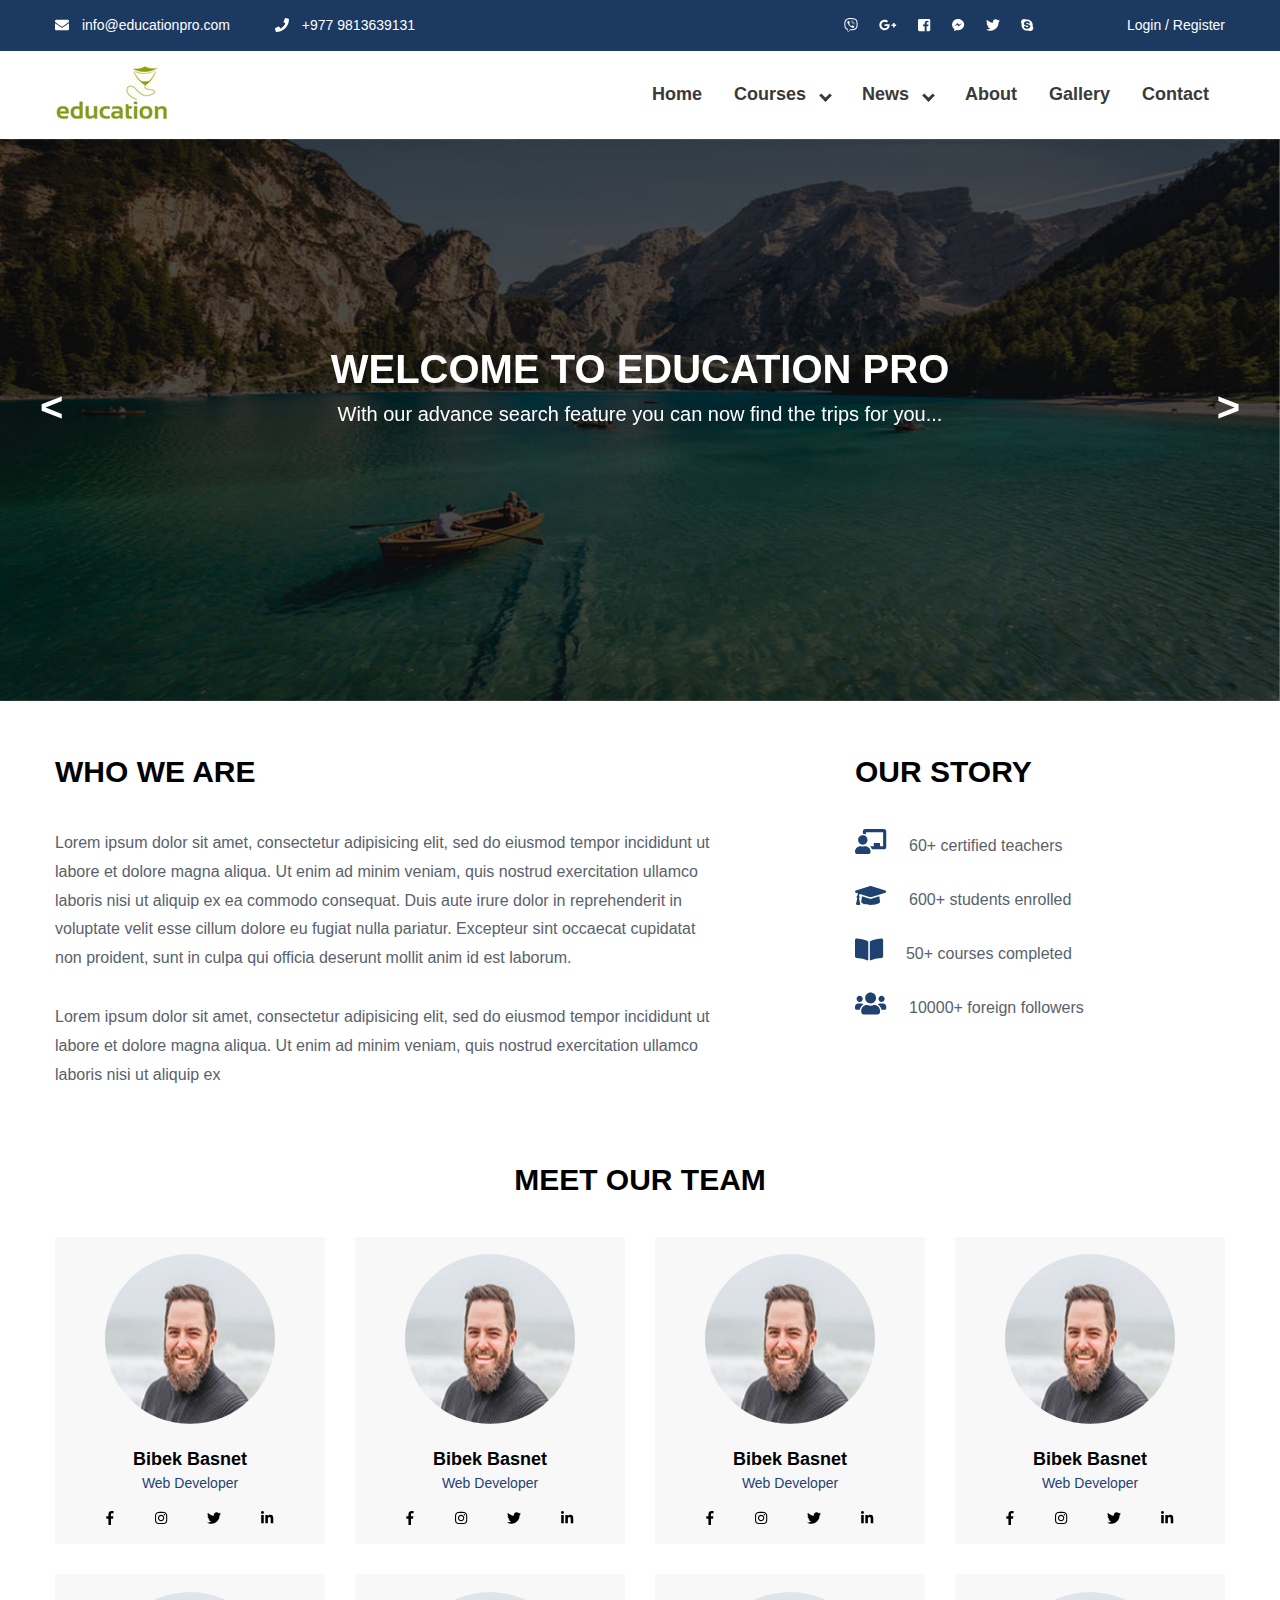
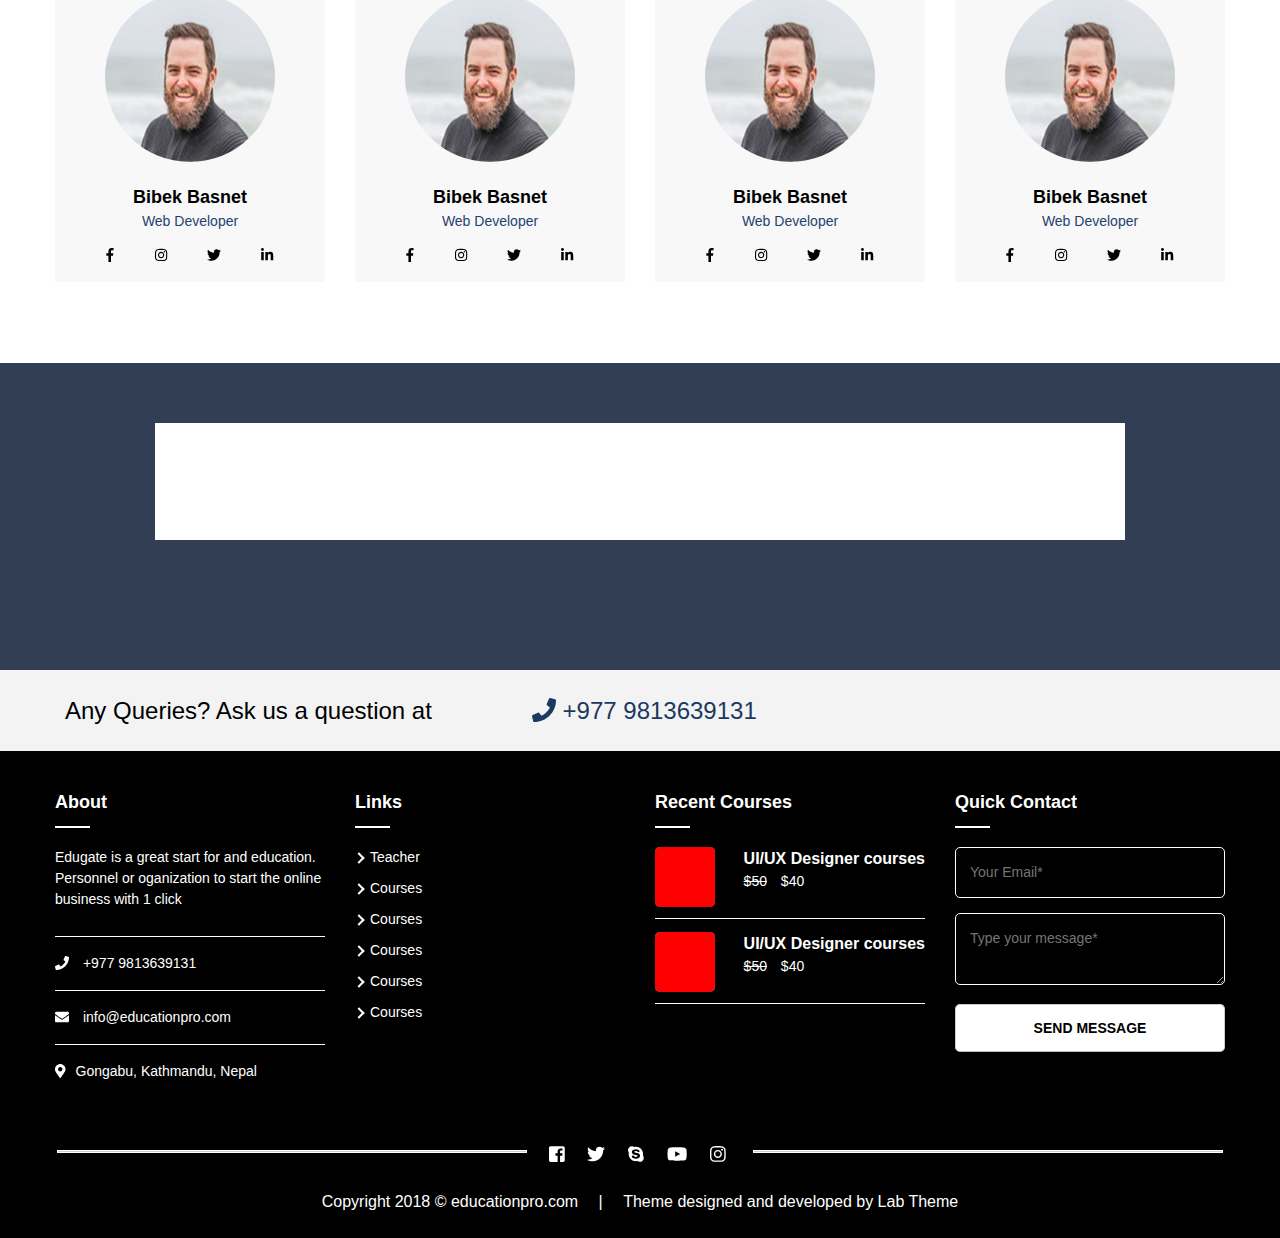
<file: offers/static/about.html>
<!DOCTYPE html>
<html>
<head>
	<title>education</title>
	<meta name="viewport" content="width=device-width">
	<meta name="viewport" content="width=device-width, initial-scale=1.0">
	<link rel="stylesheet" type="text/css" href="css/all.css">
	<link rel="stylesheet" type="text/css" href="css/all.min.css">
	<link rel="stylesheet" type="text/css" href="css/flexslider.css">
	<link rel="stylesheet" type="text/css" href="css/owl.carousel.css">
	<link rel="stylesheet" type="text/css" href="css/owl.theme.default.css">
	<link rel="stylesheet" type="text/css" href="css/jquery.rateyo.css"/>
	<link rel="stylesheet" type="text/css" href="css/jquery.mmenu.all.css" />
	<link rel="stylesheet" type="text/css" href="inner-page-style.css">
	<link rel="stylesheet" type="text/css" href="style.css">
</head>
<body itemscope itemtype="http://schema.org/AboutPage">
	<div id="page" class="site">
		<header class="site-header">
			<div class="top-header">
				<div class="container">
					<div class="top-header-left">
						<div class="top-header-block">
							<a href="mailto:info@educationpro.com"><i class="fas fa-envelope"></i> info@educationpro.com</a>
						</div>
						<div class="top-header-block">
							<a href="tel:+9779813639131"><i class="fas fa-phone"></i> +977 9813639131</a>
						</div>
					</div>
					<div class="top-header-right">
						<div class="social-block">
							<ul class="social-list">
								<li><a href=""><i class="fab fa-viber"></i></a></li>
								<li><a href=""><i class="fab fa-google-plus-g"></i></a></li>
								<li><a href=""><i class="fab fa-facebook-square"></i></a></li>
								<li><a href=""><i class="fab fa-facebook-messenger"></i></a></li>
								<li><a href=""><i class="fab fa-twitter"></i></a></li>
								<li><a href=""><i class="fab fa-skype"></i></a></li>
							</ul>
						</div>
						<div class="login-block">
							<a href="">Login /</a>
							<a href="">Register</a>
						</div>
					</div>
				</div>
			</div>
			<!-- Top header Close -->
			<div class="main-header">
				<div class="container">
					<div class="logo-wrap">
						<img src="images/site-logo.jpg" alt="Logo Image">
					</div>
					<div class="nav-wrap">
						<nav class="nav-desktop">
							<ul class="menu-list">
								<li><a href="#">Home</a></li>
								<li class="menu-parent">Courses
									<ul class="sub-menu">
										<li><a href="#">Child</a></li>
										<li><a href="#">Child</a></li>
										<li class="menu-parent">Child
											<ul class="sub-menu">
												<li><a href="">Grand-child</a></li>
												<li><a href="">Grand-child</a></li>
											</ul>
										</li>
									</ul>
								</li>
								<li class="menu-parent">News
									<ul class="sub-menu">
										<li><a href="#">Child</a></li>
										<li><a href="#">Child</a></li>
									</ul>
								</li>
								<li><a href="">About</a></li>
								<li><a href="">Gallery</a></li>
								<li><a href="">Contact</a></li>
							</ul>
						</nav>
						<div id="bar">
							<i class="fas fa-bars"></i>
						</div>
						<div id="close">
							<i class="fas fa-times"></i>
						</div>
					</div>
				</div>
			</div>
		</header>
		<!-- Header Close -->
		<div class="banner">
			<div class="owl-four owl-carousel">
				<img src="images/page-banner.jpg" alt="Image of Bannner">
				<img src="images/page-banner2.jpg" alt="Image of Bannner">
				<img src="images/page-banner3.jpg" alt="Image of Bannner">
			</div>
			<div class="container">
				<h1>welcome to education pro</h1>
				<h3>With our advance search feature you can now find the trips for you...</h3>
			</div>
			 <div id="owl-four-nav" class="owl-nav"></div>
		</div>
		<!-- <div class="banner">
			<div class="owl-five owl-carousel owl-theme">
	            <div class="item-video">
            		<iframe width="100%" height="450" src="https://www.youtube.com/embed/ENVW3uZ3a-4" frameborder="0" allow="accelerometer; autoplay; encrypted-media; gyroscope; picture-in-picture" allowfullscreen>
            		</iframe>
	            </div>
	            <div class="item-video">
	            	<iframe width="100%" height="450" src="https://www.youtube.com/embed/0bfk90rWV9U" frameborder="0" allow="accelerometer; autoplay; encrypted-media; gyroscope; picture-in-picture" allowfullscreen></iframe>
	            </div>
	            <div class="item-video">
	            	<iframe width="100%" height="450" src="https://www.youtube.com/embed/ktvTqknDobU" frameborder="0" allow="accelerometer; autoplay; encrypted-media; gyroscope; picture-in-picture" allowfullscreen></iframe>
	            </div>
	            <div class="item-video">
            		<iframe width="100%" height="450" src="https://www.youtube.com/embed/ENVW3uZ3a-4" frameborder="0" allow="accelerometer; autoplay; encrypted-media; gyroscope; picture-in-picture" allowfullscreen>
            		</iframe>
	            </div>
	            <div class="item-video">
	            	<iframe width="100%" height="450" src="https://www.youtube.com/embed/0bfk90rWV9U" frameborder="0" allow="accelerometer; autoplay; encrypted-media; gyroscope; picture-in-picture" allowfullscreen></iframe>
	            </div>
	            <div class="item-video">
	            	<iframe width="100%" height="450" src="https://www.youtube.com/embed/ktvTqknDobU" frameborder="0" allow="accelerometer; autoplay; encrypted-media; gyroscope; picture-in-picture" allowfullscreen></iframe>
	            </div>
          </div>
		</div> -->

		<section class="about-upper-section" itemprop="mainContentofPage">
			<div class="container">
				<article class="who-we-are">
					<h2 class="top-heading">who we are</h2>
					<p>Lorem ipsum dolor sit amet, consectetur adipisicing elit, sed do eiusmod
					tempor incididunt ut labore et dolore magna aliqua. Ut enim ad minim veniam,
					quis nostrud exercitation ullamco laboris nisi ut aliquip ex ea commodo
					consequat. Duis aute irure dolor in reprehenderit in voluptate velit esse
					cillum dolore eu fugiat nulla pariatur. Excepteur sint occaecat cupidatat non
					proident, sunt in culpa qui officia deserunt mollit anim id est laborum.</p>

					<p>Lorem ipsum dolor sit amet, consectetur adipisicing elit, sed do eiusmod
					tempor incididunt ut labore et dolore magna aliqua. Ut enim ad minim veniam,
					quis nostrud exercitation ullamco laboris nisi ut aliquip ex</p>
				</article>
				<div class="our-story">
					<h2 class="top-heading">our story</h2>
					<ul>
						<li><i class="fas fa-chalkboard-teacher"></i> <a href="#">60+ certified teachers</a></li>
						<li><i class="fas fa-graduation-cap"></i> <a href="#">600+ students enrolled</a></li>
						<li><i class="fas fa-book-open"></i> <a href="#">50+ courses completed</a></li>
						<li><i class="fas fa-users"></i> <a href="#">10000+ foreign followers</a></li>

						<!-- For None link use below -->
						<!-- <li><i class="fas fa-chalkboard-teacher"></i> <p>60+ certified teachers</p></li>
						<li><i class="fas fa-graduation-cap"></i>  <p>600+ students enrolled</p></li>
						<li><i class="fas fa-book-open"></i>  <p>50+ courses completed</p></li>
						<li><i class="fas fa-users"></i>  <p>10000+ foreign followers</p></li> -->
					</ul>
				</div>
			</div>
		</section>

		<section class="team-members" itemprop="contributor">
			<div class="container">
				<h2 class="top-heading">meet our team</h2>
				<article class="developer-grid">
					<div class="developer-wrap">
						<img src="images/developer-img.jpg" alt="developer images">
						<h3>Bibek Basnet</h3>
						<p>Web Developer</p>
						<ul>
							<li><a href=""><i class="fab fa-facebook-f"></i></a></li>
							<li><a href=""><i class="fab fa-instagram"></i></a></li>
							<li><a href=""><i class="fab fa-twitter"></i></a></li>
							<li><a href=""><i class="fab fa-linkedin-in"></i></a></li>
						</ul>
					</div>

					<div class="developer-wrap">
						<img src="images/developer-img.jpg" alt="developer images">
						<h3>Bibek Basnet</h3>
						<p>Web Developer</p>
						<ul>
							<li><a href=""><i class="fab fa-facebook-f"></i></a></li>
							<li><a href=""><i class="fab fa-instagram"></i></a></li>
							<li><a href=""><i class="fab fa-twitter"></i></a></li>
							<li><a href=""><i class="fab fa-linkedin-in"></i></a></li>
						</ul>
					</div>

					<div class="developer-wrap">
						<img src="images/developer-img.jpg" alt="developer images">
						<h3>Bibek Basnet</h3>
						<p>Web Developer</p>
						<ul>
							<li><a href=""><i class="fab fa-facebook-f"></i></a></li>
							<li><a href=""><i class="fab fa-instagram"></i></a></li>
							<li><a href=""><i class="fab fa-twitter"></i></a></li>
							<li><a href=""><i class="fab fa-linkedin-in"></i></a></li>
						</ul>
					</div>

					<div class="developer-wrap">
						<img src="images/developer-img.jpg" alt="developer images">
						<h3>Bibek Basnet</h3>
						<p>Web Developer</p>
						<ul>
							<li><a href=""><i class="fab fa-facebook-f"></i></a></li>
							<li><a href=""><i class="fab fa-instagram"></i></a></li>
							<li><a href=""><i class="fab fa-twitter"></i></a></li>
							<li><a href=""><i class="fab fa-linkedin-in"></i></a></li>
						</ul>
					</div>

					<div class="developer-wrap">
						<img src="images/developer-img.jpg" alt="developer images">
						<h3>Bibek Basnet</h3>
						<p>Web Developer</p>
						<ul>
							<li><a href=""><i class="fab fa-facebook-f"></i></a></li>
							<li><a href=""><i class="fab fa-instagram"></i></a></li>
							<li><a href=""><i class="fab fa-twitter"></i></a></li>
							<li><a href=""><i class="fab fa-linkedin-in"></i></a></li>
						</ul>
					</div>

					<div class="developer-wrap">
						<img src="images/developer-img.jpg" alt="developer images">
						<h3>Bibek Basnet</h3>
						<p>Web Developer</p>
						<ul>
							<li><a href=""><i class="fab fa-facebook-f"></i></a></li>
							<li><a href=""><i class="fab fa-instagram"></i></a></li>
							<li><a href=""><i class="fab fa-twitter"></i></a></li>
							<li><a href=""><i class="fab fa-linkedin-in"></i></a></li>
						</ul>
					</div>

					<div class="developer-wrap">
						<img src="images/developer-img.jpg" alt="developer images">
						<h3>Bibek Basnet</h3>
						<p>Web Developer</p>
						<ul>
							<li><a href=""><i class="fab fa-facebook-f"></i></a></li>
							<li><a href=""><i class="fab fa-instagram"></i></a></li>
							<li><a href=""><i class="fab fa-twitter"></i></a></li>
							<li><a href=""><i class="fab fa-linkedin-in"></i></a></li>
						</ul>
					</div>

					<div class="developer-wrap">
						<img src="images/developer-img.jpg" alt="developer images">
						<h3>Bibek Basnet</h3>
						<p>Web Developer</p>
						<ul>
							<li><a href=""><i class="fab fa-facebook-f"></i></a></li>
							<li><a href=""><i class="fab fa-instagram"></i></a></li>
							<li><a href=""><i class="fab fa-twitter"></i></a></li>
							<li><a href=""><i class="fab fa-linkedin-in"></i></a></li>
						</ul>
					</div>
				</article>
			</div>
		</section>
		<!-- Team Members Closed  -->

		<section class="what-other-say">
			<div class="container">
				<div class="wrap-others-say">
					<h1>what other say about us</h1>
					<div id="carousel" class="flexslider">
						<ul class="slides">
							<li class="img-wrap">
								<figure>
									<img src="images/review-big-img.jpg" alt="Person Image">
									<figcaption class="hidden">
										<h3>Sagar Sapkota</h3>
										<h4>UI Designer</h4>
									</figcaption>
								</figure>
							</li>
							<li class="img-wrap">
								<figure>
									<img src="images/review-big-img.jpg" alt="Person Image">
									<figcaption class="hidden">
										<h3>Sagar Sapkota</h3>
										<h4>UI Designer</h4>
									</figcaption>
								</figure>
							</li>
							<li class="img-wrap">
								<figure>
									<img src="images/review-big-img.jpg" alt="Person Image">
									<figcaption class="hidden">
										<h3>Sagar Sapkota</h3>
										<h4>UI Designer</h4>
									</figcaption>
								</figure>
							</li>
							<li class="img-wrap">
								<figure>
									<img src="images/review-big-img.jpg" alt="Person Image">
									<figcaption class="hidden">
										<h3>Sagar Sapkota</h3>
										<h4>UI Designer</h4>
									</figcaption>
								</figure>
							</li>
							<li class="img-wrap">
								<figure>
									<img src="images/review-big-img.jpg" alt="Person Image">
									<figcaption class="hidden">
										<h3>Sagar Sapkota</h3>
										<h4>UI Designer</h4>
									</figcaption>
								</figure>
							</li>
							<li class="img-wrap">
								<figure>
									<img src="images/review-big-img.jpg" alt="Person Image">
									<figcaption class="hidden">
										<h3>Sagar Sapkota</h3>
										<h4>UI Designer</h4>
									</figcaption>
								</figure>
							</li>
							<li class="img-wrap">
								<figure>
									<img src="images/review-big-img.jpg" alt="Person Image">
									<figcaption class="hidden">
										<h3>Sagar Sapkota</h3>
										<h4>UI Designer</h4>
									</figcaption>
								</figure>
							</li>
							<li class="img-wrap">
								<figure>
									<img src="images/review-big-img.jpg" alt="Person Image">
									<figcaption class="fig">
										<h3 class="hidden">Sagar Sapkota</h3>
										<h4 class="hidden">UI Designer</h4>
									</figcaption>
								</figure>
							</li>
						</ul>
					</div>

					<div id="slider" class="flexslider">
	  					<ul class="slides">
						    <li>
						    	<div class="testimonial-holder">
						    		<strong class="title">Amazing service and amazing team. Thank you!</strong>
						    		<p>Lorem ipsum dolor sit amet, consectetur adipiscing elit. Phasellus tristique fer-<br/>mentum mauris, non tincidunt arcu venenatis vel. Nam et vehicula turpis. Ut nunc purus, mattis eu odio a, egestas facilisis nibh. Mauris magna diam, iaculis vitae sapien non, pharetra congue purus. Phasellus in odio purus.</p>
						    		<div class="rateYo"></div>
						    	</div>
						    </li>
						    <li>
						    	<div class="testimonial-holder">
						    		<strong class="title">Very Satisfaied with their service</strong>
						    		<p>Lorem ipsum dolor sit amet, consectetur adipiscing elit. Phasellus tristique fer-<br/>mentum mauris, non tincidunt arcu venenatis vel. Nam et vehicula turpis. Ut nunc purus, mattis eu odio a, egestas facilisis nibh. Mauris magna diam, iaculis vitae sapien non, pharetra congue purus. Phasellus in odio purus.</p>
						    		<div class="rateYo"></div>
						    	</div>
						    </li>
						    <li>
						    	<div class="testimonial-holder">
						    		<strong class="title">Quick, efficient and meets your expectations</strong>
						    		<p>Lorem ipsum dolor sit amet, consectetur adipiscing elit. Phasellus tristique fer-<br/>mentum mauris, non tincidunt arcu venenatis vel. Nam et vehicula turpis. Ut nunc purus, mattis eu odio a, egestas facilisis nibh. Mauris magna diam, iaculis vitae sapien non, pharetra congue purus. Phasellus in odio purus.</p>
						    		<div class="rateYo"></div>
						    	</div>
						    </li>
						    <li>
						    	<div class="testimonial-holder">
						    		<strong class="title">The website was according our imagination</strong>
						    		<p>Lorem ipsum dolor sit amet, consectetur adipiscing elit. Phasellus tristique fer-<br/>mentum mauris, non tincidunt arcu venenatis vel. Nam et vehicula turpis. Ut nunc purus, mattis eu odio a, egestas facilisis nibh. Mauris magna diam, iaculis vitae sapien non, pharetra congue purus. Phasellus in odio purus.</p>
						    		<div class="rateYo"></div>
						    	</div>
						    </li>
						    <li>
						    	<div class="testimonial-holder">
						    		<strong class="title">Amazing service and amazing team. Thank you!</strong>
						    		<p>Lorem ipsum dolor sit amet, consectetur adipiscing elit. Phasellus tristique fer-<br/>mentum mauris, non tincidunt arcu venenatis vel. Nam et vehicula turpis. Ut nunc purus, mattis eu odio a, egestas facilisis nibh. Mauris magna diam, iaculis vitae sapien non, pharetra congue purus. Phasellus in odio purus.</p>
						    		<div class="rateYo"></div>
						    	</div>
						    </li>
						    <li>
						    	<div class="testimonial-holder">
						    		<strong class="title">Very Satisfaied with their service</strong>
						    		<p>Lorem ipsum dolor sit amet, consectetur adipiscing elit. Phasellus tristique fer-<br/>mentum mauris, non tincidunt arcu venenatis vel. Nam et vehicula turpis. Ut nunc purus, mattis eu odio a, egestas facilisis nibh. Mauris magna diam, iaculis vitae sapien non, pharetra congue purus. Phasellus in odio purus.</p>
						    		<div class="rateYo"></div>
						    	</div>
						    </li>
						    <li>
						    	<div class="testimonial-holder">
						    		<strong class="title">Quick, efficient and meets your expectations</strong>
						    		<p>Lorem ipsum dolor sit amet, consectetur adipiscing elit. Phasellus tristique fer-<br/>mentum mauris, non tincidunt arcu venenatis vel. Nam et vehicula turpis. Ut nunc purus, mattis eu odio a, egestas facilisis nibh. Mauris magna diam, iaculis vitae sapien non, pharetra congue purus. Phasellus in odio purus.</p>
						    		<div class="rateYo"></div>
						    	</div>
						    </li>
						    <li>
						    	<div class="testimonial-holder">
						    		<strong class="title">The website was according our imagination</strong>
						    		<p>Lorem ipsum dolor sit amet, consectetur adipiscing elit. Phasellus tristique fer-<br/>mentum mauris, non tincidunt arcu venenatis vel. Nam et vehicula turpis. Ut nunc purus, mattis eu odio a, egestas facilisis nibh. Mauris magna diam, iaculis vitae sapien non, pharetra congue purus. Phasellus in odio purus.</p>
						    		<div class="rateYo"></div>
						    	</div>
						    </li>
	  					</ul>
					</div>

					<!-- <div id="sync2" class="owl-carousel owl-theme">
					  <div class="item">
					    <img src="images/review-big-img.jpg" alt="Person Image"></div>
					  <div class="item">
					    <img src="images/review-big-img.jpg" alt="Person Image"></div>
					  <div class="item">
					    <img src="images/review-big-img.jpg" alt="Person Image"></div>
					  <div class="item">
					    <img src="images/review-big-img.jpg" alt="Person Image"></div>
					  <div class="item">
					    <img src="images/review-big-img.jpg" alt="Person Image"></div>
					  <div class="item">
					    <img src="images/review-big-img.jpg" alt="Person Image"></div>
					  <div class="item">
					    <img src="images/review-big-img.jpg" alt="Person Image"></div>
					  <div class="item">
					    <img src="images/review-big-img.jpg" alt="Person Image"></div>
					</div> -->

					<!-- <div id="sync1" class="owl-carousel owl-theme">
					 	<div class="item">
					   		<strong class="title">Amazing service and amazing team. Thank you!</strong>
						    		<p>Lorem ipsum dolor sit amet, consectetur adipiscing elit. Phasellus tristique fer-<br/>mentum mauris, non tincidunt arcu venenatis vel. Nam et vehicula turpis. Ut nunc purus, mattis eu odio a, egestas facilisis nibh. Mauris magna diam, iaculis vitae sapien non, pharetra congue purus. Phasellus in odio purus.</p>
						    		<div class="rateYo"></div>
						</div>
					  <div class="item">
					    <strong class="title">Very Satisfaied with their service</strong>
						    		<p>Lorem ipsum dolor sit amet, consectetur adipiscing elit. Phasellus tristique fer-<br/>mentum mauris, non tincidunt arcu venenatis vel. Nam et vehicula turpis. Ut nunc purus, mattis eu odio a, egestas facilisis nibh. Mauris magna diam, iaculis vitae sapien non, pharetra congue purus. Phasellus in odio purus.</p>
						    		<div class="rateYo"></div></div>
					  <div class="item">
					    <strong class="title">Quick, efficient and meets your expectations</strong>
						    		<p>Lorem ipsum dolor sit amet, consectetur adipiscing elit. Phasellus tristique fer-<br/>mentum mauris, non tincidunt arcu venenatis vel. Nam et vehicula turpis. Ut nunc purus, mattis eu odio a, egestas facilisis nibh. Mauris magna diam, iaculis vitae sapien non, pharetra congue purus. Phasellus in odio purus.</p>
						    		<div class="rateYo"></div></div>
					  <div class="item">
					    <strong class="title">Very Satisfaied with their service</strong>
						    		<p>Lorem ipsum dolor sit amet, consectetur adipiscing elit. Phasellus tristique fer-<br/>mentum mauris, non tincidunt arcu venenatis vel. Nam et vehicula turpis. Ut nunc purus, mattis eu odio a, egestas facilisis nibh. Mauris magna diam, iaculis vitae sapien non, pharetra congue purus. Phasellus in odio purus.</p>
						    		<div class="rateYo"></div></div>
					  <div class="item">
					    <strong class="title">Very jhkhkh with their service</strong>
						    		<p>Lorem ipsum dolor sit amet, consectetur adipiscing elit. Phasellus tristique fer-<br/>mentum mauris, non tincidunt arcu venenatis vel. Nam et vehicula turpis. Ut nunc purus, mattis eu odio a, egestas facilisis nibh. Mauris magna diam, iaculis vitae sapien non, pharetra congue purus. Phasellus in odio purus.</p>
						    		<div class="rateYo"></div></div>
					  <div class="item">
					    <strong class="title">Very 7777 with their service</strong>
						    		<p>Lorem ipsum dolor sit amet, consectetur adipiscing elit. Phasellus tristique fer-<br/>mentum mauris, non tincidunt arcu venenatis vel. Nam et vehicula turpis. Ut nunc purus, mattis eu odio a, egestas facilisis nibh. Mauris magna diam, iaculis vitae sapien non, pharetra congue purus. Phasellus in odio purus.</p>
						    		<div class="rateYo"></div></div>
					  <div class="item">
					    <strong class="title">Very 888 with their service</strong>
						    		<p>Lorem ipsum dolor sit amet, consectetur adipiscing elit. Phasellus tristique fer-<br/>mentum mauris, non tincidunt arcu venenatis vel. Nam et vehicula turpis. Ut nunc purus, mattis eu odio a, egestas facilisis nibh. Mauris magna diam, iaculis vitae sapien non, pharetra congue purus. Phasellus in odio purus.</p>
						    		<div class="rateYo"></div></div>
					  <div class="item">
					    <strong class="title">Very 9999 with their service</strong>
						    		<p>Lorem ipsum dolor sit amet, consectetur adipiscing elit. Phasellus tristique fer-<br/>mentum mauris, non tincidunt arcu venenatis vel. Nam et vehicula turpis. Ut nunc purus, mattis eu odio a, egestas facilisis nibh. Mauris magna diam, iaculis vitae sapien non, pharetra congue purus. Phasellus in odio purus.</p>
						    		<div class="rateYo"></div></div>
					</div> -->
				</div>
			</div>
		</section>
		<!-- End of Others talk -->

		<section class="query-section">
			<div class="container">
				<p>Any Queries? Ask us a question at<a href="tel:+9779813639131"><i class="fas fa-phone"></i> +977 9813639131</a></p>
			</div>
		</section>
		<!-- End of Query Section -->
		<footer class="page-footer">
			<div class="footer-first-section">
				<div class="container">
					<div class="box-wrap">
						<header>
							<h1>about</h1>
						</header>
						<p>Edugate is a great start for and education. Personnel or oganization to start the online business with 1 click</p>

						<h4><a href="tel:+9779813639131"><i class="fas fa-phone"></i> +977 9813639131</a></h4>
						<h4><a href="mailto:info@educationpro.com"><i class="fas fa-envelope"></i> info@educationpro.com</a></h4>
						<h4><i class="fas fa-map-marker-alt"></i>Gongabu, Kathmandu, Nepal</h4>
					</div>

					<div class="box-wrap">
						<header>
							<h1>links</h1>
						</header>
						<ul>
							<li><a href="#">Teacher</a></li>
							<li><a href="#">Courses</a></li>
							<li><a href="#">Courses</a></li>
							<li><a href="#">Courses</a></li>
							<li><a href="#">Courses</a></li>
							<li><a href="#">Courses</a></li>
						</ul>
					</div>

					<div class="box-wrap">
						<header>
							<h1>recent courses</h1>
						</header>
						<div class="recent-course-wrap">
							<img src="images/ui-ux.jpg" alt="Ui/Ux Designing">
							<a href=""><div class="course-name">
								<h3>UI/UX Designer courses</h3>
								<p><span>$50</span> $40</p>
							</div></a>
						</div>
						<div class="recent-course-wrap">
							<img src="images/ui-ux.jpg" alt="Ui/Ux Designing">
							<a href=""><div class="course-name">
								<h3>UI/UX Designer courses</h3>
								<p><span>$50</span> $40</p>
							</div></a>
						</div>
					</div>

					<div class="box-wrap">
						<header>
							<h1>quick contact</h1>
						</header>
						<section class="quick-contact">
							<input type="email" name="email" placeholder="Your Email*">
							<textarea placeholder="Type your message*"></textarea>
							<button>send message</button>
						</section>
					</div>

				</div>
			</div>
			<!-- End of box-Wrap -->
			<div class="footer-second-section">
				<div class="container">
					<hr class="footer-line">
					<ul class="social-list">
						<li><a href=""><i class="fab fa-facebook-square"></i></a></li>
						<li><a href=""><i class="fab fa-twitter"></i></a></li>
						<li><a href=""><i class="fab fa-skype"></i></a></li>
						<li><a href=""><i class="fab fa-youtube"></i></a></li>
						<li><a href=""><i class="fab fa-instagram"></i></a></li>
					</ul>
					<hr class="footer-line">
				</div>
			</div>
			<div class="footer-last-section">
				<div class="container">
					<p>Copyright 2018 &copy; educationpro.com <span> | </span> Theme designed and developed by <a href="https://labtheme.com">Lab Theme</a></p>
				</div>
			</div>
		</footer>
	</div>
	<!-- <script src="https://ajax.googleapis.com/ajax/libs/jquery/3.3.1/jquery.min.js"></script> -->
	<script type="text/javascript" src="js/jquery-3.3.1.min.js"></script>
	<script type="text/javascript" src="js/lightbox.js"></script>
	<script type="text/javascript" src="js/all.js"></script>
	<script type="text/javascript" src="js/isotope.pkgd.min.js"></script>
	<script type="text/javascript" src="js/owl.carousel.js"></script>
	<script type="text/javascript" src="js/jquery.flexslider.js"></script>
	<script type="text/javascript" src="js/jquery.rateyo.js"></script>
	<script type="text/javascript" src="js/jquery.mmenu.all.js"></script>
	<script type="text/javascript" src="js/custom.js"></script>
</body>
</html>
</file>
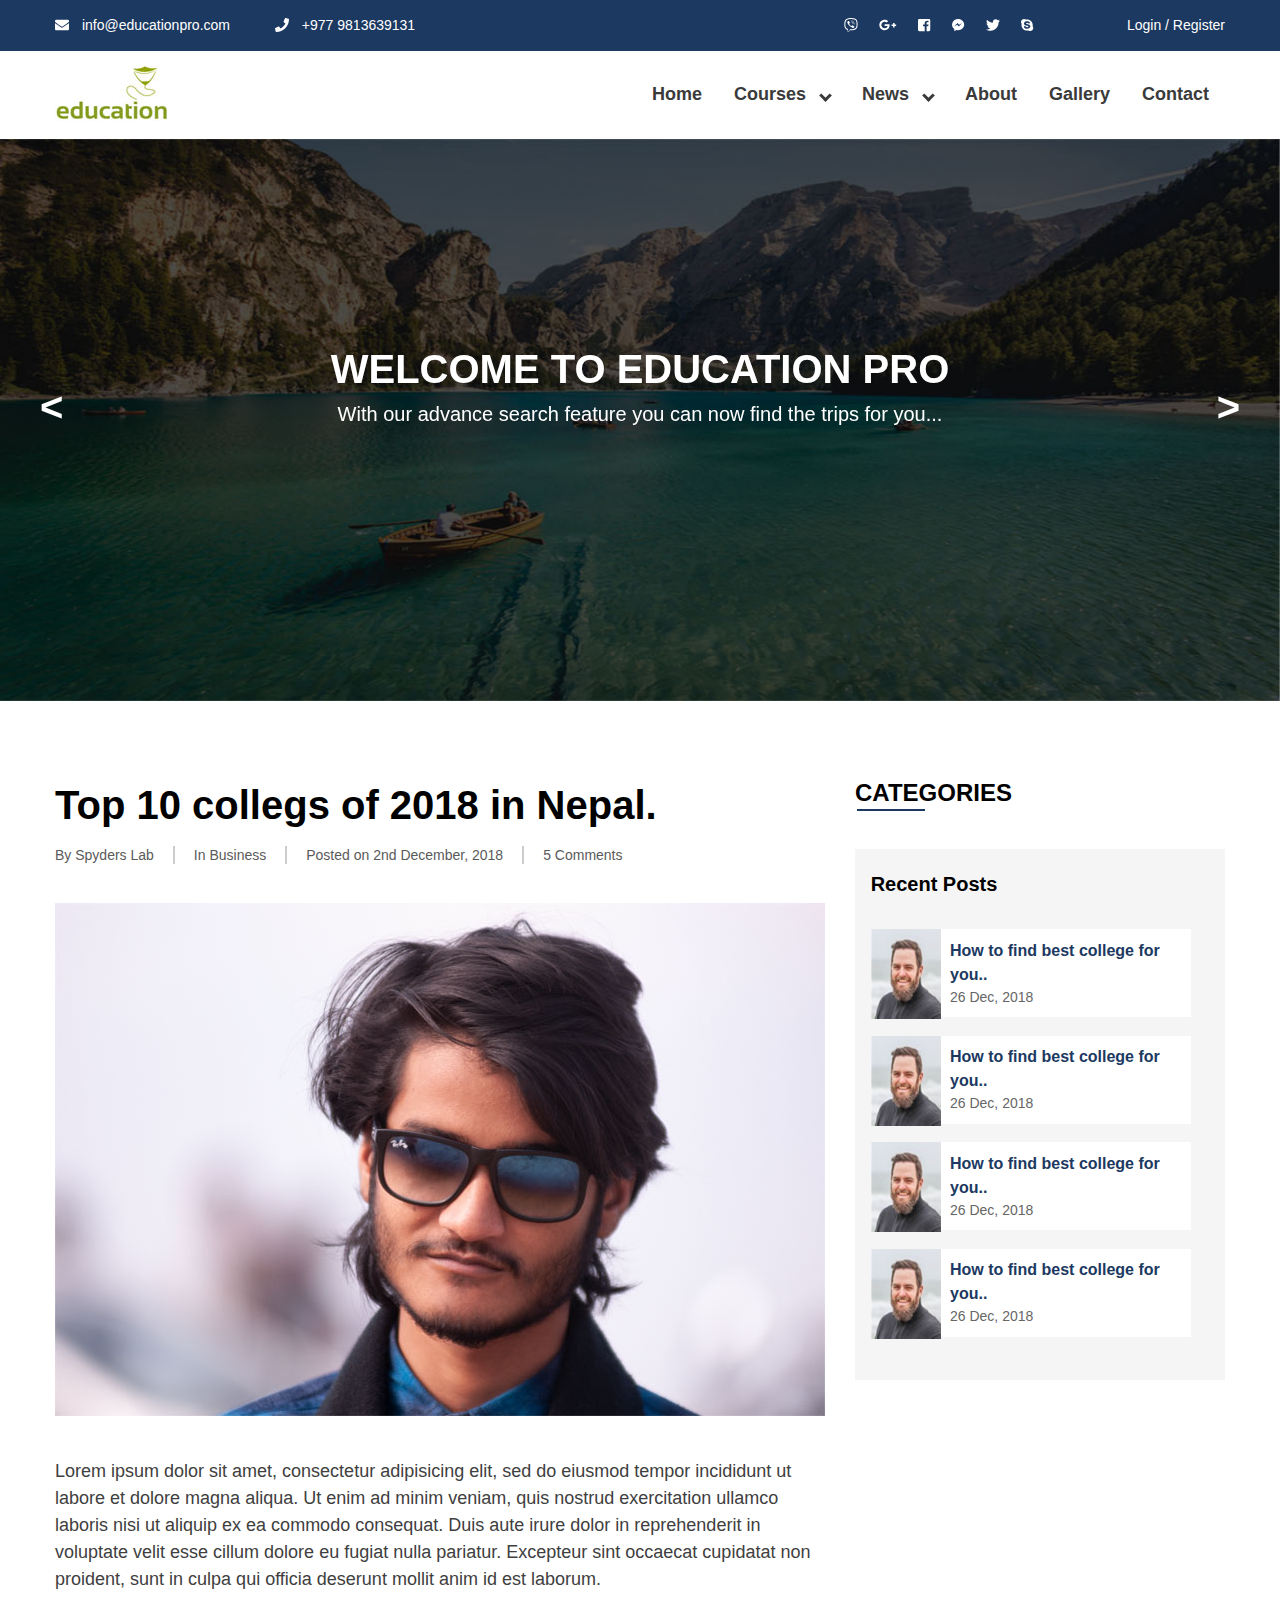
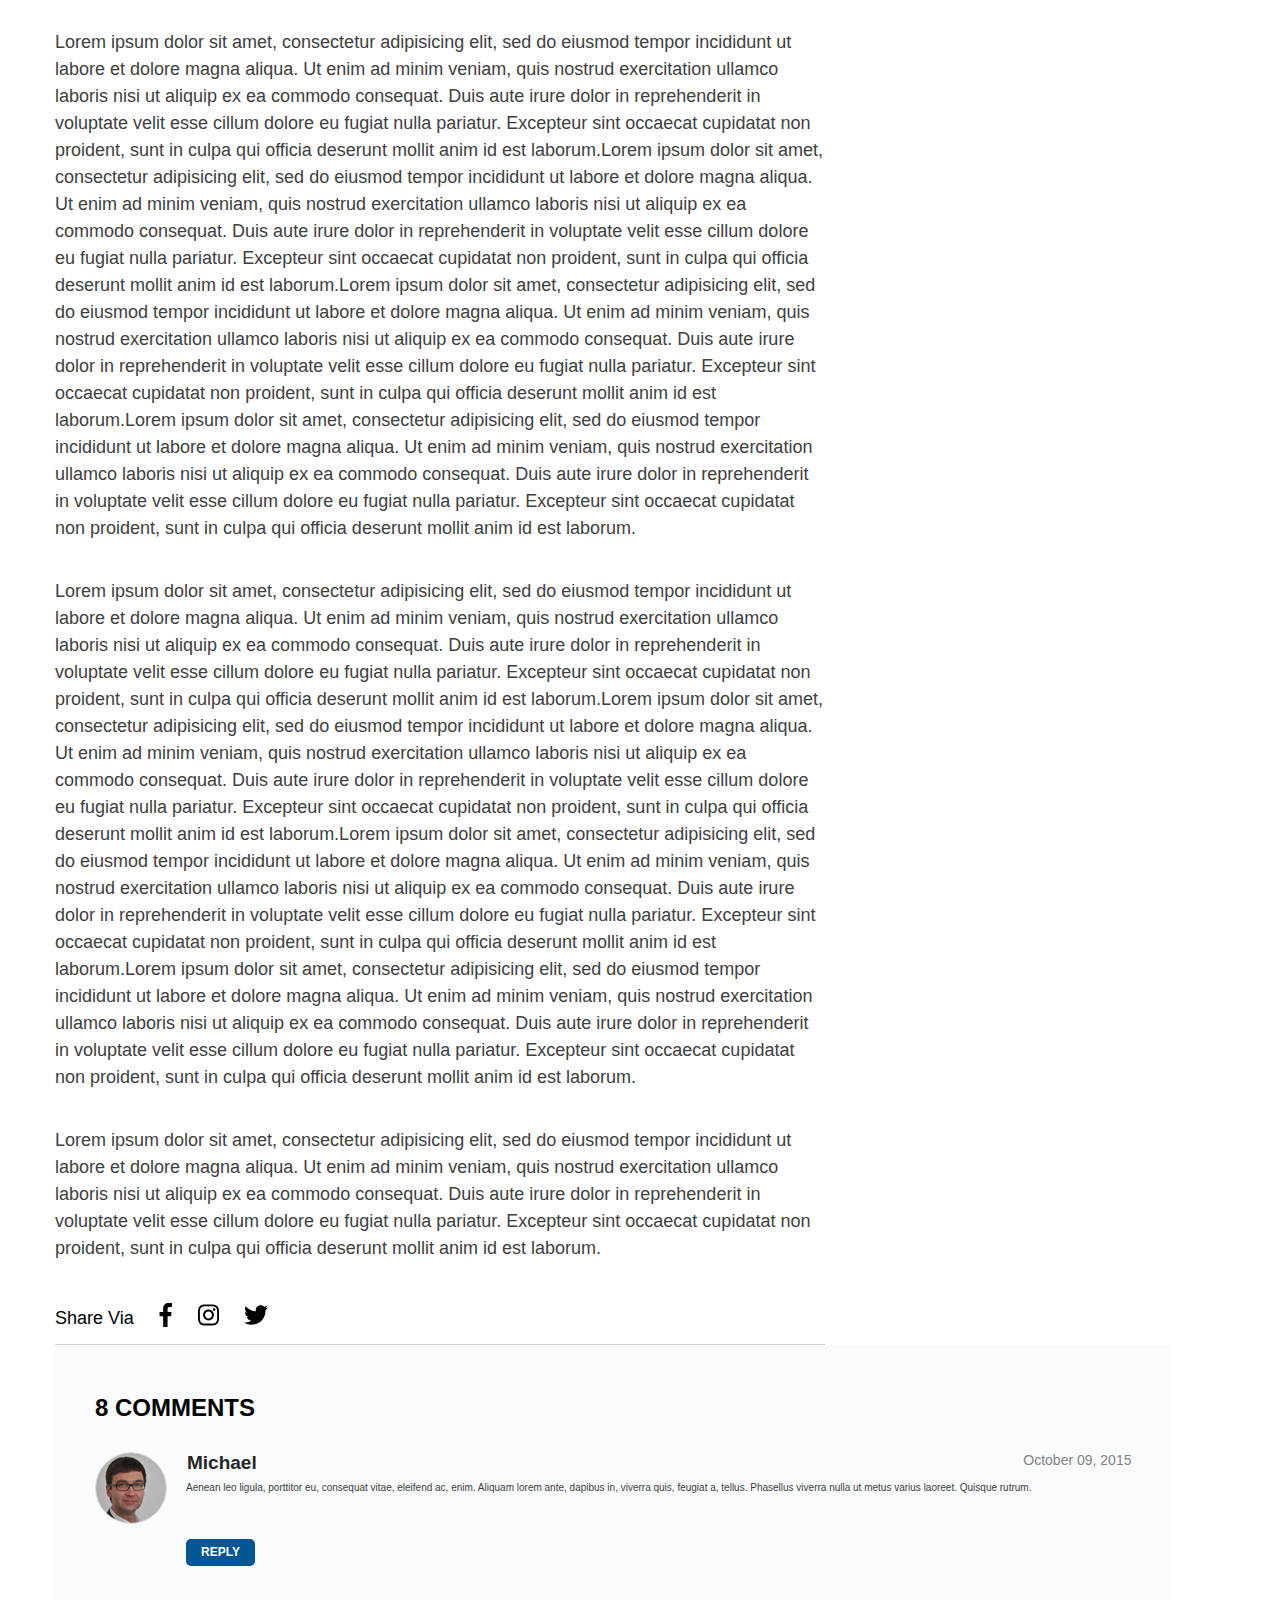
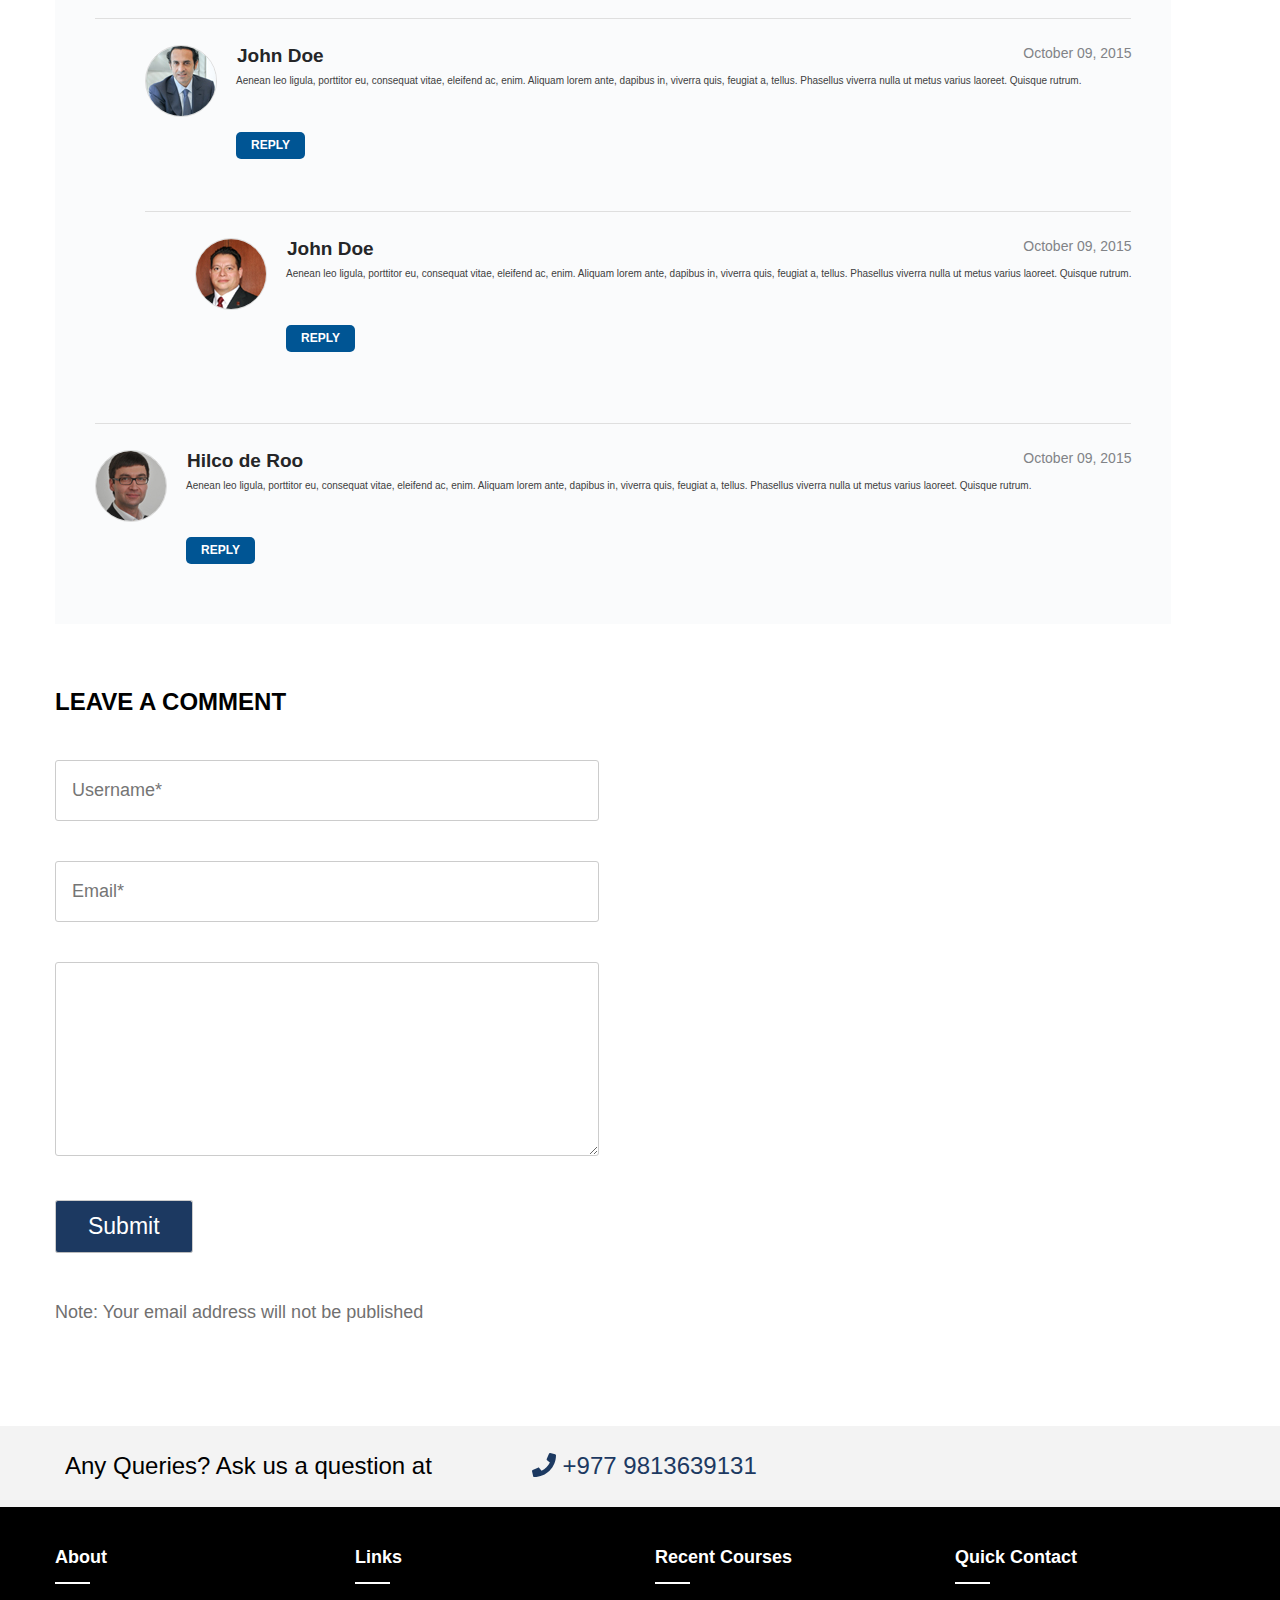
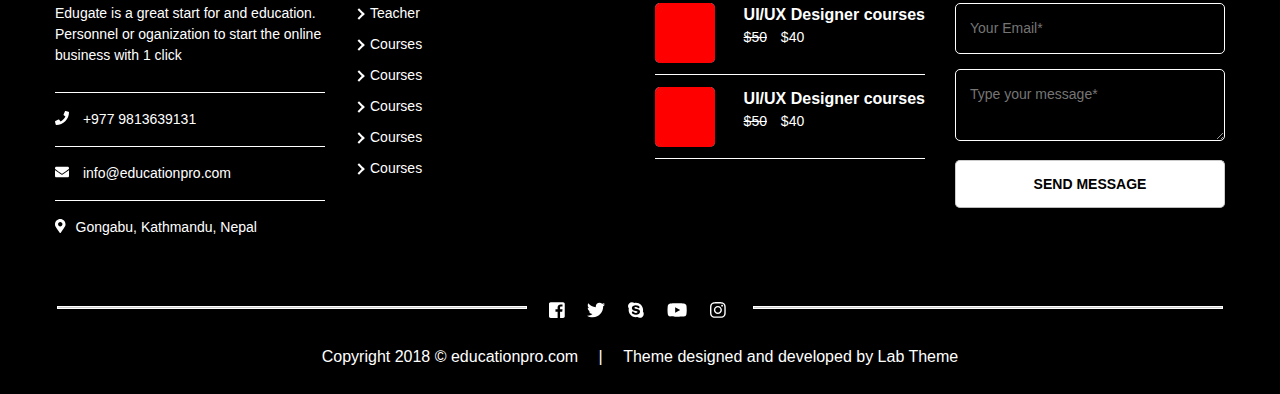
<file: offers/static/blog-edu-single.html>
<!DOCTYPE html>
<html>
<head>
	<title>education</title>
	<meta name="viewport" content="width=device-width">
	<meta name="viewport" content="width=device-width, initial-scale=1.0">
	<link rel="stylesheet" type="text/css" href="css/all.css">
	<link rel="stylesheet" type="text/css" href="css/all.min.css">
	<link rel="stylesheet" type="text/css" href="css/owl.carousel.css">
	<link rel="stylesheet" type="text/css" href="css/owl.theme.default.css">
	<link rel="stylesheet" type="text/css" href="css/jquery.mmenu.all.css" />
	<link rel="stylesheet" type="text/css" href="inner-page-style.css">
	<link rel="stylesheet" type="text/css" href="style.css">
</head>
<body>
<!-- <body class="full-width"> -->
	<div id="page" class="site">
		<header class="site-header">
			<div class="top-header">
				<div class="container">
					<div class="top-header-left">
						<div class="top-header-block">
							<a href="mailto:info@educationpro.com"><i class="fas fa-envelope"></i> info@educationpro.com</a>
						</div>
						<div class="top-header-block">
							<a href="tel:+9779813639131"><i class="fas fa-phone"></i> +977 9813639131</a>
						</div>
					</div>
					<div class="top-header-right">
						<div class="social-block">
							<ul class="social-list">
								<li><a href=""><i class="fab fa-viber"></i></a></li>
								<li><a href=""><i class="fab fa-google-plus-g"></i></a></li>
								<li><a href=""><i class="fab fa-facebook-square"></i></a></li>
								<li><a href=""><i class="fab fa-facebook-messenger"></i></a></li>
								<li><a href=""><i class="fab fa-twitter"></i></a></li>
								<li><a href=""><i class="fab fa-skype"></i></a></li>
							</ul>
						</div>
						<div class="login-block">
							<a href="">Login /</a>
							<a href="">Register</a>
						</div>
					</div>
				</div>
			</div>
			<!-- Top header Close -->
			<div class="main-header">
				<div class="container">
					<div class="logo-wrap">
						<img src="images/site-logo.jpg" alt="Logo Image">
					</div>
					<div class="nav-wrap">
						<nav class="nav-desktop">
							<ul class="menu-list">
								<li><a href="#">Home</a></li>
								<li class="menu-parent">Courses
									<ul class="sub-menu">
										<li><a href="#">Child</a></li>
										<li><a href="#">Child</a></li>
										<li class="menu-parent">Child
											<ul class="sub-menu">
												<li><a href="">Grand-child</a></li>
												<li><a href="">Grand-child</a></li>
											</ul>
										</li>
									</ul>
								</li>
								<li class="menu-parent">News
									<ul class="sub-menu">
										<li><a href="#">Child</a></li>
										<li><a href="#">Child</a></li>
									</ul>
								</li>
								<li><a href="">About</a></li>
								<li><a href="">Gallery</a></li>
								<li><a href="">Contact</a></li>
							</ul>
						</nav>
						<div id="bar">
							<i class="fas fa-bars"></i>
						</div>
						<div id="close">
							<i class="fas fa-times"></i>
						</div>
					</div>
				</div>
			</div>
		</header>
		<!-- Header Close -->
		<div class="banner">
			<div class="owl-four owl-carousel">
				<img src="images/page-banner.jpg" alt="Image of Bannner">
				<img src="images/page-banner2.jpg" alt="Image of Bannner">
				<img src="images/page-banner3.jpg" alt="Image of Bannner">
			</div>
			<div class="container">
				<h1>welcome to education pro</h1>
				<h3>With our advance search feature you can now find the trips for you...</h3>
			</div>
			 <div id="owl-four-nav" class="owl-nav"></div>
		</div>
		<!-- <div class="banner">
			<div class="owl-five owl-carousel owl-theme">
	            <div class="item-video">
            		<iframe width="100%" height="450" src="https://www.youtube.com/embed/ENVW3uZ3a-4" frameborder="0" allow="accelerometer; autoplay; encrypted-media; gyroscope; picture-in-picture" allowfullscreen>
            		</iframe>
	            </div>
	            <div class="item-video">
	            	<iframe width="100%" height="450" src="https://www.youtube.com/embed/0bfk90rWV9U" frameborder="0" allow="accelerometer; autoplay; encrypted-media; gyroscope; picture-in-picture" allowfullscreen></iframe>
	            </div>
	            <div class="item-video">
	            	<iframe width="100%" height="450" src="https://www.youtube.com/embed/ktvTqknDobU" frameborder="0" allow="accelerometer; autoplay; encrypted-media; gyroscope; picture-in-picture" allowfullscreen></iframe>
	            </div>
	            <div class="item-video">
            		<iframe width="100%" height="450" src="https://www.youtube.com/embed/ENVW3uZ3a-4" frameborder="0" allow="accelerometer; autoplay; encrypted-media; gyroscope; picture-in-picture" allowfullscreen>
            		</iframe>
	            </div>
	            <div class="item-video">
	            	<iframe width="100%" height="450" src="https://www.youtube.com/embed/0bfk90rWV9U" frameborder="0" allow="accelerometer; autoplay; encrypted-media; gyroscope; picture-in-picture" allowfullscreen></iframe>
	            </div>
	            <div class="item-video">
	            	<iframe width="100%" height="450" src="https://www.youtube.com/embed/ktvTqknDobU" frameborder="0" allow="accelerometer; autoplay; encrypted-media; gyroscope; picture-in-picture" allowfullscreen></iframe>
	            </div>
          </div>
		</div> -->
		<!-- Banner Close -->
		<div class="page-content" itemscope itemtype=" http://schema.org/Blog">
			<div class="container">
				<article class="page-article" itemprop="blogPost">
					<h1 itemprop="about">Top 10 collegs of 2018 in Nepal.</h1>
					<span><a href="#" itemprop="author">By Spyders Lab</a><a href="#">In Business</a><a href="#">Posted on 2nd December, 2018</a><a href="#">5 Comments</a></span>
					<img itemprop="image" src="images/top-college-pic.jpg" alt="Image">
					<p>Lorem ipsum dolor sit amet, consectetur adipisicing elit, sed do eiusmod
					tempor incididunt ut labore et dolore magna aliqua. Ut enim ad minim veniam,
					quis nostrud exercitation ullamco laboris nisi ut aliquip ex ea commodo
					consequat. Duis aute irure dolor in reprehenderit in voluptate velit esse
					cillum dolore eu fugiat nulla pariatur. Excepteur sint occaecat cupidatat non
					proident, sunt in culpa qui officia deserunt mollit anim id est laborum.</p>

					<p>Lorem ipsum dolor sit amet, consectetur adipisicing elit, sed do eiusmod
					tempor incididunt ut labore et dolore magna aliqua. Ut enim ad minim veniam,
					quis nostrud exercitation ullamco laboris nisi ut aliquip ex ea commodo
					consequat. Duis aute irure dolor in reprehenderit in voluptate velit esse
					cillum dolore eu fugiat nulla pariatur. Excepteur sint occaecat cupidatat non
					proident, sunt in culpa qui officia deserunt mollit anim id est laborum.Lorem ipsum dolor sit amet, consectetur adipisicing elit, sed do eiusmod
					tempor incididunt ut labore et dolore magna aliqua. Ut enim ad minim veniam,
					quis nostrud exercitation ullamco laboris nisi ut aliquip ex ea commodo
					consequat. Duis aute irure dolor in reprehenderit in voluptate velit esse
					cillum dolore eu fugiat nulla pariatur. Excepteur sint occaecat cupidatat non
					proident, sunt in culpa qui officia deserunt mollit anim id est laborum.Lorem ipsum dolor sit amet, consectetur adipisicing elit, sed do eiusmod
					tempor incididunt ut labore et dolore magna aliqua. Ut enim ad minim veniam,
					quis nostrud exercitation ullamco laboris nisi ut aliquip ex ea commodo
					consequat. Duis aute irure dolor in reprehenderit in voluptate velit esse
					cillum dolore eu fugiat nulla pariatur. Excepteur sint occaecat cupidatat non
					proident, sunt in culpa qui officia deserunt mollit anim id est laborum.Lorem ipsum dolor sit amet, consectetur adipisicing elit, sed do eiusmod
					tempor incididunt ut labore et dolore magna aliqua. Ut enim ad minim veniam,
					quis nostrud exercitation ullamco laboris nisi ut aliquip ex ea commodo
					consequat. Duis aute irure dolor in reprehenderit in voluptate velit esse
					cillum dolore eu fugiat nulla pariatur. Excepteur sint occaecat cupidatat non
					proident, sunt in culpa qui officia deserunt mollit anim id est laborum.</p>

					<p>Lorem ipsum dolor sit amet, consectetur adipisicing elit, sed do eiusmod
					tempor incididunt ut labore et dolore magna aliqua. Ut enim ad minim veniam,
					quis nostrud exercitation ullamco laboris nisi ut aliquip ex ea commodo
					consequat. Duis aute irure dolor in reprehenderit in voluptate velit esse
					cillum dolore eu fugiat nulla pariatur. Excepteur sint occaecat cupidatat non
					proident, sunt in culpa qui officia deserunt mollit anim id est laborum.Lorem ipsum dolor sit amet, consectetur adipisicing elit, sed do eiusmod
					tempor incididunt ut labore et dolore magna aliqua. Ut enim ad minim veniam,
					quis nostrud exercitation ullamco laboris nisi ut aliquip ex ea commodo
					consequat. Duis aute irure dolor in reprehenderit in voluptate velit esse
					cillum dolore eu fugiat nulla pariatur. Excepteur sint occaecat cupidatat non
					proident, sunt in culpa qui officia deserunt mollit anim id est laborum.Lorem ipsum dolor sit amet, consectetur adipisicing elit, sed do eiusmod
					tempor incididunt ut labore et dolore magna aliqua. Ut enim ad minim veniam,
					quis nostrud exercitation ullamco laboris nisi ut aliquip ex ea commodo
					consequat. Duis aute irure dolor in reprehenderit in voluptate velit esse
					cillum dolore eu fugiat nulla pariatur. Excepteur sint occaecat cupidatat non
					proident, sunt in culpa qui officia deserunt mollit anim id est laborum.Lorem ipsum dolor sit amet, consectetur adipisicing elit, sed do eiusmod
					tempor incididunt ut labore et dolore magna aliqua. Ut enim ad minim veniam,
					quis nostrud exercitation ullamco laboris nisi ut aliquip ex ea commodo
					consequat. Duis aute irure dolor in reprehenderit in voluptate velit esse
					cillum dolore eu fugiat nulla pariatur. Excepteur sint occaecat cupidatat non
					proident, sunt in culpa qui officia deserunt mollit anim id est laborum.</p>

					<p>Lorem ipsum dolor sit amet, consectetur adipisicing elit, sed do eiusmod
					tempor incididunt ut labore et dolore magna aliqua. Ut enim ad minim veniam,
					quis nostrud exercitation ullamco laboris nisi ut aliquip ex ea commodo
					consequat. Duis aute irure dolor in reprehenderit in voluptate velit esse
					cillum dolore eu fugiat nulla pariatur. Excepteur sint occaecat cupidatat non
					proident, sunt in culpa qui officia deserunt mollit anim id est laborum.</p>

					<div class="share-section">
						<span>Share Via<a href=""><i class="fab fa-facebook-f"></i></a><a href=""><i class="fab fa-instagram"></i></a><a href=""><i class="fab fa-twitter"></i></a></span>
					</div>
				</article>
				
				<aside>
					<div class="categories-block">
						<h2>categories</h2>
					</div>
					<div class="recent-post">
						<h2>recent posts</h2>
						<div class="post">
							<div class="post-wrap">
								<div class="img-wrap">
									<img src="images/recent-post-img.jpg" alt="Post Images">
								</div>
								<a href="#"><div class="post-content">
									<h3>How to find best college for you..</h3>
									<p>26 Dec, 2018</p>
								</div></a>
							</div>

							<div class="post-wrap">
								<div class="img-wrap">
									<img src="images/recent-post-img.jpg" alt="Post Images">
								</div>
								<a href="#"><div class="post-content">
									<h3>How to find best college for you..</h3>
									<p>26 Dec, 2018</p>
								</div></a>
							</div>

							<div class="post-wrap">
								<div class="img-wrap">
									<img src="images/recent-post-img.jpg" alt="Post Images">
								</div>
								<a href="#"><div class="post-content">
									<h3>How to find best college for you..</h3>
									<p>26 Dec, 2018</p>
								</div></a>
							</div>

							<div class="post-wrap">
								<div class="img-wrap">
									<img src="images/recent-post-img.jpg" alt="Post Images">
								</div>
								<a href="#"><div class="post-content">
									<h3>How to find best college for you..</h3>
									<p>26 Dec, 2018</p>
								</div></a>
							</div>
						</div>
					</div>
					<!-- Recent Post Close -->
				</aside>
				<section class="comment-section">
					<div id="comments" class="comments-area comment" itemprop="comment">
								<h3 class="comments-title">8 Comments</h3>
								<ol class="comment-list">
									<li class="comment even thread-even depth-1 parent">
										<article class="comment-body">
											<footer class="comment-meta">
												<div class="comment-author vcard">
													<img class="avatar photo" src="images/comment-img1.jpg" alt="">
													<b class="fn"><a href="#">Michael</a></b>
												</div>
												<div class="comment-metadata">
													<a href="#"><time datetime="2013-10-02">October 09, 2015</time></a>
												</div><br>
											</footer>
											<div class="comment-content">
												<p>Aenean leo ligula, porttitor eu, consequat vitae, eleifend ac, enim. Aliquam lorem ante, dapibus in, viverra quis, feugiat a, tellus. Phasellus viverra nulla ut metus varius laoreet. Quisque rutrum.</p>
											</div>
											<div class="reply">
												<a href="#" class="comment-reply-link">Reply</a>
											</div>
										</article>
										<ol class="children">
											<li class="comment odd alt depth-2 parent">
												<article class="comment-body">
													<footer class="comment-meta">
														<div class="comment-author vcard">
															<img class="avatar photo" src="images/comment-img2.jpg" alt="">
															<b class="fn"><a href="#">John Doe</a></b>
														</div>
														<div class="comment-metadata">
															<a href="#"><time datetime="2013-10-02">October 09, 2015</time></a>
														</div><br>
													</footer>
													<div class="comment-content">
														<p>Aenean leo ligula, porttitor eu, consequat vitae, eleifend ac, enim. Aliquam lorem ante, dapibus in, viverra quis, feugiat a, tellus. Phasellus viverra nulla ut metus varius laoreet. Quisque rutrum. </p>
													</div>
													<div class="reply">
														<a href="#" class="comment-reply-link">Reply</a>
													</div>
												</article>
												<ol class="children">
													<li class="comment odd alt depth-2 parent">
														<article class="comment-body">
															<footer class="comment-meta">
																<div class="comment-author vcard">
																	<img class="avatar photo" src="images/comment-img3.jpg" alt="">
																	<b class="fn"><a href="#">John Doe</a></b>
																</div>
																<div class="comment-metadata">
																	<a href="#"><time datetime="2013-10-02">October 09, 2015</time></a>
																</div><br>
															</footer>
															<div class="comment-content">
																<p>Aenean leo ligula, porttitor eu, consequat vitae, eleifend ac, enim. Aliquam lorem ante, dapibus in, viverra quis, feugiat a, tellus. Phasellus viverra nulla ut metus varius laoreet. Quisque rutrum. </p>
															</div>
															<div class="reply">
																<a href="#" class="comment-reply-link">Reply</a>
															</div>
														</article>
													</li>
												</ol>
											</li>
										</ol>
									</li>
									<li class="comment even thread-even depth-1 parent">
										<article class="comment-body">
											<footer class="comment-meta">
												<div class="comment-author vcard">
													<img class="avatar photo" src="images/comment-img4.jpg" alt="">
													<b class="fn"><a href="#">Hilco de Roo</a></b>
												</div>
												<div class="comment-metadata">
													<a href="#"><time datetime="2013-10-02">October 09, 2015</time></a>
												</div><br>
											</footer>
											<div class="comment-content">
												<p>Aenean leo ligula, porttitor eu, consequat vitae, eleifend ac, enim. Aliquam lorem ante, dapibus in, viverra quis, feugiat a, tellus. Phasellus viverra nulla ut metus varius laoreet. Quisque rutrum. </p>
											</div>
											<div class="reply">
												<a href="#" class="comment-reply-link">Reply</a>
											</div>
										</article>
									</li>
								</ol>
					</div>
					<div class="comment-form">
						<h2>leave a comment</h2>
						<form>
							<input type="text" placeholder="Username*">
							<input type="email" placeholder="Email*">
							<textarea placeholder="Write a comment.....">
							</textarea>
							<input type="submit" value="Submit">
						</form>
						<p>Note: Your email address will not be published</p>
					</div>
				</section>
			</div>
		</div>
		<!-- Page-content closed -->
		<section class="query-section">
			<div class="container">
				<p>Any Queries? Ask us a question at<a href="tel:+9779813639131"><i class="fas fa-phone"></i> +977 9813639131</a></p>
			</div>
		</section>
		<!-- End of Query Section -->
		<footer class="page-footer">
			<div class="footer-first-section">
				<div class="container">
					<div class="box-wrap">
						<header>
							<h1>about</h1>
						</header>
						<p>Edugate is a great start for and education. Personnel or oganization to start the online business with 1 click</p>

						<h4><a href="tel:+9779813639131"><i class="fas fa-phone"></i> +977 9813639131</a></h4>
						<h4><a href="mailto:info@educationpro.com"><i class="fas fa-envelope"></i> info@educationpro.com</a></h4>
						<h4><i class="fas fa-map-marker-alt"></i>Gongabu, Kathmandu, Nepal</h4>
					</div>

					<div class="box-wrap">
						<header>
							<h1>links</h1>
						</header>
						<ul>
							<li><a href="#">Teacher</a></li>
							<li><a href="#">Courses</a></li>
							<li><a href="#">Courses</a></li>
							<li><a href="#">Courses</a></li>
							<li><a href="#">Courses</a></li>
							<li><a href="#">Courses</a></li>
						</ul>
					</div>

					<div class="box-wrap">
						<header>
							<h1>recent courses</h1>
						</header>
						<div class="recent-course-wrap">
							<img src="images/ui-ux.jpg" alt="Ui/Ux Designing">
							<a href=""><div class="course-name">
								<h3>UI/UX Designer courses</h3>
								<p><span>$50</span> $40</p>
							</div></a>
						</div>
						<div class="recent-course-wrap">
							<img src="images/ui-ux.jpg" alt="Ui/Ux Designing">
							<a href=""><div class="course-name">
								<h3>UI/UX Designer courses</h3>
								<p><span>$50</span> $40</p>
							</div></a>
						</div>
					</div>

					<div class="box-wrap">
						<header>
							<h1>quick contact</h1>
						</header>
						<section class="quick-contact">
							<input type="email" name="email" placeholder="Your Email*">
							<textarea placeholder="Type your message*"></textarea>
							<button>send message</button>
						</section>
					</div>

				</div>
			</div>
			<!-- End of box-Wrap -->
			<div class="footer-second-section">
				<div class="container">
					<hr class="footer-line">
					<ul class="social-list">
						<li><a href=""><i class="fab fa-facebook-square"></i></a></li>
						<li><a href=""><i class="fab fa-twitter"></i></a></li>
						<li><a href=""><i class="fab fa-skype"></i></a></li>
						<li><a href=""><i class="fab fa-youtube"></i></a></li>
						<li><a href=""><i class="fab fa-instagram"></i></a></li>
					</ul>
					<hr class="footer-line">
				</div>
			</div>
			<div class="footer-last-section">
				<div class="container">
					<p>Copyright 2018 &copy; educationpro.com <span> | </span> Theme designed and developed by <a href="https://labtheme.com">Lab Theme</a></p>
				</div>
			</div>
		</footer>
	</div>
	<script type="text/javascript" src="js/jquery-3.3.1.min.js"></script>
	<script type="text/javascript" src="js/lightbox.js"></script>
	<script type="text/javascript" src="js/all.js"></script>
	<script type="text/javascript" src="js/isotope.pkgd.min.js"></script>
	<script type="text/javascript" src="js/owl.carousel.js"></script>
	<script type="text/javascript" src="js/jquery.flexslider.js"></script>
	<script type="text/javascript" src="js/jquery.rateyo.js"></script>
	<script type="text/javascript" src="js/jquery.mmenu.all.js"></script>
	<script type="text/javascript" src="js/custom.js"></script>
</body>
</html>
</file>
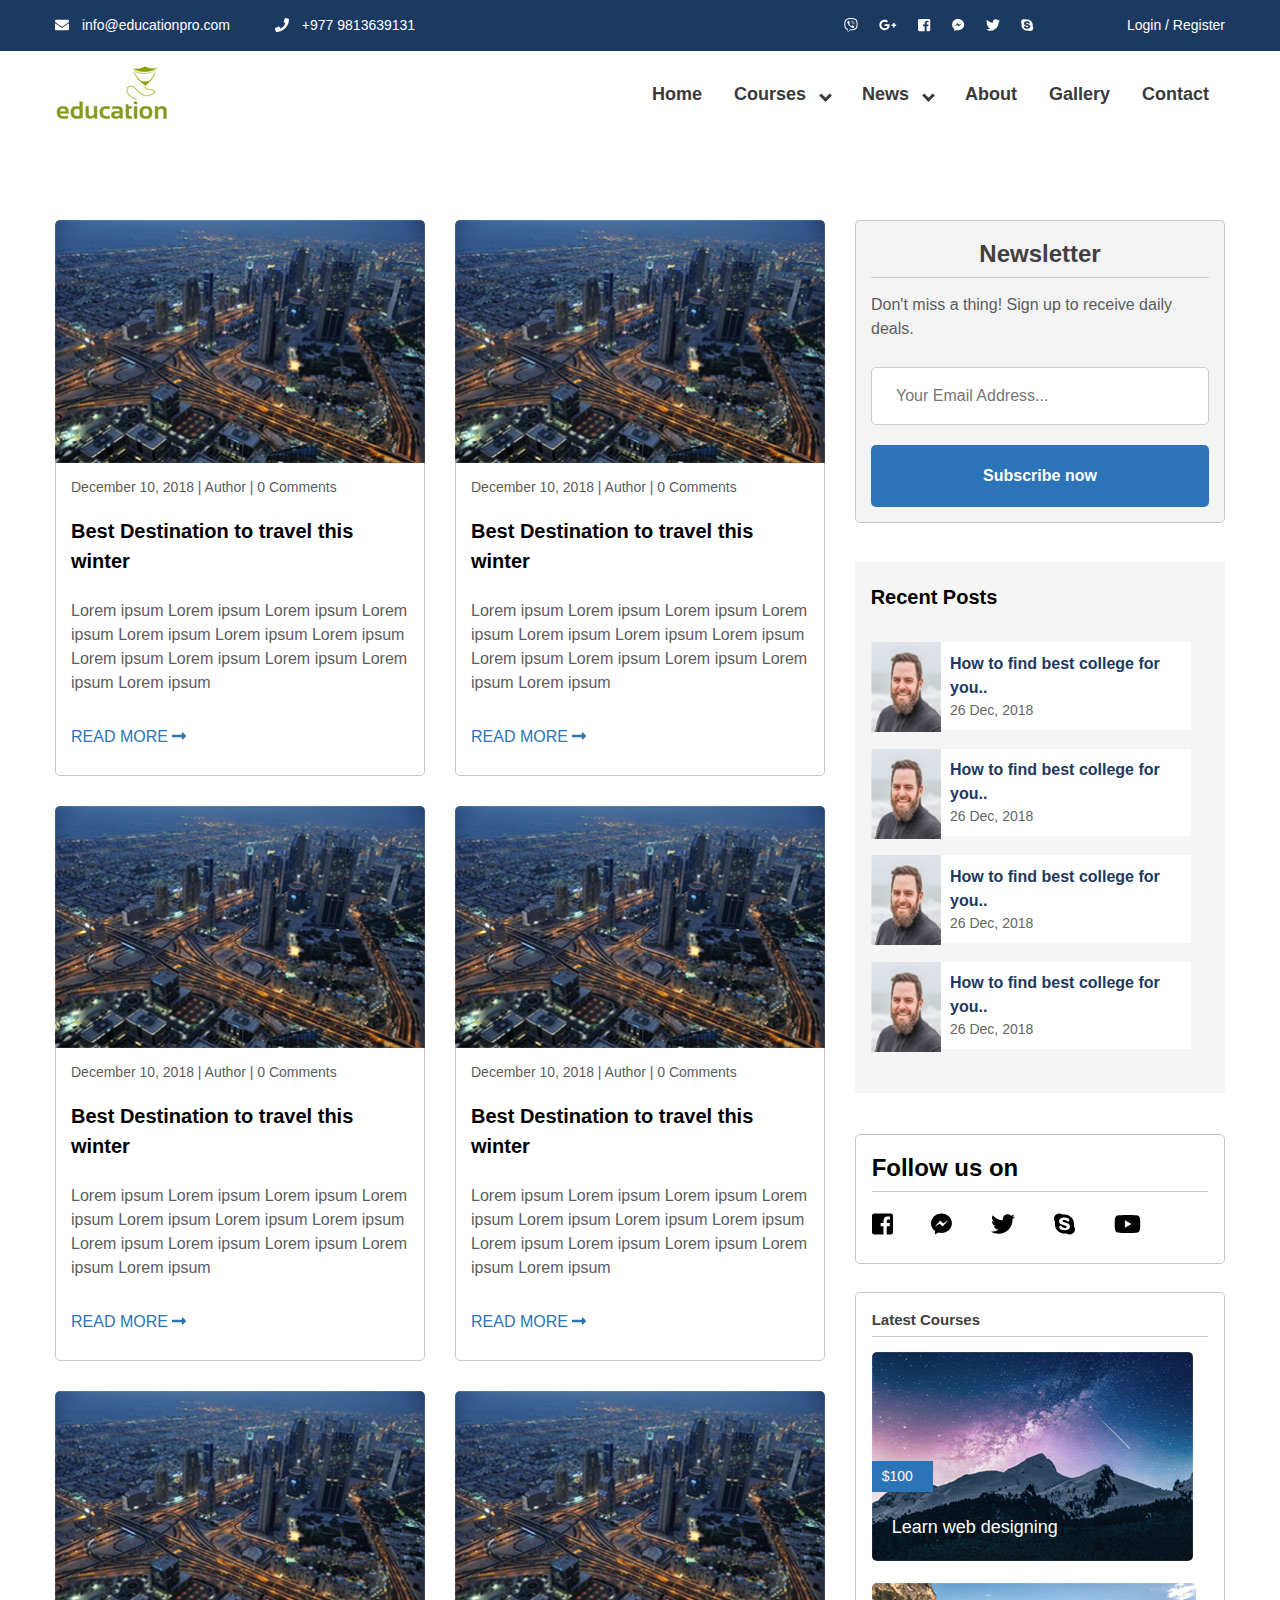
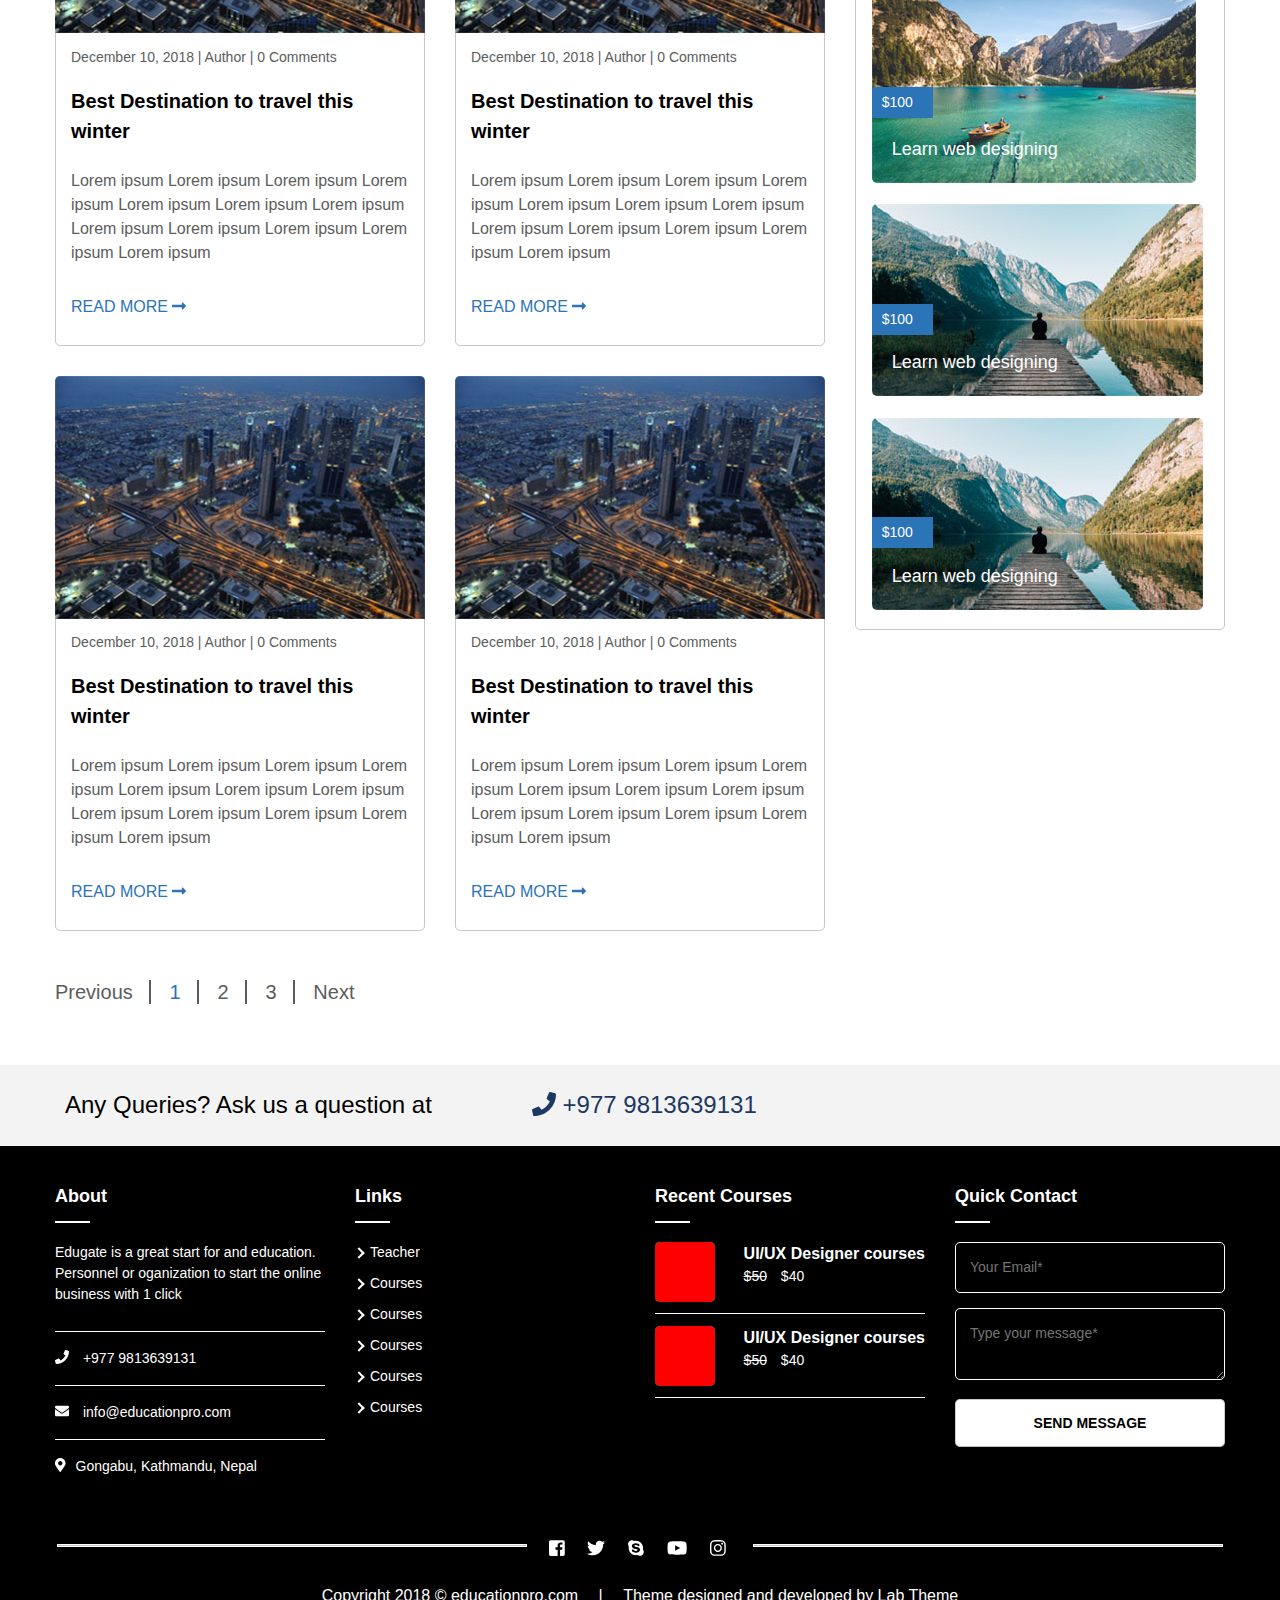
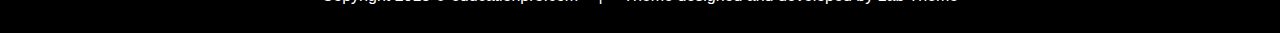
<file: offers/static/blog.html>
<!DOCTYPE html>
<html>
<head>
	<title>.:Blog:.</title>
	<meta name="viewport" content="width=device-width">
	<meta name="viewport" content="width=device-width, initial-scale=1.0">
	<link rel="stylesheet" type="text/css" href="css/all.css">
	<link rel="stylesheet" type="text/css" href="css/all.min.css">
	<link rel="stylesheet" type="text/css" href="css/owl.carousel.css">
	<link rel="stylesheet" type="text/css" href="css/owl.theme.default.css">
	<link rel="stylesheet" type="text/css" href="css/jquery.mmenu.all.css" />
	<link rel="stylesheet" type="text/css" href="inner-page-style.css">
	<link rel="stylesheet" type="text/css" href="style.css">
</head>
<body>
<!-- <body class="full-width"> -->
	<div id="page" class="site">
		<header class="site-header">
			<div class="top-header">
				<div class="container">
					<div class="top-header-left">
						<div class="top-header-block">
							<a href="mailto:info@educationpro.com"><i class="fas fa-envelope"></i> info@educationpro.com</a>
						</div>
						<div class="top-header-block">
							<a href="tel:+9779813639131"><i class="fas fa-phone"></i> +977 9813639131</a>
						</div>
					</div>
					<div class="top-header-right">
						<div class="social-block">
							<ul class="social-list">
								<li><a href=""><i class="fab fa-viber"></i></a></li>
								<li><a href=""><i class="fab fa-google-plus-g"></i></a></li>
								<li><a href=""><i class="fab fa-facebook-square"></i></a></li>
								<li><a href=""><i class="fab fa-facebook-messenger"></i></a></li>
								<li><a href=""><i class="fab fa-twitter"></i></a></li>
								<li><a href=""><i class="fab fa-skype"></i></a></li>
							</ul>
						</div>
						<div class="login-block">
							<a href="">Login /</a>
							<a href="">Register</a>
						</div>
					</div>
				</div>
			</div>
			<!-- Top header Close -->
			<div class="main-header">
				<div class="container">
					<div class="logo-wrap">
						<img src="images/site-logo.jpg" alt="Logo Image">
					</div>
					<div class="nav-wrap">
						<nav class="nav-desktop">
							<ul class="menu-list">
								<li><a href="#">Home</a></li>
								<li class="menu-parent">Courses
									<ul class="sub-menu">
										<li><a href="#">Child</a></li>
										<li><a href="#">Child</a></li>
										<li class="menu-parent">Child
											<ul class="sub-menu">
												<li><a href="">Grand-child</a></li>
												<li><a href="">Grand-child</a></li>
											</ul>
										</li>
									</ul>
								</li>
								<li class="menu-parent">News
									<ul class="sub-menu">
										<li><a href="#">Child</a></li>
										<li><a href="#">Child</a></li>
									</ul>
								</li>
								<li><a href="">About</a></li>
								<li><a href="">Gallery</a></li>
								<li><a href="">Contact</a></li>
							</ul>
						</nav>
						<div id="bar">
							<i class="fas fa-bars"></i>
						</div>
						<div id="close">
							<i class="fas fa-times"></i>
						</div>
					</div>
				</div>
			</div>
		</header>
		<!-- Header Close -->	
		<div class="page-content">
			<div class="container">
				<div class="grid-container" itemscope itemtype=" http://schema.org/Event">
					<div class="grid-box-wrap">
						<div class="grid-img" itemprop="image">
							<img src="images/travel-img.jpg" alt="travel images">
						</div>
						<div class="grid-body">
							<h4 itemprop="date">December 10, 2018 | Author | 0 Comments</h4>
							<h1 itemprop="name">Best Destination to travel this winter</h1>
							<p itemprop="description">Lorem ipsum Lorem ipsum Lorem ipsum Lorem ipsum Lorem ipsum Lorem ipsum Lorem ipsum Lorem ipsum Lorem ipsum Lorem ipsum Lorem ipsum Lorem ipsum </p>

							<a href="#">read more <i class="fas fa-long-arrow-alt-right"></i></a>
						</div>
					</div>

					<div class="grid-box-wrap">
						<div class="grid-img" itemprop="image">
							<img src="images/travel-img.jpg" alt="travel images">
						</div>
						<div class="grid-body">
							<h4 itemprop="date">December 10, 2018 | Author | 0 Comments</h4>
							<h1 itemprop="name">Best Destination to travel this winter</h1>
							<p itemprop="description">Lorem ipsum Lorem ipsum Lorem ipsum Lorem ipsum Lorem ipsum Lorem ipsum Lorem ipsum Lorem ipsum Lorem ipsum Lorem ipsum Lorem ipsum Lorem ipsum </p>

							<a href="#">read more <i class="fas fa-long-arrow-alt-right"></i></a>
						</div>
					</div>

					<div class="grid-box-wrap">
						<div class="grid-img" itemprop="image">
							<img src="images/travel-img.jpg" alt="travel images">
						</div>
						<div class="grid-body">
							<h4 itemprop="date">December 10, 2018 | Author | 0 Comments</h4>
							<h1 itemprop="name">Best Destination to travel this winter</h1>
							<p itemprop="description">Lorem ipsum Lorem ipsum Lorem ipsum Lorem ipsum Lorem ipsum Lorem ipsum Lorem ipsum Lorem ipsum Lorem ipsum Lorem ipsum Lorem ipsum Lorem ipsum </p>

							<a href="#">read more <i class="fas fa-long-arrow-alt-right"></i></a>
						</div>
					</div>

					<div class="grid-box-wrap">
						<div class="grid-img" itemprop="image">
							<img src="images/travel-img.jpg" alt="travel images">
						</div>
						<div class="grid-body">
							<h4 itemprop="date">December 10, 2018 | Author | 0 Comments</h4>
							<h1 itemprop="name">Best Destination to travel this winter</h1>
							<p itemprop="description">Lorem ipsum Lorem ipsum Lorem ipsum Lorem ipsum Lorem ipsum Lorem ipsum Lorem ipsum Lorem ipsum Lorem ipsum Lorem ipsum Lorem ipsum Lorem ipsum </p>

							<a href="#">read more <i class="fas fa-long-arrow-alt-right"></i></a>
						</div>
					</div>

					<div class="grid-box-wrap">
						<div class="grid-img" itemprop="image">
							<img src="images/travel-img.jpg" alt="travel images">
						</div>
						<div class="grid-body">
							<h4 itemprop="date">December 10, 2018 | Author | 0 Comments</h4>
							<h1 itemprop="name">Best Destination to travel this winter</h1>
							<p itemprop="description">Lorem ipsum Lorem ipsum Lorem ipsum Lorem ipsum Lorem ipsum Lorem ipsum Lorem ipsum Lorem ipsum Lorem ipsum Lorem ipsum Lorem ipsum Lorem ipsum </p>

							<a href="#">read more <i class="fas fa-long-arrow-alt-right"></i></a>
						</div>
					</div>

					<div class="grid-box-wrap">
						<div class="grid-img">
							<img src="images/travel-img.jpg" alt="travel images">
						</div>
						<div class="grid-body">
							<h4>December 10, 2018 | Author | 0 Comments</h4>
							<h1>Best Destination to travel this winter</h1>
							<p>Lorem ipsum Lorem ipsum Lorem ipsum Lorem ipsum Lorem ipsum Lorem ipsum Lorem ipsum Lorem ipsum Lorem ipsum Lorem ipsum Lorem ipsum Lorem ipsum </p>

							<a href="#">read more <i class="fas fa-long-arrow-alt-right"></i></a>
						</div>
					</div>

					<div class="grid-box-wrap">
						<div class="grid-img" itemprop="image">
							<img src="images/travel-img.jpg" alt="travel images">
						</div>
						<div class="grid-body">
							<h4 itemprop="date">December 10, 2018 | Author | 0 Comments</h4>
							<h1 itemprop="name">Best Destination to travel this winter</h1>
							<p itemprop="description">Lorem ipsum Lorem ipsum Lorem ipsum Lorem ipsum Lorem ipsum Lorem ipsum Lorem ipsum Lorem ipsum Lorem ipsum Lorem ipsum Lorem ipsum Lorem ipsum </p>

							<a href="#">read more <i class="fas fa-long-arrow-alt-right"></i></a>
						</div>
					</div>

					<div class="grid-box-wrap">
						<div class="grid-img" itemprop="image">
							<img src="images/travel-img.jpg" alt="travel images">
						</div>
						<div class="grid-body">
							<h4 itemprop="date">December 10, 2018 | Author | 0 Comments</h4>
							<h1 itemprop="name">Best Destination to travel this winter</h1>
							<p itemprop="description">Lorem ipsum Lorem ipsum Lorem ipsum Lorem ipsum Lorem ipsum Lorem ipsum Lorem ipsum Lorem ipsum Lorem ipsum Lorem ipsum Lorem ipsum Lorem ipsum </p>

							<a href="#">read more <i class="fas fa-long-arrow-alt-right"></i></a>
						</div>
					</div>

				<nav class="navigation pagination">
					<div class="nav-links">
						<a href="#" class="page-numbers">Previous</a>
						<a href="#" class="page-numbers current">1</a>
						<a href="#" class="page-numbers">2</a>
						<a href="#" class="page-numbers">3</a>
						<a href="#" class="page-numbers">Next</a>
					</div>
				</nav>
				</div>
				<aside>
					<div class="news-letter">
						<h2>Newsletter</h2>
						<hr>
						<p>Don't miss a thing! Sign up to receive daily deals.</p>
						<input type="email" name="userEmail" placeholder="Your Email Address...">
						<a href="#">Subscribe now</a>
					</div>
					<!-- New Letter Ends -->
					<div class="recent-post">
						<h2>recent posts</h2>
						<div class="post">
							<div class="post-wrap">
								<div class="img-wrap">
									<img src="images/recent-post-img.jpg" alt="Post Images">
								</div>
								<a href="#"><div class="post-content">
									<h3>How to find best college for you..</h3>
									<p>26 Dec, 2018</p>
								</div></a>
							</div>

							<div class="post-wrap">
								<div class="img-wrap">
									<img src="images/recent-post-img.jpg" alt="Post Images">
								</div>
								<a href="#"><div class="post-content">
									<h3>How to find best college for you..</h3>
									<p>26 Dec, 2018</p>
								</div></a>
							</div>

							<div class="post-wrap">
								<div class="img-wrap">
									<img src="images/recent-post-img.jpg" alt="Post Images">
								</div>
								<a href="#"><div class="post-content">
									<h3>How to find best college for you..</h3>
									<p>26 Dec, 2018</p>
								</div></a>
							</div>

							<div class="post-wrap">
								<div class="img-wrap">
									<img src="images/recent-post-img.jpg" alt="Post Images">
								</div>
								<a href="#"><div class="post-content">
									<h3>How to find best college for you..</h3>
									<p>26 Dec, 2018</p>
								</div></a>
							</div>
						</div>
					</div>
					<!-- Recent Post Close -->
					<div class="follow-us">
						<h2>Follow us on</h2>
						<hr>
						<div class="socialmedia">
							<a href=""><i class="fab fa-facebook-square"></i></a>
							<a href=""><i class="fab fa-facebook-messenger"></i></a>
							<a href=""><i class="fab fa-twitter"></i></a>
							<a href=""><i class="fab fa-skype"></i></a>
							<a href=""><i class="fab fa-youtube"></i></a>
						</div>
					</div>
					<!-- Follow Us close -->
					<div class="latest-course">
						<h2>Latest Courses</h2>
						<hr>
						<div class="courses-wrap">
								<a href="#"><img src="images/course1-img.jpg" alt="Course Image">
								<span>$100</span>
								<p>Learn web designing</p></a>
						</div>

						<div class="courses-wrap">
								<a href="#"><img src="images/course2-img.jpg" alt="Course Image">
								<span>$100</span>
								<p>Learn web designing</p></a>
						</div>

						<div class="courses-wrap">
								<a href="#"><img src="images/course3-img.jpg" alt="Course Image">
								<span>$100</span>
								<p>Learn web designing</p></a>
						</div>

						<div class="courses-wrap">
								<a href="#"><img src="images/course3-img.jpg" alt="Course Image">
								<span>$100</span>
								<p>Learn web designing</p></a>
						</div>
					</div>
				</aside>
			</div>
		</div>
		<section class="query-section">
			<div class="container">
				<p>Any Queries? Ask us a question at<a href="tel:+9779813639131"><i class="fas fa-phone"></i> +977 9813639131</a></p>
			</div>
		</section>
		<!-- End of Query Section -->
		<footer class="page-footer">
			<div class="footer-first-section">
				<div class="container">
					<div class="box-wrap">
						<header>
							<h1>about</h1>
						</header>
						<p>Edugate is a great start for and education. Personnel or oganization to start the online business with 1 click</p>

						<h4><a href="tel:+9779813639131"><i class="fas fa-phone"></i> +977 9813639131</a></h4>
						<h4><a href="mailto:info@educationpro.com"><i class="fas fa-envelope"></i> info@educationpro.com</a></h4>
						<h4><i class="fas fa-map-marker-alt"></i>Gongabu, Kathmandu, Nepal</h4>
					</div>

					<div class="box-wrap">
						<header>
							<h1>links</h1>
						</header>
						<ul>
							<li><a href="#">Teacher</a></li>
							<li><a href="#">Courses</a></li>
							<li><a href="#">Courses</a></li>
							<li><a href="#">Courses</a></li>
							<li><a href="#">Courses</a></li>
							<li><a href="#">Courses</a></li>
						</ul>
					</div>

					<div class="box-wrap">
						<header>
							<h1>recent courses</h1>
						</header>
						<div class="recent-course-wrap">
							<img src="images/ui-ux.jpg" alt="Ui/Ux Designing">
							<a href=""><div class="course-name">
								<h3>UI/UX Designer courses</h3>
								<p><span>$50</span> $40</p>
							</div></a>
						</div>
						<div class="recent-course-wrap">
							<img src="images/ui-ux.jpg" alt="Ui/Ux Designing">
							<a href=""><div class="course-name">
								<h3>UI/UX Designer courses</h3>
								<p><span>$50</span> $40</p>
							</div></a>
						</div>
					</div>

					<div class="box-wrap">
						<header>
							<h1>quick contact</h1>
						</header>
						<section class="quick-contact">
							<input type="email" name="email" placeholder="Your Email*">
							<textarea placeholder="Type your message*"></textarea>
							<button>send message</button>
						</section>
					</div>

				</div>
			</div>
			<!-- End of box-Wrap -->
			<div class="footer-second-section">
				<div class="container">
					<hr class="footer-line">
					<ul class="social-list">
						<li><a href=""><i class="fab fa-facebook-square"></i></a></li>
						<li><a href=""><i class="fab fa-twitter"></i></a></li>
						<li><a href=""><i class="fab fa-skype"></i></a></li>
						<li><a href=""><i class="fab fa-youtube"></i></a></li>
						<li><a href=""><i class="fab fa-instagram"></i></a></li>
					</ul>
					<hr class="footer-line">
				</div>
			</div>
			<div class="footer-last-section">
				<div class="container">
					<p>Copyright 2018 &copy; educationpro.com <span> | </span> Theme designed and developed by <a href="https://labtheme.com">Lab Theme</a></p>
				</div>
			</div>
		</footer>
	</div>
	<script type="text/javascript" src="js/jquery-3.3.1.min.js"></script>
	<script type="text/javascript" src="js/lightbox.js"></script>
	<script type="text/javascript" src="js/all.js"></script>
	<script type="text/javascript" src="js/owl.carousel.js"></script>
	<script type="text/javascript" src="js/jquery.flexslider.js"></script>
	<script type="text/javascript" src="js/jquery.rateyo.js"></script>
	<script type="text/javascript" src="js/jquery.mmenu.all.js"></script>
	<script type="text/javascript" src="js/custom.js"></script>
</body>
</html>
</file>
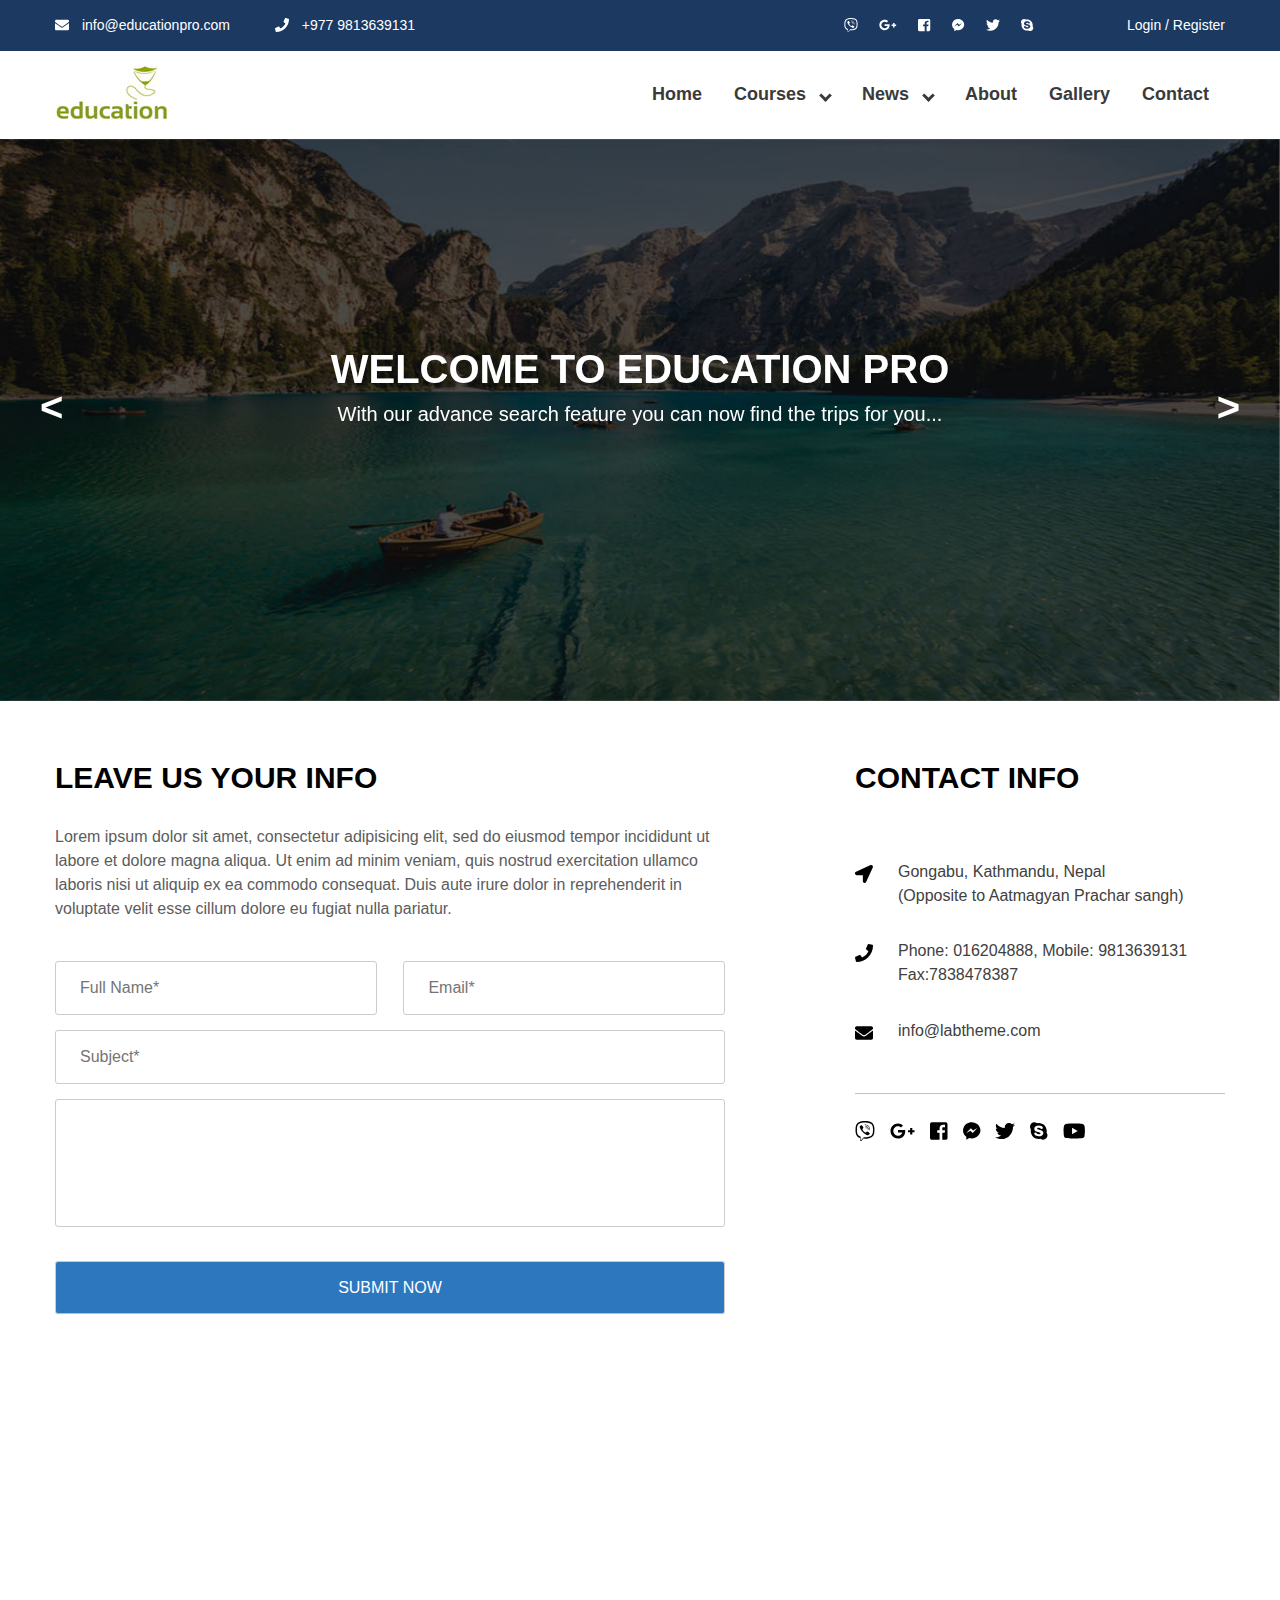
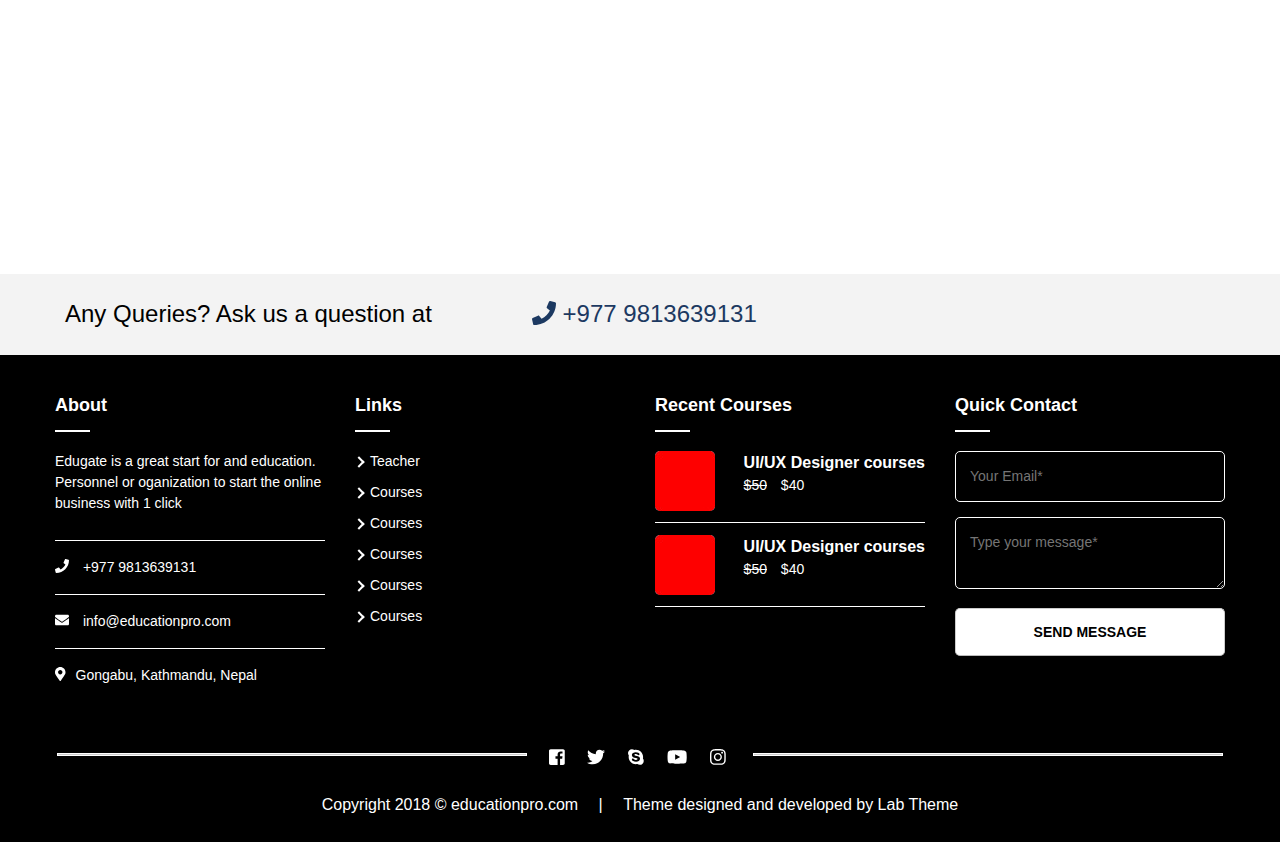
<file: offers/static/contact.html>
<!DOCTYPE html>
<html>
<head>
	<title>education</title>
	<meta name="viewport" content="width=device-width">
	<meta name="viewport" content="width=device-width, initial-scale=1.0">
	<link rel="stylesheet" type="text/css" href="css/all.css">
	<link rel="stylesheet" type="text/css" href="css/all.min.css">
	<link rel="stylesheet" type="text/css" href="css/owl.carousel.css">
	<link rel="stylesheet" type="text/css" href="css/owl.theme.default.css">
	<link rel="stylesheet" type="text/css" href="css/jquery.mmenu.all.css" />
	<link rel="stylesheet" type="text/css" href="inner-page-style.css">
	<link rel="stylesheet" type="text/css" href="style.css">
</head>
<body>
	<div id="page" class="site">
		<header class="site-header">
			<div class="top-header">
				<div class="container">
					<div class="top-header-left">
						<div class="top-header-block">
							<a href="mailto:info@educationpro.com"><i class="fas fa-envelope"></i> info@educationpro.com</a>
						</div>
						<div class="top-header-block">
							<a href="tel:+9779813639131"><i class="fas fa-phone"></i> +977 9813639131</a>
						</div>
					</div>
					<div class="top-header-right">
						<div class="social-block">
							<ul class="social-list">
								<li><a href=""><i class="fab fa-viber"></i></a></li>
								<li><a href=""><i class="fab fa-google-plus-g"></i></a></li>
								<li><a href=""><i class="fab fa-facebook-square"></i></a></li>
								<li><a href=""><i class="fab fa-facebook-messenger"></i></a></li>
								<li><a href=""><i class="fab fa-twitter"></i></a></li>
								<li><a href=""><i class="fab fa-skype"></i></a></li>
							</ul>
						</div>
						<div class="login-block">
							<a href="">Login /</a>
							<a href="">Register</a>
						</div>
					</div>
				</div>
			</div>
			<!-- Top header Close -->
			<div class="main-header">
				<div class="container">
					<div class="logo-wrap">
						<img src="images/site-logo.jpg" alt="Logo Image">
					</div>
					<div class="nav-wrap">
						<nav class="nav-desktop">
							<ul class="menu-list">
								<li><a href="#">Home</a></li>
								<li class="menu-parent">Courses
									<ul class="sub-menu">
										<li><a href="#">Child</a></li>
										<li><a href="#">Child</a></li>
										<li class="menu-parent">Child
											<ul class="sub-menu">
												<li><a href="">Grand-child</a></li>
												<li><a href="">Grand-child</a></li>
											</ul>
										</li>
									</ul>
								</li>
								<li class="menu-parent">News
									<ul class="sub-menu">
										<li><a href="#">Child</a></li>
										<li><a href="#">Child</a></li>
									</ul>
								</li>
								<li><a href="">About</a></li>
								<li><a href="">Gallery</a></li>
								<li><a href="">Contact</a></li>
							</ul>
						</nav>
						<div id="bar">
							<i class="fas fa-bars"></i>
						</div>
						<div id="close">
							<i class="fas fa-times"></i>
						</div>
					</div>
				</div>
			</div>
		</header>
		<!-- Header Close -->
		<div class="banner">
			<div class="owl-four owl-carousel">
				<img src="images/page-banner.jpg" alt="Image of Bannner">
				<img src="images/page-banner2.jpg" alt="Image of Bannner">
				<img src="images/page-banner3.jpg" alt="Image of Bannner">
			</div>
			<div class="container">
				<h1>welcome to education pro</h1>
				<h3>With our advance search feature you can now find the trips for you...</h3>
			</div>
			 <div id="owl-four-nav" class="owl-nav"></div>
		</div>
		<!-- <div class="banner">
			<div class="owl-five owl-carousel owl-theme">
	            <div class="item-video">
            		<iframe width="100%" height="450" src="https://www.youtube.com/embed/ENVW3uZ3a-4" frameborder="0" allow="accelerometer; autoplay; encrypted-media; gyroscope; picture-in-picture" allowfullscreen>
            		</iframe>
	            </div>
	            <div class="item-video">
	            	<iframe width="100%" height="450" src="https://www.youtube.com/embed/0bfk90rWV9U" frameborder="0" allow="accelerometer; autoplay; encrypted-media; gyroscope; picture-in-picture" allowfullscreen></iframe>
	            </div>
	            <div class="item-video">
	            	<iframe width="100%" height="450" src="https://www.youtube.com/embed/ktvTqknDobU" frameborder="0" allow="accelerometer; autoplay; encrypted-media; gyroscope; picture-in-picture" allowfullscreen></iframe>
	            </div>
	            <div class="item-video">
            		<iframe width="100%" height="450" src="https://www.youtube.com/embed/ENVW3uZ3a-4" frameborder="0" allow="accelerometer; autoplay; encrypted-media; gyroscope; picture-in-picture" allowfullscreen>
            		</iframe>
	            </div>
	            <div class="item-video">
	            	<iframe width="100%" height="450" src="https://www.youtube.com/embed/0bfk90rWV9U" frameborder="0" allow="accelerometer; autoplay; encrypted-media; gyroscope; picture-in-picture" allowfullscreen></iframe>
	            </div>
	            <div class="item-video">
	            	<iframe width="100%" height="450" src="https://www.youtube.com/embed/ktvTqknDobU" frameborder="0" allow="accelerometer; autoplay; encrypted-media; gyroscope; picture-in-picture" allowfullscreen></iframe>
	            </div>
          </div>
		</div> -->
		<section class="contact-page-section">
			<div class="container">
				<div class="people-info-wrap">
					<h2>leave us your info</h2>
					<p>Lorem ipsum dolor sit amet, consectetur adipisicing elit, sed do eiusmod
					tempor incididunt ut labore et dolore magna aliqua. Ut enim ad minim veniam,
					quis nostrud exercitation ullamco laboris nisi ut aliquip ex ea commodo
					consequat. Duis aute irure dolor in reprehenderit in voluptate velit esse
					cillum dolore eu fugiat nulla pariatur.</p>
					<form>
						<span>
						<input type="text" placeholder="Full Name*" class="input- name">
						<input type="email" placeholder="Email*" class="input- email">
						</span>
						<input type="text" placeholder="Subject*" class="input- subject">
						<textarea placeholder="Messages*" class="input-">
							
						</textarea>
						<input type="submit" value="submit now">
					</form>
				</div>

				<div class="contact-info">
					<h2>contact info</h2>
					<ul class="contact-list">
						<li><i class="fas fa-location-arrow"></i> 
							<span>
								<p>Gongabu, Kathmandu, Nepal</p>
							    <p>(Opposite to Aatmagyan Prachar sangh)</p>
							</span>
						</li>
						<li><i class="fas fa-phone"></i>
							<span> 
								<p>Phone: 016204888, Mobile: 9813639131</p>
								<p>Fax:7838478387</p>
							</span>
						</li>
						<li><i class="fas fa-envelope"></i>
							<span>
								<p>info@labtheme.com</p>
							</span>
						</li>
					</ul>
					<ul class="contact-social">
						<li><a href=""><i class="fab fa-viber"></i></a></li>
						<li><a href=""><i class="fab fa-google-plus-g"></i></a></li>
						<li><a href=""><i class="fab fa-facebook-square"></i></a></li>
						<li><a href=""><i class="fab fa-facebook-messenger"></i></a></li>
						<li><a href=""><i class="fab fa-twitter"></i></a></li>
						<li><a href=""><i class="fab fa-skype"></i></a></li>
						<li><a href=""><i class="fab fa-youtube"></i></a></li>
					</ul>
				</div>
			</div>
		</section>

		<section class="map-section">
			<iframe src="https://www.google.com/maps/embed?pb=!1m18!1m12!1m3!1d3531.5733087899557!2d85.31323458697706!3d27.730457718152763!2m3!1f0!2f0!3f0!3m2!1i1024!2i768!4f13.1!3m3!1m2!1s0x39eb1920ba20a0d5%3A0x3ea7459e8ab1371f!2sSpyders+Lab!5e0!3m2!1sen!2snp!4v1547705422844" width="100%" height="500" frameborder="0" style="border:0" allowfullscreen></iframe>
		</section>

		<section class="query-section">
			<div class="container">
				<p>Any Queries? Ask us a question at<a href="tel:+9779813639131"><i class="fas fa-phone"></i> +977 9813639131</a></p>
			</div>
		</section>
		<!-- End of Query Section -->
		<footer class="page-footer">
			<div class="footer-first-section">
				<div class="container">
					<div class="box-wrap">
						<header>
							<h1>about</h1>
						</header>
						<p>Edugate is a great start for and education. Personnel or oganization to start the online business with 1 click</p>

						<h4><a href="tel:+9779813639131"><i class="fas fa-phone"></i> +977 9813639131</a></h4>
						<h4><a href="mailto:info@educationpro.com"><i class="fas fa-envelope"></i> info@educationpro.com</a></h4>
						<h4><i class="fas fa-map-marker-alt"></i>Gongabu, Kathmandu, Nepal</h4>
					</div>

					<div class="box-wrap">
						<header>
							<h1>links</h1>
						</header>
						<ul>
							<li><a href="#">Teacher</a></li>
							<li><a href="#">Courses</a></li>
							<li><a href="#">Courses</a></li>
							<li><a href="#">Courses</a></li>
							<li><a href="#">Courses</a></li>
							<li><a href="#">Courses</a></li>
						</ul>
					</div>

					<div class="box-wrap">
						<header>
							<h1>recent courses</h1>
						</header>
						<div class="recent-course-wrap">
							<img src="images/ui-ux.jpg" alt="Ui/Ux Designing">
							<a href=""><div class="course-name">
								<h3>UI/UX Designer courses</h3>
								<p><span>$50</span> $40</p>
							</div></a>
						</div>
						<div class="recent-course-wrap">
							<img src="images/ui-ux.jpg" alt="Ui/Ux Designing">
							<a href=""><div class="course-name">
								<h3>UI/UX Designer courses</h3>
								<p><span>$50</span> $40</p>
							</div></a>
						</div>
					</div>

					<div class="box-wrap">
						<header>
							<h1>quick contact</h1>
						</header>
						<section class="quick-contact">
							<input type="email" name="email" placeholder="Your Email*">
							<textarea placeholder="Type your message*"></textarea>
							<button>send message</button>
						</section>
					</div>

				</div>
			</div>
			<!-- End of box-Wrap -->
			<div class="footer-second-section">
				<div class="container">
					<hr class="footer-line">
					<ul class="social-list">
						<li><a href=""><i class="fab fa-facebook-square"></i></a></li>
						<li><a href=""><i class="fab fa-twitter"></i></a></li>
						<li><a href=""><i class="fab fa-skype"></i></a></li>
						<li><a href=""><i class="fab fa-youtube"></i></a></li>
						<li><a href=""><i class="fab fa-instagram"></i></a></li>
					</ul>
					<hr class="footer-line">
				</div>
			</div>
			<div class="footer-last-section">
				<div class="container">
					<p>Copyright 2018 &copy; educationpro.com <span> | </span> Theme designed and developed by <a href="https://labtheme.com">Lab Theme</a></p>
				</div>
			</div>
		</footer>
	</div>
	<script type="text/javascript" src="js/jquery-3.3.1.min.js"></script>
	<script type="text/javascript" src="js/lightbox.js"></script>
	<script type="text/javascript" src="js/all.js"></script>
	<script type="text/javascript" src="js/isotope.pkgd.min.js"></script>
	<script type="text/javascript" src="js/owl.carousel.js"></script>
	<script type="text/javascript" src="js/jquery.flexslider.js"></script>
	<script type="text/javascript" src="js/jquery.rateyo.js"></script>
	<script type="text/javascript" src="js/jquery.mmenu.all.js"></script>
	<script type="text/javascript" src="js/custom.js"></script>
</body>
</html>
</file>
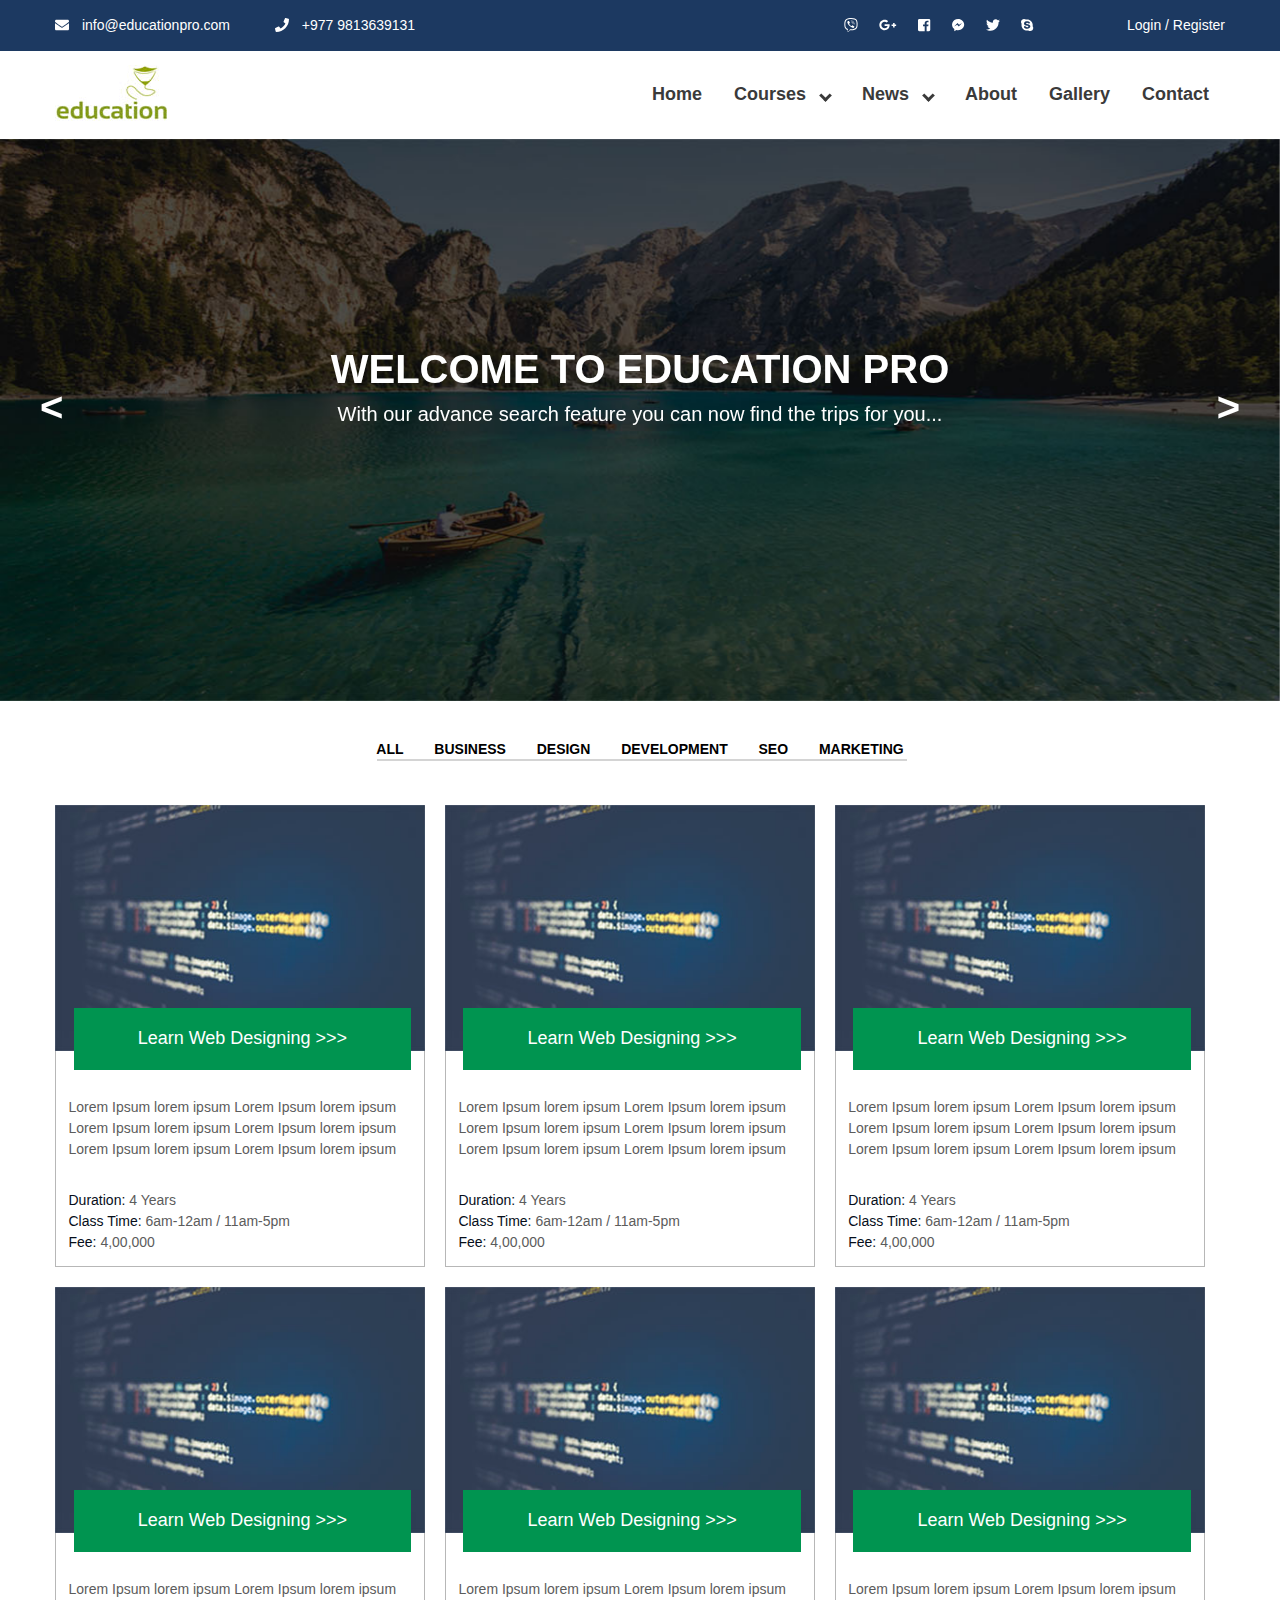
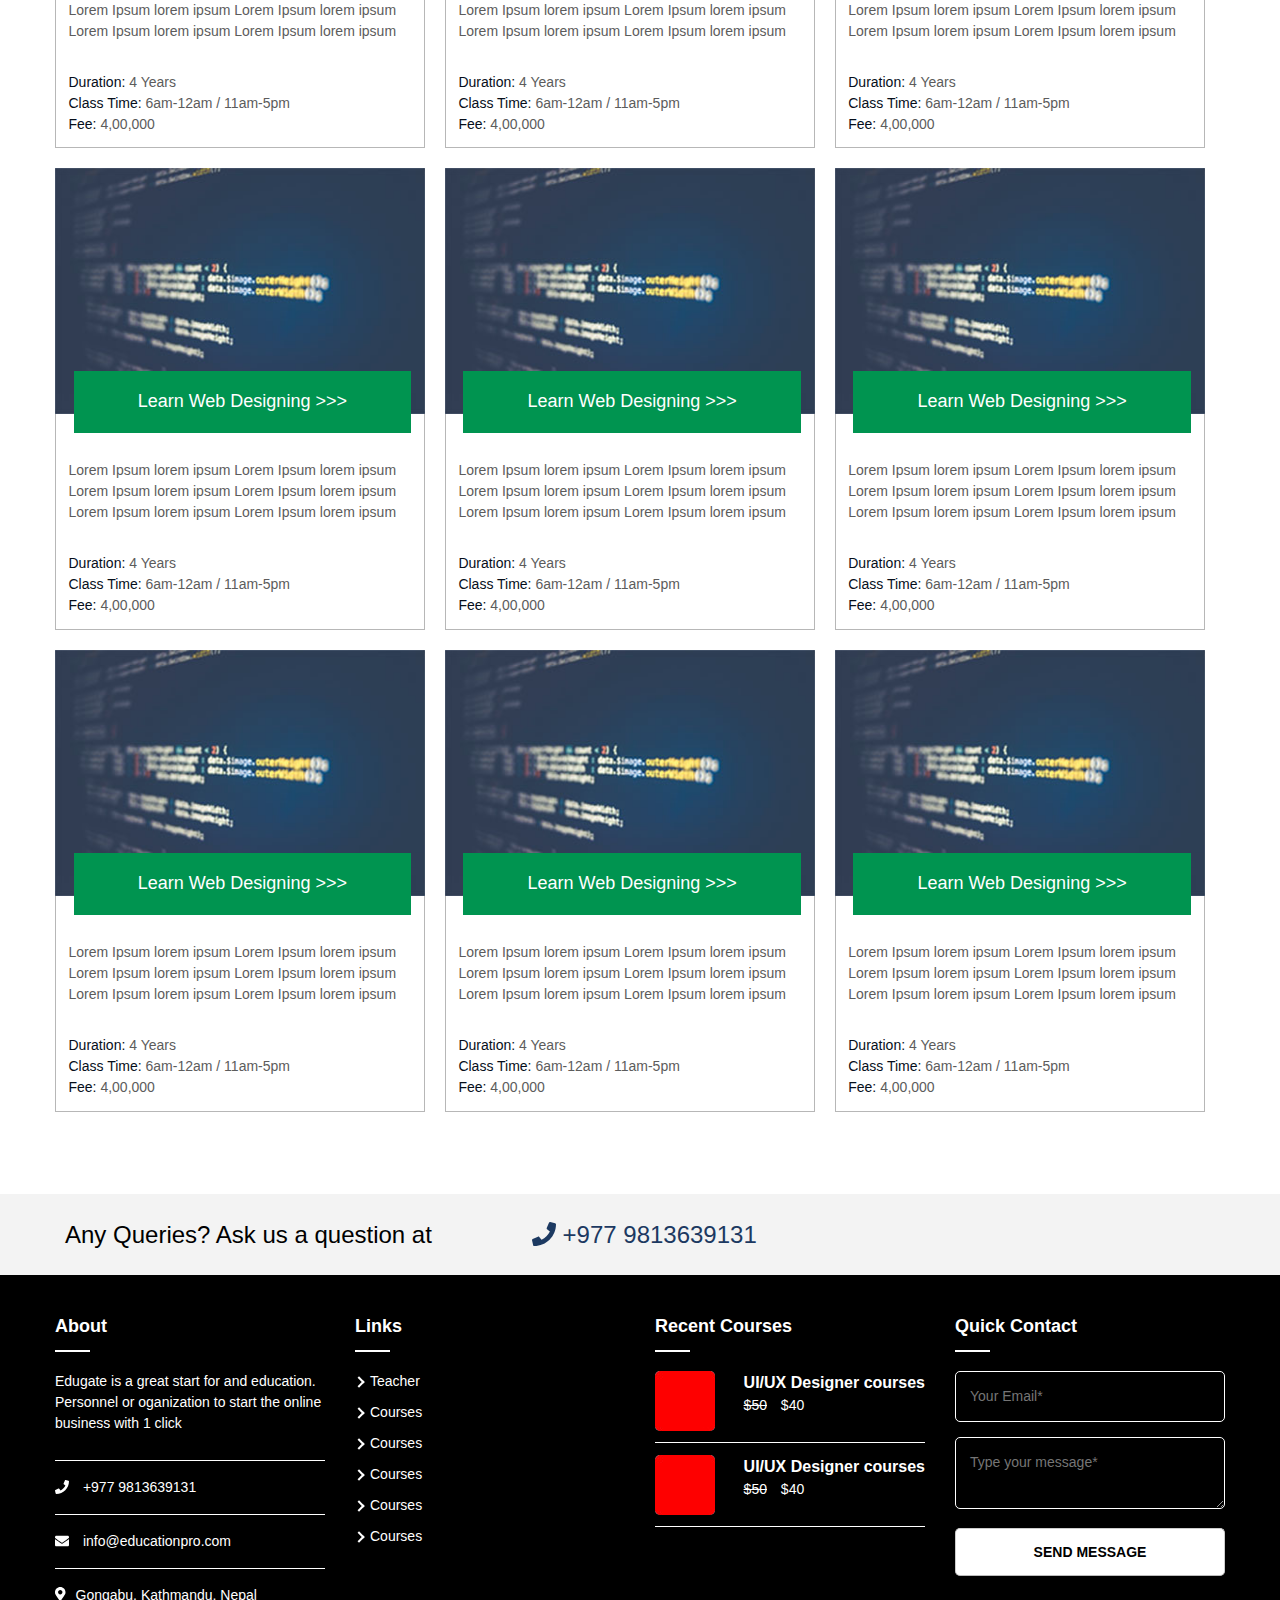
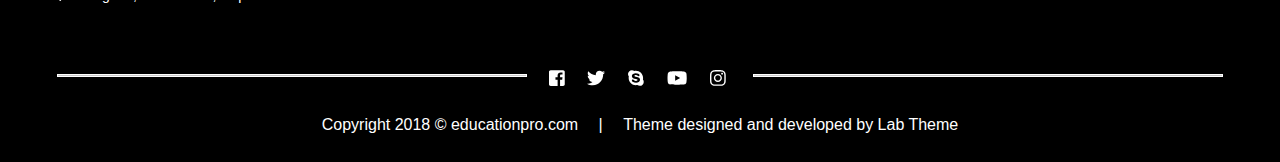
<file: offers/static/course-listing.html>
<!DOCTYPE html>
<html>
<head>
	<title>education</title>
	<meta name="viewport" content="width=device-width">
	<meta name="viewport" content="width=device-width, initial-scale=1.0">
	<link rel="stylesheet" type="text/css" href="css/all.css">
	<link rel="stylesheet" type="text/css" href="css/all.min.css">
	<link rel="stylesheet" type="text/css" href="css/lightbox.css">
	<link rel="stylesheet" type="text/css" href="css/flexslider.css">
	<link rel="stylesheet" type="text/css" href="css/owl.carousel.css">
	<link rel="stylesheet" type="text/css" href="css/owl.theme.default.css">
	<link rel="stylesheet" type="text/css" href="css/jquery.rateyo.css"/>
	<link rel="stylesheet" type="text/css" href="css/jquery.mmenu.all.css" />
	<link rel="stylesheet" type="text/css" href="inner-page-style.css">
	<link rel="stylesheet" type="text/css" href="style.css">
</head>
<body>
	<div id="page" class="site">
		<header class="site-header">
			<div class="top-header">
				<div class="container">
					<div class="top-header-left">
						<div class="top-header-block">
							<a href="mailto:info@educationpro.com"><i class="fas fa-envelope"></i> info@educationpro.com</a>
						</div>
						<div class="top-header-block">
							<a href="tel:+9779813639131"><i class="fas fa-phone"></i> +977 9813639131</a>
						</div>
					</div>
					<div class="top-header-right">
						<div class="social-block">
							<ul class="social-list">
								<li><a href=""><i class="fab fa-viber"></i></a></li>
								<li><a href=""><i class="fab fa-google-plus-g"></i></a></li>
								<li><a href=""><i class="fab fa-facebook-square"></i></a></li>
								<li><a href=""><i class="fab fa-facebook-messenger"></i></a></li>
								<li><a href=""><i class="fab fa-twitter"></i></a></li>
								<li><a href=""><i class="fab fa-skype"></i></a></li>
							</ul>
						</div>
						<div class="login-block">
							<a href="">Login /</a>
							<a href="">Register</a>
						</div>
					</div>
				</div>
			</div>
			<!-- Top header Close -->
			<div class="main-header">
				<div class="container">
					<div class="logo-wrap">
						<img src="images/site-logo.jpg" alt="Logo Image">
					</div>
					<div class="nav-wrap">
						<nav class="nav-desktop">
							<ul class="menu-list">
								<li><a href="#">Home</a></li>
								<li class="menu-parent">Courses
									<ul class="sub-menu">
										<li><a href="#">Child</a></li>
										<li><a href="#">Child</a></li>
										<li class="menu-parent">Child
											<ul class="sub-menu">
												<li><a href="">Grand-child</a></li>
												<li><a href="">Grand-child</a></li>
											</ul>
										</li>
									</ul>
								</li>
								<li class="menu-parent">News
									<ul class="sub-menu">
										<li><a href="#">Child</a></li>
										<li><a href="#">Child</a></li>
									</ul>
								</li>
								<li><a href="">About</a></li>
								<li><a href="">Gallery</a></li>
								<li><a href="">Contact</a></li>
							</ul>
						</nav>
						<div id="bar">
							<i class="fas fa-bars"></i>
						</div>
						<div id="close">
							<i class="fas fa-times"></i>
						</div>
					</div>
				</div>
			</div>
		</header>
		<!-- Header Close -->
		<div class="banner">
			<div class="owl-four owl-carousel">
				<img src="images/page-banner.jpg" alt="Image of Bannner">
				<img src="images/page-banner2.jpg" alt="Image of Bannner">
				<img src="images/page-banner3.jpg" alt="Image of Bannner">
			</div>
			<div class="container">
				<h1>welcome to education pro</h1>
				<h3>With our advance search feature you can now find the trips for you...</h3>
			</div>
			 <div id="owl-four-nav" class="owl-nav"></div>
		</div>
		<!-- <div class="banner">
			<div class="owl-five owl-carousel owl-theme">
	            <div class="item-video">
            		<iframe width="100%" height="450" src="https://www.youtube.com/embed/ENVW3uZ3a-4" frameborder="0" allow="accelerometer; autoplay; encrypted-media; gyroscope; picture-in-picture" allowfullscreen>
            		</iframe>
	            </div>
	            <div class="item-video">
	            	<iframe width="100%" height="450" src="https://www.youtube.com/embed/0bfk90rWV9U" frameborder="0" allow="accelerometer; autoplay; encrypted-media; gyroscope; picture-in-picture" allowfullscreen></iframe>
	            </div>
	            <div class="item-video">
	            	<iframe width="100%" height="450" src="https://www.youtube.com/embed/ktvTqknDobU" frameborder="0" allow="accelerometer; autoplay; encrypted-media; gyroscope; picture-in-picture" allowfullscreen></iframe>
	            </div>
	            <div class="item-video">
            		<iframe width="100%" height="450" src="https://www.youtube.com/embed/ENVW3uZ3a-4" frameborder="0" allow="accelerometer; autoplay; encrypted-media; gyroscope; picture-in-picture" allowfullscreen>
            		</iframe>
	            </div>
	            <div class="item-video">
	            	<iframe width="100%" height="450" src="https://www.youtube.com/embed/0bfk90rWV9U" frameborder="0" allow="accelerometer; autoplay; encrypted-media; gyroscope; picture-in-picture" allowfullscreen></iframe>
	            </div>
	            <div class="item-video">
	            	<iframe width="100%" height="450" src="https://www.youtube.com/embed/ktvTqknDobU" frameborder="0" allow="accelerometer; autoplay; encrypted-media; gyroscope; picture-in-picture" allowfullscreen></iframe>
	            </div>
          </div>
		</div> -->
		<!-- Banner Close -->
		<section class="course-listing-page">
			<div class="container">
				<div id="filters" class="button-group">
					<button class="button" data-filter="*">all</button>
  					<button class="button" data-filter=".business">business</button>
  					<button class="button" data-filter=".design">design</button>
  					<button class="button" data-filter=".development">development</button>
  					<button class="button" data-filter=".seo">seo</button>
  					<button class="button" data-filter=".marketing">marketing</button>
				</div>

				<div class="grid" id="cGrid">
					<div class="grid-item business" data-category="business">
						<div class="img-wrap">
							<img src="images/course-pic.jpg" alt="courses picture">
						</div>
						<a href="#" class="learn-desining-banner-course">Learn Web Designing >>></a>
						<div class="box-body">
							<p>Lorem Ipsum lorem ipsum Lorem Ipsum lorem ipsum Lorem Ipsum lorem ipsum Lorem Ipsum lorem ipsum Lorem Ipsum lorem ipsum Lorem Ipsum lorem ipsum</p>
							<section>
								<p><span>Duration:</span> 4 Years</p>
								<p><span>Class Time:</span> 6am-12am / 11am-5pm</p>
								<p><span>Fee:</span> 4,00,000</p>
							</section>
						</div>
					</div>

					<div class="grid-item business" data-category="business">
						<div class="img-wrap">
							<img src="images/course-pic.jpg" alt="courses picture">
						</div>
						<a href="#" class="learn-desining-banner-course">Learn Web Designing >>></a>
						<div class="box-body">
							<p>Lorem Ipsum lorem ipsum Lorem Ipsum lorem ipsum Lorem Ipsum lorem ipsum Lorem Ipsum lorem ipsum Lorem Ipsum lorem ipsum Lorem Ipsum lorem ipsum</p>
							<section>
								<p><span>Duration:</span> 4 Years</p>
								<p><span>Class Time:</span> 6am-12am / 11am-5pm</p>
								<p><span>Fee:</span> 4,00,000</p>
							</section>
						</div>
					</div>

					<div class="grid-item design" data-category="design">
						<div class="img-wrap">
							<img src="images/course-pic.jpg" alt="courses picture">
						</div>
						<a href="#" class="learn-desining-banner-course">Learn Web Designing >>></a>
						<div class="box-body">
							<p>Lorem Ipsum lorem ipsum Lorem Ipsum lorem ipsum Lorem Ipsum lorem ipsum Lorem Ipsum lorem ipsum Lorem Ipsum lorem ipsum Lorem Ipsum lorem ipsum</p>
							<section>
								<p><span>Duration:</span> 4 Years</p>
								<p><span>Class Time:</span> 6am-12am / 11am-5pm</p>
								<p><span>Fee:</span> 4,00,000</p>
							</section>
						</div>
					</div>

					<div class="grid-item design" data-category="design">
						<div class="img-wrap">
							<img src="images/course-pic.jpg" alt="courses picture">
						</div>
						<a href="#" class="learn-desining-banner-course">Learn Web Designing >>></a>
						<div class="box-body">
							<p>Lorem Ipsum lorem ipsum Lorem Ipsum lorem ipsum Lorem Ipsum lorem ipsum Lorem Ipsum lorem ipsum Lorem Ipsum lorem ipsum Lorem Ipsum lorem ipsum</p>
							<section>
								<p><span>Duration:</span> 4 Years</p>
								<p><span>Class Time:</span> 6am-12am / 11am-5pm</p>
								<p><span>Fee:</span> 4,00,000</p>
							</section>
						</div>
					</div>

					<div class="grid-item development" data-category="development">
						<div class="img-wrap">
							<img src="images/course-pic.jpg" alt="courses picture">
						</div>
						<a href="#" class="learn-desining-banner-course">Learn Web Designing >>></a>
						<div class="box-body">
							<p>Lorem Ipsum lorem ipsum Lorem Ipsum lorem ipsum Lorem Ipsum lorem ipsum Lorem Ipsum lorem ipsum Lorem Ipsum lorem ipsum Lorem Ipsum lorem ipsum</p>
							<section>
								<p><span>Duration:</span> 4 Years</p>
								<p><span>Class Time:</span> 6am-12am / 11am-5pm</p>
								<p><span>Fee:</span> 4,00,000</p>
							</section>
						</div>
					</div>

					<div class="grid-item design" data-category="design">
						<div class="img-wrap">
							<img src="images/course-pic.jpg" alt="courses picture">
						</div>
						<a href="#" class="learn-desining-banner-course">Learn Web Designing >>></a>
						<div class="box-body">
							<p>Lorem Ipsum lorem ipsum Lorem Ipsum lorem ipsum Lorem Ipsum lorem ipsum Lorem Ipsum lorem ipsum Lorem Ipsum lorem ipsum Lorem Ipsum lorem ipsum</p>
							<section>
								<p><span>Duration:</span> 4 Years</p>
								<p><span>Class Time:</span> 6am-12am / 11am-5pm</p>
								<p><span>Fee:</span> 4,00,000</p>
							</section>
						</div>
					</div>

					<div class="grid-item seo" data-category="seo">
						<div class="img-wrap">
							<img src="images/course-pic.jpg" alt="courses picture">
						</div>
						<a href="#" class="learn-desining-banner-course">Learn Web Designing >>></a>
						<div class="box-body">
							<p>Lorem Ipsum lorem ipsum Lorem Ipsum lorem ipsum Lorem Ipsum lorem ipsum Lorem Ipsum lorem ipsum Lorem Ipsum lorem ipsum Lorem Ipsum lorem ipsum</p>
							<section>
								<p><span>Duration:</span> 4 Years</p>
								<p><span>Class Time:</span> 6am-12am / 11am-5pm</p>
								<p><span>Fee:</span> 4,00,000</p>
							</section>
						</div>
					</div>

					<div class="grid-item marketing" data-category="marketing">
						<div class="img-wrap">
							<img src="images/course-pic.jpg" alt="courses picture">
						</div>
						<a href="#" class="learn-desining-banner-course">Learn Web Designing >>></a>
						<div class="box-body">
							<p>Lorem Ipsum lorem ipsum Lorem Ipsum lorem ipsum Lorem Ipsum lorem ipsum Lorem Ipsum lorem ipsum Lorem Ipsum lorem ipsum Lorem Ipsum lorem ipsum</p>
							<section>
								<p><span>Duration:</span> 4 Years</p>
								<p><span>Class Time:</span> 6am-12am / 11am-5pm</p>
								<p><span>Fee:</span> 4,00,000</p>
							</section>
						</div>
					</div>
 
					<div class="grid-item seo" data-category="seo">
						<div class="img-wrap">
							<img src="images/course-pic.jpg" alt="courses picture">
						</div>
						<a href="#" class="learn-desining-banner-course">Learn Web Designing >>></a>
						<div class="box-body">
							<p>Lorem Ipsum lorem ipsum Lorem Ipsum lorem ipsum Lorem Ipsum lorem ipsum Lorem Ipsum lorem ipsum Lorem Ipsum lorem ipsum Lorem Ipsum lorem ipsum</p>
							<section>
								<p><span>Duration:</span> 4 Years</p>
								<p><span>Class Time:</span> 6am-12am / 11am-5pm</p>
								<p><span>Fee:</span> 4,00,000</p>
							</section>
						</div>
					</div>

					<div class="grid-item seo" data-category="seo">
						<div class="img-wrap">
							<img src="images/course-pic.jpg" alt="courses picture">
						</div>
						<a href="#" class="learn-desining-banner-course">Learn Web Designing >>></a>
						<div class="box-body">
							<p>Lorem Ipsum lorem ipsum Lorem Ipsum lorem ipsum Lorem Ipsum lorem ipsum Lorem Ipsum lorem ipsum Lorem Ipsum lorem ipsum Lorem Ipsum lorem ipsum</p>
							<section>
								<p><span>Duration:</span> 4 Years</p>
								<p><span>Class Time:</span> 6am-12am / 11am-5pm</p>
								<p><span>Fee:</span> 4,00,000</p>
							</section>
						</div>
					</div>

					<div class="grid-item seo" data-category="seo">
						<div class="img-wrap">
							<img src="images/course-pic.jpg" alt="courses picture">
						</div>
						<a href="#" class="learn-desining-banner-course">Learn Web Designing >>></a>
						<div class="box-body">
							<p>Lorem Ipsum lorem ipsum Lorem Ipsum lorem ipsum Lorem Ipsum lorem ipsum Lorem Ipsum lorem ipsum Lorem Ipsum lorem ipsum Lorem Ipsum lorem ipsum</p>
							<section>
								<p><span>Duration:</span> 4 Years</p>
								<p><span>Class Time:</span> 6am-12am / 11am-5pm</p>
								<p><span>Fee:</span> 4,00,000</p>
							</section>
						</div>
					</div>

					<div class="grid-item seo" data-category="seo">
						<div class="img-wrap">
							<img src="images/course-pic.jpg" alt="courses picture">
						</div>
						<a href="#" class="learn-desining-banner-course">Learn Web Designing >>></a>
						<div class="box-body">
							<p>Lorem Ipsum lorem ipsum Lorem Ipsum lorem ipsum Lorem Ipsum lorem ipsum Lorem Ipsum lorem ipsum Lorem Ipsum lorem ipsum Lorem Ipsum lorem ipsum</p>
							<section>
								<p><span>Duration:</span> 4 Years</p>
								<p><span>Class Time:</span> 6am-12am / 11am-5pm</p>
								<p><span>Fee:</span> 4,00,000</p>
							</section>
						</div>
					</div>
				</div>
			</div>
		</section>

		<section class="query-section">
			<div class="container">
				<p>Any Queries? Ask us a question at<a href="tel:+9779813639131"><i class="fas fa-phone"></i> +977 9813639131</a></p>
			</div>
		</section>
		<!-- End of Query Section -->
		<footer class="page-footer">
			<div class="footer-first-section">
				<div class="container">
					<div class="box-wrap">
						<header>
							<h1>about</h1>
						</header>
						<p>Edugate is a great start for and education. Personnel or oganization to start the online business with 1 click</p>

						<h4><a href="tel:+9779813639131"><i class="fas fa-phone"></i> +977 9813639131</a></h4>
						<h4><a href="mailto:info@educationpro.com"><i class="fas fa-envelope"></i> info@educationpro.com</a></h4>
						<h4><i class="fas fa-map-marker-alt"></i>Gongabu, Kathmandu, Nepal</h4>
					</div>

					<div class="box-wrap">
						<header>
							<h1>links</h1>
						</header>
						<ul>
							<li><a href="#">Teacher</a></li>
							<li><a href="#">Courses</a></li>
							<li><a href="#">Courses</a></li>
							<li><a href="#">Courses</a></li>
							<li><a href="#">Courses</a></li>
							<li><a href="#">Courses</a></li>
						</ul>
					</div>

					<div class="box-wrap">
						<header>
							<h1>recent courses</h1>
						</header>
						<div class="recent-course-wrap">
							<img src="images/ui-ux.jpg" alt="Ui/Ux Designing">
							<a href=""><div class="course-name">
								<h3>UI/UX Designer courses</h3>
								<p><span>$50</span> $40</p>
							</div></a>
						</div>
						<div class="recent-course-wrap">
							<img src="images/ui-ux.jpg" alt="Ui/Ux Designing">
							<a href=""><div class="course-name">
								<h3>UI/UX Designer courses</h3>
								<p><span>$50</span> $40</p>
							</div></a>
						</div>
					</div>

					<div class="box-wrap">
						<header>
							<h1>quick contact</h1>
						</header>
						<section class="quick-contact">
							<input type="email" name="email" placeholder="Your Email*">
							<textarea placeholder="Type your message*"></textarea>
							<button>send message</button>
						</section>
					</div>

				</div>
			</div>
			<!-- End of box-Wrap -->
			<div class="footer-second-section">
				<div class="container">
					<hr class="footer-line">
					<ul class="social-list">
						<li><a href=""><i class="fab fa-facebook-square"></i></a></li>
						<li><a href=""><i class="fab fa-twitter"></i></a></li>
						<li><a href=""><i class="fab fa-skype"></i></a></li>
						<li><a href=""><i class="fab fa-youtube"></i></a></li>
						<li><a href=""><i class="fab fa-instagram"></i></a></li>
					</ul>
					<hr class="footer-line">
				</div>
			</div>
			<div class="footer-last-section">
				<div class="container">
					<p>Copyright 2018 &copy; educationpro.com <span> | </span> Theme designed and developed by <a href="https://labtheme.com">Lab Theme</a></p>
				</div>
			</div>
		</footer>
	</div>
	<script type="text/javascript" src="js/jquery-3.3.1.min.js"></script>
	<script type="text/javascript" src="js/lightbox.js"></script>
	<script type="text/javascript" src="js/all.js"></script>
	<script type="text/javascript" src="js/isotope.pkgd.min.js"></script>
	<script type="text/javascript" src="js/owl.carousel.js"></script>
	<script type="text/javascript" src="js/jquery.flexslider.js"></script>
	<script type="text/javascript" src="js/jquery.rateyo.js"></script>
	<script type="text/javascript" src="js/jquery.mmenu.all.js"></script>
	<script type="text/javascript" src="js/custom.js"></script>
</body>
</html>
</file>
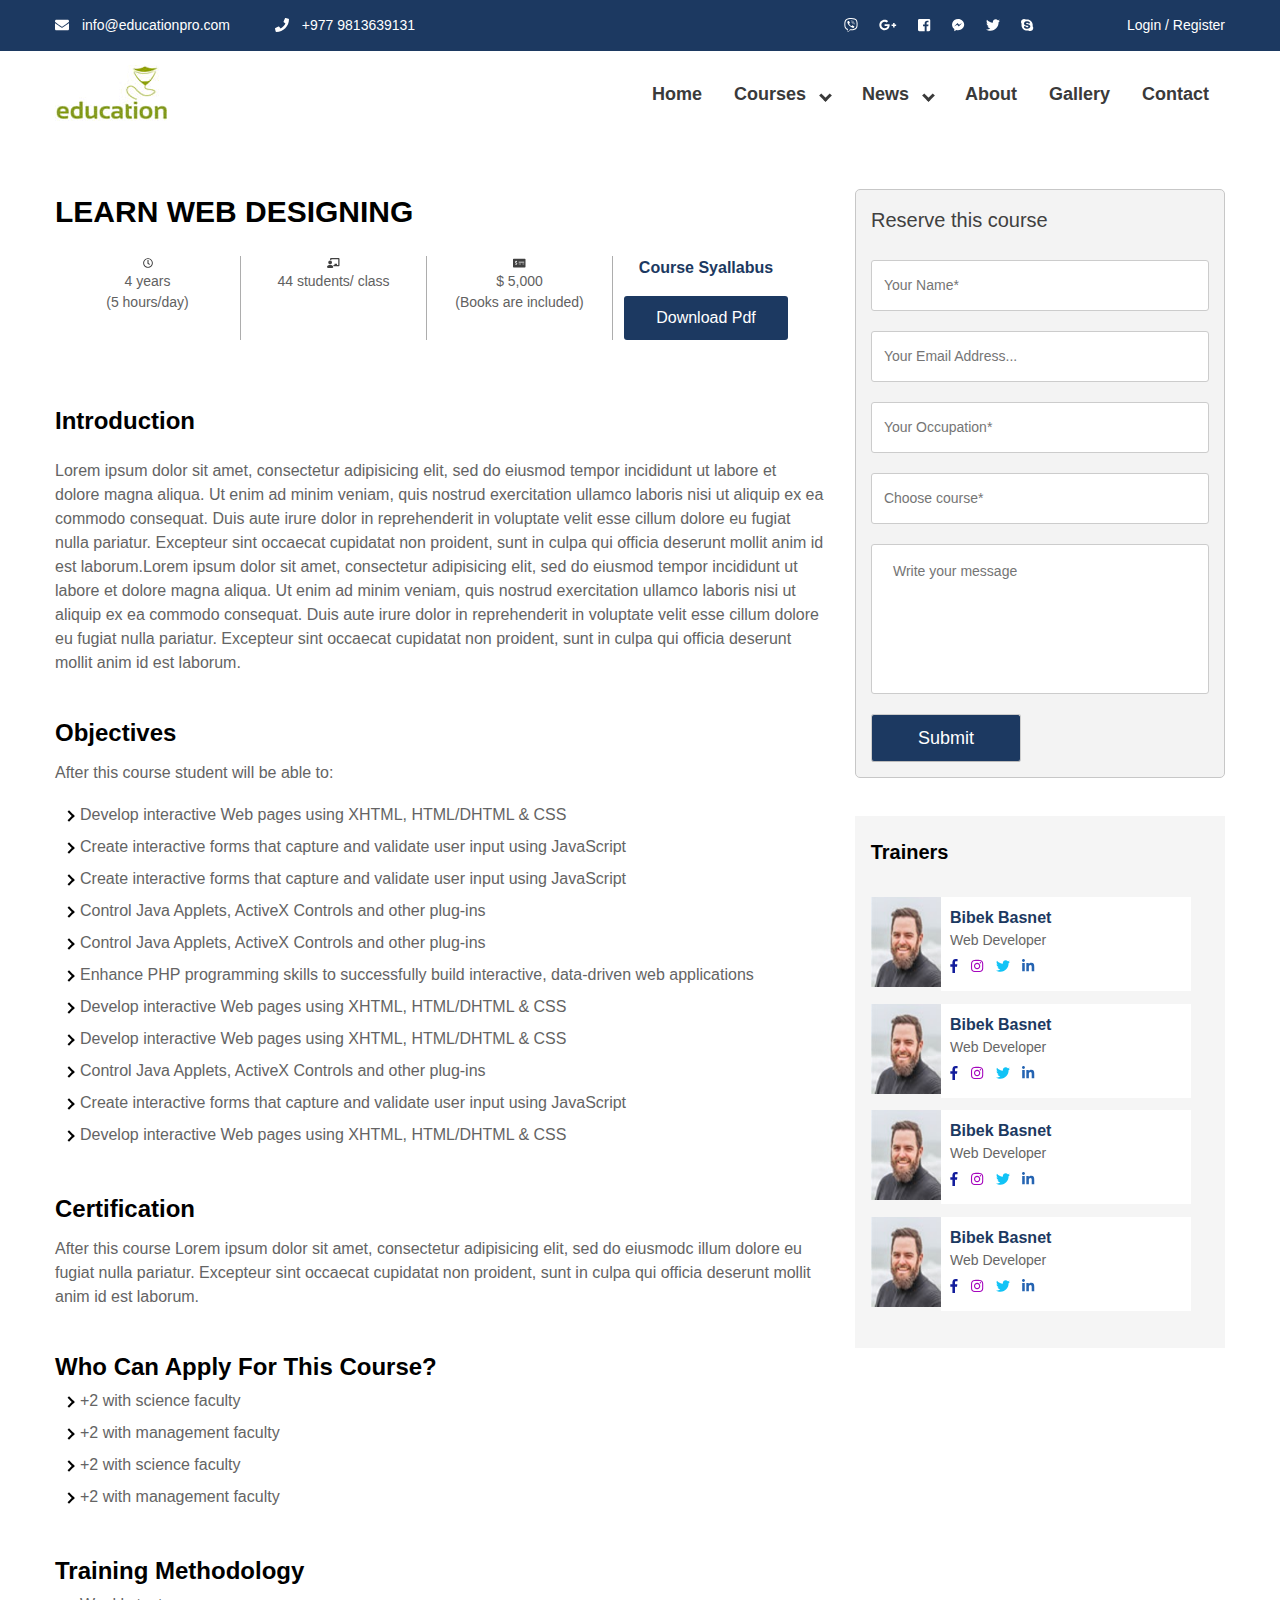
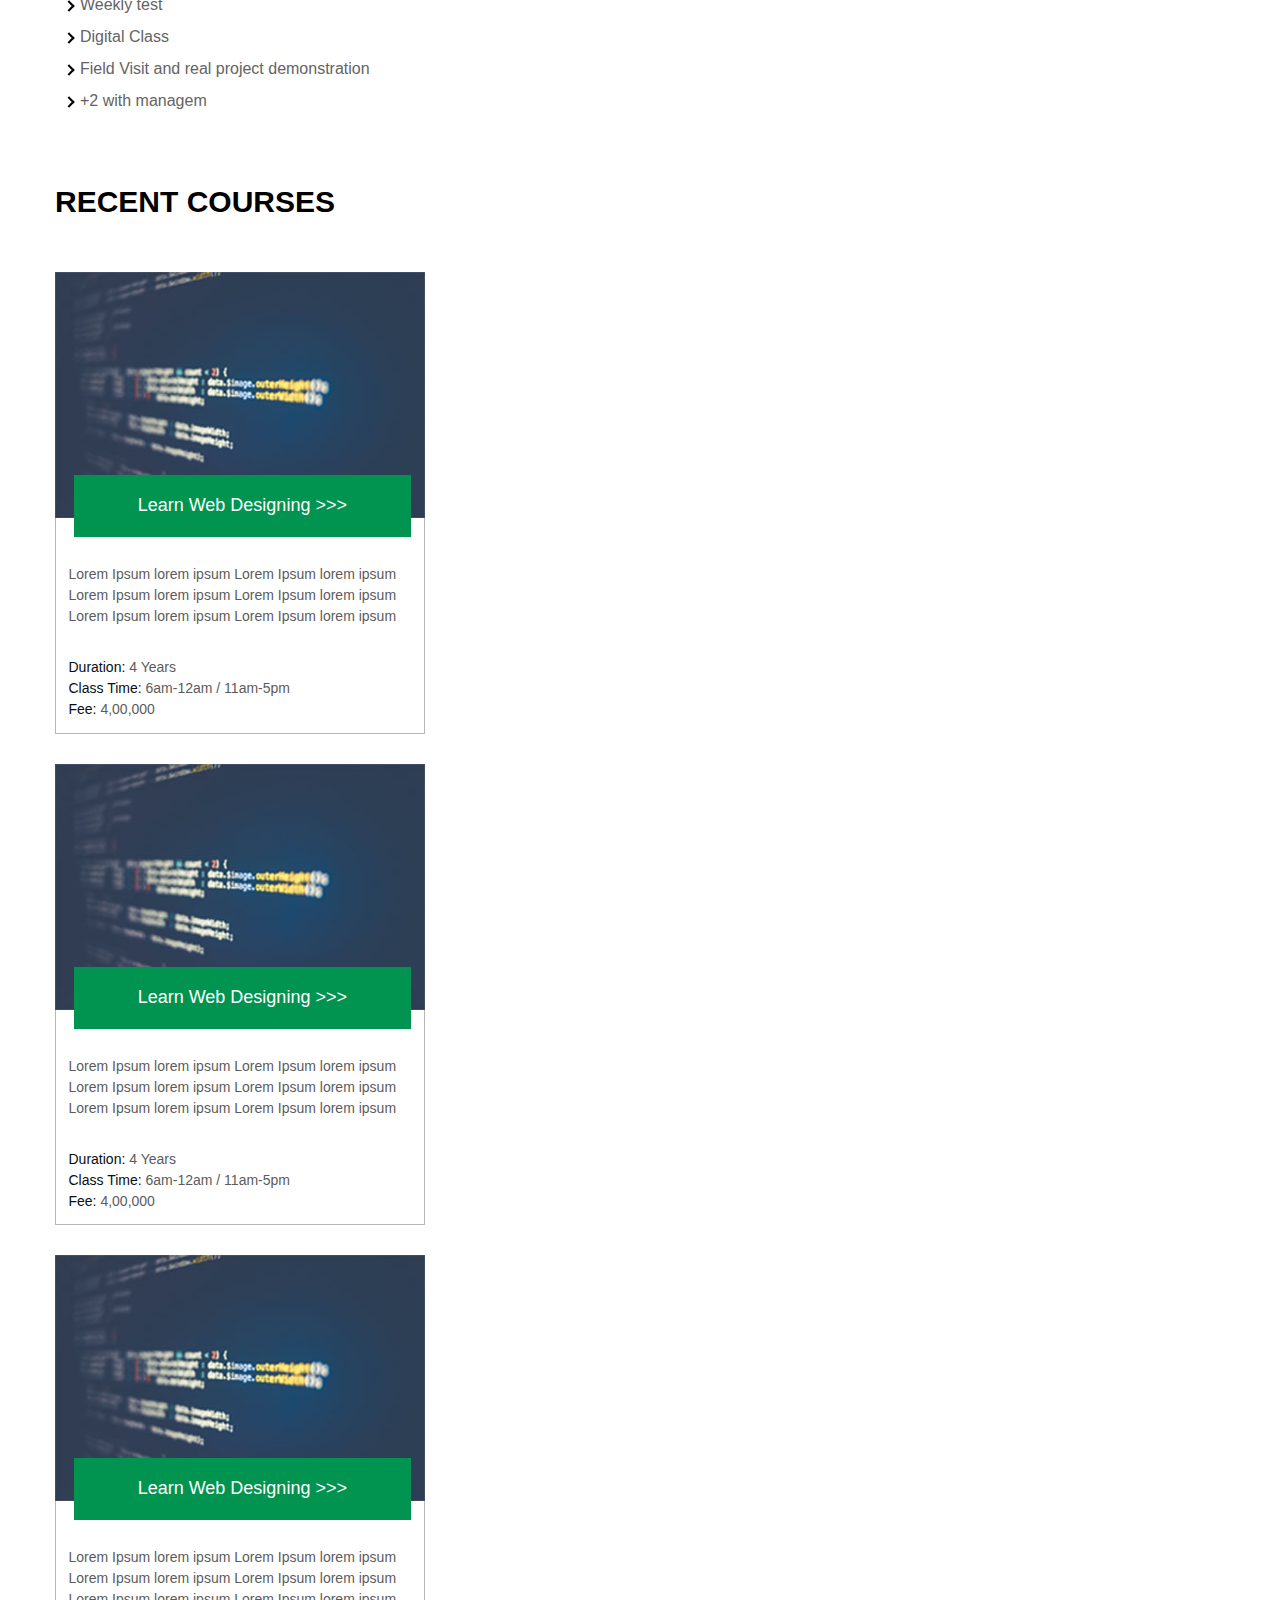
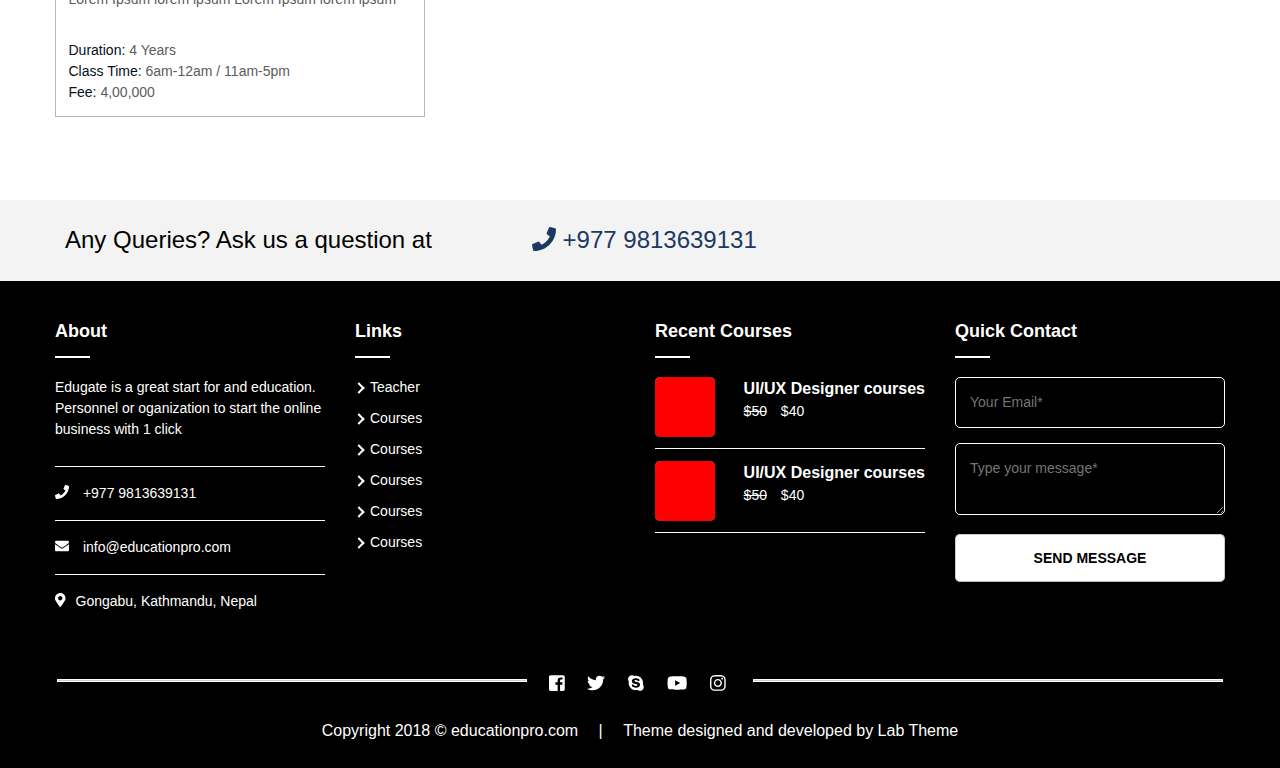
<file: offers/static/course-single.html>
<!DOCTYPE html>
<html>
<head>
	<title>education</title>
	<meta name="viewport" content="width=device-width">
	<meta name="viewport" content="width=device-width, initial-scale=1.0">
	<link rel="stylesheet" type="text/css" href="css/all.css">
	<link rel="stylesheet" type="text/css" href="css/all.min.css">
	<link rel="stylesheet" type="text/css" href="css/lightbox.css">
	<link rel="stylesheet" type="text/css" href="css/flexslider.css">
	<link rel="stylesheet" type="text/css" href="css/owl.carousel.css">
	<link rel="stylesheet" type="text/css" href="css/owl.theme.default.css">
	<link rel="stylesheet" type="text/css" href="css/jquery.rateyo.css"/>
	<link rel="stylesheet" type="text/css" href="css/jquery.mmenu.all.css" />
	<link rel="stylesheet" type="text/css" href="inner-page-style.css">
	<link rel="stylesheet" type="text/css" href="style.css">
</head>
<body>
<!-- <body class="full-width"> -->
	<div id="page" class="site">
		<header class="site-header">
			<div class="top-header">
				<div class="container">
					<div class="top-header-left">
						<div class="top-header-block">
							<a href="mailto:info@educationpro.com"><i class="fas fa-envelope"></i> info@educationpro.com</a>
						</div>
						<div class="top-header-block">
							<a href="tel:+9779813639131"><i class="fas fa-phone"></i> +977 9813639131</a>
						</div>
					</div>
					<div class="top-header-right">
						<div class="social-block">
							<ul class="social-list">
								<li><a href=""><i class="fab fa-viber"></i></a></li>
								<li><a href=""><i class="fab fa-google-plus-g"></i></a></li>
								<li><a href=""><i class="fab fa-facebook-square"></i></a></li>
								<li><a href=""><i class="fab fa-facebook-messenger"></i></a></li>
								<li><a href=""><i class="fab fa-twitter"></i></a></li>
								<li><a href=""><i class="fab fa-skype"></i></a></li>
							</ul>
						</div>
						<div class="login-block">
							<a href="">Login /</a>
							<a href="">Register</a>
						</div>
					</div>
				</div>
			</div>
			<!-- Top header Close -->
			<div class="main-header">
				<div class="container">
					<div class="logo-wrap">
						<img src="images/site-logo.jpg" alt="Logo Image">
					</div>
					<div class="nav-wrap">
						<nav class="nav-desktop">
							<ul class="menu-list">
								<li><a href="#">Home</a></li>
								<li class="menu-parent">Courses
									<ul class="sub-menu">
										<li><a href="#">Child</a></li>
										<li><a href="#">Child</a></li>
										<li class="menu-parent">Child
											<ul class="sub-menu">
												<li><a href="">Grand-child</a></li>
												<li><a href="">Grand-child</a></li>
											</ul>
										</li>
									</ul>
								</li>
								<li class="menu-parent">News
									<ul class="sub-menu">
										<li><a href="#">Child</a></li>
										<li><a href="#">Child</a></li>
									</ul>
								</li>
								<li><a href="">About</a></li>
								<li><a href="">Gallery</a></li>
								<li><a href="">Contact</a></li>
							</ul>
						</nav>
						<div id="bar">
							<i class="fas fa-bars"></i>
						</div>
						<div id="close">
							<i class="fas fa-times"></i>
						</div>
					</div>
				</div>
			</div>
		</header>
		<!-- Header Close -->
		<section class="page-content" id="course-page">
			<div class="container">
				<main class="course-detail">
					<h2>learn web designing</h2>
					<header>
						<div class="course-box">
							<i class="far fa-clock"></i>
							<p>4 years</p>
							<p>(5 hours/day)</p>
						</div>

						<div class="course-box">
							<i class="fas fa-chalkboard-teacher"></i>
							<p>44 students/ class</p>
						</div>

						<div class="course-box">
							<i class="fas fa-money-check-alt"></i>
							<p>$ 5,000</p>
							<p>(Books are included)</p>
						</div>

						<div class="course-box">
							<h3>course syallabus</h3>
							<button>download pdf</button>
						</div>
					</header>
					<article>
						<section class="course-intro">
							<h3>Introduction</h3>

							<p>Lorem ipsum dolor sit amet, consectetur adipisicing elit, sed do eiusmod
							tempor incididunt ut labore et dolore magna aliqua. Ut enim ad minim veniam,
							quis nostrud exercitation ullamco laboris nisi ut aliquip ex ea commodo
							consequat. Duis aute irure dolor in reprehenderit in voluptate velit esse
							cillum dolore eu fugiat nulla pariatur. Excepteur sint occaecat cupidatat non
							proident, sunt in culpa qui officia deserunt mollit anim id est laborum.Lorem ipsum dolor sit amet, consectetur adipisicing elit, sed do eiusmod
							tempor incididunt ut labore et dolore magna aliqua. Ut enim ad minim veniam,
							quis nostrud exercitation ullamco laboris nisi ut aliquip ex ea commodo
							consequat. Duis aute irure dolor in reprehenderit in voluptate velit esse
							cillum dolore eu fugiat nulla pariatur. Excepteur sint occaecat cupidatat non
							proident, sunt in culpa qui officia deserunt mollit anim id est laborum.</p>
						</section>

						<section class="course-objective">
							<h3>Objectives</h3>
							<p>After this course student will be able to:</p>
							<ul>
								<li>Develop interactive Web pages using XHTML, HTML/DHTML & CSS</li>
								<li>Create interactive forms that capture and validate user input using JavaScript</li>
								<li>Create interactive forms that capture and validate user input using JavaScript</li>
								<li>Control Java Applets, ActiveX Controls and other plug-ins</li>
								<li>Control Java Applets, ActiveX Controls and other plug-ins</li>
								<li>Enhance PHP programming skills to successfully build interactive, data-driven web applications</li>
								<li>Develop interactive Web pages using XHTML, HTML/DHTML & CSS</li>
								<li>Develop interactive Web pages using XHTML, HTML/DHTML & CSS</li>
								<li>Control Java Applets, ActiveX Controls and other plug-ins</li>
								<li>Create interactive forms that capture and validate user input using JavaScript</li>
								<li>Develop interactive Web pages using XHTML, HTML/DHTML & CSS</li>
							</ul>

							<h3>Certification</h3>
							<p>After this course Lorem ipsum dolor sit amet, consectetur adipisicing elit, sed do eiusmodc illum dolore eu fugiat nulla pariatur. Excepteur sint occaecat cupidatat non proident, sunt in culpa qui officia deserunt mollit anim id est laborum.</p>

							<h3>Who can apply for this course?</h3>
							<ul>
								<li>+2 with science faculty</li>
								<li>+2 with management faculty</li>
								<li>+2 with science faculty</li>
								<li>+2 with management faculty</li>
							</ul>

							<h3>Training Methodology</h3>
							<ul>
								<li>Weekly test</li>
								<li>Digital Class</li>
								<li>Field Visit and real project demonstration</li>
								<li>+2 with managem</li>
							</ul>
						</section>
					</article>					
				</main>
				<aside>
					<div class="reserve-course">
						<h2>Reserve this course</h2>
						<form>
							<input type="text" placeholder="Your Name*" required>
							<input type="email" name="userEmail" placeholder="Your Email Address..." required>
							<input type="text" placeholder="Your Occupation*" required>
							<input type="text" placeholder="Choose course*" required>
							<textarea placeholder="Write your message"></textarea>
							<input type="submit" value="Submit">
						</form>
					</div>
					<!-- New Letter Ends -->
					<div class="recent-post">
						<h2>trainers</h2>
						<div class="post">
							<div class="post-wrap">
								<div class="img-wrap">
									<img src="images/recent-post-img.jpg" alt="Post Images">
								</div>
								<div class="post-content">
									<a href="#">
										<h3>Bibek Basnet</h3>
										<p>Web Developer</p>
									</a>
									<span>
										<a href="#"><i class="fab fa-facebook-f"></i></a>
										<a href="#"><i class="fab fa-instagram"></i></a>
										<a href="#"><i class="fab fa-twitter"></i></a>
										<a href="#"><i class="fab fa-linkedin-in"></i></a>
									</span>
								</div>
							</div>

							<div class="post-wrap">
								<div class="img-wrap">
									<img src="images/recent-post-img.jpg" alt="Post Images">
								</div>
								<div class="post-content">
									<a href="#">
										<h3>Bibek Basnet</h3>
										<p>Web Developer</p>
									</a>
									<span>
										<a href="#"><i class="fab fa-facebook-f"></i></a>
										<a href="#"><i class="fab fa-instagram"></i></a>
										<a href="#"><i class="fab fa-twitter"></i></a>
										<a href="#"><i class="fab fa-linkedin-in"></i></a>
									</span>
								</div>
							</div>

							<div class="post-wrap">
								<div class="img-wrap">
									<img src="images/recent-post-img.jpg" alt="Post Images">
								</div>
								<div class="post-content">
									<a href="#">
										<h3>Bibek Basnet</h3>
										<p>Web Developer</p>
									</a>
									<span>
										<a href="#"><i class="fab fa-facebook-f"></i></a>
										<a href="#"><i class="fab fa-instagram"></i></a>
										<a href="#"><i class="fab fa-twitter"></i></a>
										<a href="#"><i class="fab fa-linkedin-in"></i></a>
									</span>
								</div>
							</div>

							<div class="post-wrap">
								<div class="img-wrap">
									<img src="images/recent-post-img.jpg" alt="Post Images">
								</div>
								<div class="post-content">
									<a href="#">
										<h3>Bibek Basnet</h3>
										<p>Web Developer</p>
									</a>
									<span>
										<a href="#"><i class="fab fa-facebook-f"></i></a>
										<a href="#"><i class="fab fa-instagram"></i></a>
										<a href="#"><i class="fab fa-twitter"></i></a>
										<a href="#"><i class="fab fa-linkedin-in"></i></a>
									</span>
								</div>
							</div>
						</div>
					</div>
					<!-- Recent Post Close -->
				</aside>
			</div>
		</section>
		<section class="recent-course-single">
			<div class="container">
				<h2>recent courses</h2>
				<div class="grid">
					<div class="grid-item" data-category="business">
						<div class="img-wrap">
							<img src="images/course-pic.jpg" alt="courses picture">
						</div>
						<a href="#" class="learn-desining-banner-course">Learn Web Designing >>></a>
						<div class="box-body">
							<p>Lorem Ipsum lorem ipsum Lorem Ipsum lorem ipsum Lorem Ipsum lorem ipsum Lorem Ipsum lorem ipsum Lorem Ipsum lorem ipsum Lorem Ipsum lorem ipsum</p>
							<section>
								<p><span>Duration:</span> 4 Years</p>
								<p><span>Class Time:</span> 6am-12am / 11am-5pm</p>
								<p><span>Fee:</span> 4,00,000</p>
							</section>
						</div>
					</div>

					<div class="grid-item" data-category="business">
						<div class="img-wrap">
							<img src="images/course-pic.jpg" alt="courses picture">
						</div>
						<a href="#" class="learn-desining-banner-course">Learn Web Designing >>></a>
						<div class="box-body">
							<p>Lorem Ipsum lorem ipsum Lorem Ipsum lorem ipsum Lorem Ipsum lorem ipsum Lorem Ipsum lorem ipsum Lorem Ipsum lorem ipsum Lorem Ipsum lorem ipsum</p>
							<section>
								<p><span>Duration:</span> 4 Years</p>
								<p><span>Class Time:</span> 6am-12am / 11am-5pm</p>
								<p><span>Fee:</span> 4,00,000</p>
							</section>
						</div>
					</div>

					<div class="grid-item" data-category="design">
						<div class="img-wrap">
							<img src="images/course-pic.jpg" alt="courses picture">
						</div>
						<a href="#" class="learn-desining-banner-course">Learn Web Designing >>></a>
						<div class="box-body">
							<p>Lorem Ipsum lorem ipsum Lorem Ipsum lorem ipsum Lorem Ipsum lorem ipsum Lorem Ipsum lorem ipsum Lorem Ipsum lorem ipsum Lorem Ipsum lorem ipsum</p>
							<section>
								<p><span>Duration:</span> 4 Years</p>
								<p><span>Class Time:</span> 6am-12am / 11am-5pm</p>
								<p><span>Fee:</span> 4,00,000</p>
							</section>
						</div>
					</div>
			</div>
		</section>

		<section class="query-section">
			<div class="container">
				<p>Any Queries? Ask us a question at<a href="tel:+9779813639131"><i class="fas fa-phone"></i> +977 9813639131</a></p>
			</div>
		</section>
		<!-- End of Query Section -->
		<footer class="page-footer">
			<div class="footer-first-section">
				<div class="container">
					<div class="box-wrap">
						<header>
							<h1>about</h1>
						</header>
						<p>Edugate is a great start for and education. Personnel or oganization to start the online business with 1 click</p>

						<h4><a href="tel:+9779813639131"><i class="fas fa-phone"></i> +977 9813639131</a></h4>
						<h4><a href="mailto:info@educationpro.com"><i class="fas fa-envelope"></i> info@educationpro.com</a></h4>
						<h4><i class="fas fa-map-marker-alt"></i>Gongabu, Kathmandu, Nepal</h4>
					</div>

					<div class="box-wrap">
						<header>
							<h1>links</h1>
						</header>
						<ul>
							<li><a href="#">Teacher</a></li>
							<li><a href="#">Courses</a></li>
							<li><a href="#">Courses</a></li>
							<li><a href="#">Courses</a></li>
							<li><a href="#">Courses</a></li>
							<li><a href="#">Courses</a></li>
						</ul>
					</div>

					<div class="box-wrap">
						<header>
							<h1>recent courses</h1>
						</header>
						<div class="recent-course-wrap">
							<img src="images/ui-ux.jpg" alt="Ui/Ux Designing">
							<a href=""><div class="course-name">
								<h3>UI/UX Designer courses</h3>
								<p><span>$50</span> $40</p>
							</div></a>
						</div>
						<div class="recent-course-wrap">
							<img src="images/ui-ux.jpg" alt="Ui/Ux Designing">
							<a href=""><div class="course-name">
								<h3>UI/UX Designer courses</h3>
								<p><span>$50</span> $40</p>
							</div></a>
						</div>
					</div>

					<div class="box-wrap">
						<header>
							<h1>quick contact</h1>
						</header>
						<section class="quick-contact">
							<input type="email" name="email" placeholder="Your Email*">
							<textarea placeholder="Type your message*"></textarea>
							<button>send message</button>
						</section>
					</div>

				</div>
			</div>
			<!-- End of box-Wrap -->
			<div class="footer-second-section">
				<div class="container">
					<hr class="footer-line">
					<ul class="social-list">
						<li><a href=""><i class="fab fa-facebook-square"></i></a></li>
						<li><a href=""><i class="fab fa-twitter"></i></a></li>
						<li><a href=""><i class="fab fa-skype"></i></a></li>
						<li><a href=""><i class="fab fa-youtube"></i></a></li>
						<li><a href=""><i class="fab fa-instagram"></i></a></li>
					</ul>
					<hr class="footer-line">
				</div>
			</div>
			<div class="footer-last-section">
				<div class="container">
					<p>Copyright 2018 &copy; educationpro.com <span> | </span> Theme designed and developed by <a href="https://labtheme.com">Lab Theme</a></p>
				</div>
			</div>
		</footer>
	</div>
	<script type="text/javascript" src="js/jquery-3.3.1.min.js"></script>
	<script type="text/javascript" src="js/lightbox.js"></script>
	<script type="text/javascript" src="js/all.js"></script>
	<script type="text/javascript" src="js/isotope.pkgd.min.js"></script>
	<script type="text/javascript" src="js/owl.carousel.js"></script>
	<script type="text/javascript" src="js/jquery.flexslider.js"></script>
	<script type="text/javascript" src="js/jquery.rateyo.js"></script>
	<script type="text/javascript" src="js/jquery.mmenu.all.js"></script>
	<script type="text/javascript" src="js/custom.js"></script>
</body>
</html>
</file>
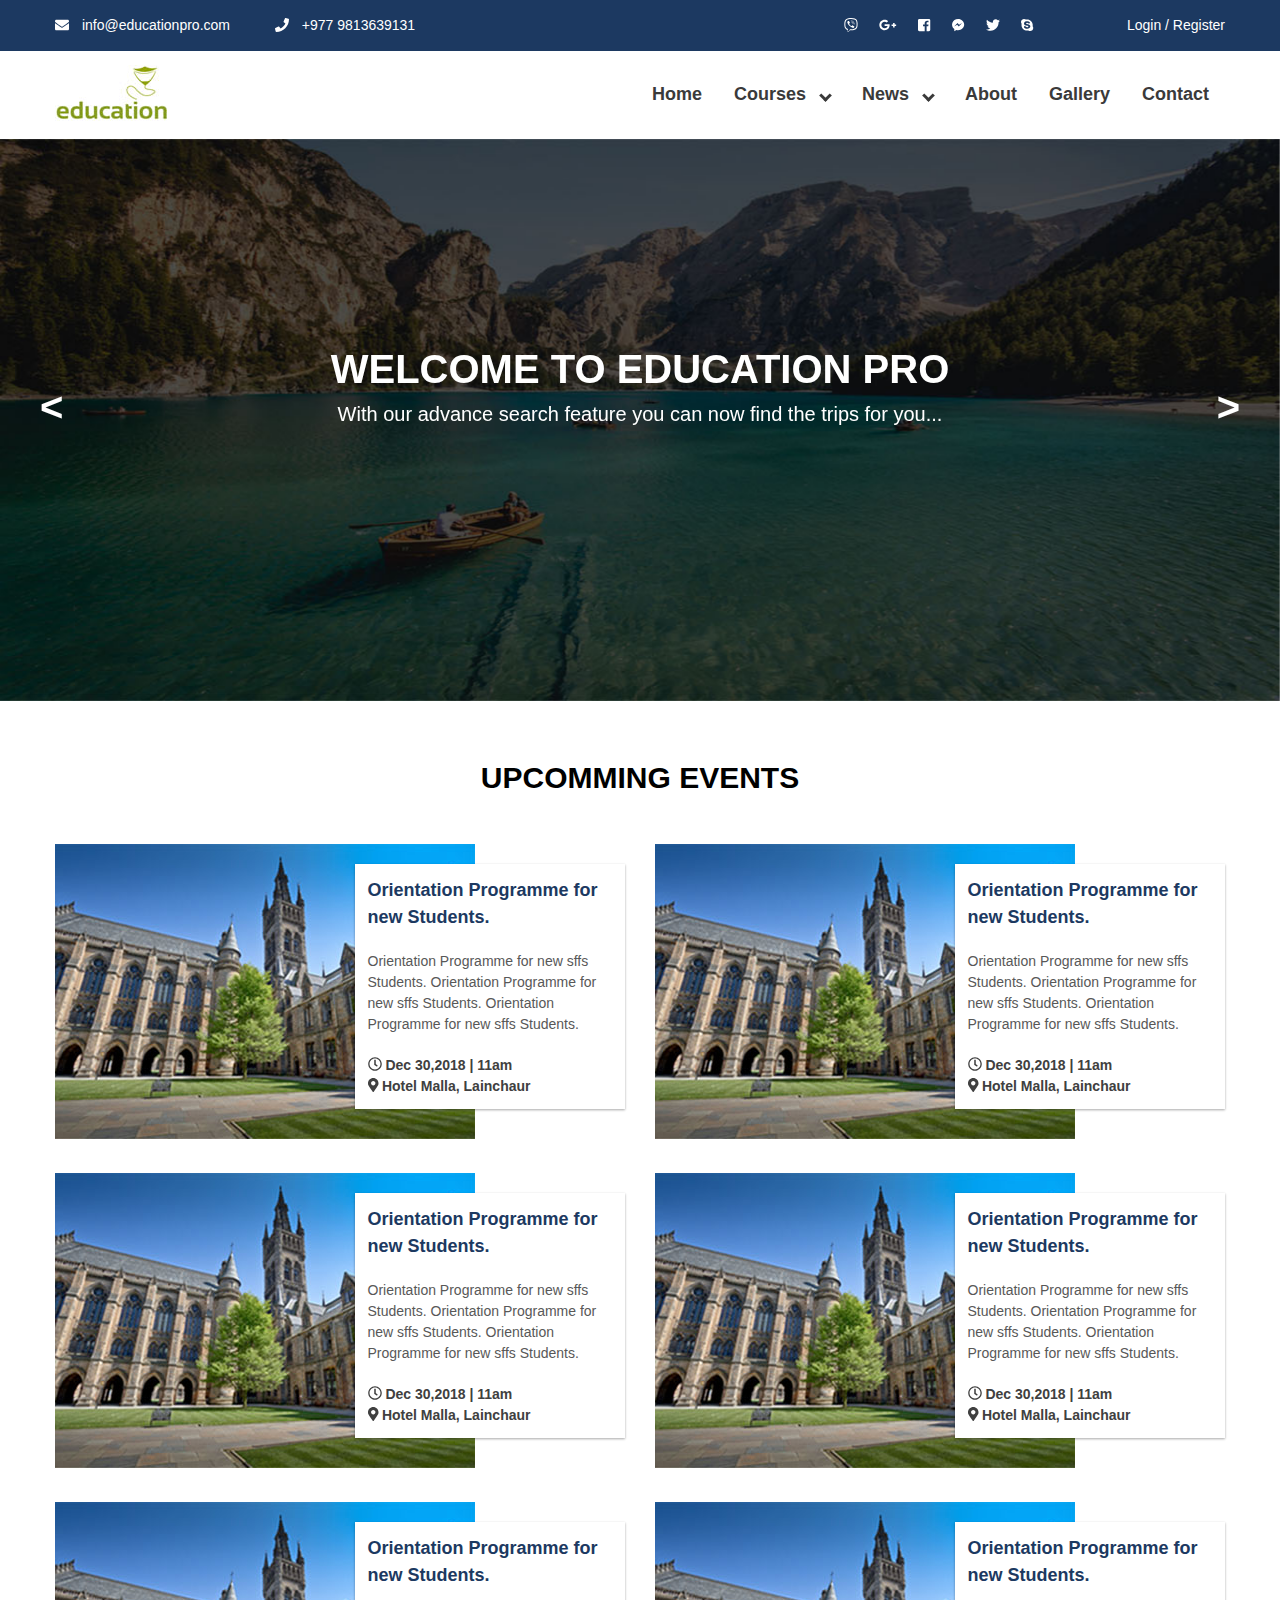
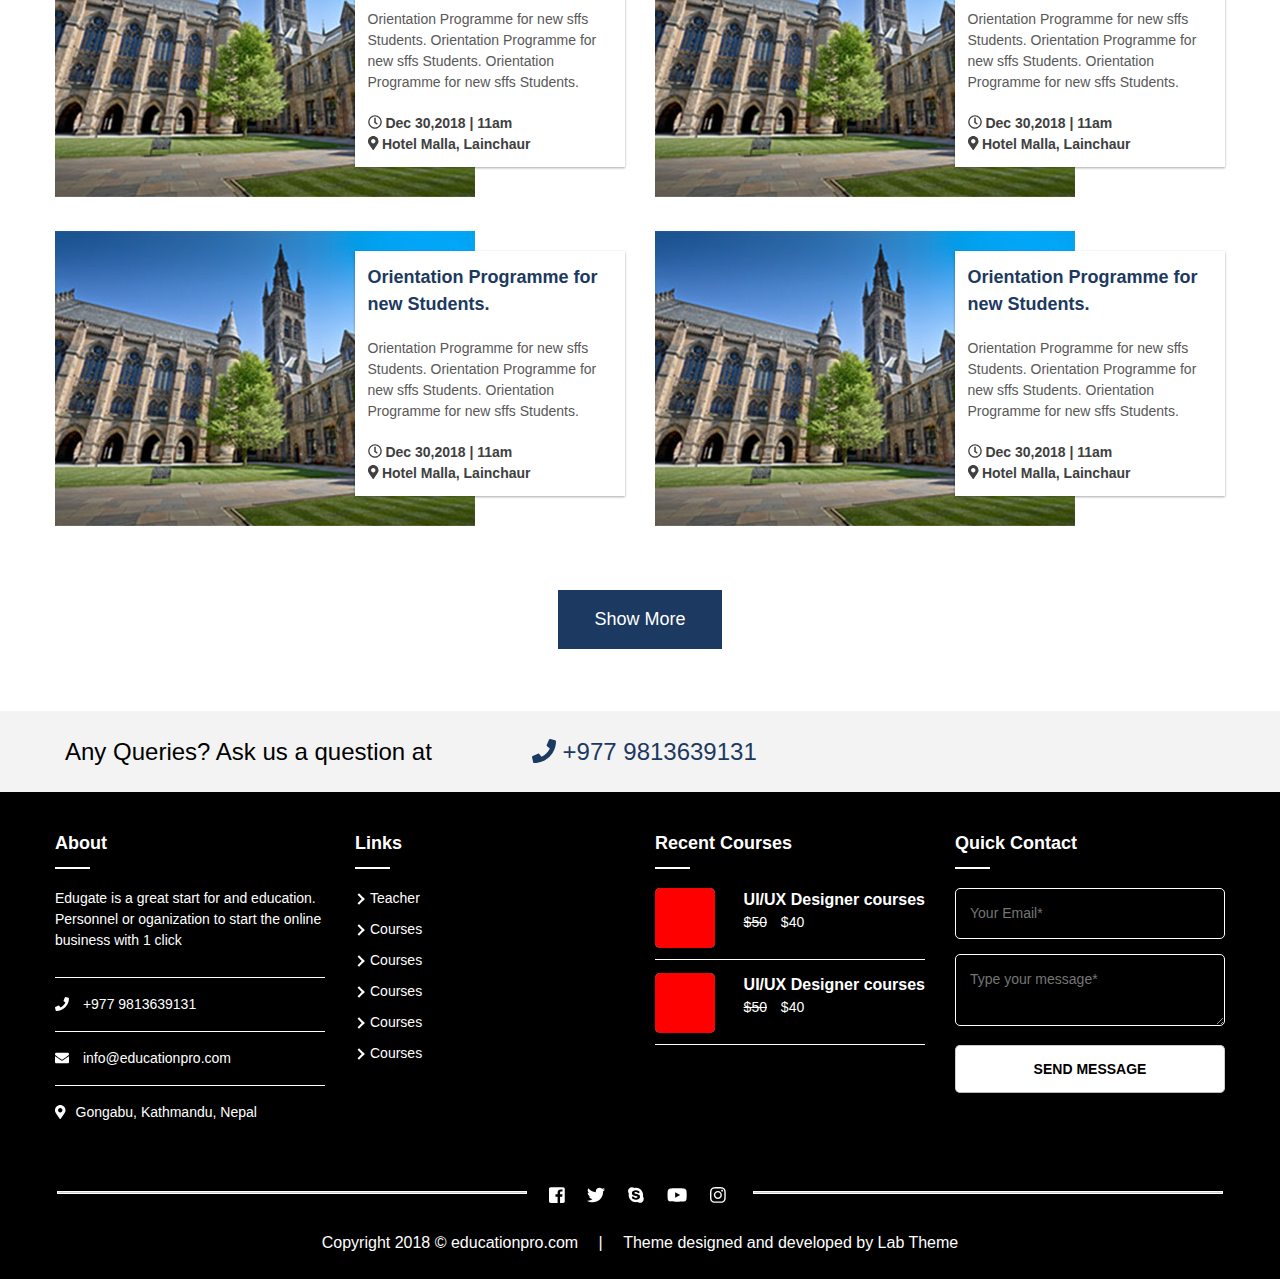
<file: offers/static/events.html>
<!DOCTYPE html>
<html>
<head>
	<title>education</title>
	<meta name="viewport" content="width=device-width">
	<meta name="viewport" content="width=device-width, initial-scale=1.0">
	<link rel="stylesheet" type="text/css" href="css/all.css">
	<link rel="stylesheet" type="text/css" href="css/all.min.css">
	<link rel="stylesheet" type="text/css" href="css/lightbox.css">
	<link rel="stylesheet" type="text/css" href="css/flexslider.css">
	<link rel="stylesheet" type="text/css" href="css/owl.carousel.css">
	<link rel="stylesheet" type="text/css" href="css/owl.theme.default.css">
	<link rel="stylesheet" type="text/css" href="css/jquery.rateyo.css"/>
	<link rel="stylesheet" type="text/css" href="css/jquery.mmenu.all.css" />
	<link rel="stylesheet" type="text/css" href="inner-page-style.css">
	<link rel="stylesheet" type="text/css" href="style.css">
</head>
<body>
	<div id="page" class="site">
		<header class="site-header">
			<div class="top-header">
				<div class="container">
					<div class="top-header-left">
						<div class="top-header-block">
							<a href="mailto:info@educationpro.com"><i class="fas fa-envelope"></i> info@educationpro.com</a>
						</div>
						<div class="top-header-block">
							<a href="tel:+9779813639131"><i class="fas fa-phone"></i> +977 9813639131</a>
						</div>
					</div>
					<div class="top-header-right">
						<div class="social-block">
							<ul class="social-list">
								<li><a href=""><i class="fab fa-viber"></i></a></li>
								<li><a href=""><i class="fab fa-google-plus-g"></i></a></li>
								<li><a href=""><i class="fab fa-facebook-square"></i></a></li>
								<li><a href=""><i class="fab fa-facebook-messenger"></i></a></li>
								<li><a href=""><i class="fab fa-twitter"></i></a></li>
								<li><a href=""><i class="fab fa-skype"></i></a></li>
							</ul>
						</div>
						<div class="login-block">
							<a href="">Login /</a>
							<a href="">Register</a>
						</div>
					</div>
				</div>
			</div>
			<!-- Top header Close -->
			<div class="main-header">
				<div class="container">
					<div class="logo-wrap">
						<img src="images/site-logo.jpg" alt="Logo Image">
					</div>
					<div class="nav-wrap">
						<nav class="nav-desktop">
							<ul class="menu-list">
								<li><a href="#">Home</a></li>
								<li class="menu-parent">Courses
									<ul class="sub-menu">
										<li><a href="#">Child</a></li>
										<li><a href="#">Child</a></li>
										<li class="menu-parent">Child
											<ul class="sub-menu">
												<li><a href="">Grand-child</a></li>
												<li><a href="">Grand-child</a></li>
											</ul>
										</li>
									</ul>
								</li>
								<li class="menu-parent">News
									<ul class="sub-menu">
										<li><a href="#">Child</a></li>
										<li><a href="#">Child</a></li>
									</ul>
								</li>
								<li><a href="">About</a></li>
								<li><a href="">Gallery</a></li>
								<li><a href="">Contact</a></li>
							</ul>
						</nav>
						<div id="bar">
							<i class="fas fa-bars"></i>
						</div>
						<div id="close">
							<i class="fas fa-times"></i>
						</div>
					</div>
				</div>
			</div>
		</header>
		<!-- Header Close -->
		<div class="banner">
			<div class="owl-four owl-carousel">
				<img src="images/page-banner.jpg" alt="Image of Bannner">
				<img src="images/page-banner2.jpg" alt="Image of Bannner">
				<img src="images/page-banner3.jpg" alt="Image of Bannner">
			</div>
			<div class="container">
				<h1>welcome to education pro</h1>
				<h3>With our advance search feature you can now find the trips for you...</h3>
			</div>
			 <div id="owl-four-nav" class="owl-nav"></div>
		</div>
		<!-- <div class="banner">
			<div class="owl-five owl-carousel owl-theme">
	            <div class="item-video">
            		<iframe width="100%" height="450" src="https://www.youtube.com/embed/ENVW3uZ3a-4" frameborder="0" allow="accelerometer; autoplay; encrypted-media; gyroscope; picture-in-picture" allowfullscreen>
            		</iframe>
	            </div>
	            <div class="item-video">
	            	<iframe width="100%" height="450" src="https://www.youtube.com/embed/0bfk90rWV9U" frameborder="0" allow="accelerometer; autoplay; encrypted-media; gyroscope; picture-in-picture" allowfullscreen></iframe>
	            </div>
	            <div class="item-video">
	            	<iframe width="100%" height="450" src="https://www.youtube.com/embed/ktvTqknDobU" frameborder="0" allow="accelerometer; autoplay; encrypted-media; gyroscope; picture-in-picture" allowfullscreen></iframe>
	            </div>
	            <div class="item-video">
            		<iframe width="100%" height="450" src="https://www.youtube.com/embed/ENVW3uZ3a-4" frameborder="0" allow="accelerometer; autoplay; encrypted-media; gyroscope; picture-in-picture" allowfullscreen>
            		</iframe>
	            </div>
	            <div class="item-video">
	            	<iframe width="100%" height="450" src="https://www.youtube.com/embed/0bfk90rWV9U" frameborder="0" allow="accelerometer; autoplay; encrypted-media; gyroscope; picture-in-picture" allowfullscreen></iframe>
	            </div>
	            <div class="item-video">
	            	<iframe width="100%" height="450" src="https://www.youtube.com/embed/ktvTqknDobU" frameborder="0" allow="accelerometer; autoplay; encrypted-media; gyroscope; picture-in-picture" allowfullscreen></iframe>
	            </div>
          </div>
		</div> -->
		<!-- Banner Close -->
		<section class="page-heading">
			<div class="container">
				<h2>upcomming events</h2>
			</div>
		</section>
		<section class="upcomming events-section">
			<div class="container">
				<div class="event-wrap">
					<div class="img-wrap">
						<img src="images/events.jpg" alt="event images">
					</div>
					<div class="details">
						<a href=""><h3>Orientation Programme for new Students.</h3></a>
						<p>Orientation Programme for new sffs Students. Orientation Programme for new sffs Students. Orientation Programme for new sffs Students.</p>

						<h5><i class="far fa-clock"></i> Dec 30,2018 | 11am</h5>
						<h5><i class="fas fa-map-marker-alt"></i> Hotel Malla, Lainchaur</h5>
					</div>
				</div>

				<div class="event-wrap">
					<div class="img-wrap">
						<img src="images/events.jpg" alt="event images">
					</div>
					<div class="details">
						<a href=""><h3>Orientation Programme for new Students.</h3></a>
						<p>Orientation Programme for new sffs Students. Orientation Programme for new sffs Students. Orientation Programme for new sffs Students.</p>

						<h5><i class="far fa-clock"></i> Dec 30,2018 | 11am</h5>
						<h5><i class="fas fa-map-marker-alt"></i> Hotel Malla, Lainchaur</h5>
					</div>
				</div>

				<div class="event-wrap">
					<div class="img-wrap">
						<img src="images/events.jpg" alt="event images">
					</div>
					<div class="details">
						<a href=""><h3>Orientation Programme for new Students.</h3></a>
						<p>Orientation Programme for new sffs Students. Orientation Programme for new sffs Students. Orientation Programme for new sffs Students.</p>

						<h5><i class="far fa-clock"></i> Dec 30,2018 | 11am</h5>
						<h5><i class="fas fa-map-marker-alt"></i> Hotel Malla, Lainchaur</h5>
					</div>
				</div>

				<div class="event-wrap">
					<div class="img-wrap">
						<img src="images/events.jpg" alt="event images">
					</div>
					<div class="details">
						<a href=""><h3>Orientation Programme for new Students.</h3></a>
						<p>Orientation Programme for new sffs Students. Orientation Programme for new sffs Students. Orientation Programme for new sffs Students.</p>

						<h5><i class="far fa-clock"></i> Dec 30,2018 | 11am</h5>
						<h5><i class="fas fa-map-marker-alt"></i> Hotel Malla, Lainchaur</h5>
					</div>
				</div>

				<div class="event-wrap">
					<div class="img-wrap">
						<img src="images/events.jpg" alt="event images">
					</div>
					<div class="details">
						<a href=""><h3>Orientation Programme for new Students.</h3></a>
						<p>Orientation Programme for new sffs Students. Orientation Programme for new sffs Students. Orientation Programme for new sffs Students.</p>

						<h5><i class="far fa-clock"></i> Dec 30,2018 | 11am</h5>
						<h5><i class="fas fa-map-marker-alt"></i> Hotel Malla, Lainchaur</h5>
					</div>
				</div>

				<div class="event-wrap">
					<div class="img-wrap">
						<img src="images/events.jpg" alt="event images">
					</div>
					<div class="details">
						<a href=""><h3>Orientation Programme for new Students.</h3></a>
						<p>Orientation Programme for new sffs Students. Orientation Programme for new sffs Students. Orientation Programme for new sffs Students.</p>

						<h5><i class="far fa-clock"></i> Dec 30,2018 | 11am</h5>
						<h5><i class="fas fa-map-marker-alt"></i> Hotel Malla, Lainchaur</h5>
					</div>
				</div>

				<div class="event-wrap">
					<div class="img-wrap">
						<img src="images/events.jpg" alt="event images">
					</div>
					<div class="details">
						<a href=""><h3>Orientation Programme for new Students.</h3></a>
						<p>Orientation Programme for new sffs Students. Orientation Programme for new sffs Students. Orientation Programme for new sffs Students.</p>

						<h5><i class="far fa-clock"></i> Dec 30,2018 | 11am</h5>
						<h5><i class="fas fa-map-marker-alt"></i> Hotel Malla, Lainchaur</h5>
					</div>
				</div>

				<div class="event-wrap">
					<div class="img-wrap">
						<img src="images/events.jpg" alt="event images">
					</div>
					<div class="details">
						<a href=""><h3>Orientation Programme for new Students.</h3></a>
						<p>Orientation Programme for new sffs Students. Orientation Programme for new sffs Students. Orientation Programme for new sffs Students.</p>

						<h5><i class="far fa-clock"></i> Dec 30,2018 | 11am</h5>
						<h5><i class="fas fa-map-marker-alt"></i> Hotel Malla, Lainchaur</h5>
					</div>
				</div>
			</div>
		</section>
		<section class="button-section">
			<div class="container">
				<a href="#" class="button">show more</a>
			</div>
		</section>
		<!-- Upcomming Events Closed -->
		<section class="query-section">
			<div class="container">
				<p>Any Queries? Ask us a question at<a href="tel:+9779813639131"><i class="fas fa-phone"></i> +977 9813639131</a></p>
			</div>
		</section>
		<!-- End of Query Section -->
		<footer class="page-footer">
			<div class="footer-first-section">
				<div class="container">
					<div class="box-wrap">
						<header>
							<h1>about</h1>
						</header>
						<p>Edugate is a great start for and education. Personnel or oganization to start the online business with 1 click</p>

						<h4><a href="tel:+9779813639131"><i class="fas fa-phone"></i> +977 9813639131</a></h4>
						<h4><a href="mailto:info@educationpro.com"><i class="fas fa-envelope"></i> info@educationpro.com</a></h4>
						<h4><i class="fas fa-map-marker-alt"></i>Gongabu, Kathmandu, Nepal</h4>
					</div>

					<div class="box-wrap">
						<header>
							<h1>links</h1>
						</header>
						<ul>
							<li><a href="#">Teacher</a></li>
							<li><a href="#">Courses</a></li>
							<li><a href="#">Courses</a></li>
							<li><a href="#">Courses</a></li>
							<li><a href="#">Courses</a></li>
							<li><a href="#">Courses</a></li>
						</ul>
					</div>

					<div class="box-wrap">
						<header>
							<h1>recent courses</h1>
						</header>
						<div class="recent-course-wrap">
							<img src="images/ui-ux.jpg" alt="Ui/Ux Designing">
							<a href=""><div class="course-name">
								<h3>UI/UX Designer courses</h3>
								<p><span>$50</span> $40</p>
							</div></a>
						</div>
						<div class="recent-course-wrap">
							<img src="images/ui-ux.jpg" alt="Ui/Ux Designing">
							<a href=""><div class="course-name">
								<h3>UI/UX Designer courses</h3>
								<p><span>$50</span> $40</p>
							</div></a>
						</div>
					</div>

					<div class="box-wrap">
						<header>
							<h1>quick contact</h1>
						</header>
						<section class="quick-contact">
							<input type="email" name="email" placeholder="Your Email*">
							<textarea placeholder="Type your message*"></textarea>
							<button>send message</button>
						</section>
					</div>

				</div>
			</div>
			<!-- End of box-Wrap -->
			<div class="footer-second-section">
				<div class="container">
					<hr class="footer-line">
					<ul class="social-list">
						<li><a href=""><i class="fab fa-facebook-square"></i></a></li>
						<li><a href=""><i class="fab fa-twitter"></i></a></li>
						<li><a href=""><i class="fab fa-skype"></i></a></li>
						<li><a href=""><i class="fab fa-youtube"></i></a></li>
						<li><a href=""><i class="fab fa-instagram"></i></a></li>
					</ul>
					<hr class="footer-line">
				</div>
			</div>
			<div class="footer-last-section">
				<div class="container">
					<p>Copyright 2018 &copy; educationpro.com <span> | </span> Theme designed and developed by <a href="https://labtheme.com">Lab Theme</a></p>
				</div>
			</div>
		</footer>
	</div>
	<script type="text/javascript" src="js/jquery-3.3.1.min.js"></script>
	<script type="text/javascript" src="js/lightbox.js"></script>
	<script type="text/javascript" src="js/all.js"></script>
	<script type="text/javascript" src="js/owl.carousel.js"></script>
	<script type="text/javascript" src="js/jquery.flexslider.js"></script>
	<script type="text/javascript" src="js/jquery.rateyo.js"></script>
	<script type="text/javascript" src="js/jquery.mmenu.all.js"></script>
	<script type="text/javascript" src="js/custom.js"></script>
</body>
</html>
</file>
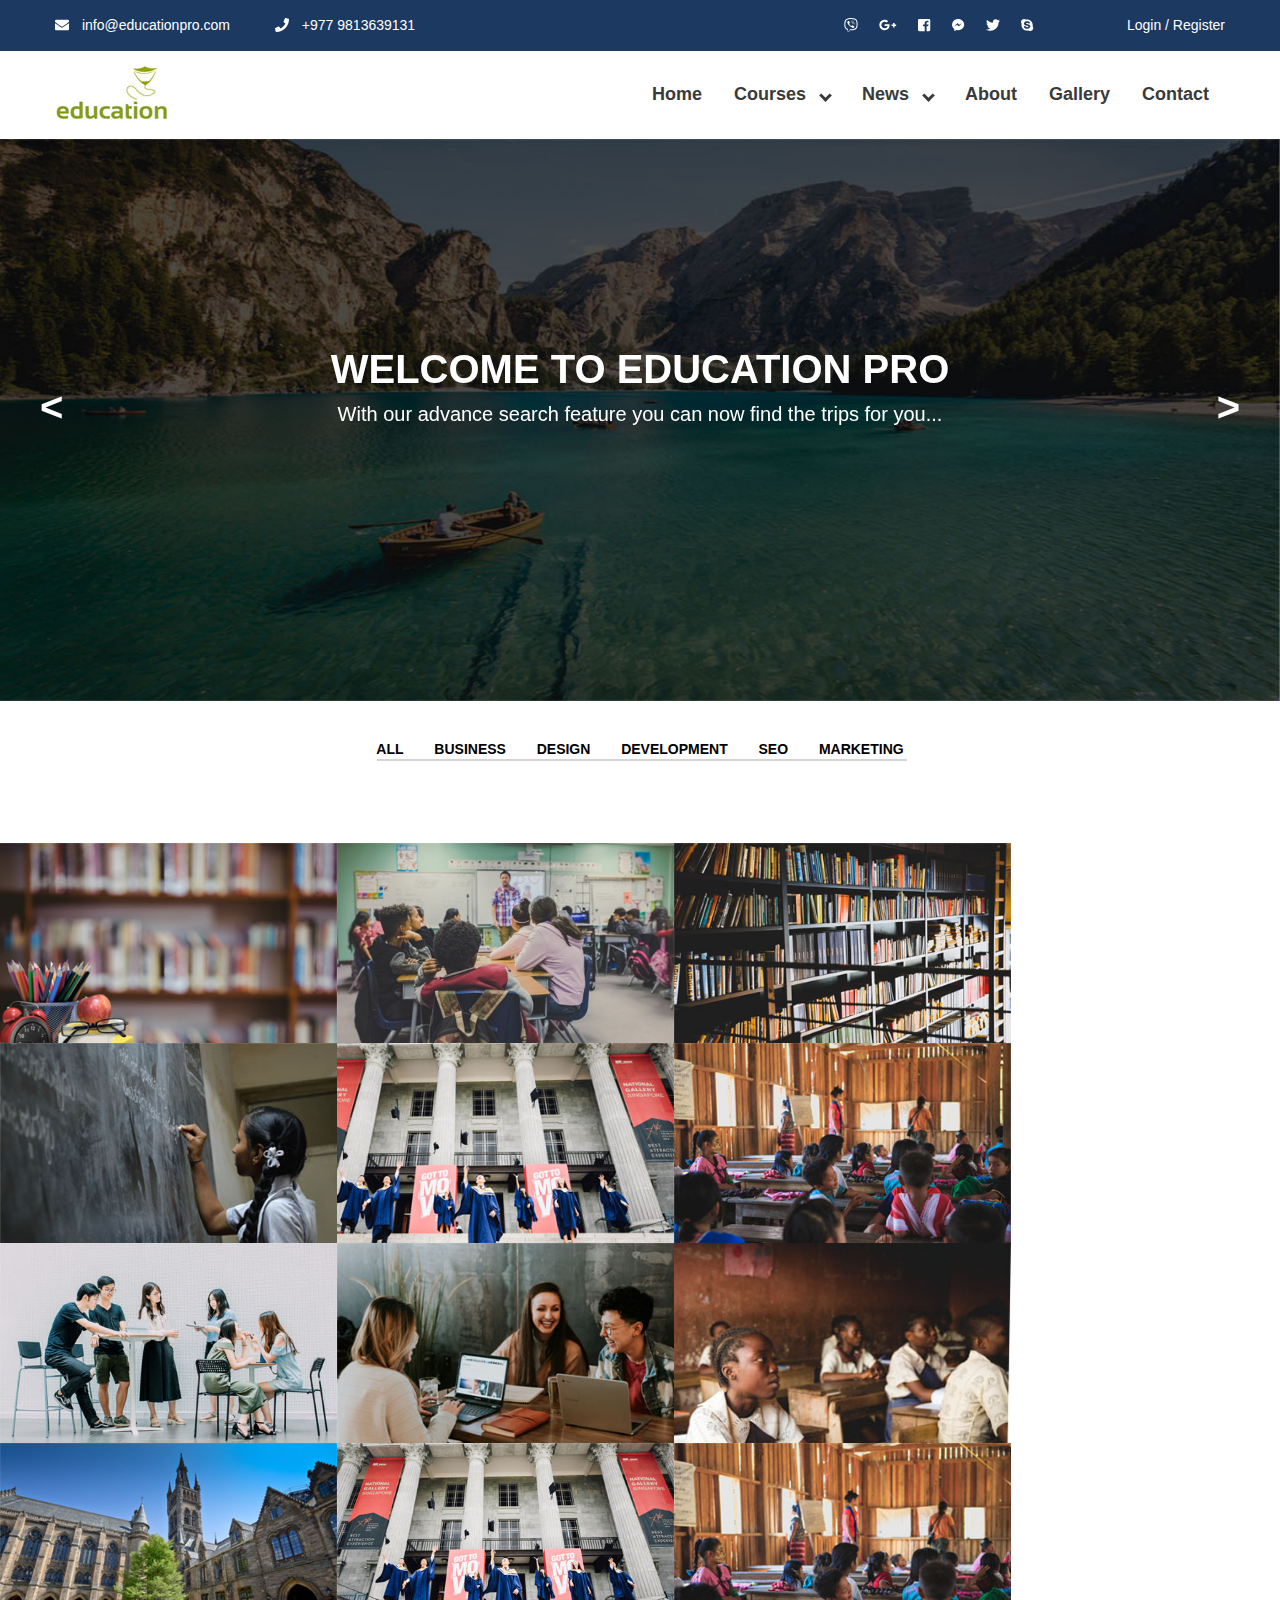
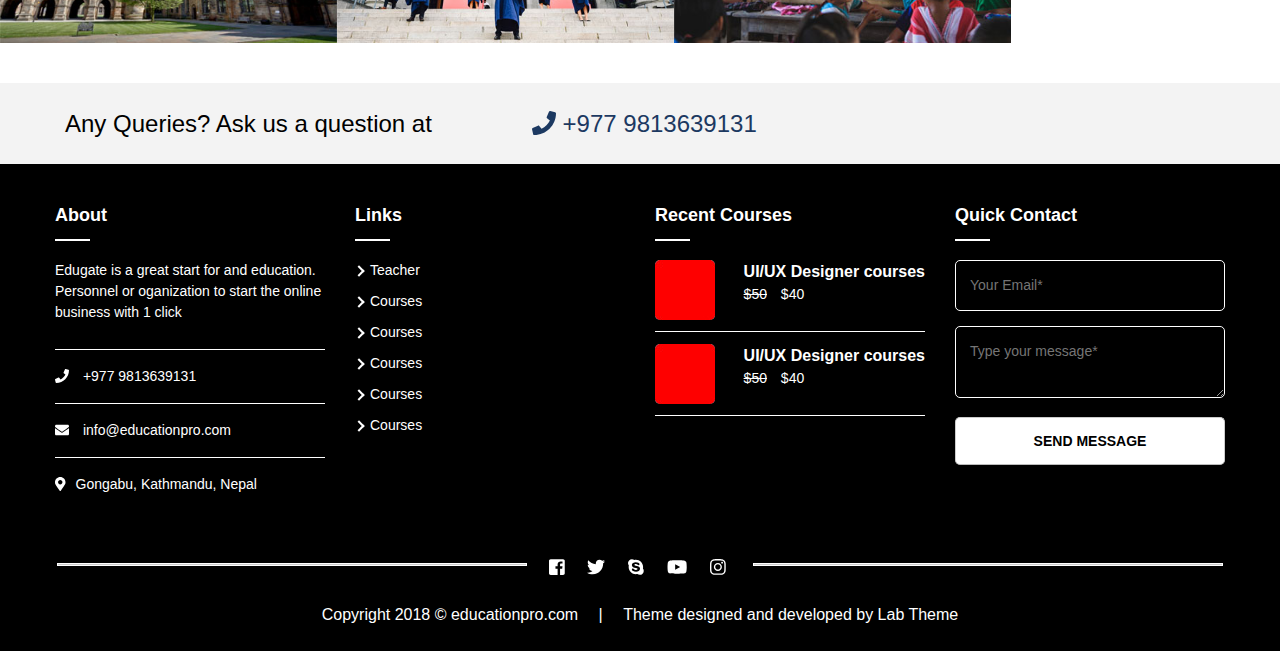
<file: offers/static/gallery2.html>
<!DOCTYPE html>
<html>
<head>
	<title>education</title>
	<meta name="viewport" content="width=device-width">
	<meta name="viewport" content="width=device-width, initial-scale=1.0">
	<link rel="stylesheet" type="text/css" href="css/all.css">
	<link rel="stylesheet" type="text/css" href="css/all.min.css">
	<link rel="stylesheet" type="text/css" href="css/lightbox.css">
	<link rel="stylesheet" type="text/css" href="css/flexslider.css">
	<link rel="stylesheet" type="text/css" href="css/owl.carousel.css">
	<link rel="stylesheet" type="text/css" href="css/owl.theme.default.css">
	<link rel="stylesheet" type="text/css" href="css/jquery.rateyo.css"/>
	<link rel="stylesheet" type="text/css" href="css/jquery.mmenu.all.css" />
	<link rel="stylesheet" type="text/css" href="inner-page-style.css">
	<link rel="stylesheet" type="text/css" href="style.css">
</head>
<body>
	<div id="page" class="site">
		<header class="site-header">
			<div class="top-header">
				<div class="container">
					<div class="top-header-left">
						<div class="top-header-block">
							<a href="mailto:info@educationpro.com"><i class="fas fa-envelope"></i> info@educationpro.com</a>
						</div>
						<div class="top-header-block">
							<a href="tel:+9779813639131"><i class="fas fa-phone"></i> +977 9813639131</a>
						</div>
					</div>
					<div class="top-header-right">
						<div class="social-block">
							<ul class="social-list">
								<li><a href=""><i class="fab fa-viber"></i></a></li>
								<li><a href=""><i class="fab fa-google-plus-g"></i></a></li>
								<li><a href=""><i class="fab fa-facebook-square"></i></a></li>
								<li><a href=""><i class="fab fa-facebook-messenger"></i></a></li>
								<li><a href=""><i class="fab fa-twitter"></i></a></li>
								<li><a href=""><i class="fab fa-skype"></i></a></li>
							</ul>
						</div>
						<div class="login-block">
							<a href="">Login /</a>
							<a href="">Register</a>
						</div>
					</div>
				</div>
			</div>
			<!-- Top header Close -->
			<div class="main-header">
				<div class="container">
					<div class="logo-wrap">
						<img src="images/site-logo.jpg" alt="Logo Image">
					</div>
					<div class="nav-wrap">
						<nav class="nav-desktop">
							<ul class="menu-list">
								<li><a href="#">Home</a></li>
								<li class="menu-parent">Courses
									<ul class="sub-menu">
										<li><a href="#">Child</a></li>
										<li><a href="#">Child</a></li>
										<li class="menu-parent">Child
											<ul class="sub-menu">
												<li><a href="">Grand-child</a></li>
												<li><a href="">Grand-child</a></li>
											</ul>
										</li>
									</ul>
								</li>
								<li class="menu-parent">News
									<ul class="sub-menu">
										<li><a href="#">Child</a></li>
										<li><a href="#">Child</a></li>
									</ul>
								</li>
								<li><a href="">About</a></li>
								<li><a href="">Gallery</a></li>
								<li><a href="">Contact</a></li>
							</ul>
						</nav>
						<div id="bar">
							<i class="fas fa-bars"></i>
						</div>
						<div id="close">
							<i class="fas fa-times"></i>
						</div>
					</div>
				</div>
			</div>
		</header>
		<!-- Header Close -->
		<div class="banner">
			<div class="owl-four owl-carousel">
				<img src="images/page-banner.jpg" alt="Image of Bannner">
				<img src="images/page-banner2.jpg" alt="Image of Bannner">
				<img src="images/page-banner3.jpg" alt="Image of Bannner">
			</div>
			<div class="container">
				<h1>welcome to education pro</h1>
				<h3>With our advance search feature you can now find the trips for you...</h3>
			</div>
			 <div id="owl-four-nav" class="owl-nav"></div>
		</div>
		<!-- <div class="banner">
			<div class="owl-five owl-carousel owl-theme">
	            <div class="item-video">
            		<iframe width="100%" height="450" src="https://www.youtube.com/embed/ENVW3uZ3a-4" frameborder="0" allow="accelerometer; autoplay; encrypted-media; gyroscope; picture-in-picture" allowfullscreen>
            		</iframe>
	            </div>
	            <div class="item-video">
	            	<iframe width="100%" height="450" src="https://www.youtube.com/embed/0bfk90rWV9U" frameborder="0" allow="accelerometer; autoplay; encrypted-media; gyroscope; picture-in-picture" allowfullscreen></iframe>
	            </div>
	            <div class="item-video">
	            	<iframe width="100%" height="450" src="https://www.youtube.com/embed/ktvTqknDobU" frameborder="0" allow="accelerometer; autoplay; encrypted-media; gyroscope; picture-in-picture" allowfullscreen></iframe>
	            </div>
	            <div class="item-video">
            		<iframe width="100%" height="450" src="https://www.youtube.com/embed/ENVW3uZ3a-4" frameborder="0" allow="accelerometer; autoplay; encrypted-media; gyroscope; picture-in-picture" allowfullscreen>
            		</iframe>
	            </div>
	            <div class="item-video">
	            	<iframe width="100%" height="450" src="https://www.youtube.com/embed/0bfk90rWV9U" frameborder="0" allow="accelerometer; autoplay; encrypted-media; gyroscope; picture-in-picture" allowfullscreen></iframe>
	            </div>
	            <div class="item-video">
	            	<iframe width="100%" height="450" src="https://www.youtube.com/embed/ktvTqknDobU" frameborder="0" allow="accelerometer; autoplay; encrypted-media; gyroscope; picture-in-picture" allowfullscreen></iframe>
	            </div>
          </div>
		</div> -->
		<!-- Banner Close -->

		<section class="gallery-section2">
			<div class="container">
				<div id="filters" class="button-group">
					<button class="button" data-filter="*">all</button>
  					<button class="button" data-filter=".business">business</button>
  					<button class="button" data-filter=".design">design</button>
  					<button class="button" data-filter=".development">development</button>
  					<button class="button" data-filter=".seo">seo</button>
  					<button class="button" data-filter=".marketing">marketing</button>
				</div>
			</div>
				<section class="gallery-images-section gallery2" id="cGrid">
					<div class="gallery-img-wrap grid-item business" data-category="business">
						<a href="images/gallery-img1.jpg" data-lightbox="example-set" data-title="Click the right half of the image to move forward.">
							<img src="images/gallery-img1.jpg" alt="gallery-images">
						</a>
					</div>
					<div class="gallery-img-wrap grid-item business" data-category="business">
						<a href="images/gallery-img2.jpg" data-lightbox="example-set" data-title="Click the right half of the image to move forward.">
							<img src="images/gallery-img2.jpg" alt="gallery-images">
						</a>
					</div>
					<div class="gallery-img-wrap grid-item design" data-category="design">
						<a href="images/gallery-img3.jpg" data-lightbox="example-set" data-title="Click the right half of the image to move forward.">
							<img src="images/gallery-img3.jpg" alt="gallery-images">
						</a>
					</div>
					<div class="gallery-img-wrap grid-item design" data-category="design">
						<a href="images/gallery-img4.jpg" data-lightbox="example-set" data-title="Click the right half of the image to move forward.">
							<img src="images/gallery-img4.jpg" alt="gallery-images">
						</a>
					</div>
					<div class="gallery-img-wrap grid-item development" data-category="development">
						<a href="images/gallery-img5.jpg" data-lightbox="example-set" data-title="Click the right half of the image to move forward.">
							<img src="images/gallery-img5.jpg" alt="gallery-images">
						</a>
					</div>
					<div class="gallery-img-wrap grid-item design" data-category="design">
						<a href="images/gallery-img6.jpg" data-lightbox="example-set" data-title="Click the right half of the image to move forward.">
							<img src="images/gallery-img6.jpg" alt="gallery-images">
						</a>
					</div>
					<div class="gallery-img-wrap grid-item seo" data-category="seo">
						<a href="images/gallery-img7.jpg" data-lightbox="example-set" data-title="Click the right half of the image to move forward.">
							<img src="images/gallery-img7.jpg" alt="gallery-images">
						</a>
					</div>
					<div class="gallery-img-wrap grid-item marketing" data-category="marketing">
						<a href="images/gallery-img8.jpg" data-lightbox="example-set" data-title="Click the right half of the image to move forward.">
							<img src="images/gallery-img8.jpg" alt="gallery-images">
						</a>
					</div>
					<div class="gallery-img-wrap grid-item seo" data-category="seo">
						<a href="images/gallery-img9.jpg" data-lightbox="example-set" data-title="Click the right half of the image to move forward.">
							<img src="images/gallery-img9.jpg" alt="gallery-images">
						</a>
					</div>
					<div class="gallery-img-wrap grid-item seo" data-category="seo">
						<a href="images/gallery-img10.jpg" data-lightbox="example-set" data-title="Click the right half of the image to move forward.">
							<img src="images/gallery-img10.jpg" alt="gallery-images">
						</a>
					</div>
					<div class="gallery-img-wrap grid-item seo" data-category="seo">
						<a href="images/gallery-img11.jpg" data-lightbox="example-set" data-title="Click the right half of the image to move forward.">
							<img src="images/gallery-img11.jpg" alt="gallery-images">
						</a>
					</div>
					<div class="gallery-img-wrap grid-item seo" data-category="seo">
						<a href="images/gallery-img12.jpg" data-lightbox="example-set" data-title="Click the right half of the image to move forward.">
							<img src="images/gallery-img12.jpg" alt="gallery-images">
						</a>
					</div>
				</section>
				<!-- End of gallery Images -->				
		</section>
		<section class="query-section">
			<div class="container">
				<p>Any Queries? Ask us a question at<a href="tel:+9779813639131"><i class="fas fa-phone"></i> +977 9813639131</a></p>
			</div>
		</section>
		<!-- End of Query Section -->
		<footer class="page-footer">
			<div class="footer-first-section">
				<div class="container">
					<div class="box-wrap">
						<header>
							<h1>about</h1>
						</header>
						<p>Edugate is a great start for and education. Personnel or oganization to start the online business with 1 click</p>

						<h4><a href="tel:+9779813639131"><i class="fas fa-phone"></i> +977 9813639131</a></h4>
						<h4><a href="mailto:info@educationpro.com"><i class="fas fa-envelope"></i> info@educationpro.com</a></h4>
						<h4><i class="fas fa-map-marker-alt"></i>Gongabu, Kathmandu, Nepal</h4>
					</div>

					<div class="box-wrap">
						<header>
							<h1>links</h1>
						</header>
						<ul>
							<li><a href="#">Teacher</a></li>
							<li><a href="#">Courses</a></li>
							<li><a href="#">Courses</a></li>
							<li><a href="#">Courses</a></li>
							<li><a href="#">Courses</a></li>
							<li><a href="#">Courses</a></li>
						</ul>
					</div>

					<div class="box-wrap">
						<header>
							<h1>recent courses</h1>
						</header>
						<div class="recent-course-wrap">
							<img src="images/ui-ux.jpg" alt="Ui/Ux Designing">
							<a href=""><div class="course-name">
								<h3>UI/UX Designer courses</h3>
								<p><span>$50</span> $40</p>
							</div></a>
						</div>
						<div class="recent-course-wrap">
							<img src="images/ui-ux.jpg" alt="Ui/Ux Designing">
							<a href=""><div class="course-name">
								<h3>UI/UX Designer courses</h3>
								<p><span>$50</span> $40</p>
							</div></a>
						</div>
					</div>

					<div class="box-wrap">
						<header>
							<h1>quick contact</h1>
						</header>
						<section class="quick-contact">
							<input type="email" name="email" placeholder="Your Email*">
							<textarea placeholder="Type your message*"></textarea>
							<button>send message</button>
						</section>
					</div>

				</div>
			</div>
			<!-- End of box-Wrap -->
			<div class="footer-second-section">
				<div class="container">
					<hr class="footer-line">
					<ul class="social-list">
						<li><a href=""><i class="fab fa-facebook-square"></i></a></li>
						<li><a href=""><i class="fab fa-twitter"></i></a></li>
						<li><a href=""><i class="fab fa-skype"></i></a></li>
						<li><a href=""><i class="fab fa-youtube"></i></a></li>
						<li><a href=""><i class="fab fa-instagram"></i></a></li>
					</ul>
					<hr class="footer-line">
				</div>
			</div>
			<div class="footer-last-section">
				<div class="container">
					<p>Copyright 2018 &copy; educationpro.com <span> | </span> Theme designed and developed by <a href="https://labtheme.com">Lab Theme</a></p>
				</div>
			</div>
		</footer>
	</div>
	<script type="text/javascript" src="js/jquery-3.3.1.min.js"></script>
	<script type="text/javascript" src="js/lightbox.js"></script>
	<script type="text/javascript" src="js/all.js"></script>
	<script type="text/javascript" src="js/owl.carousel.js"></script>
	<script type="text/javascript" src="js/jquery.flexslider.js"></script>
	<script type="text/javascript" src="js/jquery.rateyo.js"></script>
	<script type="text/javascript" src="js/isotope.pkgd.min.js"></script>
	<script type="text/javascript" src="js/jquery.mmenu.all.js"></script>
	<script type="text/javascript" src="js/custom.js"></script>
</body>
</html>
</file>
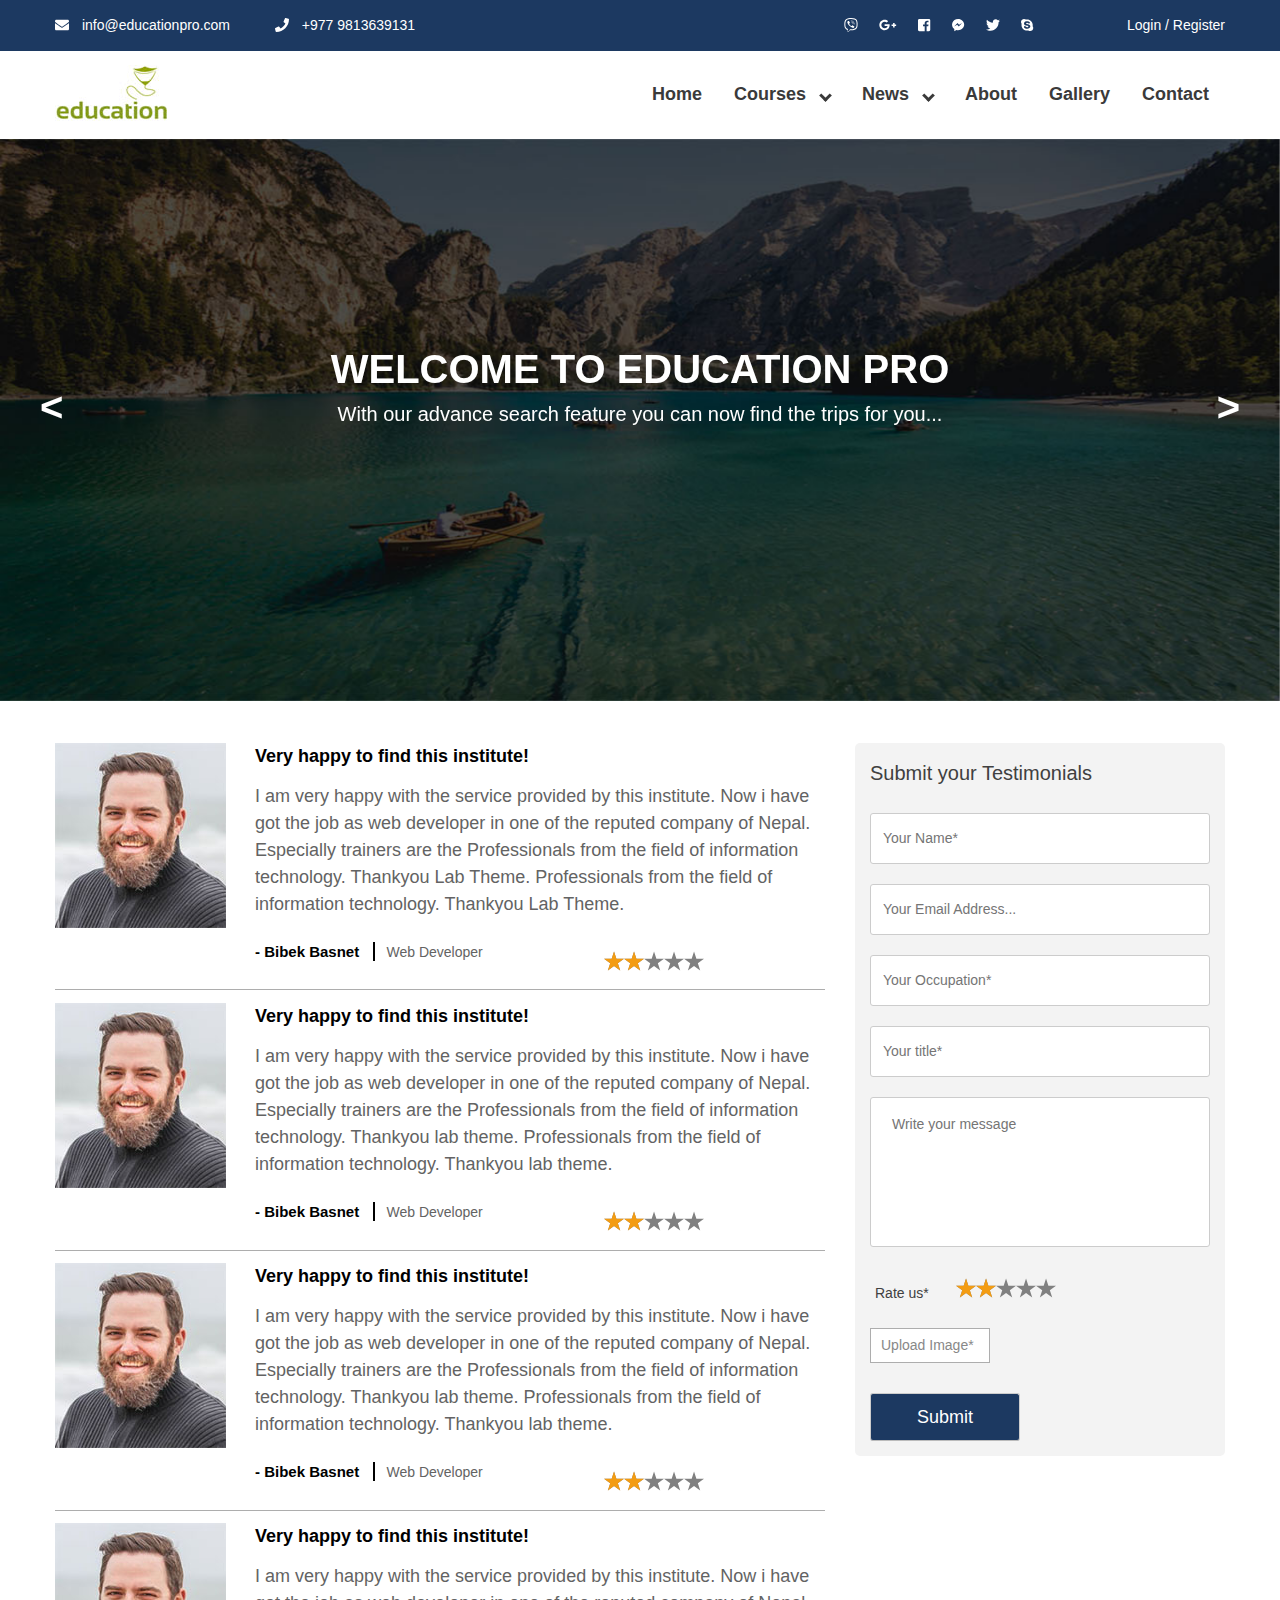
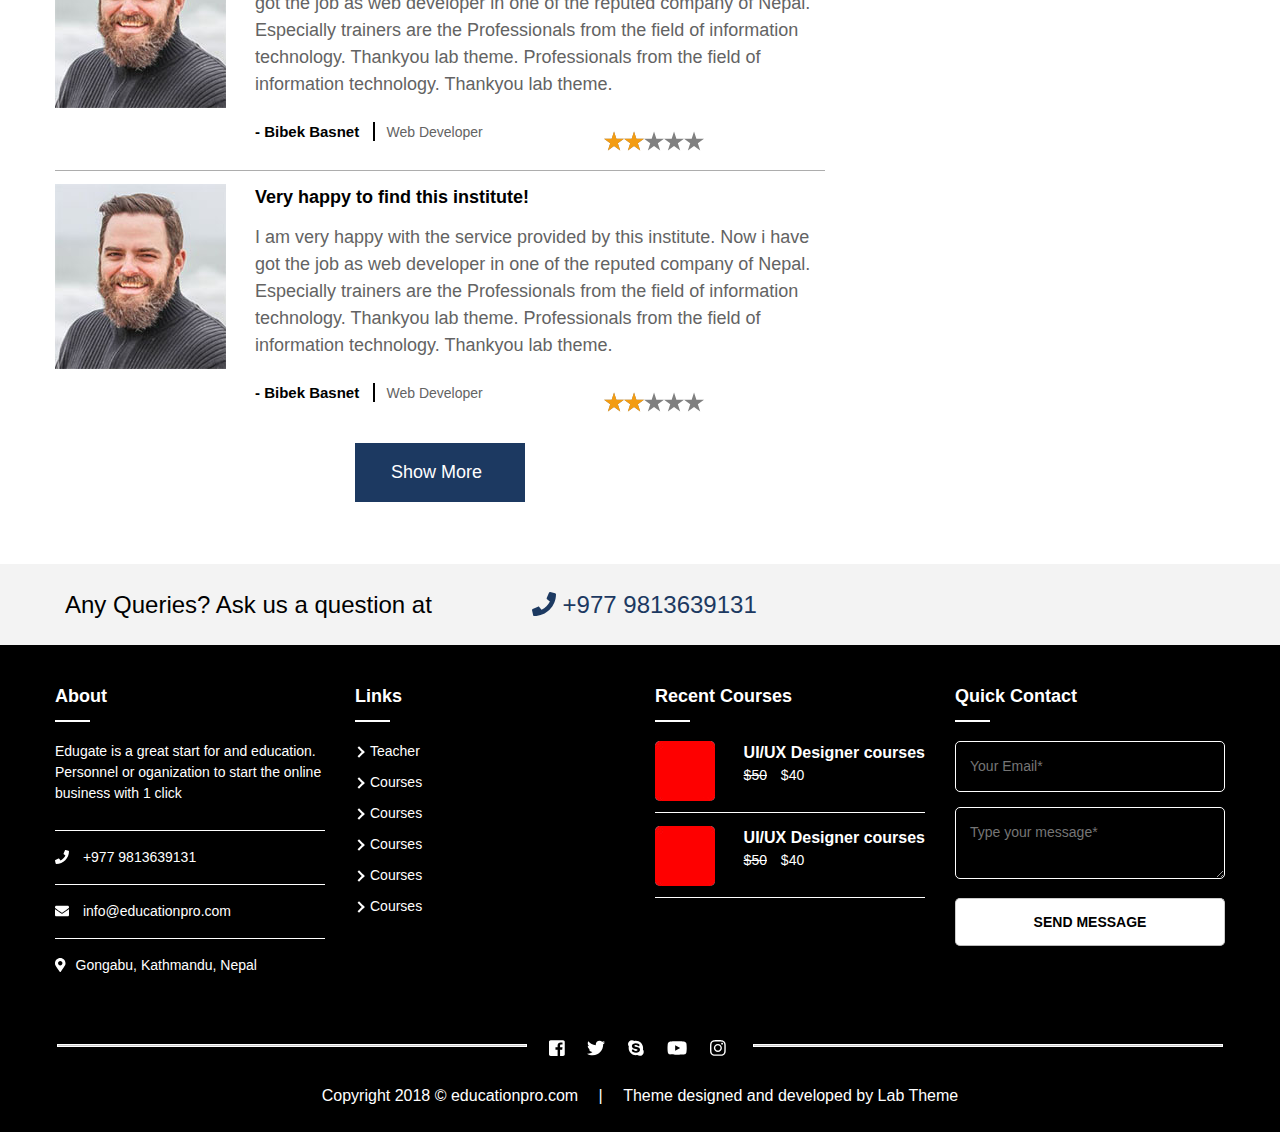
<file: offers/static/testimonials.html>
<!DOCTYPE html>
<html>
<head>
	<title>education</title>
	<meta name="viewport" content="width=device-width">
	<meta name="viewport" content="width=device-width, initial-scale=1.0">
	<link rel="stylesheet" type="text/css" href="css/all.css">
	<link rel="stylesheet" type="text/css" href="css/all.min.css">
	<link rel="stylesheet" type="text/css" href="css/lightbox.css">
	<link rel="stylesheet" type="text/css" href="css/flexslider.css">
	<link rel="stylesheet" type="text/css" href="css/owl.carousel.css">
	<link rel="stylesheet" type="text/css" href="css/owl.theme.default.css">
	<link rel="stylesheet" type="text/css" href="css/jquery.rateyo.css"/>
	<link rel="stylesheet" type="text/css" href="css/jquery.mmenu.all.css" />
	<link rel="stylesheet" type="text/css" href="inner-page-style.css">
	<link rel="stylesheet" type="text/css" href="style.css">
</head>
<body>
	<div id="page" class="site">
		<header class="site-header">
			<div class="top-header">
				<div class="container">
					<div class="top-header-left">
						<div class="top-header-block">
							<a href="mailto:info@educationpro.com"><i class="fas fa-envelope"></i> info@educationpro.com</a>
						</div>
						<div class="top-header-block">
							<a href="tel:+9779813639131"><i class="fas fa-phone"></i> +977 9813639131</a>
						</div>
					</div>
					<div class="top-header-right">
						<div class="social-block">
							<ul class="social-list">
								<li><a href=""><i class="fab fa-viber"></i></a></li>
								<li><a href=""><i class="fab fa-google-plus-g"></i></a></li>
								<li><a href=""><i class="fab fa-facebook-square"></i></a></li>
								<li><a href=""><i class="fab fa-facebook-messenger"></i></a></li>
								<li><a href=""><i class="fab fa-twitter"></i></a></li>
								<li><a href=""><i class="fab fa-skype"></i></a></li>
							</ul>
						</div>
						<div class="login-block">
							<a href="">Login /</a>
							<a href="">Register</a>
						</div>
					</div>
				</div>
			</div>
			<!-- Top header Close -->
			<div class="main-header">
				<div class="container">
					<div class="logo-wrap">
						<img src="images/site-logo.jpg" alt="Logo Image">
					</div>
					<div class="nav-wrap">
						<nav class="nav-desktop">
							<ul class="menu-list">
								<li><a href="#">Home</a></li>
								<li class="menu-parent">Courses
									<ul class="sub-menu">
										<li><a href="#">Child</a></li>
										<li><a href="#">Child</a></li>
										<li class="menu-parent">Child
											<ul class="sub-menu">
												<li><a href="">Grand-child</a></li>
												<li><a href="">Grand-child</a></li>
											</ul>
										</li>
									</ul>
								</li>
								<li class="menu-parent">News
									<ul class="sub-menu">
										<li><a href="#">Child</a></li>
										<li><a href="#">Child</a></li>
									</ul>
								</li>
								<li><a href="">About</a></li>
								<li><a href="">Gallery</a></li>
								<li><a href="">Contact</a></li>
							</ul>
						</nav>
						<div id="bar">
							<i class="fas fa-bars"></i>
						</div>
						<div id="close">
							<i class="fas fa-times"></i>
						</div>
					</div>
				</div>
			</div>
		</header>
		<!-- Header Close -->
		<div class="banner">
			<div class="owl-four owl-carousel">
				<img src="images/page-banner.jpg" alt="Image of Bannner">
				<img src="images/page-banner2.jpg" alt="Image of Bannner">
				<img src="images/page-banner3.jpg" alt="Image of Bannner">
			</div>
			<div class="container">
				<h1>welcome to education pro</h1>
				<h3>With our advance search feature you can now find the trips for you...</h3>
			</div>
			 <div id="owl-four-nav" class="owl-nav"></div>
		</div>
		<!-- <div class="banner">
			<div class="owl-five owl-carousel owl-theme">
	            <div class="item-video">
            		<iframe width="100%" height="450" src="https://www.youtube.com/embed/ENVW3uZ3a-4" frameborder="0" allow="accelerometer; autoplay; encrypted-media; gyroscope; picture-in-picture" allowfullscreen>
            		</iframe>
	            </div>
	            <div class="item-video">
	            	<iframe width="100%" height="450" src="https://www.youtube.com/embed/0bfk90rWV9U" frameborder="0" allow="accelerometer; autoplay; encrypted-media; gyroscope; picture-in-picture" allowfullscreen></iframe>
	            </div>
	            <div class="item-video">
	            	<iframe width="100%" height="450" src="https://www.youtube.com/embed/ktvTqknDobU" frameborder="0" allow="accelerometer; autoplay; encrypted-media; gyroscope; picture-in-picture" allowfullscreen></iframe>
	            </div>
	            <div class="item-video">
            		<iframe width="100%" height="450" src="https://www.youtube.com/embed/ENVW3uZ3a-4" frameborder="0" allow="accelerometer; autoplay; encrypted-media; gyroscope; picture-in-picture" allowfullscreen>
            		</iframe>
	            </div>
	            <div class="item-video">
	            	<iframe width="100%" height="450" src="https://www.youtube.com/embed/0bfk90rWV9U" frameborder="0" allow="accelerometer; autoplay; encrypted-media; gyroscope; picture-in-picture" allowfullscreen></iframe>
	            </div>
	            <div class="item-video">
	            	<iframe width="100%" height="450" src="https://www.youtube.com/embed/ktvTqknDobU" frameborder="0" allow="accelerometer; autoplay; encrypted-media; gyroscope; picture-in-picture" allowfullscreen></iframe>
	            </div>
          </div>
		</div> -->
		<!-- Banner Close -->
		<section class="testimonial-page">
			<div class="container">
				<main class="customer-review">
					<div class="row">
						<div class="img">
							<img src="images/testimonial-customer.jpg" alt="Customer Picture">
						</div>
						<div class="rewiew-content">
							<header>
								<h3>Very happy to find this institute!</h3>
								<p>I am very happy with the service provided by this institute. Now i have got the job as web developer in one of the reputed company of Nepal. Especially trainers are the Professionals from the field of information technology. Thankyou Lab Theme. Professionals from the field of information technology. Thankyou Lab Theme.</p>
							</header>
							<footer>
								<span><h4>Bibek Basnet</h4> <p>Web Developer</p></span>
								<div class="rateYo"></div>
							</footer>
						</div>
					</div>

					<div class="row">
						<div class="img">
							<img src="images/testimonial-customer.jpg" alt="Customer Picture">
						</div>
						<div class="rewiew-content">
							<header>
								<h3>Very happy to find this institute!</h3>
								<p>I am very happy with the service provided by this institute. Now i have got the job as web developer in one of the reputed company of Nepal. Especially trainers are the Professionals from the field of information technology. Thankyou lab theme. Professionals from the field of information technology. Thankyou lab theme.</p>
							</header>
							<footer>
								<span><h4>Bibek Basnet</h4> <p>Web Developer</p></span>
								<div class="rateYo"></div>
							</footer>
						</div>
					</div>

					<div class="row">
						<div class="img">
							<img src="images/testimonial-customer.jpg" alt="Customer Picture">
						</div>
						<div class="rewiew-content">
							<header>
								<h3>Very happy to find this institute!</h3>
								<p>I am very happy with the service provided by this institute. Now i have got the job as web developer in one of the reputed company of Nepal. Especially trainers are the Professionals from the field of information technology. Thankyou lab theme. Professionals from the field of information technology. Thankyou lab theme.</p>
							</header>
							<footer>
								<span><h4>Bibek Basnet</h4> <p>Web Developer</p></span>
								<div class="rateYo"></div>
							</footer>
						</div>
					</div>

					<div class="row">
						<div class="img">
							<img src="images/testimonial-customer.jpg" alt="Customer Picture">
						</div>
						<div class="rewiew-content">
							<header>
								<h3>Very happy to find this institute!</h3>
								<p>I am very happy with the service provided by this institute. Now i have got the job as web developer in one of the reputed company of Nepal. Especially trainers are the Professionals from the field of information technology. Thankyou lab theme. Professionals from the field of information technology. Thankyou lab theme.</p>
							</header>
							<footer>
								<span><h4>Bibek Basnet</h4> <p>Web Developer</p></span>
								<div class="rateYo"></div>
							</footer>
						</div>
					</div>

					<div class="row">
						<div class="img">
							<img src="images/testimonial-customer.jpg" alt="Customer Picture">
						</div>
						<div class="rewiew-content">
							<header>
								<h3>Very happy to find this institute!</h3>
								<p>I am very happy with the service provided by this institute. Now i have got the job as web developer in one of the reputed company of Nepal. Especially trainers are the Professionals from the field of information technology. Thankyou lab theme. Professionals from the field of information technology. Thankyou lab theme.</p>
							</header>
							<footer>
								<span><h4>Bibek Basnet</h4> <p>Web Developer</p></span>
								<div class="rateYo"></div>
							</footer>
						</div>
					</div>

					<a href="#" class="button">show more</a>
				</main>
				<aside>
					<div class="submit-testimonials">
						<h2>Submit your Testimonials</h2>
						<form>
							<input type="text" placeholder="Your Name*" required>
							<input type="email" name="userEmail" placeholder="Your Email Address..." required>
							<input type="text" placeholder="Your Occupation*" required>
							<input type="text" placeholder="Your title*" required>
							<textarea placeholder="Write your message"></textarea>
							<span>
								<p>Rate us*</p> <div class="rateYo"></div>
							</span>
							<input id="file-upload" type="file" value="Upload Image*" accept="image/*" required>
							<label for="file-upload" class="custom-file-upload">Upload Image*</label>
							<input type="submit" value="Submit">
						</form>
					</div>
				</aside>
			</div>
		</section>

		<section class="query-section">
			<div class="container">
				<p>Any Queries? Ask us a question at<a href="tel:+9779813639131"><i class="fas fa-phone"></i> +977 9813639131</a></p>
			</div>
		</section>
		<!-- End of Query Section -->
		<footer class="page-footer">
			<div class="footer-first-section">
				<div class="container">
					<div class="box-wrap">
						<header>
							<h1>about</h1>
						</header>
						<p>Edugate is a great start for and education. Personnel or oganization to start the online business with 1 click</p>

						<h4><a href="tel:+9779813639131"><i class="fas fa-phone"></i> +977 9813639131</a></h4>
						<h4><a href="mailto:info@educationpro.com"><i class="fas fa-envelope"></i> info@educationpro.com</a></h4>
						<h4><i class="fas fa-map-marker-alt"></i>Gongabu, Kathmandu, Nepal</h4>
					</div>

					<div class="box-wrap">
						<header>
							<h1>links</h1>
						</header>
						<ul>
							<li><a href="#">Teacher</a></li>
							<li><a href="#">Courses</a></li>
							<li><a href="#">Courses</a></li>
							<li><a href="#">Courses</a></li>
							<li><a href="#">Courses</a></li>
							<li><a href="#">Courses</a></li>
						</ul>
					</div>

					<div class="box-wrap">
						<header>
							<h1>recent courses</h1>
						</header>
						<div class="recent-course-wrap">
							<img src="images/ui-ux.jpg" alt="Ui/Ux Designing">
							<a href=""><div class="course-name">
								<h3>UI/UX Designer courses</h3>
								<p><span>$50</span> $40</p>
							</div></a>
						</div>
						<div class="recent-course-wrap">
							<img src="images/ui-ux.jpg" alt="Ui/Ux Designing">
							<a href=""><div class="course-name">
								<h3>UI/UX Designer courses</h3>
								<p><span>$50</span> $40</p>
							</div></a>
						</div>
					</div>

					<div class="box-wrap">
						<header>
							<h1>quick contact</h1>
						</header>
						<section class="quick-contact">
							<input type="email" name="email" placeholder="Your Email*">
							<textarea placeholder="Type your message*"></textarea>
							<button>send message</button>
						</section>
					</div>

				</div>
			</div>
			<!-- End of box-Wrap -->
			<div class="footer-second-section">
				<div class="container">
					<hr class="footer-line">
					<ul class="social-list">
						<li><a href=""><i class="fab fa-facebook-square"></i></a></li>
						<li><a href=""><i class="fab fa-twitter"></i></a></li>
						<li><a href=""><i class="fab fa-skype"></i></a></li>
						<li><a href=""><i class="fab fa-youtube"></i></a></li>
						<li><a href=""><i class="fab fa-instagram"></i></a></li>
					</ul>
					<hr class="footer-line">
				</div>
			</div>
			<div class="footer-last-section">
				<div class="container">
					<p>Copyright 2018 &copy; educationpro.com <span> | </span> Theme designed and developed by <a href="https://labtheme.com">Lab Theme</a></p>
				</div>
			</div>
		</footer>
	</div>
	<script type="text/javascript" src="js/jquery-3.3.1.min.js"></script>
	<script type="text/javascript" src="js/lightbox.js"></script>
	<script type="text/javascript" src="js/all.js"></script>
	<script type="text/javascript" src="js/owl.carousel.js"></script>
	<script type="text/javascript" src="js/jquery.flexslider.js"></script>
	<script type="text/javascript" src="js/jquery.rateyo.js"></script>
	<script type="text/javascript" src="js/jquery.mmenu.all.js"></script>
	<script type="text/javascript" src="js/custom.js"></script>
</body>
</html>
</file>
<file: offers/static/css/all.css>
.fa,
.fas,
.far,
.fal,
.fab {
  -moz-osx-font-smoothing: grayscale;
  -webkit-font-smoothing: antialiased;
  display: inline-block;
  font-style: normal;
  font-variant: normal;
  text-rendering: auto;
  line-height: 1; }

.fa-lg {
  font-size: 1.33333em;
  line-height: 0.75em;
  vertical-align: -.0667em; }

.fa-xs {
  font-size: .75em; }

.fa-sm {
  font-size: .875em; }

.fa-1x {
  font-size: 1em; }

.fa-2x {
  font-size: 2em; }

.fa-3x {
  font-size: 3em; }

.fa-4x {
  font-size: 4em; }

.fa-5x {
  font-size: 5em; }

.fa-6x {
  font-size: 6em; }

.fa-7x {
  font-size: 7em; }

.fa-8x {
  font-size: 8em; }

.fa-9x {
  font-size: 9em; }

.fa-10x {
  font-size: 10em; }

.fa-fw {
  text-align: center;
  width: 1.25em; }

.fa-ul {
  list-style-type: none;
  margin-left: 2.5em;
  padding-left: 0; }
  .fa-ul > li {
    position: relative; }

.fa-li {
  left: -2em;
  position: absolute;
  text-align: center;
  width: 2em;
  line-height: inherit; }

.fa-border {
  border: solid 0.08em #eee;
  border-radius: .1em;
  padding: .2em .25em .15em; }

.fa-pull-left {
  float: left; }

.fa-pull-right {
  float: right; }

.fa.fa-pull-left,
.fas.fa-pull-left,
.far.fa-pull-left,
.fal.fa-pull-left,
.fab.fa-pull-left {
  margin-right: .3em; }

.fa.fa-pull-right,
.fas.fa-pull-right,
.far.fa-pull-right,
.fal.fa-pull-right,
.fab.fa-pull-right {
  margin-left: .3em; }

.fa-spin {
  -webkit-animation: fa-spin 2s infinite linear;
          animation: fa-spin 2s infinite linear; }

.fa-pulse {
  -webkit-animation: fa-spin 1s infinite steps(8);
          animation: fa-spin 1s infinite steps(8); }

@-webkit-keyframes fa-spin {
  0% {
    -webkit-transform: rotate(0deg);
            transform: rotate(0deg); }
  100% {
    -webkit-transform: rotate(360deg);
            transform: rotate(360deg); } }

@keyframes fa-spin {
  0% {
    -webkit-transform: rotate(0deg);
            transform: rotate(0deg); }
  100% {
    -webkit-transform: rotate(360deg);
            transform: rotate(360deg); } }

.fa-rotate-90 {
  -ms-filter: "progid:DXImageTransform.Microsoft.BasicImage(rotation=1)";
  -webkit-transform: rotate(90deg);
          transform: rotate(90deg); }

.fa-rotate-180 {
  -ms-filter: "progid:DXImageTransform.Microsoft.BasicImage(rotation=2)";
  -webkit-transform: rotate(180deg);
          transform: rotate(180deg); }

.fa-rotate-270 {
  -ms-filter: "progid:DXImageTransform.Microsoft.BasicImage(rotation=3)";
  -webkit-transform: rotate(270deg);
          transform: rotate(270deg); }

.fa-flip-horizontal {
  -ms-filter: "progid:DXImageTransform.Microsoft.BasicImage(rotation=0, mirror=1)";
  -webkit-transform: scale(-1, 1);
          transform: scale(-1, 1); }

.fa-flip-vertical {
  -ms-filter: "progid:DXImageTransform.Microsoft.BasicImage(rotation=2, mirror=1)";
  -webkit-transform: scale(1, -1);
          transform: scale(1, -1); }

.fa-flip-horizontal.fa-flip-vertical {
  -ms-filter: "progid:DXImageTransform.Microsoft.BasicImage(rotation=2, mirror=1)";
  -webkit-transform: scale(-1, -1);
          transform: scale(-1, -1); }

:root .fa-rotate-90,
:root .fa-rotate-180,
:root .fa-rotate-270,
:root .fa-flip-horizontal,
:root .fa-flip-vertical {
  -webkit-filter: none;
          filter: none; }

.fa-stack {
  display: inline-block;
  height: 2em;
  line-height: 2em;
  position: relative;
  vertical-align: middle;
  width: 2.5em; }

.fa-stack-1x,
.fa-stack-2x {
  left: 0;
  position: absolute;
  text-align: center;
  width: 100%; }

.fa-stack-1x {
  line-height: inherit; }

.fa-stack-2x {
  font-size: 2em; }

.fa-inverse {
  color: #fff; }

/* Font Awesome uses the Unicode Private Use Area (PUA) to ensure screen
readers do not read off random characters that represent icons */
.fa-500px:before {
  content: "\f26e"; }

.fa-accessible-icon:before {
  content: "\f368"; }

.fa-accusoft:before {
  content: "\f369"; }

.fa-acquisitions-incorporated:before {
  content: "\f6af"; }

.fa-ad:before {
  content: "\f641"; }

.fa-address-book:before {
  content: "\f2b9"; }

.fa-address-card:before {
  content: "\f2bb"; }

.fa-adjust:before {
  content: "\f042"; }

.fa-adn:before {
  content: "\f170"; }

.fa-adobe:before {
  content: "\f778"; }

.fa-adversal:before {
  content: "\f36a"; }

.fa-affiliatetheme:before {
  content: "\f36b"; }

.fa-air-freshener:before {
  content: "\f5d0"; }

.fa-algolia:before {
  content: "\f36c"; }

.fa-align-center:before {
  content: "\f037"; }

.fa-align-justify:before {
  content: "\f039"; }

.fa-align-left:before {
  content: "\f036"; }

.fa-align-right:before {
  content: "\f038"; }

.fa-alipay:before {
  content: "\f642"; }

.fa-allergies:before {
  content: "\f461"; }

.fa-amazon:before {
  content: "\f270"; }

.fa-amazon-pay:before {
  content: "\f42c"; }

.fa-ambulance:before {
  content: "\f0f9"; }

.fa-american-sign-language-interpreting:before {
  content: "\f2a3"; }

.fa-amilia:before {
  content: "\f36d"; }

.fa-anchor:before {
  content: "\f13d"; }

.fa-android:before {
  content: "\f17b"; }

.fa-angellist:before {
  content: "\f209"; }

.fa-angle-double-down:before {
  content: "\f103"; }

.fa-angle-double-left:before {
  content: "\f100"; }

.fa-angle-double-right:before {
  content: "\f101"; }

.fa-angle-double-up:before {
  content: "\f102"; }

.fa-angle-down:before {
  content: "\f107"; }

.fa-angle-left:before {
  content: "\f104"; }

.fa-angle-right:before {
  content: "\f105"; }

.fa-angle-up:before {
  content: "\f106"; }

.fa-angry:before {
  content: "\f556"; }

.fa-angrycreative:before {
  content: "\f36e"; }

.fa-angular:before {
  content: "\f420"; }

.fa-ankh:before {
  content: "\f644"; }

.fa-app-store:before {
  content: "\f36f"; }

.fa-app-store-ios:before {
  content: "\f370"; }

.fa-apper:before {
  content: "\f371"; }

.fa-apple:before {
  content: "\f179"; }

.fa-apple-alt:before {
  content: "\f5d1"; }

.fa-apple-pay:before {
  content: "\f415"; }

.fa-archive:before {
  content: "\f187"; }

.fa-archway:before {
  content: "\f557"; }

.fa-arrow-alt-circle-down:before {
  content: "\f358"; }

.fa-arrow-alt-circle-left:before {
  content: "\f359"; }

.fa-arrow-alt-circle-right:before {
  content: "\f35a"; }

.fa-arrow-alt-circle-up:before {
  content: "\f35b"; }

.fa-arrow-circle-down:before {
  content: "\f0ab"; }

.fa-arrow-circle-left:before {
  content: "\f0a8"; }

.fa-arrow-circle-right:before {
  content: "\f0a9"; }

.fa-arrow-circle-up:before {
  content: "\f0aa"; }

.fa-arrow-down:before {
  content: "\f063"; }

.fa-arrow-left:before {
  content: "\f060"; }

.fa-arrow-right:before {
  content: "\f061"; }

.fa-arrow-up:before {
  content: "\f062"; }

.fa-arrows-alt:before {
  content: "\f0b2"; }

.fa-arrows-alt-h:before {
  content: "\f337"; }

.fa-arrows-alt-v:before {
  content: "\f338"; }

.fa-artstation:before {
  content: "\f77a"; }

.fa-assistive-listening-systems:before {
  content: "\f2a2"; }

.fa-asterisk:before {
  content: "\f069"; }

.fa-asymmetrik:before {
  content: "\f372"; }

.fa-at:before {
  content: "\f1fa"; }

.fa-atlas:before {
  content: "\f558"; }

.fa-atlassian:before {
  content: "\f77b"; }

.fa-atom:before {
  content: "\f5d2"; }

.fa-audible:before {
  content: "\f373"; }

.fa-audio-description:before {
  content: "\f29e"; }

.fa-autoprefixer:before {
  content: "\f41c"; }

.fa-avianex:before {
  content: "\f374"; }

.fa-aviato:before {
  content: "\f421"; }

.fa-award:before {
  content: "\f559"; }

.fa-aws:before {
  content: "\f375"; }

.fa-baby:before {
  content: "\f77c"; }

.fa-baby-carriage:before {
  content: "\f77d"; }

.fa-backspace:before {
  content: "\f55a"; }

.fa-backward:before {
  content: "\f04a"; }

.fa-balance-scale:before {
  content: "\f24e"; }

.fa-ban:before {
  content: "\f05e"; }

.fa-band-aid:before {
  content: "\f462"; }

.fa-bandcamp:before {
  content: "\f2d5"; }

.fa-barcode:before {
  content: "\f02a"; }

.fa-bars:before {
  content: "\f0c9"; }

.fa-baseball-ball:before {
  content: "\f433"; }

.fa-basketball-ball:before {
  content: "\f434"; }

.fa-bath:before {
  content: "\f2cd"; }

.fa-battery-empty:before {
  content: "\f244"; }

.fa-battery-full:before {
  content: "\f240"; }

.fa-battery-half:before {
  content: "\f242"; }

.fa-battery-quarter:before {
  content: "\f243"; }

.fa-battery-three-quarters:before {
  content: "\f241"; }

.fa-bed:before {
  content: "\f236"; }

.fa-beer:before {
  content: "\f0fc"; }

.fa-behance:before {
  content: "\f1b4"; }

.fa-behance-square:before {
  content: "\f1b5"; }

.fa-bell:before {
  content: "\f0f3"; }

.fa-bell-slash:before {
  content: "\f1f6"; }

.fa-bezier-curve:before {
  content: "\f55b"; }

.fa-bible:before {
  content: "\f647"; }

.fa-bicycle:before {
  content: "\f206"; }

.fa-bimobject:before {
  content: "\f378"; }

.fa-binoculars:before {
  content: "\f1e5"; }

.fa-biohazard:before {
  content: "\f780"; }

.fa-birthday-cake:before {
  content: "\f1fd"; }

.fa-bitbucket:before {
  content: "\f171"; }

.fa-bitcoin:before {
  content: "\f379"; }

.fa-bity:before {
  content: "\f37a"; }

.fa-black-tie:before {
  content: "\f27e"; }

.fa-blackberry:before {
  content: "\f37b"; }

.fa-blender:before {
  content: "\f517"; }

.fa-blender-phone:before {
  content: "\f6b6"; }

.fa-blind:before {
  content: "\f29d"; }

.fa-blog:before {
  content: "\f781"; }

.fa-blogger:before {
  content: "\f37c"; }

.fa-blogger-b:before {
  content: "\f37d"; }

.fa-bluetooth:before {
  content: "\f293"; }

.fa-bluetooth-b:before {
  content: "\f294"; }

.fa-bold:before {
  content: "\f032"; }

.fa-bolt:before {
  content: "\f0e7"; }

.fa-bomb:before {
  content: "\f1e2"; }

.fa-bone:before {
  content: "\f5d7"; }

.fa-bong:before {
  content: "\f55c"; }

.fa-book:before {
  content: "\f02d"; }

.fa-book-dead:before {
  content: "\f6b7"; }

.fa-book-open:before {
  content: "\f518"; }

.fa-book-reader:before {
  content: "\f5da"; }

.fa-bookmark:before {
  content: "\f02e"; }

.fa-bowling-ball:before {
  content: "\f436"; }

.fa-box:before {
  content: "\f466"; }

.fa-box-open:before {
  content: "\f49e"; }

.fa-boxes:before {
  content: "\f468"; }

.fa-braille:before {
  content: "\f2a1"; }

.fa-brain:before {
  content: "\f5dc"; }

.fa-briefcase:before {
  content: "\f0b1"; }

.fa-briefcase-medical:before {
  content: "\f469"; }

.fa-broadcast-tower:before {
  content: "\f519"; }

.fa-broom:before {
  content: "\f51a"; }

.fa-brush:before {
  content: "\f55d"; }

.fa-btc:before {
  content: "\f15a"; }

.fa-bug:before {
  content: "\f188"; }

.fa-building:before {
  content: "\f1ad"; }

.fa-bullhorn:before {
  content: "\f0a1"; }

.fa-bullseye:before {
  content: "\f140"; }

.fa-burn:before {
  content: "\f46a"; }

.fa-buromobelexperte:before {
  content: "\f37f"; }

.fa-bus:before {
  content: "\f207"; }

.fa-bus-alt:before {
  content: "\f55e"; }

.fa-business-time:before {
  content: "\f64a"; }

.fa-buysellads:before {
  content: "\f20d"; }

.fa-calculator:before {
  content: "\f1ec"; }

.fa-calendar:before {
  content: "\f133"; }

.fa-calendar-alt:before {
  content: "\f073"; }

.fa-calendar-check:before {
  content: "\f274"; }

.fa-calendar-day:before {
  content: "\f783"; }

.fa-calendar-minus:before {
  content: "\f272"; }

.fa-calendar-plus:before {
  content: "\f271"; }

.fa-calendar-times:before {
  content: "\f273"; }

.fa-calendar-week:before {
  content: "\f784"; }

.fa-camera:before {
  content: "\f030"; }

.fa-camera-retro:before {
  content: "\f083"; }

.fa-campground:before {
  content: "\f6bb"; }

.fa-canadian-maple-leaf:before {
  content: "\f785"; }

.fa-candy-cane:before {
  content: "\f786"; }

.fa-cannabis:before {
  content: "\f55f"; }

.fa-capsules:before {
  content: "\f46b"; }

.fa-car:before {
  content: "\f1b9"; }

.fa-car-alt:before {
  content: "\f5de"; }

.fa-car-battery:before {
  content: "\f5df"; }

.fa-car-crash:before {
  content: "\f5e1"; }

.fa-car-side:before {
  content: "\f5e4"; }

.fa-caret-down:before {
  content: "\f0d7"; }

.fa-caret-left:before {
  content: "\f0d9"; }

.fa-caret-right:before {
  content: "\f0da"; }

.fa-caret-square-down:before {
  content: "\f150"; }

.fa-caret-square-left:before {
  content: "\f191"; }

.fa-caret-square-right:before {
  content: "\f152"; }

.fa-caret-square-up:before {
  content: "\f151"; }

.fa-caret-up:before {
  content: "\f0d8"; }

.fa-carrot:before {
  content: "\f787"; }

.fa-cart-arrow-down:before {
  content: "\f218"; }

.fa-cart-plus:before {
  content: "\f217"; }

.fa-cash-register:before {
  content: "\f788"; }

.fa-cat:before {
  content: "\f6be"; }

.fa-cc-amazon-pay:before {
  content: "\f42d"; }

.fa-cc-amex:before {
  content: "\f1f3"; }

.fa-cc-apple-pay:before {
  content: "\f416"; }

.fa-cc-diners-club:before {
  content: "\f24c"; }

.fa-cc-discover:before {
  content: "\f1f2"; }

.fa-cc-jcb:before {
  content: "\f24b"; }

.fa-cc-mastercard:before {
  content: "\f1f1"; }

.fa-cc-paypal:before {
  content: "\f1f4"; }

.fa-cc-stripe:before {
  content: "\f1f5"; }

.fa-cc-visa:before {
  content: "\f1f0"; }

.fa-centercode:before {
  content: "\f380"; }

.fa-centos:before {
  content: "\f789"; }

.fa-certificate:before {
  content: "\f0a3"; }

.fa-chair:before {
  content: "\f6c0"; }

.fa-chalkboard:before {
  content: "\f51b"; }

.fa-chalkboard-teacher:before {
  content: "\f51c"; }

.fa-charging-station:before {
  content: "\f5e7"; }

.fa-chart-area:before {
  content: "\f1fe"; }

.fa-chart-bar:before {
  content: "\f080"; }

.fa-chart-line:before {
  content: "\f201"; }

.fa-chart-pie:before {
  content: "\f200"; }

.fa-check:before {
  content: "\f00c"; }

.fa-check-circle:before {
  content: "\f058"; }

.fa-check-double:before {
  content: "\f560"; }

.fa-check-square:before {
  content: "\f14a"; }

.fa-chess:before {
  content: "\f439"; }

.fa-chess-bishop:before {
  content: "\f43a"; }

.fa-chess-board:before {
  content: "\f43c"; }

.fa-chess-king:before {
  content: "\f43f"; }

.fa-chess-knight:before {
  content: "\f441"; }

.fa-chess-pawn:before {
  content: "\f443"; }

.fa-chess-queen:before {
  content: "\f445"; }

.fa-chess-rook:before {
  content: "\f447"; }

.fa-chevron-circle-down:before {
  content: "\f13a"; }

.fa-chevron-circle-left:before {
  content: "\f137"; }

.fa-chevron-circle-right:before {
  content: "\f138"; }

.fa-chevron-circle-up:before {
  content: "\f139"; }

.fa-chevron-down:before {
  content: "\f078"; }

.fa-chevron-left:before {
  content: "\f053"; }

.fa-chevron-right:before {
  content: "\f054"; }

.fa-chevron-up:before {
  content: "\f077"; }

.fa-child:before {
  content: "\f1ae"; }

.fa-chrome:before {
  content: "\f268"; }

.fa-church:before {
  content: "\f51d"; }

.fa-circle:before {
  content: "\f111"; }

.fa-circle-notch:before {
  content: "\f1ce"; }

.fa-city:before {
  content: "\f64f"; }

.fa-clipboard:before {
  content: "\f328"; }

.fa-clipboard-check:before {
  content: "\f46c"; }

.fa-clipboard-list:before {
  content: "\f46d"; }

.fa-clock:before {
  content: "\f017"; }

.fa-clone:before {
  content: "\f24d"; }

.fa-closed-captioning:before {
  content: "\f20a"; }

.fa-cloud:before {
  content: "\f0c2"; }

.fa-cloud-download-alt:before {
  content: "\f381"; }

.fa-cloud-meatball:before {
  content: "\f73b"; }

.fa-cloud-moon:before {
  content: "\f6c3"; }

.fa-cloud-moon-rain:before {
  content: "\f73c"; }

.fa-cloud-rain:before {
  content: "\f73d"; }

.fa-cloud-showers-heavy:before {
  content: "\f740"; }

.fa-cloud-sun:before {
  content: "\f6c4"; }

.fa-cloud-sun-rain:before {
  content: "\f743"; }

.fa-cloud-upload-alt:before {
  content: "\f382"; }

.fa-cloudscale:before {
  content: "\f383"; }

.fa-cloudsmith:before {
  content: "\f384"; }

.fa-cloudversify:before {
  content: "\f385"; }

.fa-cocktail:before {
  content: "\f561"; }

.fa-code:before {
  content: "\f121"; }

.fa-code-branch:before {
  content: "\f126"; }

.fa-codepen:before {
  content: "\f1cb"; }

.fa-codiepie:before {
  content: "\f284"; }

.fa-coffee:before {
  content: "\f0f4"; }

.fa-cog:before {
  content: "\f013"; }

.fa-cogs:before {
  content: "\f085"; }

.fa-coins:before {
  content: "\f51e"; }

.fa-columns:before {
  content: "\f0db"; }

.fa-comment:before {
  content: "\f075"; }

.fa-comment-alt:before {
  content: "\f27a"; }

.fa-comment-dollar:before {
  content: "\f651"; }

.fa-comment-dots:before {
  content: "\f4ad"; }

.fa-comment-slash:before {
  content: "\f4b3"; }

.fa-comments:before {
  content: "\f086"; }

.fa-comments-dollar:before {
  content: "\f653"; }

.fa-compact-disc:before {
  content: "\f51f"; }

.fa-compass:before {
  content: "\f14e"; }

.fa-compress:before {
  content: "\f066"; }

.fa-compress-arrows-alt:before {
  content: "\f78c"; }

.fa-concierge-bell:before {
  content: "\f562"; }

.fa-confluence:before {
  content: "\f78d"; }

.fa-connectdevelop:before {
  content: "\f20e"; }

.fa-contao:before {
  content: "\f26d"; }

.fa-cookie:before {
  content: "\f563"; }

.fa-cookie-bite:before {
  content: "\f564"; }

.fa-copy:before {
  content: "\f0c5"; }

.fa-copyright:before {
  content: "\f1f9"; }

.fa-couch:before {
  content: "\f4b8"; }

.fa-cpanel:before {
  content: "\f388"; }

.fa-creative-commons:before {
  content: "\f25e"; }

.fa-creative-commons-by:before {
  content: "\f4e7"; }

.fa-creative-commons-nc:before {
  content: "\f4e8"; }

.fa-creative-commons-nc-eu:before {
  content: "\f4e9"; }

.fa-creative-commons-nc-jp:before {
  content: "\f4ea"; }

.fa-creative-commons-nd:before {
  content: "\f4eb"; }

.fa-creative-commons-pd:before {
  content: "\f4ec"; }

.fa-creative-commons-pd-alt:before {
  content: "\f4ed"; }

.fa-creative-commons-remix:before {
  content: "\f4ee"; }

.fa-creative-commons-sa:before {
  content: "\f4ef"; }

.fa-creative-commons-sampling:before {
  content: "\f4f0"; }

.fa-creative-commons-sampling-plus:before {
  content: "\f4f1"; }

.fa-creative-commons-share:before {
  content: "\f4f2"; }

.fa-creative-commons-zero:before {
  content: "\f4f3"; }

.fa-credit-card:before {
  content: "\f09d"; }

.fa-critical-role:before {
  content: "\f6c9"; }

.fa-crop:before {
  content: "\f125"; }

.fa-crop-alt:before {
  content: "\f565"; }

.fa-cross:before {
  content: "\f654"; }

.fa-crosshairs:before {
  content: "\f05b"; }

.fa-crow:before {
  content: "\f520"; }

.fa-crown:before {
  content: "\f521"; }

.fa-css3:before {
  content: "\f13c"; }

.fa-css3-alt:before {
  content: "\f38b"; }

.fa-cube:before {
  content: "\f1b2"; }

.fa-cubes:before {
  content: "\f1b3"; }

.fa-cut:before {
  content: "\f0c4"; }

.fa-cuttlefish:before {
  content: "\f38c"; }

.fa-d-and-d:before {
  content: "\f38d"; }

.fa-d-and-d-beyond:before {
  content: "\f6ca"; }

.fa-dashcube:before {
  content: "\f210"; }

.fa-database:before {
  content: "\f1c0"; }

.fa-deaf:before {
  content: "\f2a4"; }

.fa-delicious:before {
  content: "\f1a5"; }

.fa-democrat:before {
  content: "\f747"; }

.fa-deploydog:before {
  content: "\f38e"; }

.fa-deskpro:before {
  content: "\f38f"; }

.fa-desktop:before {
  content: "\f108"; }

.fa-dev:before {
  content: "\f6cc"; }

.fa-deviantart:before {
  content: "\f1bd"; }

.fa-dharmachakra:before {
  content: "\f655"; }

.fa-dhl:before {
  content: "\f790"; }

.fa-diagnoses:before {
  content: "\f470"; }

.fa-diaspora:before {
  content: "\f791"; }

.fa-dice:before {
  content: "\f522"; }

.fa-dice-d20:before {
  content: "\f6cf"; }

.fa-dice-d6:before {
  content: "\f6d1"; }

.fa-dice-five:before {
  content: "\f523"; }

.fa-dice-four:before {
  content: "\f524"; }

.fa-dice-one:before {
  content: "\f525"; }

.fa-dice-six:before {
  content: "\f526"; }

.fa-dice-three:before {
  content: "\f527"; }

.fa-dice-two:before {
  content: "\f528"; }

.fa-digg:before {
  content: "\f1a6"; }

.fa-digital-ocean:before {
  content: "\f391"; }

.fa-digital-tachograph:before {
  content: "\f566"; }

.fa-directions:before {
  content: "\f5eb"; }

.fa-discord:before {
  content: "\f392"; }

.fa-discourse:before {
  content: "\f393"; }

.fa-divide:before {
  content: "\f529"; }

.fa-dizzy:before {
  content: "\f567"; }

.fa-dna:before {
  content: "\f471"; }

.fa-dochub:before {
  content: "\f394"; }

.fa-docker:before {
  content: "\f395"; }

.fa-dog:before {
  content: "\f6d3"; }

.fa-dollar-sign:before {
  content: "\f155"; }

.fa-dolly:before {
  content: "\f472"; }

.fa-dolly-flatbed:before {
  content: "\f474"; }

.fa-donate:before {
  content: "\f4b9"; }

.fa-door-closed:before {
  content: "\f52a"; }

.fa-door-open:before {
  content: "\f52b"; }

.fa-dot-circle:before {
  content: "\f192"; }

.fa-dove:before {
  content: "\f4ba"; }

.fa-download:before {
  content: "\f019"; }

.fa-draft2digital:before {
  content: "\f396"; }

.fa-drafting-compass:before {
  content: "\f568"; }

.fa-dragon:before {
  content: "\f6d5"; }

.fa-draw-polygon:before {
  content: "\f5ee"; }

.fa-dribbble:before {
  content: "\f17d"; }

.fa-dribbble-square:before {
  content: "\f397"; }

.fa-dropbox:before {
  content: "\f16b"; }

.fa-drum:before {
  content: "\f569"; }

.fa-drum-steelpan:before {
  content: "\f56a"; }

.fa-drumstick-bite:before {
  content: "\f6d7"; }

.fa-drupal:before {
  content: "\f1a9"; }

.fa-dumbbell:before {
  content: "\f44b"; }

.fa-dumpster:before {
  content: "\f793"; }

.fa-dumpster-fire:before {
  content: "\f794"; }

.fa-dungeon:before {
  content: "\f6d9"; }

.fa-dyalog:before {
  content: "\f399"; }

.fa-earlybirds:before {
  content: "\f39a"; }

.fa-ebay:before {
  content: "\f4f4"; }

.fa-edge:before {
  content: "\f282"; }

.fa-edit:before {
  content: "\f044"; }

.fa-eject:before {
  content: "\f052"; }

.fa-elementor:before {
  content: "\f430"; }

.fa-ellipsis-h:before {
  content: "\f141"; }

.fa-ellipsis-v:before {
  content: "\f142"; }

.fa-ello:before {
  content: "\f5f1"; }

.fa-ember:before {
  content: "\f423"; }

.fa-empire:before {
  content: "\f1d1"; }

.fa-envelope:before {
  content: "\f0e0"; }

.fa-envelope-open:before {
  content: "\f2b6"; }

.fa-envelope-open-text:before {
  content: "\f658"; }

.fa-envelope-square:before {
  content: "\f199"; }

.fa-envira:before {
  content: "\f299"; }

.fa-equals:before {
  content: "\f52c"; }

.fa-eraser:before {
  content: "\f12d"; }

.fa-erlang:before {
  content: "\f39d"; }

.fa-ethereum:before {
  content: "\f42e"; }

.fa-ethernet:before {
  content: "\f796"; }

.fa-etsy:before {
  content: "\f2d7"; }

.fa-euro-sign:before {
  content: "\f153"; }

.fa-exchange-alt:before {
  content: "\f362"; }

.fa-exclamation:before {
  content: "\f12a"; }

.fa-exclamation-circle:before {
  content: "\f06a"; }

.fa-exclamation-triangle:before {
  content: "\f071"; }

.fa-expand:before {
  content: "\f065"; }

.fa-expand-arrows-alt:before {
  content: "\f31e"; }

.fa-expeditedssl:before {
  content: "\f23e"; }

.fa-external-link-alt:before {
  content: "\f35d"; }

.fa-external-link-square-alt:before {
  content: "\f360"; }

.fa-eye:before {
  content: "\f06e"; }

.fa-eye-dropper:before {
  content: "\f1fb"; }

.fa-eye-slash:before {
  content: "\f070"; }

.fa-facebook:before {
  content: "\f09a"; }

.fa-facebook-f:before {
  content: "\f39e"; }

.fa-facebook-messenger:before {
  content: "\f39f"; }

.fa-facebook-square:before {
  content: "\f082"; }

.fa-fantasy-flight-games:before {
  content: "\f6dc"; }

.fa-fast-backward:before {
  content: "\f049"; }

.fa-fast-forward:before {
  content: "\f050"; }

.fa-fax:before {
  content: "\f1ac"; }

.fa-feather:before {
  content: "\f52d"; }

.fa-feather-alt:before {
  content: "\f56b"; }

.fa-fedex:before {
  content: "\f797"; }

.fa-fedora:before {
  content: "\f798"; }

.fa-female:before {
  content: "\f182"; }

.fa-fighter-jet:before {
  content: "\f0fb"; }

.fa-figma:before {
  content: "\f799"; }

.fa-file:before {
  content: "\f15b"; }

.fa-file-alt:before {
  content: "\f15c"; }

.fa-file-archive:before {
  content: "\f1c6"; }

.fa-file-audio:before {
  content: "\f1c7"; }

.fa-file-code:before {
  content: "\f1c9"; }

.fa-file-contract:before {
  content: "\f56c"; }

.fa-file-csv:before {
  content: "\f6dd"; }

.fa-file-download:before {
  content: "\f56d"; }

.fa-file-excel:before {
  content: "\f1c3"; }

.fa-file-export:before {
  content: "\f56e"; }

.fa-file-image:before {
  content: "\f1c5"; }

.fa-file-import:before {
  content: "\f56f"; }

.fa-file-invoice:before {
  content: "\f570"; }

.fa-file-invoice-dollar:before {
  content: "\f571"; }

.fa-file-medical:before {
  content: "\f477"; }

.fa-file-medical-alt:before {
  content: "\f478"; }

.fa-file-pdf:before {
  content: "\f1c1"; }

.fa-file-powerpoint:before {
  content: "\f1c4"; }

.fa-file-prescription:before {
  content: "\f572"; }

.fa-file-signature:before {
  content: "\f573"; }

.fa-file-upload:before {
  content: "\f574"; }

.fa-file-video:before {
  content: "\f1c8"; }

.fa-file-word:before {
  content: "\f1c2"; }

.fa-fill:before {
  content: "\f575"; }

.fa-fill-drip:before {
  content: "\f576"; }

.fa-film:before {
  content: "\f008"; }

.fa-filter:before {
  content: "\f0b0"; }

.fa-fingerprint:before {
  content: "\f577"; }

.fa-fire:before {
  content: "\f06d"; }

.fa-fire-alt:before {
  content: "\f7e4"; }

.fa-fire-extinguisher:before {
  content: "\f134"; }

.fa-firefox:before {
  content: "\f269"; }

.fa-first-aid:before {
  content: "\f479"; }

.fa-first-order:before {
  content: "\f2b0"; }

.fa-first-order-alt:before {
  content: "\f50a"; }

.fa-firstdraft:before {
  content: "\f3a1"; }

.fa-fish:before {
  content: "\f578"; }

.fa-fist-raised:before {
  content: "\f6de"; }

.fa-flag:before {
  content: "\f024"; }

.fa-flag-checkered:before {
  content: "\f11e"; }

.fa-flag-usa:before {
  content: "\f74d"; }

.fa-flask:before {
  content: "\f0c3"; }

.fa-flickr:before {
  content: "\f16e"; }

.fa-flipboard:before {
  content: "\f44d"; }

.fa-flushed:before {
  content: "\f579"; }

.fa-fly:before {
  content: "\f417"; }

.fa-folder:before {
  content: "\f07b"; }

.fa-folder-minus:before {
  content: "\f65d"; }

.fa-folder-open:before {
  content: "\f07c"; }

.fa-folder-plus:before {
  content: "\f65e"; }

.fa-font:before {
  content: "\f031"; }

.fa-font-awesome:before {
  content: "\f2b4"; }

.fa-font-awesome-alt:before {
  content: "\f35c"; }

.fa-font-awesome-flag:before {
  content: "\f425"; }

.fa-font-awesome-logo-full:before {
  content: "\f4e6"; }

.fa-fonticons:before {
  content: "\f280"; }

.fa-fonticons-fi:before {
  content: "\f3a2"; }

.fa-football-ball:before {
  content: "\f44e"; }

.fa-fort-awesome:before {
  content: "\f286"; }

.fa-fort-awesome-alt:before {
  content: "\f3a3"; }

.fa-forumbee:before {
  content: "\f211"; }

.fa-forward:before {
  content: "\f04e"; }

.fa-foursquare:before {
  content: "\f180"; }

.fa-free-code-camp:before {
  content: "\f2c5"; }

.fa-freebsd:before {
  content: "\f3a4"; }

.fa-frog:before {
  content: "\f52e"; }

.fa-frown:before {
  content: "\f119"; }

.fa-frown-open:before {
  content: "\f57a"; }

.fa-fulcrum:before {
  content: "\f50b"; }

.fa-funnel-dollar:before {
  content: "\f662"; }

.fa-futbol:before {
  content: "\f1e3"; }

.fa-galactic-republic:before {
  content: "\f50c"; }

.fa-galactic-senate:before {
  content: "\f50d"; }

.fa-gamepad:before {
  content: "\f11b"; }

.fa-gas-pump:before {
  content: "\f52f"; }

.fa-gavel:before {
  content: "\f0e3"; }

.fa-gem:before {
  content: "\f3a5"; }

.fa-genderless:before {
  content: "\f22d"; }

.fa-get-pocket:before {
  content: "\f265"; }

.fa-gg:before {
  content: "\f260"; }

.fa-gg-circle:before {
  content: "\f261"; }

.fa-ghost:before {
  content: "\f6e2"; }

.fa-gift:before {
  content: "\f06b"; }

.fa-gifts:before {
  content: "\f79c"; }

.fa-git:before {
  content: "\f1d3"; }

.fa-git-square:before {
  content: "\f1d2"; }

.fa-github:before {
  content: "\f09b"; }

.fa-github-alt:before {
  content: "\f113"; }

.fa-github-square:before {
  content: "\f092"; }

.fa-gitkraken:before {
  content: "\f3a6"; }

.fa-gitlab:before {
  content: "\f296"; }

.fa-gitter:before {
  content: "\f426"; }

.fa-glass-cheers:before {
  content: "\f79f"; }

.fa-glass-martini:before {
  content: "\f000"; }

.fa-glass-martini-alt:before {
  content: "\f57b"; }

.fa-glass-whiskey:before {
  content: "\f7a0"; }

.fa-glasses:before {
  content: "\f530"; }

.fa-glide:before {
  content: "\f2a5"; }

.fa-glide-g:before {
  content: "\f2a6"; }

.fa-globe:before {
  content: "\f0ac"; }

.fa-globe-africa:before {
  content: "\f57c"; }

.fa-globe-americas:before {
  content: "\f57d"; }

.fa-globe-asia:before {
  content: "\f57e"; }

.fa-globe-europe:before {
  content: "\f7a2"; }

.fa-gofore:before {
  content: "\f3a7"; }

.fa-golf-ball:before {
  content: "\f450"; }

.fa-goodreads:before {
  content: "\f3a8"; }

.fa-goodreads-g:before {
  content: "\f3a9"; }

.fa-google:before {
  content: "\f1a0"; }

.fa-google-drive:before {
  content: "\f3aa"; }

.fa-google-play:before {
  content: "\f3ab"; }

.fa-google-plus:before {
  content: "\f2b3"; }

.fa-google-plus-g:before {
  content: "\f0d5"; }

.fa-google-plus-square:before {
  content: "\f0d4"; }

.fa-google-wallet:before {
  content: "\f1ee"; }

.fa-gopuram:before {
  content: "\f664"; }

.fa-graduation-cap:before {
  content: "\f19d"; }

.fa-gratipay:before {
  content: "\f184"; }

.fa-grav:before {
  content: "\f2d6"; }

.fa-greater-than:before {
  content: "\f531"; }

.fa-greater-than-equal:before {
  content: "\f532"; }

.fa-grimace:before {
  content: "\f57f"; }

.fa-grin:before {
  content: "\f580"; }

.fa-grin-alt:before {
  content: "\f581"; }

.fa-grin-beam:before {
  content: "\f582"; }

.fa-grin-beam-sweat:before {
  content: "\f583"; }

.fa-grin-hearts:before {
  content: "\f584"; }

.fa-grin-squint:before {
  content: "\f585"; }

.fa-grin-squint-tears:before {
  content: "\f586"; }

.fa-grin-stars:before {
  content: "\f587"; }

.fa-grin-tears:before {
  content: "\f588"; }

.fa-grin-tongue:before {
  content: "\f589"; }

.fa-grin-tongue-squint:before {
  content: "\f58a"; }

.fa-grin-tongue-wink:before {
  content: "\f58b"; }

.fa-grin-wink:before {
  content: "\f58c"; }

.fa-grip-horizontal:before {
  content: "\f58d"; }

.fa-grip-lines:before {
  content: "\f7a4"; }

.fa-grip-lines-vertical:before {
  content: "\f7a5"; }

.fa-grip-vertical:before {
  content: "\f58e"; }

.fa-gripfire:before {
  content: "\f3ac"; }

.fa-grunt:before {
  content: "\f3ad"; }

.fa-guitar:before {
  content: "\f7a6"; }

.fa-gulp:before {
  content: "\f3ae"; }

.fa-h-square:before {
  content: "\f0fd"; }

.fa-hacker-news:before {
  content: "\f1d4"; }

.fa-hacker-news-square:before {
  content: "\f3af"; }

.fa-hackerrank:before {
  content: "\f5f7"; }

.fa-hammer:before {
  content: "\f6e3"; }

.fa-hamsa:before {
  content: "\f665"; }

.fa-hand-holding:before {
  content: "\f4bd"; }

.fa-hand-holding-heart:before {
  content: "\f4be"; }

.fa-hand-holding-usd:before {
  content: "\f4c0"; }

.fa-hand-lizard:before {
  content: "\f258"; }

.fa-hand-paper:before {
  content: "\f256"; }

.fa-hand-peace:before {
  content: "\f25b"; }

.fa-hand-point-down:before {
  content: "\f0a7"; }

.fa-hand-point-left:before {
  content: "\f0a5"; }

.fa-hand-point-right:before {
  content: "\f0a4"; }

.fa-hand-point-up:before {
  content: "\f0a6"; }

.fa-hand-pointer:before {
  content: "\f25a"; }

.fa-hand-rock:before {
  content: "\f255"; }

.fa-hand-scissors:before {
  content: "\f257"; }

.fa-hand-spock:before {
  content: "\f259"; }

.fa-hands:before {
  content: "\f4c2"; }

.fa-hands-helping:before {
  content: "\f4c4"; }

.fa-handshake:before {
  content: "\f2b5"; }

.fa-hanukiah:before {
  content: "\f6e6"; }

.fa-hashtag:before {
  content: "\f292"; }

.fa-hat-wizard:before {
  content: "\f6e8"; }

.fa-haykal:before {
  content: "\f666"; }

.fa-hdd:before {
  content: "\f0a0"; }

.fa-heading:before {
  content: "\f1dc"; }

.fa-headphones:before {
  content: "\f025"; }

.fa-headphones-alt:before {
  content: "\f58f"; }

.fa-headset:before {
  content: "\f590"; }

.fa-heart:before {
  content: "\f004"; }

.fa-heart-broken:before {
  content: "\f7a9"; }

.fa-heartbeat:before {
  content: "\f21e"; }

.fa-helicopter:before {
  content: "\f533"; }

.fa-highlighter:before {
  content: "\f591"; }

.fa-hiking:before {
  content: "\f6ec"; }

.fa-hippo:before {
  content: "\f6ed"; }

.fa-hips:before {
  content: "\f452"; }

.fa-hire-a-helper:before {
  content: "\f3b0"; }

.fa-history:before {
  content: "\f1da"; }

.fa-hockey-puck:before {
  content: "\f453"; }

.fa-holly-berry:before {
  content: "\f7aa"; }

.fa-home:before {
  content: "\f015"; }

.fa-hooli:before {
  content: "\f427"; }

.fa-hornbill:before {
  content: "\f592"; }

.fa-horse:before {
  content: "\f6f0"; }

.fa-horse-head:before {
  content: "\f7ab"; }

.fa-hospital:before {
  content: "\f0f8"; }

.fa-hospital-alt:before {
  content: "\f47d"; }

.fa-hospital-symbol:before {
  content: "\f47e"; }

.fa-hot-tub:before {
  content: "\f593"; }

.fa-hotel:before {
  content: "\f594"; }

.fa-hotjar:before {
  content: "\f3b1"; }

.fa-hourglass:before {
  content: "\f254"; }

.fa-hourglass-end:before {
  content: "\f253"; }

.fa-hourglass-half:before {
  content: "\f252"; }

.fa-hourglass-start:before {
  content: "\f251"; }

.fa-house-damage:before {
  content: "\f6f1"; }

.fa-houzz:before {
  content: "\f27c"; }

.fa-hryvnia:before {
  content: "\f6f2"; }

.fa-html5:before {
  content: "\f13b"; }

.fa-hubspot:before {
  content: "\f3b2"; }

.fa-i-cursor:before {
  content: "\f246"; }

.fa-icicles:before {
  content: "\f7ad"; }

.fa-id-badge:before {
  content: "\f2c1"; }

.fa-id-card:before {
  content: "\f2c2"; }

.fa-id-card-alt:before {
  content: "\f47f"; }

.fa-igloo:before {
  content: "\f7ae"; }

.fa-image:before {
  content: "\f03e"; }

.fa-images:before {
  content: "\f302"; }

.fa-imdb:before {
  content: "\f2d8"; }

.fa-inbox:before {
  content: "\f01c"; }

.fa-indent:before {
  content: "\f03c"; }

.fa-industry:before {
  content: "\f275"; }

.fa-infinity:before {
  content: "\f534"; }

.fa-info:before {
  content: "\f129"; }

.fa-info-circle:before {
  content: "\f05a"; }

.fa-instagram:before {
  content: "\f16d"; }

.fa-intercom:before {
  content: "\f7af"; }

.fa-internet-explorer:before {
  content: "\f26b"; }

.fa-invision:before {
  content: "\f7b0"; }

.fa-ioxhost:before {
  content: "\f208"; }

.fa-italic:before {
  content: "\f033"; }

.fa-itunes:before {
  content: "\f3b4"; }

.fa-itunes-note:before {
  content: "\f3b5"; }

.fa-java:before {
  content: "\f4e4"; }

.fa-jedi:before {
  content: "\f669"; }

.fa-jedi-order:before {
  content: "\f50e"; }

.fa-jenkins:before {
  content: "\f3b6"; }

.fa-jira:before {
  content: "\f7b1"; }

.fa-joget:before {
  content: "\f3b7"; }

.fa-joint:before {
  content: "\f595"; }

.fa-joomla:before {
  content: "\f1aa"; }

.fa-journal-whills:before {
  content: "\f66a"; }

.fa-js:before {
  content: "\f3b8"; }

.fa-js-square:before {
  content: "\f3b9"; }

.fa-jsfiddle:before {
  content: "\f1cc"; }

.fa-kaaba:before {
  content: "\f66b"; }

.fa-kaggle:before {
  content: "\f5fa"; }

.fa-key:before {
  content: "\f084"; }

.fa-keybase:before {
  content: "\f4f5"; }

.fa-keyboard:before {
  content: "\f11c"; }

.fa-keycdn:before {
  content: "\f3ba"; }

.fa-khanda:before {
  content: "\f66d"; }

.fa-kickstarter:before {
  content: "\f3bb"; }

.fa-kickstarter-k:before {
  content: "\f3bc"; }

.fa-kiss:before {
  content: "\f596"; }

.fa-kiss-beam:before {
  content: "\f597"; }

.fa-kiss-wink-heart:before {
  content: "\f598"; }

.fa-kiwi-bird:before {
  content: "\f535"; }

.fa-korvue:before {
  content: "\f42f"; }

.fa-landmark:before {
  content: "\f66f"; }

.fa-language:before {
  content: "\f1ab"; }

.fa-laptop:before {
  content: "\f109"; }

.fa-laptop-code:before {
  content: "\f5fc"; }

.fa-laravel:before {
  content: "\f3bd"; }

.fa-lastfm:before {
  content: "\f202"; }

.fa-lastfm-square:before {
  content: "\f203"; }

.fa-laugh:before {
  content: "\f599"; }

.fa-laugh-beam:before {
  content: "\f59a"; }

.fa-laugh-squint:before {
  content: "\f59b"; }

.fa-laugh-wink:before {
  content: "\f59c"; }

.fa-layer-group:before {
  content: "\f5fd"; }

.fa-leaf:before {
  content: "\f06c"; }

.fa-leanpub:before {
  content: "\f212"; }

.fa-lemon:before {
  content: "\f094"; }

.fa-less:before {
  content: "\f41d"; }

.fa-less-than:before {
  content: "\f536"; }

.fa-less-than-equal:before {
  content: "\f537"; }

.fa-level-down-alt:before {
  content: "\f3be"; }

.fa-level-up-alt:before {
  content: "\f3bf"; }

.fa-life-ring:before {
  content: "\f1cd"; }

.fa-lightbulb:before {
  content: "\f0eb"; }

.fa-line:before {
  content: "\f3c0"; }

.fa-link:before {
  content: "\f0c1"; }

.fa-linkedin:before {
  content: "\f08c"; }

.fa-linkedin-in:before {
  content: "\f0e1"; }

.fa-linode:before {
  content: "\f2b8"; }

.fa-linux:before {
  content: "\f17c"; }

.fa-lira-sign:before {
  content: "\f195"; }

.fa-list:before {
  content: "\f03a"; }

.fa-list-alt:before {
  content: "\f022"; }

.fa-list-ol:before {
  content: "\f0cb"; }

.fa-list-ul:before {
  content: "\f0ca"; }

.fa-location-arrow:before {
  content: "\f124"; }

.fa-lock:before {
  content: "\f023"; }

.fa-lock-open:before {
  content: "\f3c1"; }

.fa-long-arrow-alt-down:before {
  content: "\f309"; }

.fa-long-arrow-alt-left:before {
  content: "\f30a"; }

.fa-long-arrow-alt-right:before {
  content: "\f30b"; }

.fa-long-arrow-alt-up:before {
  content: "\f30c"; }

.fa-low-vision:before {
  content: "\f2a8"; }

.fa-luggage-cart:before {
  content: "\f59d"; }

.fa-lyft:before {
  content: "\f3c3"; }

.fa-magento:before {
  content: "\f3c4"; }

.fa-magic:before {
  content: "\f0d0"; }

.fa-magnet:before {
  content: "\f076"; }

.fa-mail-bulk:before {
  content: "\f674"; }

.fa-mailchimp:before {
  content: "\f59e"; }

.fa-male:before {
  content: "\f183"; }

.fa-mandalorian:before {
  content: "\f50f"; }

.fa-map:before {
  content: "\f279"; }

.fa-map-marked:before {
  content: "\f59f"; }

.fa-map-marked-alt:before {
  content: "\f5a0"; }

.fa-map-marker:before {
  content: "\f041"; }

.fa-map-marker-alt:before {
  content: "\f3c5"; }

.fa-map-pin:before {
  content: "\f276"; }

.fa-map-signs:before {
  content: "\f277"; }

.fa-markdown:before {
  content: "\f60f"; }

.fa-marker:before {
  content: "\f5a1"; }

.fa-mars:before {
  content: "\f222"; }

.fa-mars-double:before {
  content: "\f227"; }

.fa-mars-stroke:before {
  content: "\f229"; }

.fa-mars-stroke-h:before {
  content: "\f22b"; }

.fa-mars-stroke-v:before {
  content: "\f22a"; }

.fa-mask:before {
  content: "\f6fa"; }

.fa-mastodon:before {
  content: "\f4f6"; }

.fa-maxcdn:before {
  content: "\f136"; }

.fa-medal:before {
  content: "\f5a2"; }

.fa-medapps:before {
  content: "\f3c6"; }

.fa-medium:before {
  content: "\f23a"; }

.fa-medium-m:before {
  content: "\f3c7"; }

.fa-medkit:before {
  content: "\f0fa"; }

.fa-medrt:before {
  content: "\f3c8"; }

.fa-meetup:before {
  content: "\f2e0"; }

.fa-megaport:before {
  content: "\f5a3"; }

.fa-meh:before {
  content: "\f11a"; }

.fa-meh-blank:before {
  content: "\f5a4"; }

.fa-meh-rolling-eyes:before {
  content: "\f5a5"; }

.fa-memory:before {
  content: "\f538"; }

.fa-mendeley:before {
  content: "\f7b3"; }

.fa-menorah:before {
  content: "\f676"; }

.fa-mercury:before {
  content: "\f223"; }

.fa-meteor:before {
  content: "\f753"; }

.fa-microchip:before {
  content: "\f2db"; }

.fa-microphone:before {
  content: "\f130"; }

.fa-microphone-alt:before {
  content: "\f3c9"; }

.fa-microphone-alt-slash:before {
  content: "\f539"; }

.fa-microphone-slash:before {
  content: "\f131"; }

.fa-microscope:before {
  content: "\f610"; }

.fa-microsoft:before {
  content: "\f3ca"; }

.fa-minus:before {
  content: "\f068"; }

.fa-minus-circle:before {
  content: "\f056"; }

.fa-minus-square:before {
  content: "\f146"; }

.fa-mitten:before {
  content: "\f7b5"; }

.fa-mix:before {
  content: "\f3cb"; }

.fa-mixcloud:before {
  content: "\f289"; }

.fa-mizuni:before {
  content: "\f3cc"; }

.fa-mobile:before {
  content: "\f10b"; }

.fa-mobile-alt:before {
  content: "\f3cd"; }

.fa-modx:before {
  content: "\f285"; }

.fa-monero:before {
  content: "\f3d0"; }

.fa-money-bill:before {
  content: "\f0d6"; }

.fa-money-bill-alt:before {
  content: "\f3d1"; }

.fa-money-bill-wave:before {
  content: "\f53a"; }

.fa-money-bill-wave-alt:before {
  content: "\f53b"; }

.fa-money-check:before {
  content: "\f53c"; }

.fa-money-check-alt:before {
  content: "\f53d"; }

.fa-monument:before {
  content: "\f5a6"; }

.fa-moon:before {
  content: "\f186"; }

.fa-mortar-pestle:before {
  content: "\f5a7"; }

.fa-mosque:before {
  content: "\f678"; }

.fa-motorcycle:before {
  content: "\f21c"; }

.fa-mountain:before {
  content: "\f6fc"; }

.fa-mouse-pointer:before {
  content: "\f245"; }

.fa-mug-hot:before {
  content: "\f7b6"; }

.fa-music:before {
  content: "\f001"; }

.fa-napster:before {
  content: "\f3d2"; }

.fa-neos:before {
  content: "\f612"; }

.fa-network-wired:before {
  content: "\f6ff"; }

.fa-neuter:before {
  content: "\f22c"; }

.fa-newspaper:before {
  content: "\f1ea"; }

.fa-nimblr:before {
  content: "\f5a8"; }

.fa-nintendo-switch:before {
  content: "\f418"; }

.fa-node:before {
  content: "\f419"; }

.fa-node-js:before {
  content: "\f3d3"; }

.fa-not-equal:before {
  content: "\f53e"; }

.fa-notes-medical:before {
  content: "\f481"; }

.fa-npm:before {
  content: "\f3d4"; }

.fa-ns8:before {
  content: "\f3d5"; }

.fa-nutritionix:before {
  content: "\f3d6"; }

.fa-object-group:before {
  content: "\f247"; }

.fa-object-ungroup:before {
  content: "\f248"; }

.fa-odnoklassniki:before {
  content: "\f263"; }

.fa-odnoklassniki-square:before {
  content: "\f264"; }

.fa-oil-can:before {
  content: "\f613"; }

.fa-old-republic:before {
  content: "\f510"; }

.fa-om:before {
  content: "\f679"; }

.fa-opencart:before {
  content: "\f23d"; }

.fa-openid:before {
  content: "\f19b"; }

.fa-opera:before {
  content: "\f26a"; }

.fa-optin-monster:before {
  content: "\f23c"; }

.fa-osi:before {
  content: "\f41a"; }

.fa-otter:before {
  content: "\f700"; }

.fa-outdent:before {
  content: "\f03b"; }

.fa-page4:before {
  content: "\f3d7"; }

.fa-pagelines:before {
  content: "\f18c"; }

.fa-paint-brush:before {
  content: "\f1fc"; }

.fa-paint-roller:before {
  content: "\f5aa"; }

.fa-palette:before {
  content: "\f53f"; }

.fa-palfed:before {
  content: "\f3d8"; }

.fa-pallet:before {
  content: "\f482"; }

.fa-paper-plane:before {
  content: "\f1d8"; }

.fa-paperclip:before {
  content: "\f0c6"; }

.fa-parachute-box:before {
  content: "\f4cd"; }

.fa-paragraph:before {
  content: "\f1dd"; }

.fa-parking:before {
  content: "\f540"; }

.fa-passport:before {
  content: "\f5ab"; }

.fa-pastafarianism:before {
  content: "\f67b"; }

.fa-paste:before {
  content: "\f0ea"; }

.fa-patreon:before {
  content: "\f3d9"; }

.fa-pause:before {
  content: "\f04c"; }

.fa-pause-circle:before {
  content: "\f28b"; }

.fa-paw:before {
  content: "\f1b0"; }

.fa-paypal:before {
  content: "\f1ed"; }

.fa-peace:before {
  content: "\f67c"; }

.fa-pen:before {
  content: "\f304"; }

.fa-pen-alt:before {
  content: "\f305"; }

.fa-pen-fancy:before {
  content: "\f5ac"; }

.fa-pen-nib:before {
  content: "\f5ad"; }

.fa-pen-square:before {
  content: "\f14b"; }

.fa-pencil-alt:before {
  content: "\f303"; }

.fa-pencil-ruler:before {
  content: "\f5ae"; }

.fa-penny-arcade:before {
  content: "\f704"; }

.fa-people-carry:before {
  content: "\f4ce"; }

.fa-percent:before {
  content: "\f295"; }

.fa-percentage:before {
  content: "\f541"; }

.fa-periscope:before {
  content: "\f3da"; }

.fa-person-booth:before {
  content: "\f756"; }

.fa-phabricator:before {
  content: "\f3db"; }

.fa-phoenix-framework:before {
  content: "\f3dc"; }

.fa-phoenix-squadron:before {
  content: "\f511"; }

.fa-phone:before {
  content: "\f095"; }

.fa-phone-slash:before {
  content: "\f3dd"; }

.fa-phone-square:before {
  content: "\f098"; }

.fa-phone-volume:before {
  content: "\f2a0"; }

.fa-php:before {
  content: "\f457"; }

.fa-pied-piper:before {
  content: "\f2ae"; }

.fa-pied-piper-alt:before {
  content: "\f1a8"; }

.fa-pied-piper-hat:before {
  content: "\f4e5"; }

.fa-pied-piper-pp:before {
  content: "\f1a7"; }

.fa-piggy-bank:before {
  content: "\f4d3"; }

.fa-pills:before {
  content: "\f484"; }

.fa-pinterest:before {
  content: "\f0d2"; }

.fa-pinterest-p:before {
  content: "\f231"; }

.fa-pinterest-square:before {
  content: "\f0d3"; }

.fa-place-of-worship:before {
  content: "\f67f"; }

.fa-plane:before {
  content: "\f072"; }

.fa-plane-arrival:before {
  content: "\f5af"; }

.fa-plane-departure:before {
  content: "\f5b0"; }

.fa-play:before {
  content: "\f04b"; }

.fa-play-circle:before {
  content: "\f144"; }

.fa-playstation:before {
  content: "\f3df"; }

.fa-plug:before {
  content: "\f1e6"; }

.fa-plus:before {
  content: "\f067"; }

.fa-plus-circle:before {
  content: "\f055"; }

.fa-plus-square:before {
  content: "\f0fe"; }

.fa-podcast:before {
  content: "\f2ce"; }

.fa-poll:before {
  content: "\f681"; }

.fa-poll-h:before {
  content: "\f682"; }

.fa-poo:before {
  content: "\f2fe"; }

.fa-poo-storm:before {
  content: "\f75a"; }

.fa-poop:before {
  content: "\f619"; }

.fa-portrait:before {
  content: "\f3e0"; }

.fa-pound-sign:before {
  content: "\f154"; }

.fa-power-off:before {
  content: "\f011"; }

.fa-pray:before {
  content: "\f683"; }

.fa-praying-hands:before {
  content: "\f684"; }

.fa-prescription:before {
  content: "\f5b1"; }

.fa-prescription-bottle:before {
  content: "\f485"; }

.fa-prescription-bottle-alt:before {
  content: "\f486"; }

.fa-print:before {
  content: "\f02f"; }

.fa-procedures:before {
  content: "\f487"; }

.fa-product-hunt:before {
  content: "\f288"; }

.fa-project-diagram:before {
  content: "\f542"; }

.fa-pushed:before {
  content: "\f3e1"; }

.fa-puzzle-piece:before {
  content: "\f12e"; }

.fa-python:before {
  content: "\f3e2"; }

.fa-qq:before {
  content: "\f1d6"; }

.fa-qrcode:before {
  content: "\f029"; }

.fa-question:before {
  content: "\f128"; }

.fa-question-circle:before {
  content: "\f059"; }

.fa-quidditch:before {
  content: "\f458"; }

.fa-quinscape:before {
  content: "\f459"; }

.fa-quora:before {
  content: "\f2c4"; }

.fa-quote-left:before {
  content: "\f10d"; }

.fa-quote-right:before {
  content: "\f10e"; }

.fa-quran:before {
  content: "\f687"; }

.fa-r-project:before {
  content: "\f4f7"; }

.fa-radiation:before {
  content: "\f7b9"; }

.fa-radiation-alt:before {
  content: "\f7ba"; }

.fa-rainbow:before {
  content: "\f75b"; }

.fa-random:before {
  content: "\f074"; }

.fa-raspberry-pi:before {
  content: "\f7bb"; }

.fa-ravelry:before {
  content: "\f2d9"; }

.fa-react:before {
  content: "\f41b"; }

.fa-reacteurope:before {
  content: "\f75d"; }

.fa-readme:before {
  content: "\f4d5"; }

.fa-rebel:before {
  content: "\f1d0"; }

.fa-receipt:before {
  content: "\f543"; }

.fa-recycle:before {
  content: "\f1b8"; }

.fa-red-river:before {
  content: "\f3e3"; }

.fa-reddit:before {
  content: "\f1a1"; }

.fa-reddit-alien:before {
  content: "\f281"; }

.fa-reddit-square:before {
  content: "\f1a2"; }

.fa-redhat:before {
  content: "\f7bc"; }

.fa-redo:before {
  content: "\f01e"; }

.fa-redo-alt:before {
  content: "\f2f9"; }

.fa-registered:before {
  content: "\f25d"; }

.fa-renren:before {
  content: "\f18b"; }

.fa-reply:before {
  content: "\f3e5"; }

.fa-reply-all:before {
  content: "\f122"; }

.fa-replyd:before {
  content: "\f3e6"; }

.fa-republican:before {
  content: "\f75e"; }

.fa-researchgate:before {
  content: "\f4f8"; }

.fa-resolving:before {
  content: "\f3e7"; }

.fa-restroom:before {
  content: "\f7bd"; }

.fa-retweet:before {
  content: "\f079"; }

.fa-rev:before {
  content: "\f5b2"; }

.fa-ribbon:before {
  content: "\f4d6"; }

.fa-ring:before {
  content: "\f70b"; }

.fa-road:before {
  content: "\f018"; }

.fa-robot:before {
  content: "\f544"; }

.fa-rocket:before {
  content: "\f135"; }

.fa-rocketchat:before {
  content: "\f3e8"; }

.fa-rockrms:before {
  content: "\f3e9"; }

.fa-route:before {
  content: "\f4d7"; }

.fa-rss:before {
  content: "\f09e"; }

.fa-rss-square:before {
  content: "\f143"; }

.fa-ruble-sign:before {
  content: "\f158"; }

.fa-ruler:before {
  content: "\f545"; }

.fa-ruler-combined:before {
  content: "\f546"; }

.fa-ruler-horizontal:before {
  content: "\f547"; }

.fa-ruler-vertical:before {
  content: "\f548"; }

.fa-running:before {
  content: "\f70c"; }

.fa-rupee-sign:before {
  content: "\f156"; }

.fa-sad-cry:before {
  content: "\f5b3"; }

.fa-sad-tear:before {
  content: "\f5b4"; }

.fa-safari:before {
  content: "\f267"; }

.fa-sass:before {
  content: "\f41e"; }

.fa-satellite:before {
  content: "\f7bf"; }

.fa-satellite-dish:before {
  content: "\f7c0"; }

.fa-save:before {
  content: "\f0c7"; }

.fa-schlix:before {
  content: "\f3ea"; }

.fa-school:before {
  content: "\f549"; }

.fa-screwdriver:before {
  content: "\f54a"; }

.fa-scribd:before {
  content: "\f28a"; }

.fa-scroll:before {
  content: "\f70e"; }

.fa-sd-card:before {
  content: "\f7c2"; }

.fa-search:before {
  content: "\f002"; }

.fa-search-dollar:before {
  content: "\f688"; }

.fa-search-location:before {
  content: "\f689"; }

.fa-search-minus:before {
  content: "\f010"; }

.fa-search-plus:before {
  content: "\f00e"; }

.fa-searchengin:before {
  content: "\f3eb"; }

.fa-seedling:before {
  content: "\f4d8"; }

.fa-sellcast:before {
  content: "\f2da"; }

.fa-sellsy:before {
  content: "\f213"; }

.fa-server:before {
  content: "\f233"; }

.fa-servicestack:before {
  content: "\f3ec"; }

.fa-shapes:before {
  content: "\f61f"; }

.fa-share:before {
  content: "\f064"; }

.fa-share-alt:before {
  content: "\f1e0"; }

.fa-share-alt-square:before {
  content: "\f1e1"; }

.fa-share-square:before {
  content: "\f14d"; }

.fa-shekel-sign:before {
  content: "\f20b"; }

.fa-shield-alt:before {
  content: "\f3ed"; }

.fa-ship:before {
  content: "\f21a"; }

.fa-shipping-fast:before {
  content: "\f48b"; }

.fa-shirtsinbulk:before {
  content: "\f214"; }

.fa-shoe-prints:before {
  content: "\f54b"; }

.fa-shopping-bag:before {
  content: "\f290"; }

.fa-shopping-basket:before {
  content: "\f291"; }

.fa-shopping-cart:before {
  content: "\f07a"; }

.fa-shopware:before {
  content: "\f5b5"; }

.fa-shower:before {
  content: "\f2cc"; }

.fa-shuttle-van:before {
  content: "\f5b6"; }

.fa-sign:before {
  content: "\f4d9"; }

.fa-sign-in-alt:before {
  content: "\f2f6"; }

.fa-sign-language:before {
  content: "\f2a7"; }

.fa-sign-out-alt:before {
  content: "\f2f5"; }

.fa-signal:before {
  content: "\f012"; }

.fa-signature:before {
  content: "\f5b7"; }

.fa-sim-card:before {
  content: "\f7c4"; }

.fa-simplybuilt:before {
  content: "\f215"; }

.fa-sistrix:before {
  content: "\f3ee"; }

.fa-sitemap:before {
  content: "\f0e8"; }

.fa-sith:before {
  content: "\f512"; }

.fa-skating:before {
  content: "\f7c5"; }

.fa-sketch:before {
  content: "\f7c6"; }

.fa-skiing:before {
  content: "\f7c9"; }

.fa-skiing-nordic:before {
  content: "\f7ca"; }

.fa-skull:before {
  content: "\f54c"; }

.fa-skull-crossbones:before {
  content: "\f714"; }

.fa-skyatlas:before {
  content: "\f216"; }

.fa-skype:before {
  content: "\f17e"; }

.fa-slack:before {
  content: "\f198"; }

.fa-slack-hash:before {
  content: "\f3ef"; }

.fa-slash:before {
  content: "\f715"; }

.fa-sleigh:before {
  content: "\f7cc"; }

.fa-sliders-h:before {
  content: "\f1de"; }

.fa-slideshare:before {
  content: "\f1e7"; }

.fa-smile:before {
  content: "\f118"; }

.fa-smile-beam:before {
  content: "\f5b8"; }

.fa-smile-wink:before {
  content: "\f4da"; }

.fa-smog:before {
  content: "\f75f"; }

.fa-smoking:before {
  content: "\f48d"; }

.fa-smoking-ban:before {
  content: "\f54d"; }

.fa-sms:before {
  content: "\f7cd"; }

.fa-snapchat:before {
  content: "\f2ab"; }

.fa-snapchat-ghost:before {
  content: "\f2ac"; }

.fa-snapchat-square:before {
  content: "\f2ad"; }

.fa-snowboarding:before {
  content: "\f7ce"; }

.fa-snowflake:before {
  content: "\f2dc"; }

.fa-snowman:before {
  content: "\f7d0"; }

.fa-snowplow:before {
  content: "\f7d2"; }

.fa-socks:before {
  content: "\f696"; }

.fa-solar-panel:before {
  content: "\f5ba"; }

.fa-sort:before {
  content: "\f0dc"; }

.fa-sort-alpha-down:before {
  content: "\f15d"; }

.fa-sort-alpha-up:before {
  content: "\f15e"; }

.fa-sort-amount-down:before {
  content: "\f160"; }

.fa-sort-amount-up:before {
  content: "\f161"; }

.fa-sort-down:before {
  content: "\f0dd"; }

.fa-sort-numeric-down:before {
  content: "\f162"; }

.fa-sort-numeric-up:before {
  content: "\f163"; }

.fa-sort-up:before {
  content: "\f0de"; }

.fa-soundcloud:before {
  content: "\f1be"; }

.fa-sourcetree:before {
  content: "\f7d3"; }

.fa-spa:before {
  content: "\f5bb"; }

.fa-space-shuttle:before {
  content: "\f197"; }

.fa-speakap:before {
  content: "\f3f3"; }

.fa-spider:before {
  content: "\f717"; }

.fa-spinner:before {
  content: "\f110"; }

.fa-splotch:before {
  content: "\f5bc"; }

.fa-spotify:before {
  content: "\f1bc"; }

.fa-spray-can:before {
  content: "\f5bd"; }

.fa-square:before {
  content: "\f0c8"; }

.fa-square-full:before {
  content: "\f45c"; }

.fa-square-root-alt:before {
  content: "\f698"; }

.fa-squarespace:before {
  content: "\f5be"; }

.fa-stack-exchange:before {
  content: "\f18d"; }

.fa-stack-overflow:before {
  content: "\f16c"; }

.fa-stamp:before {
  content: "\f5bf"; }

.fa-star:before {
  content: "\f005"; }

.fa-star-and-crescent:before {
  content: "\f699"; }

.fa-star-half:before {
  content: "\f089"; }

.fa-star-half-alt:before {
  content: "\f5c0"; }

.fa-star-of-david:before {
  content: "\f69a"; }

.fa-star-of-life:before {
  content: "\f621"; }

.fa-staylinked:before {
  content: "\f3f5"; }

.fa-steam:before {
  content: "\f1b6"; }

.fa-steam-square:before {
  content: "\f1b7"; }

.fa-steam-symbol:before {
  content: "\f3f6"; }

.fa-step-backward:before {
  content: "\f048"; }

.fa-step-forward:before {
  content: "\f051"; }

.fa-stethoscope:before {
  content: "\f0f1"; }

.fa-sticker-mule:before {
  content: "\f3f7"; }

.fa-sticky-note:before {
  content: "\f249"; }

.fa-stop:before {
  content: "\f04d"; }

.fa-stop-circle:before {
  content: "\f28d"; }

.fa-stopwatch:before {
  content: "\f2f2"; }

.fa-store:before {
  content: "\f54e"; }

.fa-store-alt:before {
  content: "\f54f"; }

.fa-strava:before {
  content: "\f428"; }

.fa-stream:before {
  content: "\f550"; }

.fa-street-view:before {
  content: "\f21d"; }

.fa-strikethrough:before {
  content: "\f0cc"; }

.fa-stripe:before {
  content: "\f429"; }

.fa-stripe-s:before {
  content: "\f42a"; }

.fa-stroopwafel:before {
  content: "\f551"; }

.fa-studiovinari:before {
  content: "\f3f8"; }

.fa-stumbleupon:before {
  content: "\f1a4"; }

.fa-stumbleupon-circle:before {
  content: "\f1a3"; }

.fa-subscript:before {
  content: "\f12c"; }

.fa-subway:before {
  content: "\f239"; }

.fa-suitcase:before {
  content: "\f0f2"; }

.fa-suitcase-rolling:before {
  content: "\f5c1"; }

.fa-sun:before {
  content: "\f185"; }

.fa-superpowers:before {
  content: "\f2dd"; }

.fa-superscript:before {
  content: "\f12b"; }

.fa-supple:before {
  content: "\f3f9"; }

.fa-surprise:before {
  content: "\f5c2"; }

.fa-suse:before {
  content: "\f7d6"; }

.fa-swatchbook:before {
  content: "\f5c3"; }

.fa-swimmer:before {
  content: "\f5c4"; }

.fa-swimming-pool:before {
  content: "\f5c5"; }

.fa-synagogue:before {
  content: "\f69b"; }

.fa-sync:before {
  content: "\f021"; }

.fa-sync-alt:before {
  content: "\f2f1"; }

.fa-syringe:before {
  content: "\f48e"; }

.fa-table:before {
  content: "\f0ce"; }

.fa-table-tennis:before {
  content: "\f45d"; }

.fa-tablet:before {
  content: "\f10a"; }

.fa-tablet-alt:before {
  content: "\f3fa"; }

.fa-tablets:before {
  content: "\f490"; }

.fa-tachometer-alt:before {
  content: "\f3fd"; }

.fa-tag:before {
  content: "\f02b"; }

.fa-tags:before {
  content: "\f02c"; }

.fa-tape:before {
  content: "\f4db"; }

.fa-tasks:before {
  content: "\f0ae"; }

.fa-taxi:before {
  content: "\f1ba"; }

.fa-teamspeak:before {
  content: "\f4f9"; }

.fa-teeth:before {
  content: "\f62e"; }

.fa-teeth-open:before {
  content: "\f62f"; }

.fa-telegram:before {
  content: "\f2c6"; }

.fa-telegram-plane:before {
  content: "\f3fe"; }

.fa-temperature-high:before {
  content: "\f769"; }

.fa-temperature-low:before {
  content: "\f76b"; }

.fa-tencent-weibo:before {
  content: "\f1d5"; }

.fa-tenge:before {
  content: "\f7d7"; }

.fa-terminal:before {
  content: "\f120"; }

.fa-text-height:before {
  content: "\f034"; }

.fa-text-width:before {
  content: "\f035"; }

.fa-th:before {
  content: "\f00a"; }

.fa-th-large:before {
  content: "\f009"; }

.fa-th-list:before {
  content: "\f00b"; }

.fa-the-red-yeti:before {
  content: "\f69d"; }

.fa-theater-masks:before {
  content: "\f630"; }

.fa-themeco:before {
  content: "\f5c6"; }

.fa-themeisle:before {
  content: "\f2b2"; }

.fa-thermometer:before {
  content: "\f491"; }

.fa-thermometer-empty:before {
  content: "\f2cb"; }

.fa-thermometer-full:before {
  content: "\f2c7"; }

.fa-thermometer-half:before {
  content: "\f2c9"; }

.fa-thermometer-quarter:before {
  content: "\f2ca"; }

.fa-thermometer-three-quarters:before {
  content: "\f2c8"; }

.fa-think-peaks:before {
  content: "\f731"; }

.fa-thumbs-down:before {
  content: "\f165"; }

.fa-thumbs-up:before {
  content: "\f164"; }

.fa-thumbtack:before {
  content: "\f08d"; }

.fa-ticket-alt:before {
  content: "\f3ff"; }

.fa-times:before {
  content: "\f00d"; }

.fa-times-circle:before {
  content: "\f057"; }

.fa-tint:before {
  content: "\f043"; }

.fa-tint-slash:before {
  content: "\f5c7"; }

.fa-tired:before {
  content: "\f5c8"; }

.fa-toggle-off:before {
  content: "\f204"; }

.fa-toggle-on:before {
  content: "\f205"; }

.fa-toilet:before {
  content: "\f7d8"; }

.fa-toilet-paper:before {
  content: "\f71e"; }

.fa-toolbox:before {
  content: "\f552"; }

.fa-tools:before {
  content: "\f7d9"; }

.fa-tooth:before {
  content: "\f5c9"; }

.fa-torah:before {
  content: "\f6a0"; }

.fa-torii-gate:before {
  content: "\f6a1"; }

.fa-tractor:before {
  content: "\f722"; }

.fa-trade-federation:before {
  content: "\f513"; }

.fa-trademark:before {
  content: "\f25c"; }

.fa-traffic-light:before {
  content: "\f637"; }

.fa-train:before {
  content: "\f238"; }

.fa-tram:before {
  content: "\f7da"; }

.fa-transgender:before {
  content: "\f224"; }

.fa-transgender-alt:before {
  content: "\f225"; }

.fa-trash:before {
  content: "\f1f8"; }

.fa-trash-alt:before {
  content: "\f2ed"; }

.fa-tree:before {
  content: "\f1bb"; }

.fa-trello:before {
  content: "\f181"; }

.fa-tripadvisor:before {
  content: "\f262"; }

.fa-trophy:before {
  content: "\f091"; }

.fa-truck:before {
  content: "\f0d1"; }

.fa-truck-loading:before {
  content: "\f4de"; }

.fa-truck-monster:before {
  content: "\f63b"; }

.fa-truck-moving:before {
  content: "\f4df"; }

.fa-truck-pickup:before {
  content: "\f63c"; }

.fa-tshirt:before {
  content: "\f553"; }

.fa-tty:before {
  content: "\f1e4"; }

.fa-tumblr:before {
  content: "\f173"; }

.fa-tumblr-square:before {
  content: "\f174"; }

.fa-tv:before {
  content: "\f26c"; }

.fa-twitch:before {
  content: "\f1e8"; }

.fa-twitter:before {
  content: "\f099"; }

.fa-twitter-square:before {
  content: "\f081"; }

.fa-typo3:before {
  content: "\f42b"; }

.fa-uber:before {
  content: "\f402"; }

.fa-ubuntu:before {
  content: "\f7df"; }

.fa-uikit:before {
  content: "\f403"; }

.fa-umbrella:before {
  content: "\f0e9"; }

.fa-umbrella-beach:before {
  content: "\f5ca"; }

.fa-underline:before {
  content: "\f0cd"; }

.fa-undo:before {
  content: "\f0e2"; }

.fa-undo-alt:before {
  content: "\f2ea"; }

.fa-uniregistry:before {
  content: "\f404"; }

.fa-universal-access:before {
  content: "\f29a"; }

.fa-university:before {
  content: "\f19c"; }

.fa-unlink:before {
  content: "\f127"; }

.fa-unlock:before {
  content: "\f09c"; }

.fa-unlock-alt:before {
  content: "\f13e"; }

.fa-untappd:before {
  content: "\f405"; }

.fa-upload:before {
  content: "\f093"; }

.fa-ups:before {
  content: "\f7e0"; }

.fa-usb:before {
  content: "\f287"; }

.fa-user:before {
  content: "\f007"; }

.fa-user-alt:before {
  content: "\f406"; }

.fa-user-alt-slash:before {
  content: "\f4fa"; }

.fa-user-astronaut:before {
  content: "\f4fb"; }

.fa-user-check:before {
  content: "\f4fc"; }

.fa-user-circle:before {
  content: "\f2bd"; }

.fa-user-clock:before {
  content: "\f4fd"; }

.fa-user-cog:before {
  content: "\f4fe"; }

.fa-user-edit:before {
  content: "\f4ff"; }

.fa-user-friends:before {
  content: "\f500"; }

.fa-user-graduate:before {
  content: "\f501"; }

.fa-user-injured:before {
  content: "\f728"; }

.fa-user-lock:before {
  content: "\f502"; }

.fa-user-md:before {
  content: "\f0f0"; }

.fa-user-minus:before {
  content: "\f503"; }

.fa-user-ninja:before {
  content: "\f504"; }

.fa-user-plus:before {
  content: "\f234"; }

.fa-user-secret:before {
  content: "\f21b"; }

.fa-user-shield:before {
  content: "\f505"; }

.fa-user-slash:before {
  content: "\f506"; }

.fa-user-tag:before {
  content: "\f507"; }

.fa-user-tie:before {
  content: "\f508"; }

.fa-user-times:before {
  content: "\f235"; }

.fa-users:before {
  content: "\f0c0"; }

.fa-users-cog:before {
  content: "\f509"; }

.fa-usps:before {
  content: "\f7e1"; }

.fa-ussunnah:before {
  content: "\f407"; }

.fa-utensil-spoon:before {
  content: "\f2e5"; }

.fa-utensils:before {
  content: "\f2e7"; }

.fa-vaadin:before {
  content: "\f408"; }

.fa-vector-square:before {
  content: "\f5cb"; }

.fa-venus:before {
  content: "\f221"; }

.fa-venus-double:before {
  content: "\f226"; }

.fa-venus-mars:before {
  content: "\f228"; }

.fa-viacoin:before {
  content: "\f237"; }

.fa-viadeo:before {
  content: "\f2a9"; }

.fa-viadeo-square:before {
  content: "\f2aa"; }

.fa-vial:before {
  content: "\f492"; }

.fa-vials:before {
  content: "\f493"; }

.fa-viber:before {
  content: "\f409"; }

.fa-video:before {
  content: "\f03d"; }

.fa-video-slash:before {
  content: "\f4e2"; }

.fa-vihara:before {
  content: "\f6a7"; }

.fa-vimeo:before {
  content: "\f40a"; }

.fa-vimeo-square:before {
  content: "\f194"; }

.fa-vimeo-v:before {
  content: "\f27d"; }

.fa-vine:before {
  content: "\f1ca"; }

.fa-vk:before {
  content: "\f189"; }

.fa-vnv:before {
  content: "\f40b"; }

.fa-volleyball-ball:before {
  content: "\f45f"; }

.fa-volume-down:before {
  content: "\f027"; }

.fa-volume-mute:before {
  content: "\f6a9"; }

.fa-volume-off:before {
  content: "\f026"; }

.fa-volume-up:before {
  content: "\f028"; }

.fa-vote-yea:before {
  content: "\f772"; }

.fa-vr-cardboard:before {
  content: "\f729"; }

.fa-vuejs:before {
  content: "\f41f"; }

.fa-walking:before {
  content: "\f554"; }

.fa-wallet:before {
  content: "\f555"; }

.fa-warehouse:before {
  content: "\f494"; }

.fa-water:before {
  content: "\f773"; }

.fa-weebly:before {
  content: "\f5cc"; }

.fa-weibo:before {
  content: "\f18a"; }

.fa-weight:before {
  content: "\f496"; }

.fa-weight-hanging:before {
  content: "\f5cd"; }

.fa-weixin:before {
  content: "\f1d7"; }

.fa-whatsapp:before {
  content: "\f232"; }

.fa-whatsapp-square:before {
  content: "\f40c"; }

.fa-wheelchair:before {
  content: "\f193"; }

.fa-whmcs:before {
  content: "\f40d"; }

.fa-wifi:before {
  content: "\f1eb"; }

.fa-wikipedia-w:before {
  content: "\f266"; }

.fa-wind:before {
  content: "\f72e"; }

.fa-window-close:before {
  content: "\f410"; }

.fa-window-maximize:before {
  content: "\f2d0"; }

.fa-window-minimize:before {
  content: "\f2d1"; }

.fa-window-restore:before {
  content: "\f2d2"; }

.fa-windows:before {
  content: "\f17a"; }

.fa-wine-bottle:before {
  content: "\f72f"; }

.fa-wine-glass:before {
  content: "\f4e3"; }

.fa-wine-glass-alt:before {
  content: "\f5ce"; }

.fa-wix:before {
  content: "\f5cf"; }

.fa-wizards-of-the-coast:before {
  content: "\f730"; }

.fa-wolf-pack-battalion:before {
  content: "\f514"; }

.fa-won-sign:before {
  content: "\f159"; }

.fa-wordpress:before {
  content: "\f19a"; }

.fa-wordpress-simple:before {
  content: "\f411"; }

.fa-wpbeginner:before {
  content: "\f297"; }

.fa-wpexplorer:before {
  content: "\f2de"; }

.fa-wpforms:before {
  content: "\f298"; }

.fa-wpressr:before {
  content: "\f3e4"; }

.fa-wrench:before {
  content: "\f0ad"; }

.fa-x-ray:before {
  content: "\f497"; }

.fa-xbox:before {
  content: "\f412"; }

.fa-xing:before {
  content: "\f168"; }

.fa-xing-square:before {
  content: "\f169"; }

.fa-y-combinator:before {
  content: "\f23b"; }

.fa-yahoo:before {
  content: "\f19e"; }

.fa-yandex:before {
  content: "\f413"; }

.fa-yandex-international:before {
  content: "\f414"; }

.fa-yarn:before {
  content: "\f7e3"; }

.fa-yelp:before {
  content: "\f1e9"; }

.fa-yen-sign:before {
  content: "\f157"; }

.fa-yin-yang:before {
  content: "\f6ad"; }

.fa-yoast:before {
  content: "\f2b1"; }

.fa-youtube:before {
  content: "\f167"; }

.fa-youtube-square:before {
  content: "\f431"; }

.fa-zhihu:before {
  content: "\f63f"; }

.sr-only {
  border: 0;
  clip: rect(0, 0, 0, 0);
  height: 1px;
  margin: -1px;
  overflow: hidden;
  padding: 0;
  position: absolute;
  width: 1px; }

.sr-only-focusable:active, .sr-only-focusable:focus {
  clip: auto;
  height: auto;
  margin: 0;
  overflow: visible;
  position: static;
  width: auto; }
@font-face {
  font-family: 'Font Awesome 5 Brands';
  font-style: normal;
  font-weight: normal;
  src: url("../webfonts/fa-brands-400.eot");
  src: url("../webfonts/fa-brands-400.eot?#iefix") format("embedded-opentype"), url("../webfonts/fa-brands-400.woff2") format("woff2"), url("../webfonts/fa-brands-400.woff") format("woff"), url("../webfonts/fa-brands-400.ttf") format("truetype"), url("../webfonts/fa-brands-400.svg#fontawesome") format("svg"); }

.fab {
  font-family: 'Font Awesome 5 Brands'; }
@font-face {
  font-family: 'Font Awesome 5 Free';
  font-style: normal;
  font-weight: 400;
  src: url("../webfonts/fa-regular-400.eot");
  src: url("../webfonts/fa-regular-400.eot?#iefix") format("embedded-opentype"), url("../webfonts/fa-regular-400.woff2") format("woff2"), url("../webfonts/fa-regular-400.woff") format("woff"), url("../webfonts/fa-regular-400.ttf") format("truetype"), url("../webfonts/fa-regular-400.svg#fontawesome") format("svg"); }

.far {
  font-family: 'Font Awesome 5 Free';
  font-weight: 400; }
@font-face {
  font-family: 'Font Awesome 5 Free';
  font-style: normal;
  font-weight: 900;
  src: url("../webfonts/fa-solid-900.eot");
  src: url("../webfonts/fa-solid-900.eot?#iefix") format("embedded-opentype"), url("../webfonts/fa-solid-900.woff2") format("woff2"), url("../webfonts/fa-solid-900.woff") format("woff"), url("../webfonts/fa-solid-900.ttf") format("truetype"), url("../webfonts/fa-solid-900.svg#fontawesome") format("svg"); }

.fa,
.fas {
  font-family: 'Font Awesome 5 Free';
  font-weight: 900; }
</file>
<file: offers/static/inner-page-style.css>
/*================================
	Font Size
==================================*/

/*font size of 14px*/

.course-listing-page .button-group button,
.gallery-section .button-group button,
.gallery-section2 .button-group button,
.learn-courses .box-body p, 
.course-listing-page .grid-item .box-body p,
.recent-course-single .grid-item .box-body p,
.details p,
.details h5,
.news-detail h2,
.news-detail p,
.footer-first-section .box-wrap p,
.footer-first-section .box-wrap h4,
.footer-first-section .box-wrap ul li a,
.footer-first-section .recent-course-wrap .course-name p,
.footer-first-section .quick-contact input,
.footer-first-section .quick-contact textarea,
.footer-first-section .quick-contact button, 
.grid-box-wrap .grid-body h4,
.page-content .post-content p,
.page-content .courses-wrap span,
.page-content .page-article a,
.team-members .developer-wrap p,
.course-detail .course-box p,
#course-page aside .reserve-course input[type="text"],
aside .reserve-course input[type="email"],
.testimonial-page aside .submit-testimonials input[type="text"],
.testimonial-page aside .submit-testimonials input[type="email"],
#course-page aside .reserve-course textarea,
.testimonial-page aside .submit-testimonials textarea,
.testimonial-page .submit-testimonials form .custom-file-upload,
.row .rewiew-content p,
.top-header .container,
.testimonial-holder,
.post-content span a svg,
.developer-wrap li a svg,
.submit-testimonials form span p,
figcaption h4
{
	font-size: 1.4rem;
}

/*Font size of 15px*/

.row .rewiew-content footer h4,
.row .rewiew-content footer h4::before,
.row .rewiew-content footer h4::after{
	font-size: 1.5rem;
}

/*Font size of 16px*/

.whyus-wrap p,
.footer-first-section .recent-course-wrap .course-name h3,
.footer-last-section .container p,
.grid-box-wrap .grid-body p,
.grid-box-wrap .grid-body a,
.page-content .container aside .news-letter p,
.page-content .container aside .news-letter input[type="email"],
.page-content .container aside .news-letter a,
.page-content .post-content h3,
.contact-page-section .people-info-wrap p,
.contact-page-section .people-info-wrap form .input-,
.people-info-wrap form input[type="submit"],
.about-upper-section .who-we-are p,
.about-upper-section .our-story a,
.course-detail .course-box h3,
.course-detail .course-box button,
.course-detail p,
.course-objective li,
.contact-list li span
{
	font-size: 1.6rem;
}

/*font size of 18px*/

.nav-menu a,
.learn-courses .learn-desining-banner,
.course-listing-page .grid-item .learn-desining-banner-course,
.recent-course-single .grid-item .learn-desining-banner-course,
.featured-points li,
.read-more-btn,
.details h3,
.news-detail h1,
.footer-first-section .box-wrap header h1,
.page-content .courses-wrap p,
.page-content .page-article p,
.page-content .share-section span,
.comment-form input[type="text"],
.comment-form input[type="email"],
.comment-form textarea,
.comment-form p,
.button-section .button, .customer-review .button,
.team-members .developer-wrap h3,
#course-page aside .reserve-course input[type="submit"],
.testimonial-page aside .submit-testimonials input[type="submit"],
.row .rewiew-content header h3,
.row .rewiew-content header p,
.footer-second-section .social-list li a svg,
.contact-list li svg,
figcaption h3 
{
	font-size: 1.8rem;
}

/*font size of 20px*/

.banner .container h3,
.grid-box-wrap .grid-body h1,
.page-content .container aside .recent-post h2,
.navigation.pagination .page-numbers,
.contact-page-section .contact-social li a,
#course-page .reserve-course h2,
.testimonial-page aside .submit-testimonials h2
{
	font-size: 2rem;
}


/*Font size of 24px*/
.query-section .container p,
.page-content .container aside .news-letter h2,
.page-content .follow-us h2,
.page-content .follow-us a,
.page-content .share-section span a,
.page-content .categories-block h2,
.comments-title,
.comment-form h2,
.course-detail h3
{
	font-size: 2.4rem;
}

/*font size of 25px*/

.featured-points ul svg,
.about-upper-section .our-story svg
{
	font-size: 2.5rem;
}


/*Font Size Of 30px*/

.page-heading .container h2,
.whyus-wrap h1,
.wrap-others-say h1,
.contact-page-section .people-info-wrap h2,
.contact-page-section .contact-info h2,
.top-heading,
#course-page .course-detail h2,
.recent-course-single h2
{
	font-size: 3rem;
}

/*Font Size of 40px*/

.banner .container h1,
.banner .owl-nav .owl-prev, 
.banner .owl-nav .owl-next,
.page-content .page-article h1
{
	font-size: 4rem;
}

/*================================
	Font Family
==================================*/

.top-header a,
.nav-menu a,
.banner .container,
.page-heading .container h2,
.course-listing-page .button-group button,
.gallery-section .button-group button,
.gallery-section2 .button-group button,
.learn-courses .learn-desining-banner,
.course-listing-page .grid-item .learn-desining-banner-course,
.recent-course-single .grid-item .learn-desining-banner-course,
.learn-courses .box-body p, 
.course-listing-page .grid-item .box-body p,
.recent-course-single .grid-item .box-body p,
.learn-courses .box-body section p,
.featured-points li,
.whyus-wrap h1,
.whyus-wrap p,
.read-more-btn,
.details h3,
.details p,
.wrap-others-say h1,
.news-detail h1,
.news-detail h2,
.news-detail p,
.query-section .container p,
.footer-first-section .box-wrap header h1,
.footer-first-section .box-wrap p,
.footer-first-section .box-wrap h4 a,
.footer-first-section .box-wrap ul li a,
.footer-first-section .recent-course-wrap,
.footer-last-section .container p,
.grid-box-wrap .grid-body h4,
.grid-box-wrap .grid-body h1,
.grid-box-wrap .grid-body p,
.grid-box-wrap .grid-body a,
.page-content .container aside, 
.testimonial-page .container aside,
.navigation.pagination .page-numbers,
.page-content .page-article,
.comment-section,
.comment-form,
.button-section .button, 
.customer-review .button,
.contact-page-section,
.about-upper-section,
.team-members .container,
#course-page,
.course-detail .course-box button,
#course-page aside .reserve-course input, 
#course-page aside .reserve-course textarea,
.testimonial-page aside .submit-testimonials input,
.testimonial-page aside .submit-testimonials textarea,
.recent-course-single h2,
.testimonial-page .container,
.customer-review .row .rewiew-content
{
	font-family: 'Raleway', sans-serif;
}

/*================================
	Color
==================================*/

/*====Black Text Color==========*/

.page-heading .container h2,
.course-listing-page .button-group button,
.gallery-section .button-group button,
.gallery-section2 .button-group button,
.query-section .container p,
.footer-first-section .quick-contact button,
.grid-box-wrap .grid-body h1,
.page-content .container aside .recent-post h2,
.page-content .follow-us,
.page-content .follow-us a,
.page-content .page-article h1,
.page-content .share-section span,
.page-content .share-section span a,
.page-content .categories-block h2,
.comments-title,
.comment-form h2,
.contact-page-section .people-info-wrap h2,
.contact-page-section .contact-info h2,
.contact-page-section .contact-list li svg,
.contact-page-section .contact-social li a,
.top-heading,
.team-members .developer-wrap h3,
.team-members .developer-wrap ul svg,
#course-page .course-detail h2,
.course-detail h3,
.recent-course-single h2,
.row .rewiew-content header h3,
.row .rewiew-content footer h4,
figcaption h4   
{
	color: #000;
}

/*======Black Background Color==========*/
.page-footer,
.footer-first-section .quick-contact input,
.footer-first-section .quick-contact textarea
{
	background: #000;
}


/*====White Text Color==========*/
.top-header .container a,
.banner .container,
.banner .owl-nav .owl-prev, 
.banner .owl-nav .owl-next,
.learn-courses .learn-desining-banner,
.course-listing-page .grid-item .learn-desining-banner-course,
.recent-course-single .grid-item .learn-desining-banner-course,
.whyUs-section,
.whyUs-section .whyus-wrap a,
.read-more-btn,
.page-footer,
.footer-first-section .box-wrap a,
.footer-first-section .box-wrap ul li a,
.footer-first-section .quick-contact input,
.footer-first-section .quick-contact textarea,
.page-footer .footer-second-section .social-list li a,
.footer-last-section .container p a,
.page-content .container aside .news-letter a,
.page-content .courses-wrap span,
.page-content .courses-wrap p,
.reply a,
.comment-form input[type="submit"],
.button-section .button, 
.customer-review .button,
.people-info-wrap form input[type="submit"],
.course-detail .course-box button,
#course-page aside .reserve-course input[type="submit"],
.testimonial-page aside .submit-testimonials input[type="submit"]
{
	color: #fff;
}

/*======White Background Color========*/
.sub-menu,
.nav-menu .sub-menu .sub-menu-g,
.whyus-wrap h1::after,
.event-wrap .details,
.what-other-say .wrap-others-say,
.news-detail,
.footer-first-section .quick-contact button,
.page-content .post-wrap .post-content,
.page-content .follow-us,
.page-content .latest-course,
.testimonial-page .submit-testimonials form .custom-file-upload 
{
	background: #fff;
}


/*======Dark BLue Color For BackGround============*/

.top-header,
.course-listing-page .grid-item .learn-desining-banner-course, 
.recent-course-single .grid-item .learn-desining-banner-course,
.comment-form input[type="submit"],
.button-section .button, .customer-review .button,
.course-detail .course-box button,
#course-page aside .reserve-course input[type="submit"],
.testimonial-page aside .submit-testimonials input[type="submit"]
{
	background: #1c3961;
}

/*======Dark BLue Color For Text============*/

.details h3,
.news-detail h1,
.query-section .container p a,
.page-content .post-content h3,
.course-detail .course-box i,
.course-detail .course-box h3,
figcaption h3
{
	color: #1c3961;
}


/*==========================================*/
.learn-courses .box-body p, 
.course-listing-page .grid-item .box-body p,
.recent-course-single .grid-item .box-body p,
.grid-box-wrap .grid-body h4,
.grid-box-wrap .grid-body p,
.page-content .container aside .news-letter p,
.navigation.pagination .page-numbers,
.contact-page-section .people-info-wrap p
{
	color: #5c5c5c;
}

/*===========================================*/
.about-upper-section .who-we-are p,
.about-upper-section .our-story a,
.about-upper-section .our-story p
{
	color: #59616d;
}

/*===========================================*/
.course-detail p,
.course-objective li
{
	color: #646464;
}

/*===========================================*/
.row .rewiew-content p,
.learn-courses .owl-carousel .owl-nav, 
.latest-news .owl-carousel .owl-nav
{
	color:  #636363;
}

/*===========================================*/
.news-detail h2,
.news-detail p,
.details p
{
	color: #585858;
}

/*=============================================*/
.grid-box-wrap .grid-body a,
.navigation.pagination .page-numbers.current,
.navigation.pagination .page-numbers:hover
{
	color: #2b74b8;
}
/*===========================================*/
.page-content .container aside .news-letter a,
.page-content .courses-wrap span
{
	background: #2b74b8; 
}

/*===============================================*/
.about-upper-section .our-story svg,
.team-members .developer-wrap p
{
	color: #1f4271;
}


/*==========================================*/

.learn-courses .learn-desining-banner,
.course-listing-page .grid-item .learn-desining-banner-course,
.recent-course-single .grid-item .learn-desining-banner-course,
.learn-desining-banner
{
	background: #009450;
}

/*=================================================*/

.page-content .container aside .news-letter,
#course-page aside .reserve-course,
.testimonial-page aside .submit-testimonials,
.query-section
{
	background: #f3f3f3;
}
</file>
<file: offers/static/css/all.min.css>
.fa,.fab,.fal,.far,.fas{-moz-osx-font-smoothing:grayscale;-webkit-font-smoothing:antialiased;display:inline-block;font-style:normal;font-variant:normal;text-rendering:auto;line-height:1}.fa-lg{font-size:1.33333em;line-height:.75em;vertical-align:-.0667em}.fa-xs{font-size:.75em}.fa-sm{font-size:.875em}.fa-1x{font-size:1em}.fa-2x{font-size:2em}.fa-3x{font-size:3em}.fa-4x{font-size:4em}.fa-5x{font-size:5em}.fa-6x{font-size:6em}.fa-7x{font-size:7em}.fa-8x{font-size:8em}.fa-9x{font-size:9em}.fa-10x{font-size:10em}.fa-fw{text-align:center;width:1.25em}.fa-ul{list-style-type:none;margin-left:2.5em;padding-left:0}.fa-ul>li{position:relative}.fa-li{left:-2em;position:absolute;text-align:center;width:2em;line-height:inherit}.fa-border{border:.08em solid #eee;border-radius:.1em;padding:.2em .25em .15em}.fa-pull-left{float:left}.fa-pull-right{float:right}.fa.fa-pull-left,.fab.fa-pull-left,.fal.fa-pull-left,.far.fa-pull-left,.fas.fa-pull-left{margin-right:.3em}.fa.fa-pull-right,.fab.fa-pull-right,.fal.fa-pull-right,.far.fa-pull-right,.fas.fa-pull-right{margin-left:.3em}.fa-spin{animation:fa-spin 2s infinite linear}.fa-pulse{animation:fa-spin 1s infinite steps(8)}@keyframes fa-spin{0%{transform:rotate(0deg)}to{transform:rotate(1turn)}}.fa-rotate-90{-ms-filter:"progid:DXImageTransform.Microsoft.BasicImage(rotation=1)";transform:rotate(90deg)}.fa-rotate-180{-ms-filter:"progid:DXImageTransform.Microsoft.BasicImage(rotation=2)";transform:rotate(180deg)}.fa-rotate-270{-ms-filter:"progid:DXImageTransform.Microsoft.BasicImage(rotation=3)";transform:rotate(270deg)}.fa-flip-horizontal{-ms-filter:"progid:DXImageTransform.Microsoft.BasicImage(rotation=0, mirror=1)";transform:scaleX(-1)}.fa-flip-vertical{transform:scaleY(-1)}.fa-flip-horizontal.fa-flip-vertical,.fa-flip-vertical{-ms-filter:"progid:DXImageTransform.Microsoft.BasicImage(rotation=2, mirror=1)"}.fa-flip-horizontal.fa-flip-vertical{transform:scale(-1)}:root .fa-flip-horizontal,:root .fa-flip-vertical,:root .fa-rotate-90,:root .fa-rotate-180,:root .fa-rotate-270{filter:none}.fa-stack{display:inline-block;height:2em;line-height:2em;position:relative;vertical-align:middle;width:2.5em}.fa-stack-1x,.fa-stack-2x{left:0;position:absolute;text-align:center;width:100%}.fa-stack-1x{line-height:inherit}.fa-stack-2x{font-size:2em}.fa-inverse{color:#fff}.fa-500px:before{content:"\f26e"}.fa-accessible-icon:before{content:"\f368"}.fa-accusoft:before{content:"\f369"}.fa-acquisitions-incorporated:before{content:"\f6af"}.fa-ad:before{content:"\f641"}.fa-address-book:before{content:"\f2b9"}.fa-address-card:before{content:"\f2bb"}.fa-adjust:before{content:"\f042"}.fa-adn:before{content:"\f170"}.fa-adobe:before{content:"\f778"}.fa-adversal:before{content:"\f36a"}.fa-affiliatetheme:before{content:"\f36b"}.fa-air-freshener:before{content:"\f5d0"}.fa-algolia:before{content:"\f36c"}.fa-align-center:before{content:"\f037"}.fa-align-justify:before{content:"\f039"}.fa-align-left:before{content:"\f036"}.fa-align-right:before{content:"\f038"}.fa-alipay:before{content:"\f642"}.fa-allergies:before{content:"\f461"}.fa-amazon:before{content:"\f270"}.fa-amazon-pay:before{content:"\f42c"}.fa-ambulance:before{content:"\f0f9"}.fa-american-sign-language-interpreting:before{content:"\f2a3"}.fa-amilia:before{content:"\f36d"}.fa-anchor:before{content:"\f13d"}.fa-android:before{content:"\f17b"}.fa-angellist:before{content:"\f209"}.fa-angle-double-down:before{content:"\f103"}.fa-angle-double-left:before{content:"\f100"}.fa-angle-double-right:before{content:"\f101"}.fa-angle-double-up:before{content:"\f102"}.fa-angle-down:before{content:"\f107"}.fa-angle-left:before{content:"\f104"}.fa-angle-right:before{content:"\f105"}.fa-angle-up:before{content:"\f106"}.fa-angry:before{content:"\f556"}.fa-angrycreative:before{content:"\f36e"}.fa-angular:before{content:"\f420"}.fa-ankh:before{content:"\f644"}.fa-app-store:before{content:"\f36f"}.fa-app-store-ios:before{content:"\f370"}.fa-apper:before{content:"\f371"}.fa-apple:before{content:"\f179"}.fa-apple-alt:before{content:"\f5d1"}.fa-apple-pay:before{content:"\f415"}.fa-archive:before{content:"\f187"}.fa-archway:before{content:"\f557"}.fa-arrow-alt-circle-down:before{content:"\f358"}.fa-arrow-alt-circle-left:before{content:"\f359"}.fa-arrow-alt-circle-right:before{content:"\f35a"}.fa-arrow-alt-circle-up:before{content:"\f35b"}.fa-arrow-circle-down:before{content:"\f0ab"}.fa-arrow-circle-left:before{content:"\f0a8"}.fa-arrow-circle-right:before{content:"\f0a9"}.fa-arrow-circle-up:before{content:"\f0aa"}.fa-arrow-down:before{content:"\f063"}.fa-arrow-left:before{content:"\f060"}.fa-arrow-right:before{content:"\f061"}.fa-arrow-up:before{content:"\f062"}.fa-arrows-alt:before{content:"\f0b2"}.fa-arrows-alt-h:before{content:"\f337"}.fa-arrows-alt-v:before{content:"\f338"}.fa-artstation:before{content:"\f77a"}.fa-assistive-listening-systems:before{content:"\f2a2"}.fa-asterisk:before{content:"\f069"}.fa-asymmetrik:before{content:"\f372"}.fa-at:before{content:"\f1fa"}.fa-atlas:before{content:"\f558"}.fa-atlassian:before{content:"\f77b"}.fa-atom:before{content:"\f5d2"}.fa-audible:before{content:"\f373"}.fa-audio-description:before{content:"\f29e"}.fa-autoprefixer:before{content:"\f41c"}.fa-avianex:before{content:"\f374"}.fa-aviato:before{content:"\f421"}.fa-award:before{content:"\f559"}.fa-aws:before{content:"\f375"}.fa-baby:before{content:"\f77c"}.fa-baby-carriage:before{content:"\f77d"}.fa-backspace:before{content:"\f55a"}.fa-backward:before{content:"\f04a"}.fa-balance-scale:before{content:"\f24e"}.fa-ban:before{content:"\f05e"}.fa-band-aid:before{content:"\f462"}.fa-bandcamp:before{content:"\f2d5"}.fa-barcode:before{content:"\f02a"}.fa-bars:before{content:"\f0c9"}.fa-baseball-ball:before{content:"\f433"}.fa-basketball-ball:before{content:"\f434"}.fa-bath:before{content:"\f2cd"}.fa-battery-empty:before{content:"\f244"}.fa-battery-full:before{content:"\f240"}.fa-battery-half:before{content:"\f242"}.fa-battery-quarter:before{content:"\f243"}.fa-battery-three-quarters:before{content:"\f241"}.fa-bed:before{content:"\f236"}.fa-beer:before{content:"\f0fc"}.fa-behance:before{content:"\f1b4"}.fa-behance-square:before{content:"\f1b5"}.fa-bell:before{content:"\f0f3"}.fa-bell-slash:before{content:"\f1f6"}.fa-bezier-curve:before{content:"\f55b"}.fa-bible:before{content:"\f647"}.fa-bicycle:before{content:"\f206"}.fa-bimobject:before{content:"\f378"}.fa-binoculars:before{content:"\f1e5"}.fa-biohazard:before{content:"\f780"}.fa-birthday-cake:before{content:"\f1fd"}.fa-bitbucket:before{content:"\f171"}.fa-bitcoin:before{content:"\f379"}.fa-bity:before{content:"\f37a"}.fa-black-tie:before{content:"\f27e"}.fa-blackberry:before{content:"\f37b"}.fa-blender:before{content:"\f517"}.fa-blender-phone:before{content:"\f6b6"}.fa-blind:before{content:"\f29d"}.fa-blog:before{content:"\f781"}.fa-blogger:before{content:"\f37c"}.fa-blogger-b:before{content:"\f37d"}.fa-bluetooth:before{content:"\f293"}.fa-bluetooth-b:before{content:"\f294"}.fa-bold:before{content:"\f032"}.fa-bolt:before{content:"\f0e7"}.fa-bomb:before{content:"\f1e2"}.fa-bone:before{content:"\f5d7"}.fa-bong:before{content:"\f55c"}.fa-book:before{content:"\f02d"}.fa-book-dead:before{content:"\f6b7"}.fa-book-open:before{content:"\f518"}.fa-book-reader:before{content:"\f5da"}.fa-bookmark:before{content:"\f02e"}.fa-bowling-ball:before{content:"\f436"}.fa-box:before{content:"\f466"}.fa-box-open:before{content:"\f49e"}.fa-boxes:before{content:"\f468"}.fa-braille:before{content:"\f2a1"}.fa-brain:before{content:"\f5dc"}.fa-briefcase:before{content:"\f0b1"}.fa-briefcase-medical:before{content:"\f469"}.fa-broadcast-tower:before{content:"\f519"}.fa-broom:before{content:"\f51a"}.fa-brush:before{content:"\f55d"}.fa-btc:before{content:"\f15a"}.fa-bug:before{content:"\f188"}.fa-building:before{content:"\f1ad"}.fa-bullhorn:before{content:"\f0a1"}.fa-bullseye:before{content:"\f140"}.fa-burn:before{content:"\f46a"}.fa-buromobelexperte:before{content:"\f37f"}.fa-bus:before{content:"\f207"}.fa-bus-alt:before{content:"\f55e"}.fa-business-time:before{content:"\f64a"}.fa-buysellads:before{content:"\f20d"}.fa-calculator:before{content:"\f1ec"}.fa-calendar:before{content:"\f133"}.fa-calendar-alt:before{content:"\f073"}.fa-calendar-check:before{content:"\f274"}.fa-calendar-day:before{content:"\f783"}.fa-calendar-minus:before{content:"\f272"}.fa-calendar-plus:before{content:"\f271"}.fa-calendar-times:before{content:"\f273"}.fa-calendar-week:before{content:"\f784"}.fa-camera:before{content:"\f030"}.fa-camera-retro:before{content:"\f083"}.fa-campground:before{content:"\f6bb"}.fa-canadian-maple-leaf:before{content:"\f785"}.fa-candy-cane:before{content:"\f786"}.fa-cannabis:before{content:"\f55f"}.fa-capsules:before{content:"\f46b"}.fa-car:before{content:"\f1b9"}.fa-car-alt:before{content:"\f5de"}.fa-car-battery:before{content:"\f5df"}.fa-car-crash:before{content:"\f5e1"}.fa-car-side:before{content:"\f5e4"}.fa-caret-down:before{content:"\f0d7"}.fa-caret-left:before{content:"\f0d9"}.fa-caret-right:before{content:"\f0da"}.fa-caret-square-down:before{content:"\f150"}.fa-caret-square-left:before{content:"\f191"}.fa-caret-square-right:before{content:"\f152"}.fa-caret-square-up:before{content:"\f151"}.fa-caret-up:before{content:"\f0d8"}.fa-carrot:before{content:"\f787"}.fa-cart-arrow-down:before{content:"\f218"}.fa-cart-plus:before{content:"\f217"}.fa-cash-register:before{content:"\f788"}.fa-cat:before{content:"\f6be"}.fa-cc-amazon-pay:before{content:"\f42d"}.fa-cc-amex:before{content:"\f1f3"}.fa-cc-apple-pay:before{content:"\f416"}.fa-cc-diners-club:before{content:"\f24c"}.fa-cc-discover:before{content:"\f1f2"}.fa-cc-jcb:before{content:"\f24b"}.fa-cc-mastercard:before{content:"\f1f1"}.fa-cc-paypal:before{content:"\f1f4"}.fa-cc-stripe:before{content:"\f1f5"}.fa-cc-visa:before{content:"\f1f0"}.fa-centercode:before{content:"\f380"}.fa-centos:before{content:"\f789"}.fa-certificate:before{content:"\f0a3"}.fa-chair:before{content:"\f6c0"}.fa-chalkboard:before{content:"\f51b"}.fa-chalkboard-teacher:before{content:"\f51c"}.fa-charging-station:before{content:"\f5e7"}.fa-chart-area:before{content:"\f1fe"}.fa-chart-bar:before{content:"\f080"}.fa-chart-line:before{content:"\f201"}.fa-chart-pie:before{content:"\f200"}.fa-check:before{content:"\f00c"}.fa-check-circle:before{content:"\f058"}.fa-check-double:before{content:"\f560"}.fa-check-square:before{content:"\f14a"}.fa-chess:before{content:"\f439"}.fa-chess-bishop:before{content:"\f43a"}.fa-chess-board:before{content:"\f43c"}.fa-chess-king:before{content:"\f43f"}.fa-chess-knight:before{content:"\f441"}.fa-chess-pawn:before{content:"\f443"}.fa-chess-queen:before{content:"\f445"}.fa-chess-rook:before{content:"\f447"}.fa-chevron-circle-down:before{content:"\f13a"}.fa-chevron-circle-left:before{content:"\f137"}.fa-chevron-circle-right:before{content:"\f138"}.fa-chevron-circle-up:before{content:"\f139"}.fa-chevron-down:before{content:"\f078"}.fa-chevron-left:before{content:"\f053"}.fa-chevron-right:before{content:"\f054"}.fa-chevron-up:before{content:"\f077"}.fa-child:before{content:"\f1ae"}.fa-chrome:before{content:"\f268"}.fa-church:before{content:"\f51d"}.fa-circle:before{content:"\f111"}.fa-circle-notch:before{content:"\f1ce"}.fa-city:before{content:"\f64f"}.fa-clipboard:before{content:"\f328"}.fa-clipboard-check:before{content:"\f46c"}.fa-clipboard-list:before{content:"\f46d"}.fa-clock:before{content:"\f017"}.fa-clone:before{content:"\f24d"}.fa-closed-captioning:before{content:"\f20a"}.fa-cloud:before{content:"\f0c2"}.fa-cloud-download-alt:before{content:"\f381"}.fa-cloud-meatball:before{content:"\f73b"}.fa-cloud-moon:before{content:"\f6c3"}.fa-cloud-moon-rain:before{content:"\f73c"}.fa-cloud-rain:before{content:"\f73d"}.fa-cloud-showers-heavy:before{content:"\f740"}.fa-cloud-sun:before{content:"\f6c4"}.fa-cloud-sun-rain:before{content:"\f743"}.fa-cloud-upload-alt:before{content:"\f382"}.fa-cloudscale:before{content:"\f383"}.fa-cloudsmith:before{content:"\f384"}.fa-cloudversify:before{content:"\f385"}.fa-cocktail:before{content:"\f561"}.fa-code:before{content:"\f121"}.fa-code-branch:before{content:"\f126"}.fa-codepen:before{content:"\f1cb"}.fa-codiepie:before{content:"\f284"}.fa-coffee:before{content:"\f0f4"}.fa-cog:before{content:"\f013"}.fa-cogs:before{content:"\f085"}.fa-coins:before{content:"\f51e"}.fa-columns:before{content:"\f0db"}.fa-comment:before{content:"\f075"}.fa-comment-alt:before{content:"\f27a"}.fa-comment-dollar:before{content:"\f651"}.fa-comment-dots:before{content:"\f4ad"}.fa-comment-slash:before{content:"\f4b3"}.fa-comments:before{content:"\f086"}.fa-comments-dollar:before{content:"\f653"}.fa-compact-disc:before{content:"\f51f"}.fa-compass:before{content:"\f14e"}.fa-compress:before{content:"\f066"}.fa-compress-arrows-alt:before{content:"\f78c"}.fa-concierge-bell:before{content:"\f562"}.fa-confluence:before{content:"\f78d"}.fa-connectdevelop:before{content:"\f20e"}.fa-contao:before{content:"\f26d"}.fa-cookie:before{content:"\f563"}.fa-cookie-bite:before{content:"\f564"}.fa-copy:before{content:"\f0c5"}.fa-copyright:before{content:"\f1f9"}.fa-couch:before{content:"\f4b8"}.fa-cpanel:before{content:"\f388"}.fa-creative-commons:before{content:"\f25e"}.fa-creative-commons-by:before{content:"\f4e7"}.fa-creative-commons-nc:before{content:"\f4e8"}.fa-creative-commons-nc-eu:before{content:"\f4e9"}.fa-creative-commons-nc-jp:before{content:"\f4ea"}.fa-creative-commons-nd:before{content:"\f4eb"}.fa-creative-commons-pd:before{content:"\f4ec"}.fa-creative-commons-pd-alt:before{content:"\f4ed"}.fa-creative-commons-remix:before{content:"\f4ee"}.fa-creative-commons-sa:before{content:"\f4ef"}.fa-creative-commons-sampling:before{content:"\f4f0"}.fa-creative-commons-sampling-plus:before{content:"\f4f1"}.fa-creative-commons-share:before{content:"\f4f2"}.fa-creative-commons-zero:before{content:"\f4f3"}.fa-credit-card:before{content:"\f09d"}.fa-critical-role:before{content:"\f6c9"}.fa-crop:before{content:"\f125"}.fa-crop-alt:before{content:"\f565"}.fa-cross:before{content:"\f654"}.fa-crosshairs:before{content:"\f05b"}.fa-crow:before{content:"\f520"}.fa-crown:before{content:"\f521"}.fa-css3:before{content:"\f13c"}.fa-css3-alt:before{content:"\f38b"}.fa-cube:before{content:"\f1b2"}.fa-cubes:before{content:"\f1b3"}.fa-cut:before{content:"\f0c4"}.fa-cuttlefish:before{content:"\f38c"}.fa-d-and-d:before{content:"\f38d"}.fa-d-and-d-beyond:before{content:"\f6ca"}.fa-dashcube:before{content:"\f210"}.fa-database:before{content:"\f1c0"}.fa-deaf:before{content:"\f2a4"}.fa-delicious:before{content:"\f1a5"}.fa-democrat:before{content:"\f747"}.fa-deploydog:before{content:"\f38e"}.fa-deskpro:before{content:"\f38f"}.fa-desktop:before{content:"\f108"}.fa-dev:before{content:"\f6cc"}.fa-deviantart:before{content:"\f1bd"}.fa-dharmachakra:before{content:"\f655"}.fa-dhl:before{content:"\f790"}.fa-diagnoses:before{content:"\f470"}.fa-diaspora:before{content:"\f791"}.fa-dice:before{content:"\f522"}.fa-dice-d20:before{content:"\f6cf"}.fa-dice-d6:before{content:"\f6d1"}.fa-dice-five:before{content:"\f523"}.fa-dice-four:before{content:"\f524"}.fa-dice-one:before{content:"\f525"}.fa-dice-six:before{content:"\f526"}.fa-dice-three:before{content:"\f527"}.fa-dice-two:before{content:"\f528"}.fa-digg:before{content:"\f1a6"}.fa-digital-ocean:before{content:"\f391"}.fa-digital-tachograph:before{content:"\f566"}.fa-directions:before{content:"\f5eb"}.fa-discord:before{content:"\f392"}.fa-discourse:before{content:"\f393"}.fa-divide:before{content:"\f529"}.fa-dizzy:before{content:"\f567"}.fa-dna:before{content:"\f471"}.fa-dochub:before{content:"\f394"}.fa-docker:before{content:"\f395"}.fa-dog:before{content:"\f6d3"}.fa-dollar-sign:before{content:"\f155"}.fa-dolly:before{content:"\f472"}.fa-dolly-flatbed:before{content:"\f474"}.fa-donate:before{content:"\f4b9"}.fa-door-closed:before{content:"\f52a"}.fa-door-open:before{content:"\f52b"}.fa-dot-circle:before{content:"\f192"}.fa-dove:before{content:"\f4ba"}.fa-download:before{content:"\f019"}.fa-draft2digital:before{content:"\f396"}.fa-drafting-compass:before{content:"\f568"}.fa-dragon:before{content:"\f6d5"}.fa-draw-polygon:before{content:"\f5ee"}.fa-dribbble:before{content:"\f17d"}.fa-dribbble-square:before{content:"\f397"}.fa-dropbox:before{content:"\f16b"}.fa-drum:before{content:"\f569"}.fa-drum-steelpan:before{content:"\f56a"}.fa-drumstick-bite:before{content:"\f6d7"}.fa-drupal:before{content:"\f1a9"}.fa-dumbbell:before{content:"\f44b"}.fa-dumpster:before{content:"\f793"}.fa-dumpster-fire:before{content:"\f794"}.fa-dungeon:before{content:"\f6d9"}.fa-dyalog:before{content:"\f399"}.fa-earlybirds:before{content:"\f39a"}.fa-ebay:before{content:"\f4f4"}.fa-edge:before{content:"\f282"}.fa-edit:before{content:"\f044"}.fa-eject:before{content:"\f052"}.fa-elementor:before{content:"\f430"}.fa-ellipsis-h:before{content:"\f141"}.fa-ellipsis-v:before{content:"\f142"}.fa-ello:before{content:"\f5f1"}.fa-ember:before{content:"\f423"}.fa-empire:before{content:"\f1d1"}.fa-envelope:before{content:"\f0e0"}.fa-envelope-open:before{content:"\f2b6"}.fa-envelope-open-text:before{content:"\f658"}.fa-envelope-square:before{content:"\f199"}.fa-envira:before{content:"\f299"}.fa-equals:before{content:"\f52c"}.fa-eraser:before{content:"\f12d"}.fa-erlang:before{content:"\f39d"}.fa-ethereum:before{content:"\f42e"}.fa-ethernet:before{content:"\f796"}.fa-etsy:before{content:"\f2d7"}.fa-euro-sign:before{content:"\f153"}.fa-exchange-alt:before{content:"\f362"}.fa-exclamation:before{content:"\f12a"}.fa-exclamation-circle:before{content:"\f06a"}.fa-exclamation-triangle:before{content:"\f071"}.fa-expand:before{content:"\f065"}.fa-expand-arrows-alt:before{content:"\f31e"}.fa-expeditedssl:before{content:"\f23e"}.fa-external-link-alt:before{content:"\f35d"}.fa-external-link-square-alt:before{content:"\f360"}.fa-eye:before{content:"\f06e"}.fa-eye-dropper:before{content:"\f1fb"}.fa-eye-slash:before{content:"\f070"}.fa-facebook:before{content:"\f09a"}.fa-facebook-f:before{content:"\f39e"}.fa-facebook-messenger:before{content:"\f39f"}.fa-facebook-square:before{content:"\f082"}.fa-fantasy-flight-games:before{content:"\f6dc"}.fa-fast-backward:before{content:"\f049"}.fa-fast-forward:before{content:"\f050"}.fa-fax:before{content:"\f1ac"}.fa-feather:before{content:"\f52d"}.fa-feather-alt:before{content:"\f56b"}.fa-fedex:before{content:"\f797"}.fa-fedora:before{content:"\f798"}.fa-female:before{content:"\f182"}.fa-fighter-jet:before{content:"\f0fb"}.fa-figma:before{content:"\f799"}.fa-file:before{content:"\f15b"}.fa-file-alt:before{content:"\f15c"}.fa-file-archive:before{content:"\f1c6"}.fa-file-audio:before{content:"\f1c7"}.fa-file-code:before{content:"\f1c9"}.fa-file-contract:before{content:"\f56c"}.fa-file-csv:before{content:"\f6dd"}.fa-file-download:before{content:"\f56d"}.fa-file-excel:before{content:"\f1c3"}.fa-file-export:before{content:"\f56e"}.fa-file-image:before{content:"\f1c5"}.fa-file-import:before{content:"\f56f"}.fa-file-invoice:before{content:"\f570"}.fa-file-invoice-dollar:before{content:"\f571"}.fa-file-medical:before{content:"\f477"}.fa-file-medical-alt:before{content:"\f478"}.fa-file-pdf:before{content:"\f1c1"}.fa-file-powerpoint:before{content:"\f1c4"}.fa-file-prescription:before{content:"\f572"}.fa-file-signature:before{content:"\f573"}.fa-file-upload:before{content:"\f574"}.fa-file-video:before{content:"\f1c8"}.fa-file-word:before{content:"\f1c2"}.fa-fill:before{content:"\f575"}.fa-fill-drip:before{content:"\f576"}.fa-film:before{content:"\f008"}.fa-filter:before{content:"\f0b0"}.fa-fingerprint:before{content:"\f577"}.fa-fire:before{content:"\f06d"}.fa-fire-alt:before{content:"\f7e4"}.fa-fire-extinguisher:before{content:"\f134"}.fa-firefox:before{content:"\f269"}.fa-first-aid:before{content:"\f479"}.fa-first-order:before{content:"\f2b0"}.fa-first-order-alt:before{content:"\f50a"}.fa-firstdraft:before{content:"\f3a1"}.fa-fish:before{content:"\f578"}.fa-fist-raised:before{content:"\f6de"}.fa-flag:before{content:"\f024"}.fa-flag-checkered:before{content:"\f11e"}.fa-flag-usa:before{content:"\f74d"}.fa-flask:before{content:"\f0c3"}.fa-flickr:before{content:"\f16e"}.fa-flipboard:before{content:"\f44d"}.fa-flushed:before{content:"\f579"}.fa-fly:before{content:"\f417"}.fa-folder:before{content:"\f07b"}.fa-folder-minus:before{content:"\f65d"}.fa-folder-open:before{content:"\f07c"}.fa-folder-plus:before{content:"\f65e"}.fa-font:before{content:"\f031"}.fa-font-awesome:before{content:"\f2b4"}.fa-font-awesome-alt:before{content:"\f35c"}.fa-font-awesome-flag:before{content:"\f425"}.fa-font-awesome-logo-full:before{content:"\f4e6"}.fa-fonticons:before{content:"\f280"}.fa-fonticons-fi:before{content:"\f3a2"}.fa-football-ball:before{content:"\f44e"}.fa-fort-awesome:before{content:"\f286"}.fa-fort-awesome-alt:before{content:"\f3a3"}.fa-forumbee:before{content:"\f211"}.fa-forward:before{content:"\f04e"}.fa-foursquare:before{content:"\f180"}.fa-free-code-camp:before{content:"\f2c5"}.fa-freebsd:before{content:"\f3a4"}.fa-frog:before{content:"\f52e"}.fa-frown:before{content:"\f119"}.fa-frown-open:before{content:"\f57a"}.fa-fulcrum:before{content:"\f50b"}.fa-funnel-dollar:before{content:"\f662"}.fa-futbol:before{content:"\f1e3"}.fa-galactic-republic:before{content:"\f50c"}.fa-galactic-senate:before{content:"\f50d"}.fa-gamepad:before{content:"\f11b"}.fa-gas-pump:before{content:"\f52f"}.fa-gavel:before{content:"\f0e3"}.fa-gem:before{content:"\f3a5"}.fa-genderless:before{content:"\f22d"}.fa-get-pocket:before{content:"\f265"}.fa-gg:before{content:"\f260"}.fa-gg-circle:before{content:"\f261"}.fa-ghost:before{content:"\f6e2"}.fa-gift:before{content:"\f06b"}.fa-gifts:before{content:"\f79c"}.fa-git:before{content:"\f1d3"}.fa-git-square:before{content:"\f1d2"}.fa-github:before{content:"\f09b"}.fa-github-alt:before{content:"\f113"}.fa-github-square:before{content:"\f092"}.fa-gitkraken:before{content:"\f3a6"}.fa-gitlab:before{content:"\f296"}.fa-gitter:before{content:"\f426"}.fa-glass-cheers:before{content:"\f79f"}.fa-glass-martini:before{content:"\f000"}.fa-glass-martini-alt:before{content:"\f57b"}.fa-glass-whiskey:before{content:"\f7a0"}.fa-glasses:before{content:"\f530"}.fa-glide:before{content:"\f2a5"}.fa-glide-g:before{content:"\f2a6"}.fa-globe:before{content:"\f0ac"}.fa-globe-africa:before{content:"\f57c"}.fa-globe-americas:before{content:"\f57d"}.fa-globe-asia:before{content:"\f57e"}.fa-globe-europe:before{content:"\f7a2"}.fa-gofore:before{content:"\f3a7"}.fa-golf-ball:before{content:"\f450"}.fa-goodreads:before{content:"\f3a8"}.fa-goodreads-g:before{content:"\f3a9"}.fa-google:before{content:"\f1a0"}.fa-google-drive:before{content:"\f3aa"}.fa-google-play:before{content:"\f3ab"}.fa-google-plus:before{content:"\f2b3"}.fa-google-plus-g:before{content:"\f0d5"}.fa-google-plus-square:before{content:"\f0d4"}.fa-google-wallet:before{content:"\f1ee"}.fa-gopuram:before{content:"\f664"}.fa-graduation-cap:before{content:"\f19d"}.fa-gratipay:before{content:"\f184"}.fa-grav:before{content:"\f2d6"}.fa-greater-than:before{content:"\f531"}.fa-greater-than-equal:before{content:"\f532"}.fa-grimace:before{content:"\f57f"}.fa-grin:before{content:"\f580"}.fa-grin-alt:before{content:"\f581"}.fa-grin-beam:before{content:"\f582"}.fa-grin-beam-sweat:before{content:"\f583"}.fa-grin-hearts:before{content:"\f584"}.fa-grin-squint:before{content:"\f585"}.fa-grin-squint-tears:before{content:"\f586"}.fa-grin-stars:before{content:"\f587"}.fa-grin-tears:before{content:"\f588"}.fa-grin-tongue:before{content:"\f589"}.fa-grin-tongue-squint:before{content:"\f58a"}.fa-grin-tongue-wink:before{content:"\f58b"}.fa-grin-wink:before{content:"\f58c"}.fa-grip-horizontal:before{content:"\f58d"}.fa-grip-lines:before{content:"\f7a4"}.fa-grip-lines-vertical:before{content:"\f7a5"}.fa-grip-vertical:before{content:"\f58e"}.fa-gripfire:before{content:"\f3ac"}.fa-grunt:before{content:"\f3ad"}.fa-guitar:before{content:"\f7a6"}.fa-gulp:before{content:"\f3ae"}.fa-h-square:before{content:"\f0fd"}.fa-hacker-news:before{content:"\f1d4"}.fa-hacker-news-square:before{content:"\f3af"}.fa-hackerrank:before{content:"\f5f7"}.fa-hammer:before{content:"\f6e3"}.fa-hamsa:before{content:"\f665"}.fa-hand-holding:before{content:"\f4bd"}.fa-hand-holding-heart:before{content:"\f4be"}.fa-hand-holding-usd:before{content:"\f4c0"}.fa-hand-lizard:before{content:"\f258"}.fa-hand-paper:before{content:"\f256"}.fa-hand-peace:before{content:"\f25b"}.fa-hand-point-down:before{content:"\f0a7"}.fa-hand-point-left:before{content:"\f0a5"}.fa-hand-point-right:before{content:"\f0a4"}.fa-hand-point-up:before{content:"\f0a6"}.fa-hand-pointer:before{content:"\f25a"}.fa-hand-rock:before{content:"\f255"}.fa-hand-scissors:before{content:"\f257"}.fa-hand-spock:before{content:"\f259"}.fa-hands:before{content:"\f4c2"}.fa-hands-helping:before{content:"\f4c4"}.fa-handshake:before{content:"\f2b5"}.fa-hanukiah:before{content:"\f6e6"}.fa-hashtag:before{content:"\f292"}.fa-hat-wizard:before{content:"\f6e8"}.fa-haykal:before{content:"\f666"}.fa-hdd:before{content:"\f0a0"}.fa-heading:before{content:"\f1dc"}.fa-headphones:before{content:"\f025"}.fa-headphones-alt:before{content:"\f58f"}.fa-headset:before{content:"\f590"}.fa-heart:before{content:"\f004"}.fa-heart-broken:before{content:"\f7a9"}.fa-heartbeat:before{content:"\f21e"}.fa-helicopter:before{content:"\f533"}.fa-highlighter:before{content:"\f591"}.fa-hiking:before{content:"\f6ec"}.fa-hippo:before{content:"\f6ed"}.fa-hips:before{content:"\f452"}.fa-hire-a-helper:before{content:"\f3b0"}.fa-history:before{content:"\f1da"}.fa-hockey-puck:before{content:"\f453"}.fa-holly-berry:before{content:"\f7aa"}.fa-home:before{content:"\f015"}.fa-hooli:before{content:"\f427"}.fa-hornbill:before{content:"\f592"}.fa-horse:before{content:"\f6f0"}.fa-horse-head:before{content:"\f7ab"}.fa-hospital:before{content:"\f0f8"}.fa-hospital-alt:before{content:"\f47d"}.fa-hospital-symbol:before{content:"\f47e"}.fa-hot-tub:before{content:"\f593"}.fa-hotel:before{content:"\f594"}.fa-hotjar:before{content:"\f3b1"}.fa-hourglass:before{content:"\f254"}.fa-hourglass-end:before{content:"\f253"}.fa-hourglass-half:before{content:"\f252"}.fa-hourglass-start:before{content:"\f251"}.fa-house-damage:before{content:"\f6f1"}.fa-houzz:before{content:"\f27c"}.fa-hryvnia:before{content:"\f6f2"}.fa-html5:before{content:"\f13b"}.fa-hubspot:before{content:"\f3b2"}.fa-i-cursor:before{content:"\f246"}.fa-icicles:before{content:"\f7ad"}.fa-id-badge:before{content:"\f2c1"}.fa-id-card:before{content:"\f2c2"}.fa-id-card-alt:before{content:"\f47f"}.fa-igloo:before{content:"\f7ae"}.fa-image:before{content:"\f03e"}.fa-images:before{content:"\f302"}.fa-imdb:before{content:"\f2d8"}.fa-inbox:before{content:"\f01c"}.fa-indent:before{content:"\f03c"}.fa-industry:before{content:"\f275"}.fa-infinity:before{content:"\f534"}.fa-info:before{content:"\f129"}.fa-info-circle:before{content:"\f05a"}.fa-instagram:before{content:"\f16d"}.fa-intercom:before{content:"\f7af"}.fa-internet-explorer:before{content:"\f26b"}.fa-invision:before{content:"\f7b0"}.fa-ioxhost:before{content:"\f208"}.fa-italic:before{content:"\f033"}.fa-itunes:before{content:"\f3b4"}.fa-itunes-note:before{content:"\f3b5"}.fa-java:before{content:"\f4e4"}.fa-jedi:before{content:"\f669"}.fa-jedi-order:before{content:"\f50e"}.fa-jenkins:before{content:"\f3b6"}.fa-jira:before{content:"\f7b1"}.fa-joget:before{content:"\f3b7"}.fa-joint:before{content:"\f595"}.fa-joomla:before{content:"\f1aa"}.fa-journal-whills:before{content:"\f66a"}.fa-js:before{content:"\f3b8"}.fa-js-square:before{content:"\f3b9"}.fa-jsfiddle:before{content:"\f1cc"}.fa-kaaba:before{content:"\f66b"}.fa-kaggle:before{content:"\f5fa"}.fa-key:before{content:"\f084"}.fa-keybase:before{content:"\f4f5"}.fa-keyboard:before{content:"\f11c"}.fa-keycdn:before{content:"\f3ba"}.fa-khanda:before{content:"\f66d"}.fa-kickstarter:before{content:"\f3bb"}.fa-kickstarter-k:before{content:"\f3bc"}.fa-kiss:before{content:"\f596"}.fa-kiss-beam:before{content:"\f597"}.fa-kiss-wink-heart:before{content:"\f598"}.fa-kiwi-bird:before{content:"\f535"}.fa-korvue:before{content:"\f42f"}.fa-landmark:before{content:"\f66f"}.fa-language:before{content:"\f1ab"}.fa-laptop:before{content:"\f109"}.fa-laptop-code:before{content:"\f5fc"}.fa-laravel:before{content:"\f3bd"}.fa-lastfm:before{content:"\f202"}.fa-lastfm-square:before{content:"\f203"}.fa-laugh:before{content:"\f599"}.fa-laugh-beam:before{content:"\f59a"}.fa-laugh-squint:before{content:"\f59b"}.fa-laugh-wink:before{content:"\f59c"}.fa-layer-group:before{content:"\f5fd"}.fa-leaf:before{content:"\f06c"}.fa-leanpub:before{content:"\f212"}.fa-lemon:before{content:"\f094"}.fa-less:before{content:"\f41d"}.fa-less-than:before{content:"\f536"}.fa-less-than-equal:before{content:"\f537"}.fa-level-down-alt:before{content:"\f3be"}.fa-level-up-alt:before{content:"\f3bf"}.fa-life-ring:before{content:"\f1cd"}.fa-lightbulb:before{content:"\f0eb"}.fa-line:before{content:"\f3c0"}.fa-link:before{content:"\f0c1"}.fa-linkedin:before{content:"\f08c"}.fa-linkedin-in:before{content:"\f0e1"}.fa-linode:before{content:"\f2b8"}.fa-linux:before{content:"\f17c"}.fa-lira-sign:before{content:"\f195"}.fa-list:before{content:"\f03a"}.fa-list-alt:before{content:"\f022"}.fa-list-ol:before{content:"\f0cb"}.fa-list-ul:before{content:"\f0ca"}.fa-location-arrow:before{content:"\f124"}.fa-lock:before{content:"\f023"}.fa-lock-open:before{content:"\f3c1"}.fa-long-arrow-alt-down:before{content:"\f309"}.fa-long-arrow-alt-left:before{content:"\f30a"}.fa-long-arrow-alt-right:before{content:"\f30b"}.fa-long-arrow-alt-up:before{content:"\f30c"}.fa-low-vision:before{content:"\f2a8"}.fa-luggage-cart:before{content:"\f59d"}.fa-lyft:before{content:"\f3c3"}.fa-magento:before{content:"\f3c4"}.fa-magic:before{content:"\f0d0"}.fa-magnet:before{content:"\f076"}.fa-mail-bulk:before{content:"\f674"}.fa-mailchimp:before{content:"\f59e"}.fa-male:before{content:"\f183"}.fa-mandalorian:before{content:"\f50f"}.fa-map:before{content:"\f279"}.fa-map-marked:before{content:"\f59f"}.fa-map-marked-alt:before{content:"\f5a0"}.fa-map-marker:before{content:"\f041"}.fa-map-marker-alt:before{content:"\f3c5"}.fa-map-pin:before{content:"\f276"}.fa-map-signs:before{content:"\f277"}.fa-markdown:before{content:"\f60f"}.fa-marker:before{content:"\f5a1"}.fa-mars:before{content:"\f222"}.fa-mars-double:before{content:"\f227"}.fa-mars-stroke:before{content:"\f229"}.fa-mars-stroke-h:before{content:"\f22b"}.fa-mars-stroke-v:before{content:"\f22a"}.fa-mask:before{content:"\f6fa"}.fa-mastodon:before{content:"\f4f6"}.fa-maxcdn:before{content:"\f136"}.fa-medal:before{content:"\f5a2"}.fa-medapps:before{content:"\f3c6"}.fa-medium:before{content:"\f23a"}.fa-medium-m:before{content:"\f3c7"}.fa-medkit:before{content:"\f0fa"}.fa-medrt:before{content:"\f3c8"}.fa-meetup:before{content:"\f2e0"}.fa-megaport:before{content:"\f5a3"}.fa-meh:before{content:"\f11a"}.fa-meh-blank:before{content:"\f5a4"}.fa-meh-rolling-eyes:before{content:"\f5a5"}.fa-memory:before{content:"\f538"}.fa-mendeley:before{content:"\f7b3"}.fa-menorah:before{content:"\f676"}.fa-mercury:before{content:"\f223"}.fa-meteor:before{content:"\f753"}.fa-microchip:before{content:"\f2db"}.fa-microphone:before{content:"\f130"}.fa-microphone-alt:before{content:"\f3c9"}.fa-microphone-alt-slash:before{content:"\f539"}.fa-microphone-slash:before{content:"\f131"}.fa-microscope:before{content:"\f610"}.fa-microsoft:before{content:"\f3ca"}.fa-minus:before{content:"\f068"}.fa-minus-circle:before{content:"\f056"}.fa-minus-square:before{content:"\f146"}.fa-mitten:before{content:"\f7b5"}.fa-mix:before{content:"\f3cb"}.fa-mixcloud:before{content:"\f289"}.fa-mizuni:before{content:"\f3cc"}.fa-mobile:before{content:"\f10b"}.fa-mobile-alt:before{content:"\f3cd"}.fa-modx:before{content:"\f285"}.fa-monero:before{content:"\f3d0"}.fa-money-bill:before{content:"\f0d6"}.fa-money-bill-alt:before{content:"\f3d1"}.fa-money-bill-wave:before{content:"\f53a"}.fa-money-bill-wave-alt:before{content:"\f53b"}.fa-money-check:before{content:"\f53c"}.fa-money-check-alt:before{content:"\f53d"}.fa-monument:before{content:"\f5a6"}.fa-moon:before{content:"\f186"}.fa-mortar-pestle:before{content:"\f5a7"}.fa-mosque:before{content:"\f678"}.fa-motorcycle:before{content:"\f21c"}.fa-mountain:before{content:"\f6fc"}.fa-mouse-pointer:before{content:"\f245"}.fa-mug-hot:before{content:"\f7b6"}.fa-music:before{content:"\f001"}.fa-napster:before{content:"\f3d2"}.fa-neos:before{content:"\f612"}.fa-network-wired:before{content:"\f6ff"}.fa-neuter:before{content:"\f22c"}.fa-newspaper:before{content:"\f1ea"}.fa-nimblr:before{content:"\f5a8"}.fa-nintendo-switch:before{content:"\f418"}.fa-node:before{content:"\f419"}.fa-node-js:before{content:"\f3d3"}.fa-not-equal:before{content:"\f53e"}.fa-notes-medical:before{content:"\f481"}.fa-npm:before{content:"\f3d4"}.fa-ns8:before{content:"\f3d5"}.fa-nutritionix:before{content:"\f3d6"}.fa-object-group:before{content:"\f247"}.fa-object-ungroup:before{content:"\f248"}.fa-odnoklassniki:before{content:"\f263"}.fa-odnoklassniki-square:before{content:"\f264"}.fa-oil-can:before{content:"\f613"}.fa-old-republic:before{content:"\f510"}.fa-om:before{content:"\f679"}.fa-opencart:before{content:"\f23d"}.fa-openid:before{content:"\f19b"}.fa-opera:before{content:"\f26a"}.fa-optin-monster:before{content:"\f23c"}.fa-osi:before{content:"\f41a"}.fa-otter:before{content:"\f700"}.fa-outdent:before{content:"\f03b"}.fa-page4:before{content:"\f3d7"}.fa-pagelines:before{content:"\f18c"}.fa-paint-brush:before{content:"\f1fc"}.fa-paint-roller:before{content:"\f5aa"}.fa-palette:before{content:"\f53f"}.fa-palfed:before{content:"\f3d8"}.fa-pallet:before{content:"\f482"}.fa-paper-plane:before{content:"\f1d8"}.fa-paperclip:before{content:"\f0c6"}.fa-parachute-box:before{content:"\f4cd"}.fa-paragraph:before{content:"\f1dd"}.fa-parking:before{content:"\f540"}.fa-passport:before{content:"\f5ab"}.fa-pastafarianism:before{content:"\f67b"}.fa-paste:before{content:"\f0ea"}.fa-patreon:before{content:"\f3d9"}.fa-pause:before{content:"\f04c"}.fa-pause-circle:before{content:"\f28b"}.fa-paw:before{content:"\f1b0"}.fa-paypal:before{content:"\f1ed"}.fa-peace:before{content:"\f67c"}.fa-pen:before{content:"\f304"}.fa-pen-alt:before{content:"\f305"}.fa-pen-fancy:before{content:"\f5ac"}.fa-pen-nib:before{content:"\f5ad"}.fa-pen-square:before{content:"\f14b"}.fa-pencil-alt:before{content:"\f303"}.fa-pencil-ruler:before{content:"\f5ae"}.fa-penny-arcade:before{content:"\f704"}.fa-people-carry:before{content:"\f4ce"}.fa-percent:before{content:"\f295"}.fa-percentage:before{content:"\f541"}.fa-periscope:before{content:"\f3da"}.fa-person-booth:before{content:"\f756"}.fa-phabricator:before{content:"\f3db"}.fa-phoenix-framework:before{content:"\f3dc"}.fa-phoenix-squadron:before{content:"\f511"}.fa-phone:before{content:"\f095"}.fa-phone-slash:before{content:"\f3dd"}.fa-phone-square:before{content:"\f098"}.fa-phone-volume:before{content:"\f2a0"}.fa-php:before{content:"\f457"}.fa-pied-piper:before{content:"\f2ae"}.fa-pied-piper-alt:before{content:"\f1a8"}.fa-pied-piper-hat:before{content:"\f4e5"}.fa-pied-piper-pp:before{content:"\f1a7"}.fa-piggy-bank:before{content:"\f4d3"}.fa-pills:before{content:"\f484"}.fa-pinterest:before{content:"\f0d2"}.fa-pinterest-p:before{content:"\f231"}.fa-pinterest-square:before{content:"\f0d3"}.fa-place-of-worship:before{content:"\f67f"}.fa-plane:before{content:"\f072"}.fa-plane-arrival:before{content:"\f5af"}.fa-plane-departure:before{content:"\f5b0"}.fa-play:before{content:"\f04b"}.fa-play-circle:before{content:"\f144"}.fa-playstation:before{content:"\f3df"}.fa-plug:before{content:"\f1e6"}.fa-plus:before{content:"\f067"}.fa-plus-circle:before{content:"\f055"}.fa-plus-square:before{content:"\f0fe"}.fa-podcast:before{content:"\f2ce"}.fa-poll:before{content:"\f681"}.fa-poll-h:before{content:"\f682"}.fa-poo:before{content:"\f2fe"}.fa-poo-storm:before{content:"\f75a"}.fa-poop:before{content:"\f619"}.fa-portrait:before{content:"\f3e0"}.fa-pound-sign:before{content:"\f154"}.fa-power-off:before{content:"\f011"}.fa-pray:before{content:"\f683"}.fa-praying-hands:before{content:"\f684"}.fa-prescription:before{content:"\f5b1"}.fa-prescription-bottle:before{content:"\f485"}.fa-prescription-bottle-alt:before{content:"\f486"}.fa-print:before{content:"\f02f"}.fa-procedures:before{content:"\f487"}.fa-product-hunt:before{content:"\f288"}.fa-project-diagram:before{content:"\f542"}.fa-pushed:before{content:"\f3e1"}.fa-puzzle-piece:before{content:"\f12e"}.fa-python:before{content:"\f3e2"}.fa-qq:before{content:"\f1d6"}.fa-qrcode:before{content:"\f029"}.fa-question:before{content:"\f128"}.fa-question-circle:before{content:"\f059"}.fa-quidditch:before{content:"\f458"}.fa-quinscape:before{content:"\f459"}.fa-quora:before{content:"\f2c4"}.fa-quote-left:before{content:"\f10d"}.fa-quote-right:before{content:"\f10e"}.fa-quran:before{content:"\f687"}.fa-r-project:before{content:"\f4f7"}.fa-radiation:before{content:"\f7b9"}.fa-radiation-alt:before{content:"\f7ba"}.fa-rainbow:before{content:"\f75b"}.fa-random:before{content:"\f074"}.fa-raspberry-pi:before{content:"\f7bb"}.fa-ravelry:before{content:"\f2d9"}.fa-react:before{content:"\f41b"}.fa-reacteurope:before{content:"\f75d"}.fa-readme:before{content:"\f4d5"}.fa-rebel:before{content:"\f1d0"}.fa-receipt:before{content:"\f543"}.fa-recycle:before{content:"\f1b8"}.fa-red-river:before{content:"\f3e3"}.fa-reddit:before{content:"\f1a1"}.fa-reddit-alien:before{content:"\f281"}.fa-reddit-square:before{content:"\f1a2"}.fa-redhat:before{content:"\f7bc"}.fa-redo:before{content:"\f01e"}.fa-redo-alt:before{content:"\f2f9"}.fa-registered:before{content:"\f25d"}.fa-renren:before{content:"\f18b"}.fa-reply:before{content:"\f3e5"}.fa-reply-all:before{content:"\f122"}.fa-replyd:before{content:"\f3e6"}.fa-republican:before{content:"\f75e"}.fa-researchgate:before{content:"\f4f8"}.fa-resolving:before{content:"\f3e7"}.fa-restroom:before{content:"\f7bd"}.fa-retweet:before{content:"\f079"}.fa-rev:before{content:"\f5b2"}.fa-ribbon:before{content:"\f4d6"}.fa-ring:before{content:"\f70b"}.fa-road:before{content:"\f018"}.fa-robot:before{content:"\f544"}.fa-rocket:before{content:"\f135"}.fa-rocketchat:before{content:"\f3e8"}.fa-rockrms:before{content:"\f3e9"}.fa-route:before{content:"\f4d7"}.fa-rss:before{content:"\f09e"}.fa-rss-square:before{content:"\f143"}.fa-ruble-sign:before{content:"\f158"}.fa-ruler:before{content:"\f545"}.fa-ruler-combined:before{content:"\f546"}.fa-ruler-horizontal:before{content:"\f547"}.fa-ruler-vertical:before{content:"\f548"}.fa-running:before{content:"\f70c"}.fa-rupee-sign:before{content:"\f156"}.fa-sad-cry:before{content:"\f5b3"}.fa-sad-tear:before{content:"\f5b4"}.fa-safari:before{content:"\f267"}.fa-sass:before{content:"\f41e"}.fa-satellite:before{content:"\f7bf"}.fa-satellite-dish:before{content:"\f7c0"}.fa-save:before{content:"\f0c7"}.fa-schlix:before{content:"\f3ea"}.fa-school:before{content:"\f549"}.fa-screwdriver:before{content:"\f54a"}.fa-scribd:before{content:"\f28a"}.fa-scroll:before{content:"\f70e"}.fa-sd-card:before{content:"\f7c2"}.fa-search:before{content:"\f002"}.fa-search-dollar:before{content:"\f688"}.fa-search-location:before{content:"\f689"}.fa-search-minus:before{content:"\f010"}.fa-search-plus:before{content:"\f00e"}.fa-searchengin:before{content:"\f3eb"}.fa-seedling:before{content:"\f4d8"}.fa-sellcast:before{content:"\f2da"}.fa-sellsy:before{content:"\f213"}.fa-server:before{content:"\f233"}.fa-servicestack:before{content:"\f3ec"}.fa-shapes:before{content:"\f61f"}.fa-share:before{content:"\f064"}.fa-share-alt:before{content:"\f1e0"}.fa-share-alt-square:before{content:"\f1e1"}.fa-share-square:before{content:"\f14d"}.fa-shekel-sign:before{content:"\f20b"}.fa-shield-alt:before{content:"\f3ed"}.fa-ship:before{content:"\f21a"}.fa-shipping-fast:before{content:"\f48b"}.fa-shirtsinbulk:before{content:"\f214"}.fa-shoe-prints:before{content:"\f54b"}.fa-shopping-bag:before{content:"\f290"}.fa-shopping-basket:before{content:"\f291"}.fa-shopping-cart:before{content:"\f07a"}.fa-shopware:before{content:"\f5b5"}.fa-shower:before{content:"\f2cc"}.fa-shuttle-van:before{content:"\f5b6"}.fa-sign:before{content:"\f4d9"}.fa-sign-in-alt:before{content:"\f2f6"}.fa-sign-language:before{content:"\f2a7"}.fa-sign-out-alt:before{content:"\f2f5"}.fa-signal:before{content:"\f012"}.fa-signature:before{content:"\f5b7"}.fa-sim-card:before{content:"\f7c4"}.fa-simplybuilt:before{content:"\f215"}.fa-sistrix:before{content:"\f3ee"}.fa-sitemap:before{content:"\f0e8"}.fa-sith:before{content:"\f512"}.fa-skating:before{content:"\f7c5"}.fa-sketch:before{content:"\f7c6"}.fa-skiing:before{content:"\f7c9"}.fa-skiing-nordic:before{content:"\f7ca"}.fa-skull:before{content:"\f54c"}.fa-skull-crossbones:before{content:"\f714"}.fa-skyatlas:before{content:"\f216"}.fa-skype:before{content:"\f17e"}.fa-slack:before{content:"\f198"}.fa-slack-hash:before{content:"\f3ef"}.fa-slash:before{content:"\f715"}.fa-sleigh:before{content:"\f7cc"}.fa-sliders-h:before{content:"\f1de"}.fa-slideshare:before{content:"\f1e7"}.fa-smile:before{content:"\f118"}.fa-smile-beam:before{content:"\f5b8"}.fa-smile-wink:before{content:"\f4da"}.fa-smog:before{content:"\f75f"}.fa-smoking:before{content:"\f48d"}.fa-smoking-ban:before{content:"\f54d"}.fa-sms:before{content:"\f7cd"}.fa-snapchat:before{content:"\f2ab"}.fa-snapchat-ghost:before{content:"\f2ac"}.fa-snapchat-square:before{content:"\f2ad"}.fa-snowboarding:before{content:"\f7ce"}.fa-snowflake:before{content:"\f2dc"}.fa-snowman:before{content:"\f7d0"}.fa-snowplow:before{content:"\f7d2"}.fa-socks:before{content:"\f696"}.fa-solar-panel:before{content:"\f5ba"}.fa-sort:before{content:"\f0dc"}.fa-sort-alpha-down:before{content:"\f15d"}.fa-sort-alpha-up:before{content:"\f15e"}.fa-sort-amount-down:before{content:"\f160"}.fa-sort-amount-up:before{content:"\f161"}.fa-sort-down:before{content:"\f0dd"}.fa-sort-numeric-down:before{content:"\f162"}.fa-sort-numeric-up:before{content:"\f163"}.fa-sort-up:before{content:"\f0de"}.fa-soundcloud:before{content:"\f1be"}.fa-sourcetree:before{content:"\f7d3"}.fa-spa:before{content:"\f5bb"}.fa-space-shuttle:before{content:"\f197"}.fa-speakap:before{content:"\f3f3"}.fa-spider:before{content:"\f717"}.fa-spinner:before{content:"\f110"}.fa-splotch:before{content:"\f5bc"}.fa-spotify:before{content:"\f1bc"}.fa-spray-can:before{content:"\f5bd"}.fa-square:before{content:"\f0c8"}.fa-square-full:before{content:"\f45c"}.fa-square-root-alt:before{content:"\f698"}.fa-squarespace:before{content:"\f5be"}.fa-stack-exchange:before{content:"\f18d"}.fa-stack-overflow:before{content:"\f16c"}.fa-stamp:before{content:"\f5bf"}.fa-star:before{content:"\f005"}.fa-star-and-crescent:before{content:"\f699"}.fa-star-half:before{content:"\f089"}.fa-star-half-alt:before{content:"\f5c0"}.fa-star-of-david:before{content:"\f69a"}.fa-star-of-life:before{content:"\f621"}.fa-staylinked:before{content:"\f3f5"}.fa-steam:before{content:"\f1b6"}.fa-steam-square:before{content:"\f1b7"}.fa-steam-symbol:before{content:"\f3f6"}.fa-step-backward:before{content:"\f048"}.fa-step-forward:before{content:"\f051"}.fa-stethoscope:before{content:"\f0f1"}.fa-sticker-mule:before{content:"\f3f7"}.fa-sticky-note:before{content:"\f249"}.fa-stop:before{content:"\f04d"}.fa-stop-circle:before{content:"\f28d"}.fa-stopwatch:before{content:"\f2f2"}.fa-store:before{content:"\f54e"}.fa-store-alt:before{content:"\f54f"}.fa-strava:before{content:"\f428"}.fa-stream:before{content:"\f550"}.fa-street-view:before{content:"\f21d"}.fa-strikethrough:before{content:"\f0cc"}.fa-stripe:before{content:"\f429"}.fa-stripe-s:before{content:"\f42a"}.fa-stroopwafel:before{content:"\f551"}.fa-studiovinari:before{content:"\f3f8"}.fa-stumbleupon:before{content:"\f1a4"}.fa-stumbleupon-circle:before{content:"\f1a3"}.fa-subscript:before{content:"\f12c"}.fa-subway:before{content:"\f239"}.fa-suitcase:before{content:"\f0f2"}.fa-suitcase-rolling:before{content:"\f5c1"}.fa-sun:before{content:"\f185"}.fa-superpowers:before{content:"\f2dd"}.fa-superscript:before{content:"\f12b"}.fa-supple:before{content:"\f3f9"}.fa-surprise:before{content:"\f5c2"}.fa-suse:before{content:"\f7d6"}.fa-swatchbook:before{content:"\f5c3"}.fa-swimmer:before{content:"\f5c4"}.fa-swimming-pool:before{content:"\f5c5"}.fa-synagogue:before{content:"\f69b"}.fa-sync:before{content:"\f021"}.fa-sync-alt:before{content:"\f2f1"}.fa-syringe:before{content:"\f48e"}.fa-table:before{content:"\f0ce"}.fa-table-tennis:before{content:"\f45d"}.fa-tablet:before{content:"\f10a"}.fa-tablet-alt:before{content:"\f3fa"}.fa-tablets:before{content:"\f490"}.fa-tachometer-alt:before{content:"\f3fd"}.fa-tag:before{content:"\f02b"}.fa-tags:before{content:"\f02c"}.fa-tape:before{content:"\f4db"}.fa-tasks:before{content:"\f0ae"}.fa-taxi:before{content:"\f1ba"}.fa-teamspeak:before{content:"\f4f9"}.fa-teeth:before{content:"\f62e"}.fa-teeth-open:before{content:"\f62f"}.fa-telegram:before{content:"\f2c6"}.fa-telegram-plane:before{content:"\f3fe"}.fa-temperature-high:before{content:"\f769"}.fa-temperature-low:before{content:"\f76b"}.fa-tencent-weibo:before{content:"\f1d5"}.fa-tenge:before{content:"\f7d7"}.fa-terminal:before{content:"\f120"}.fa-text-height:before{content:"\f034"}.fa-text-width:before{content:"\f035"}.fa-th:before{content:"\f00a"}.fa-th-large:before{content:"\f009"}.fa-th-list:before{content:"\f00b"}.fa-the-red-yeti:before{content:"\f69d"}.fa-theater-masks:before{content:"\f630"}.fa-themeco:before{content:"\f5c6"}.fa-themeisle:before{content:"\f2b2"}.fa-thermometer:before{content:"\f491"}.fa-thermometer-empty:before{content:"\f2cb"}.fa-thermometer-full:before{content:"\f2c7"}.fa-thermometer-half:before{content:"\f2c9"}.fa-thermometer-quarter:before{content:"\f2ca"}.fa-thermometer-three-quarters:before{content:"\f2c8"}.fa-think-peaks:before{content:"\f731"}.fa-thumbs-down:before{content:"\f165"}.fa-thumbs-up:before{content:"\f164"}.fa-thumbtack:before{content:"\f08d"}.fa-ticket-alt:before{content:"\f3ff"}.fa-times:before{content:"\f00d"}.fa-times-circle:before{content:"\f057"}.fa-tint:before{content:"\f043"}.fa-tint-slash:before{content:"\f5c7"}.fa-tired:before{content:"\f5c8"}.fa-toggle-off:before{content:"\f204"}.fa-toggle-on:before{content:"\f205"}.fa-toilet:before{content:"\f7d8"}.fa-toilet-paper:before{content:"\f71e"}.fa-toolbox:before{content:"\f552"}.fa-tools:before{content:"\f7d9"}.fa-tooth:before{content:"\f5c9"}.fa-torah:before{content:"\f6a0"}.fa-torii-gate:before{content:"\f6a1"}.fa-tractor:before{content:"\f722"}.fa-trade-federation:before{content:"\f513"}.fa-trademark:before{content:"\f25c"}.fa-traffic-light:before{content:"\f637"}.fa-train:before{content:"\f238"}.fa-tram:before{content:"\f7da"}.fa-transgender:before{content:"\f224"}.fa-transgender-alt:before{content:"\f225"}.fa-trash:before{content:"\f1f8"}.fa-trash-alt:before{content:"\f2ed"}.fa-tree:before{content:"\f1bb"}.fa-trello:before{content:"\f181"}.fa-tripadvisor:before{content:"\f262"}.fa-trophy:before{content:"\f091"}.fa-truck:before{content:"\f0d1"}.fa-truck-loading:before{content:"\f4de"}.fa-truck-monster:before{content:"\f63b"}.fa-truck-moving:before{content:"\f4df"}.fa-truck-pickup:before{content:"\f63c"}.fa-tshirt:before{content:"\f553"}.fa-tty:before{content:"\f1e4"}.fa-tumblr:before{content:"\f173"}.fa-tumblr-square:before{content:"\f174"}.fa-tv:before{content:"\f26c"}.fa-twitch:before{content:"\f1e8"}.fa-twitter:before{content:"\f099"}.fa-twitter-square:before{content:"\f081"}.fa-typo3:before{content:"\f42b"}.fa-uber:before{content:"\f402"}.fa-ubuntu:before{content:"\f7df"}.fa-uikit:before{content:"\f403"}.fa-umbrella:before{content:"\f0e9"}.fa-umbrella-beach:before{content:"\f5ca"}.fa-underline:before{content:"\f0cd"}.fa-undo:before{content:"\f0e2"}.fa-undo-alt:before{content:"\f2ea"}.fa-uniregistry:before{content:"\f404"}.fa-universal-access:before{content:"\f29a"}.fa-university:before{content:"\f19c"}.fa-unlink:before{content:"\f127"}.fa-unlock:before{content:"\f09c"}.fa-unlock-alt:before{content:"\f13e"}.fa-untappd:before{content:"\f405"}.fa-upload:before{content:"\f093"}.fa-ups:before{content:"\f7e0"}.fa-usb:before{content:"\f287"}.fa-user:before{content:"\f007"}.fa-user-alt:before{content:"\f406"}.fa-user-alt-slash:before{content:"\f4fa"}.fa-user-astronaut:before{content:"\f4fb"}.fa-user-check:before{content:"\f4fc"}.fa-user-circle:before{content:"\f2bd"}.fa-user-clock:before{content:"\f4fd"}.fa-user-cog:before{content:"\f4fe"}.fa-user-edit:before{content:"\f4ff"}.fa-user-friends:before{content:"\f500"}.fa-user-graduate:before{content:"\f501"}.fa-user-injured:before{content:"\f728"}.fa-user-lock:before{content:"\f502"}.fa-user-md:before{content:"\f0f0"}.fa-user-minus:before{content:"\f503"}.fa-user-ninja:before{content:"\f504"}.fa-user-plus:before{content:"\f234"}.fa-user-secret:before{content:"\f21b"}.fa-user-shield:before{content:"\f505"}.fa-user-slash:before{content:"\f506"}.fa-user-tag:before{content:"\f507"}.fa-user-tie:before{content:"\f508"}.fa-user-times:before{content:"\f235"}.fa-users:before{content:"\f0c0"}.fa-users-cog:before{content:"\f509"}.fa-usps:before{content:"\f7e1"}.fa-ussunnah:before{content:"\f407"}.fa-utensil-spoon:before{content:"\f2e5"}.fa-utensils:before{content:"\f2e7"}.fa-vaadin:before{content:"\f408"}.fa-vector-square:before{content:"\f5cb"}.fa-venus:before{content:"\f221"}.fa-venus-double:before{content:"\f226"}.fa-venus-mars:before{content:"\f228"}.fa-viacoin:before{content:"\f237"}.fa-viadeo:before{content:"\f2a9"}.fa-viadeo-square:before{content:"\f2aa"}.fa-vial:before{content:"\f492"}.fa-vials:before{content:"\f493"}.fa-viber:before{content:"\f409"}.fa-video:before{content:"\f03d"}.fa-video-slash:before{content:"\f4e2"}.fa-vihara:before{content:"\f6a7"}.fa-vimeo:before{content:"\f40a"}.fa-vimeo-square:before{content:"\f194"}.fa-vimeo-v:before{content:"\f27d"}.fa-vine:before{content:"\f1ca"}.fa-vk:before{content:"\f189"}.fa-vnv:before{content:"\f40b"}.fa-volleyball-ball:before{content:"\f45f"}.fa-volume-down:before{content:"\f027"}.fa-volume-mute:before{content:"\f6a9"}.fa-volume-off:before{content:"\f026"}.fa-volume-up:before{content:"\f028"}.fa-vote-yea:before{content:"\f772"}.fa-vr-cardboard:before{content:"\f729"}.fa-vuejs:before{content:"\f41f"}.fa-walking:before{content:"\f554"}.fa-wallet:before{content:"\f555"}.fa-warehouse:before{content:"\f494"}.fa-water:before{content:"\f773"}.fa-weebly:before{content:"\f5cc"}.fa-weibo:before{content:"\f18a"}.fa-weight:before{content:"\f496"}.fa-weight-hanging:before{content:"\f5cd"}.fa-weixin:before{content:"\f1d7"}.fa-whatsapp:before{content:"\f232"}.fa-whatsapp-square:before{content:"\f40c"}.fa-wheelchair:before{content:"\f193"}.fa-whmcs:before{content:"\f40d"}.fa-wifi:before{content:"\f1eb"}.fa-wikipedia-w:before{content:"\f266"}.fa-wind:before{content:"\f72e"}.fa-window-close:before{content:"\f410"}.fa-window-maximize:before{content:"\f2d0"}.fa-window-minimize:before{content:"\f2d1"}.fa-window-restore:before{content:"\f2d2"}.fa-windows:before{content:"\f17a"}.fa-wine-bottle:before{content:"\f72f"}.fa-wine-glass:before{content:"\f4e3"}.fa-wine-glass-alt:before{content:"\f5ce"}.fa-wix:before{content:"\f5cf"}.fa-wizards-of-the-coast:before{content:"\f730"}.fa-wolf-pack-battalion:before{content:"\f514"}.fa-won-sign:before{content:"\f159"}.fa-wordpress:before{content:"\f19a"}.fa-wordpress-simple:before{content:"\f411"}.fa-wpbeginner:before{content:"\f297"}.fa-wpexplorer:before{content:"\f2de"}.fa-wpforms:before{content:"\f298"}.fa-wpressr:before{content:"\f3e4"}.fa-wrench:before{content:"\f0ad"}.fa-x-ray:before{content:"\f497"}.fa-xbox:before{content:"\f412"}.fa-xing:before{content:"\f168"}.fa-xing-square:before{content:"\f169"}.fa-y-combinator:before{content:"\f23b"}.fa-yahoo:before{content:"\f19e"}.fa-yandex:before{content:"\f413"}.fa-yandex-international:before{content:"\f414"}.fa-yarn:before{content:"\f7e3"}.fa-yelp:before{content:"\f1e9"}.fa-yen-sign:before{content:"\f157"}.fa-yin-yang:before{content:"\f6ad"}.fa-yoast:before{content:"\f2b1"}.fa-youtube:before{content:"\f167"}.fa-youtube-square:before{content:"\f431"}.fa-zhihu:before{content:"\f63f"}.sr-only{border:0;clip:rect(0,0,0,0);height:1px;margin:-1px;overflow:hidden;padding:0;position:absolute;width:1px}.sr-only-focusable:active,.sr-only-focusable:focus{clip:auto;height:auto;margin:0;overflow:visible;position:static;width:auto}@font-face{font-family:"Font Awesome 5 Brands";font-style:normal;font-weight:normal;src:url(../webfonts/fa-brands-400.eot);src:url(../webfonts/fa-brands-400.eot?#iefix) format("embedded-opentype"),url(../webfonts/fa-brands-400.woff2) format("woff2"),url(../webfonts/fa-brands-400.woff) format("woff"),url(../webfonts/fa-brands-400.ttf) format("truetype"),url(../webfonts/fa-brands-400.svg#fontawesome) format("svg")}.fab{font-family:"Font Awesome 5 Brands"}@font-face{font-family:"Font Awesome 5 Free";font-style:normal;font-weight:400;src:url(../webfonts/fa-regular-400.eot);src:url(../webfonts/fa-regular-400.eot?#iefix) format("embedded-opentype"),url(../webfonts/fa-regular-400.woff2) format("woff2"),url(../webfonts/fa-regular-400.woff) format("woff"),url(../webfonts/fa-regular-400.ttf) format("truetype"),url(../webfonts/fa-regular-400.svg#fontawesome) format("svg")}.far{font-weight:400}@font-face{font-family:"Font Awesome 5 Free";font-style:normal;font-weight:900;src:url(../webfonts/fa-solid-900.eot);src:url(../webfonts/fa-solid-900.eot?#iefix) format("embedded-opentype"),url(../webfonts/fa-solid-900.woff2) format("woff2"),url(../webfonts/fa-solid-900.woff) format("woff"),url(../webfonts/fa-solid-900.ttf) format("truetype"),url(../webfonts/fa-solid-900.svg#fontawesome) format("svg")}.fa,.far,.fas{font-family:"Font Awesome 5 Free"}.fa,.fas{font-weight:900}
</file>
